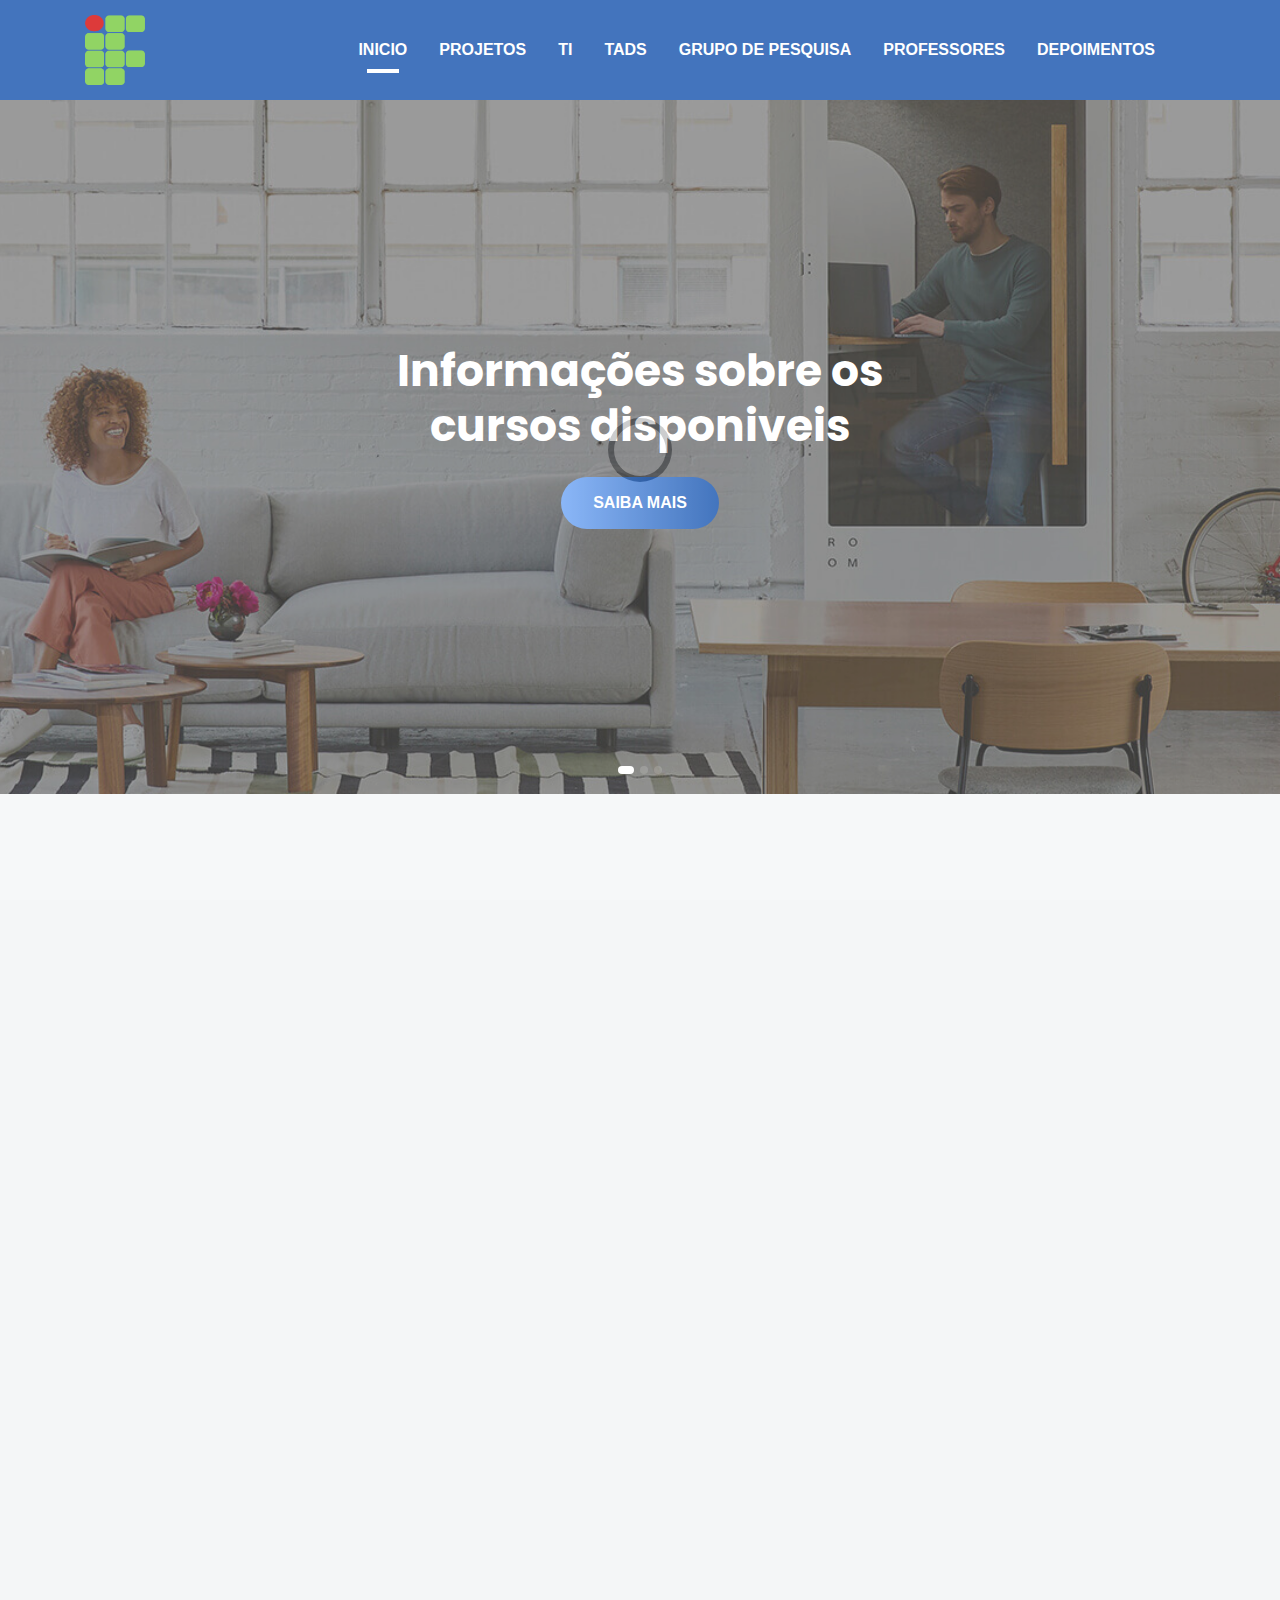
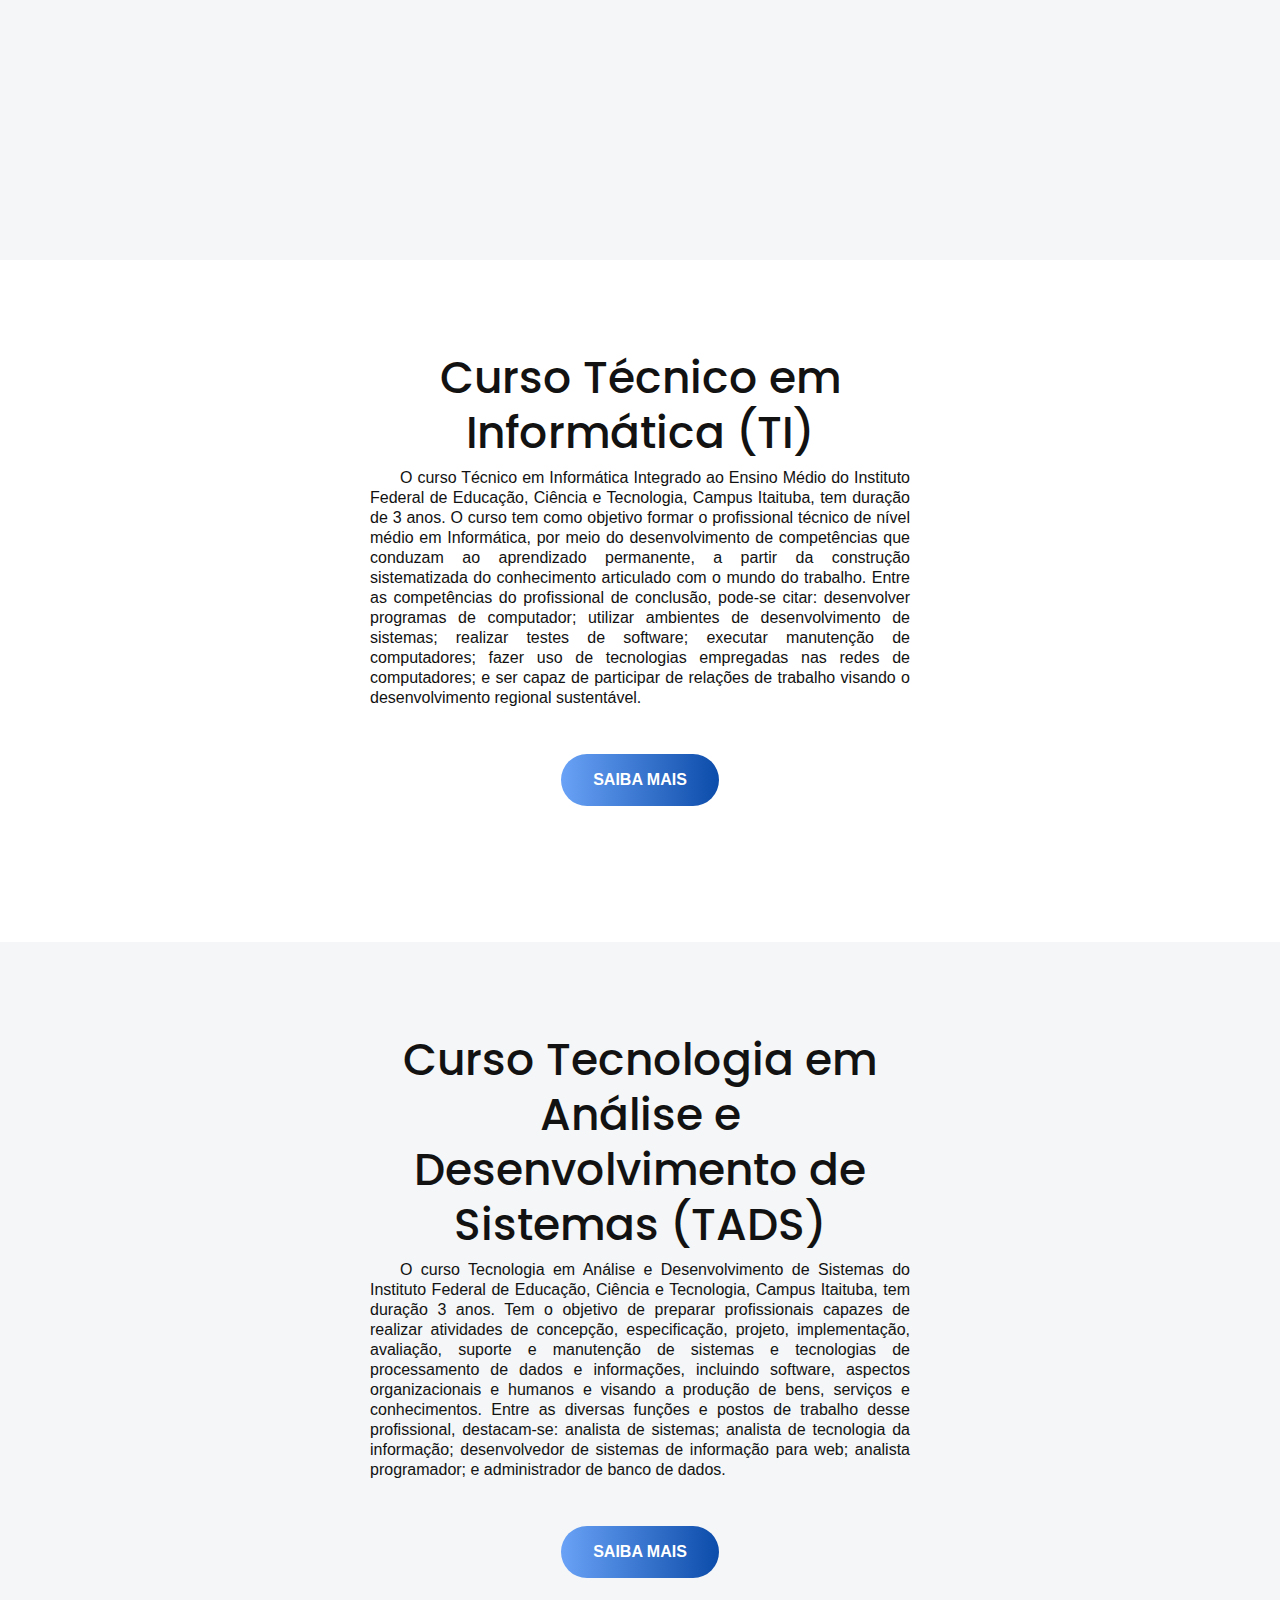
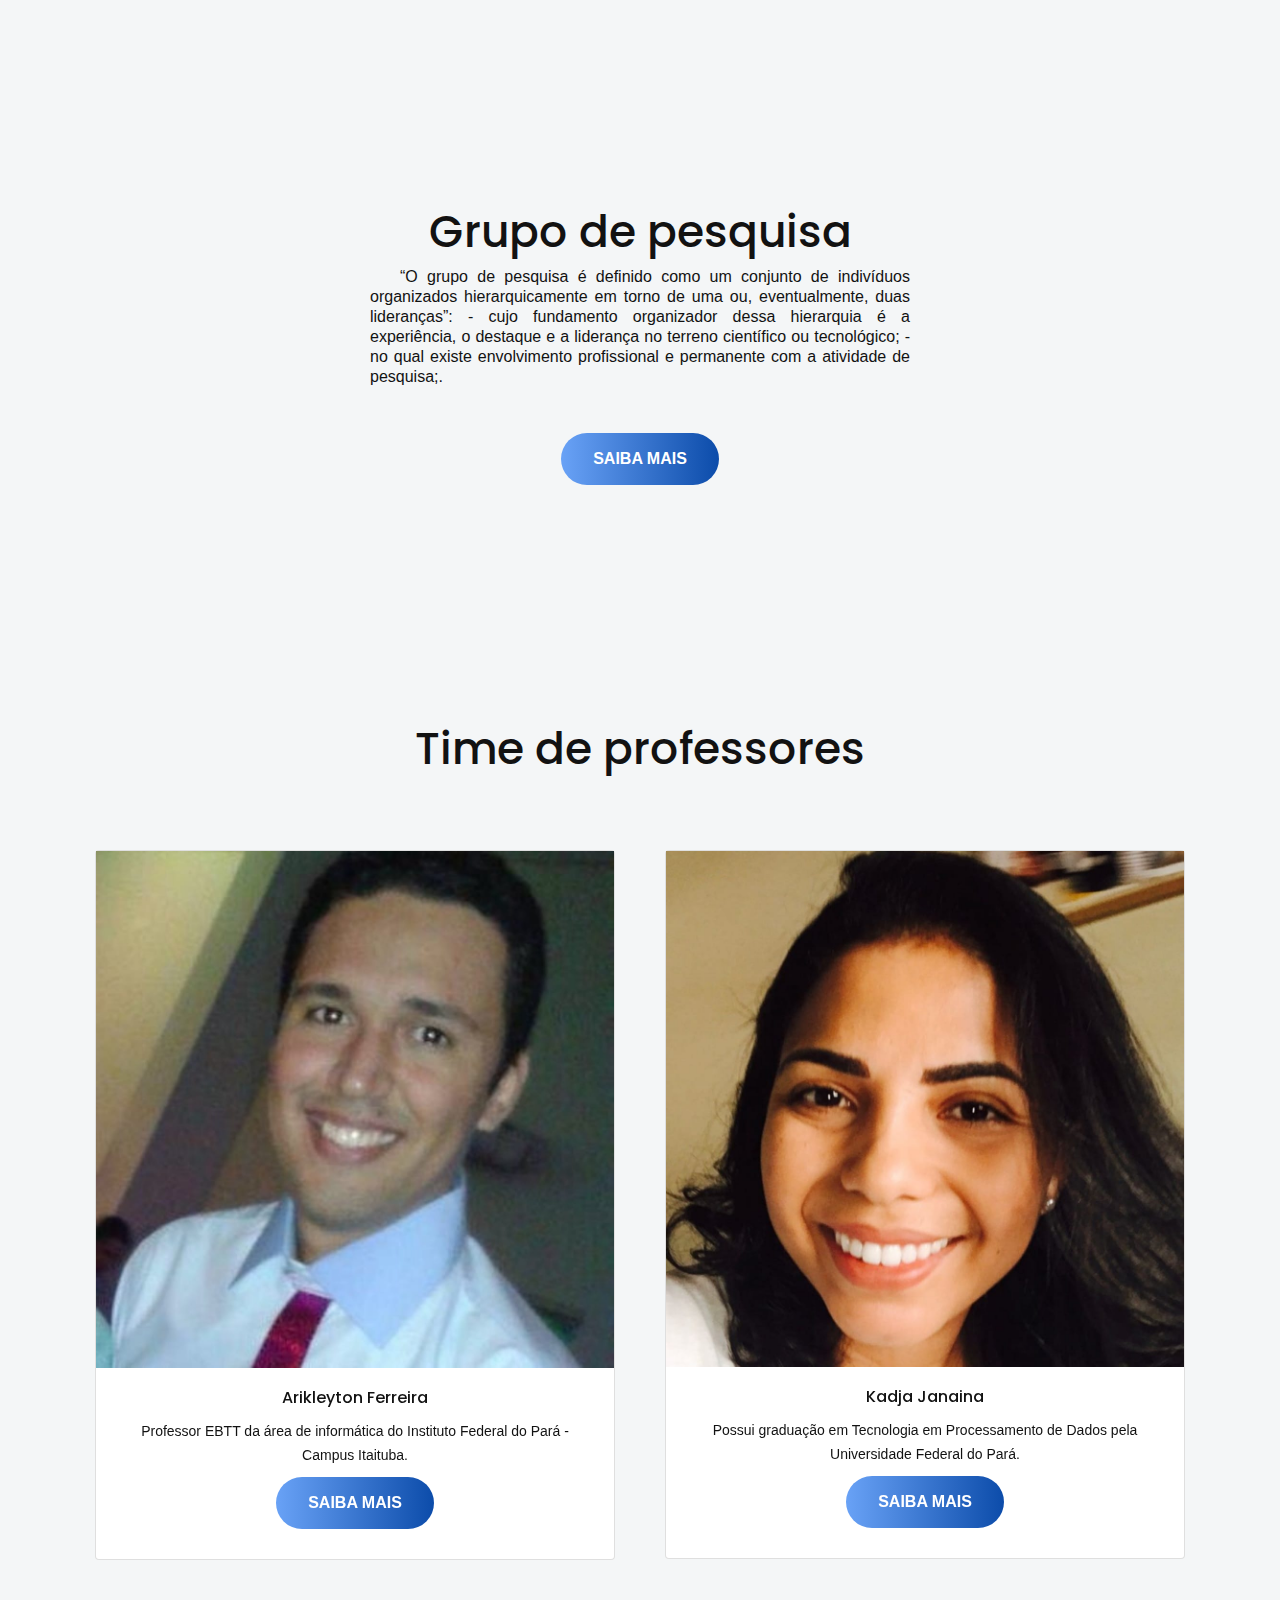
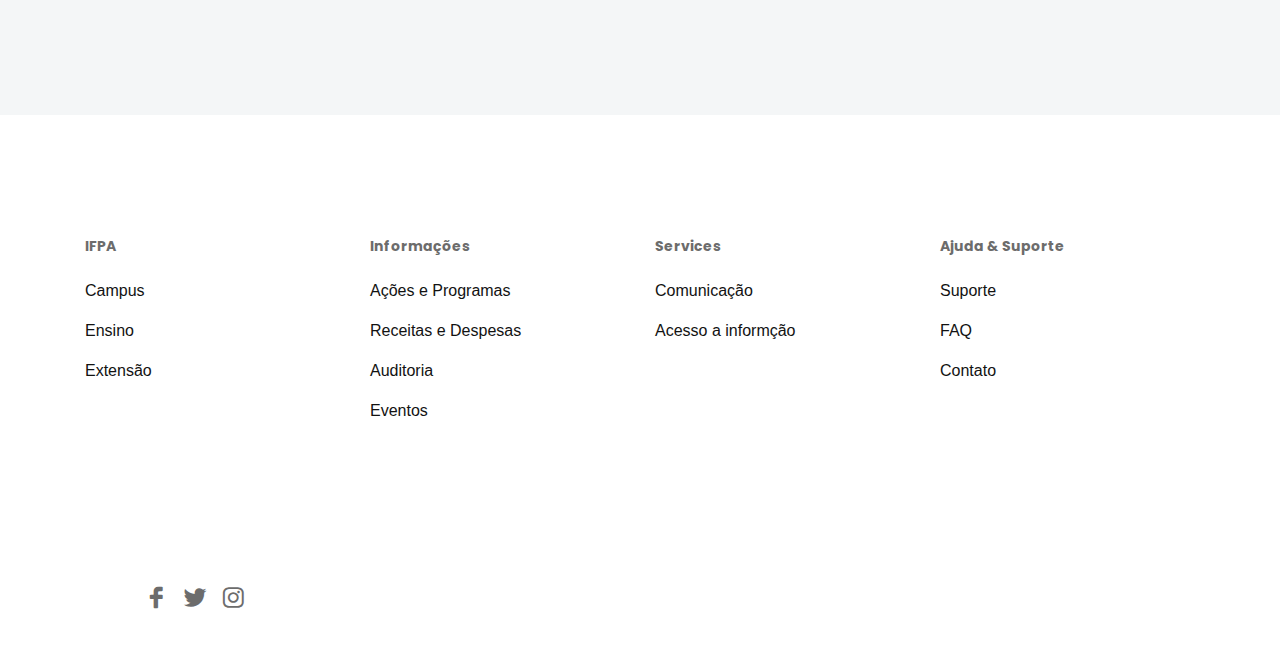
<file: index.html>
<!doctype html>
<html lang="en">

<head>

    <!--====== Required meta tags ======-->
    <meta charset="utf-8">
    <meta http-equiv="x-ua-compatible" content="ie=edge">
    <meta name="description" content="">
    <meta name="viewport" content="width=device-width, initial-scale=1, shrink-to-fit=no">

    <!--====== Title ======-->
	<title>PROJETOIF</title>

    <!--====== Favicon Icon ======-->
    <link rel="shortcut icon" href="assets/images/favicon.png" type="image/png">

    <!--====== Bootstrap css ======-->
    <link rel="stylesheet" href="assets/css/bootstrap.min.css">

    <!--====== Line Icons css ======-->
    <link rel="stylesheet" href="assets/css/LineIcons.css">

    <!--====== Magnific Popup css ======-->
    <link rel="stylesheet" href="assets/css/magnific-popup.css">

    <!--====== Slick css ======-->
    <link rel="stylesheet" href="assets/css/slick.css">

    <!--====== Animate css ======-->
    <link rel="stylesheet" href="assets/css/animate.css">

    <!--====== Default css ======-->
    <link rel="stylesheet" href="assets/css/default.css">

    <!--====== Style css ======-->
    <link rel="stylesheet" href="assets/css/style.css">
	
	
	<script src="https://code.jquery.com/jquery-3.6.0.js"></script>
	<script src="https://cdnjs.cloudflare.com/ajax/libs/OwlCarousel2/2.3.4/owl.carousel.min.js"></script>
	<link rel="stylesheet" href="https://cdnjs.cloudflare.com/ajax/libs/OwlCarousel2/2.3.4/assets/owl.carousel.min.css">
	<link rel="stylesheet" href="https://stackpath.bootstrapcdn.com/bootstrap/4.4.1/css/bootstrap.min.css">
	<script href="https://stackpath.bootstrapcdn.com/bootstrap/4.3.1/js/bootstrap.min.js"></script>
	
</head>

<body>
<main>
	
    <div class="preloader">
        <div class="loader">
            <div class="ytp-spinner">
                <div class="ytp-spinner-container">
                    <div class="ytp-spinner-rotator">
                        <div class="ytp-spinner-left">
                            <div class="ytp-spinner-circle"></div>
                        </div>
                        <div class="ytp-spinner-right">
                            <div class="ytp-spinner-circle"></div>
                        </div>
                    </div>
                </div>
            </div>
        </div>
    </div>

	<!--=== SEÇÃO DE MENU ===-->
	
    <section class="header-area">
        <div class="navbar-area">
            <div class="container">
                <div class="row">
                    <div class="col-lg-12">
                        <nav class="navbar navbar-expand-lg">
                            <a class="navbar-brand" href="#">
                                <img src="assets/images/ifpa.png" alt="ifpa" height="70" width="60">
                            </a>

                            <button class="navbar-toggler" type="button" data-toggle="collapse" data-target="#navbarEight" aria-controls="navbarEight" aria-expanded="false" aria-label="Toggle navigation">
                                <span class="toggler-icon"></span>
                                <span class="toggler-icon"></span>
                                <span class="toggler-icon"></span>
                            </button>

                            <div class="collapse navbar-collapse sub-menu-bar" id="navbarEight">
                                <ul class="navbar-nav ml-auto">
                                    <li class="nav-item active">
                                        <a class="page-scroll" href="#home">INICIO</a>
                                    </li>
                                    <li class="nav-item">
                                        <a class="page-scroll" href="#about">PROJETOS</a>
                                    </li>
                                    <li class="nav-item">
                                        <a class="page-scroll" href="#portfolio">TI</a>
                                    </li>
                                    <li class="nav-item">
                                        <a class="page-scroll" href="#tads">TADS</a>
                                    </li>
                                    <li class="nav-item">
                                        <a class="page-scroll" href="#grupo">GRUPO DE PESQUISA</a>
                                    </li>
                                    <li class="nav-item">
                                        <a class="page-scroll" href="#professores" >PROFESSORES</a>
                                    </li>
									<li class="nav-item">
                                        <a class="page-scroll" href="#testimonial" >DEPOIMENTOS</a>
                                    </li>
                                </ul>
                            </div>

                            
                        </nav> <!-- navbar -->
                    </div>
                </div> <!-- row -->
            </div> <!-- container -->
        </div> <!-- navbar area -->

		
		<!--=== SLIDER ===-->
		
        <div id="home" class="slider-area">
            <div class="bd-example">
                <div id="carouselOne" class="carousel slide" data-ride="carousel">
                    <ol class="carousel-indicators">
                        <li data-target="#carouselOne" data-slide-to="0" class="active"></li>
                        <li data-target="#carouselOne" data-slide-to="1"></li>
                        <li data-target="#carouselOne" data-slide-to="2"></li>
                    </ol>

                    <div class="carousel-inner">
                        <div class="carousel-item bg_cover active" style="background-image: url(assets/images/slider-1.jpg)">
                            <div class="carousel-caption">
                                <div class="container">
                                    <div class="row justify-content-center">
                                        <div class="col-xl-6 col-lg-7 col-sm-10">
                                            <h2 class="carousel-title">Informações sobre os cursos disponiveis</h2>
                                            <ul class="carousel-btn rounded-buttons">
                                                <li><a class="main-btn rounded-three" href="#">Saiba mais</a></li>
                                            </ul>
                                        </div>
                                    </div> <!-- row -->
                                </div> <!-- container -->
                            </div> <!-- carousel caption -->
                        </div> <!-- carousel-item -->

                        <div class="carousel-item bg_cover" style="background-image: url(assets/images/slider-2.jpg)">
                            <div class="carousel-caption">
                                <div class="container">
                                    <div class="row justify-content-center">
                                        <div class="col-xl-6 col-lg-7 col-sm-10">
                                            <h2 class="carousel-title">Como preservar o meio ambiente</h2>
                                            <ul class="carousel-btn rounded-buttons">
                                                <li><a class="main-btn rounded-three" href="#">Saiba mais</a></li>
                                            
                                            </ul>
                                        </div>
                                    </div> <!-- row -->
                                </div> <!-- container -->
                            </div> <!-- carousel caption -->
                        </div> <!-- carousel-item -->

                        <div class="carousel-item bg_cover" style="background-image: url(assets/images/slider-3.jpg)">
                            <div class="carousel-caption">
                                <div class="container">
                                    <div class="row justify-content-center">
                                        <div class="col-xl-6 col-lg-7 col-sm-10">
                                            <h2 class="carousel-title">Como se inscrever para os cursos?</h2>
                                            <ul class="carousel-btn rounded-buttons">
                                                <li><a class="main-btn rounded-three" href="#">Saiba mais</a></li>
                                               
                                            </ul>
                                        </div>
                                    </div> <!-- row -->
                                </div> <!-- container -->
                            </div> <!-- carousel caption -->
                        </div> <!-- carousel-item -->
                    </div> <!-- carousel-inner -->

                    <a class="carousel-control-prev" href="#carouselOne" role="button" data-slide="prev">
                        <i class="lni-arrow-left-circle"></i>
                    </a>

                    <a class="carousel-control-next" href="#carouselOne" role="button" data-slide="next">
                        <i class="lni-arrow-right-circle"></i>
                    </a>
                </div> <!-- carousel -->
            </div> <!-- bd-example -->
        </div>
		
		<!--=== FINAL DA SEÇÃO DE SLIDER ===-->

    </section>

	<!--=== FINAL DA SEÇÃO DE MENU ===-->

	
	<!--==== SEÇÃO DE PROJETOS ====-->
	
	<section id="about" class="about-area">
        <div class="container">
            <div class="row justify-content-center">
                <div class="col-xl-6 col-lg-8">
                    <div class="about-image text-center wow fadeInUp" data-wow-duration="1.5s" data-wow-offset="100">
                        <img class="img-fluid" src="assets/images/proj.png" alt="services">
                    </div>
                    <div class="section-title text-center mt-30 pb-40">
                        <h4 class="title wow fadeInUp" data-wow-duration="1.5s" data-wow-delay="0.6s">Projetos</h4>
                        <p class="text wow fadeInUp" data-wow-duration="1.5s" data-wow-delay="1s">Projetos desenvolvidos</p>
                    </div> <!-- section title -->
                </div>
            </div> <!-- row -->
            
            <div class="row">
                <div class="col-lg-6">
                    <div class="single-about d-sm-flex mt-30 wow fadeInUp" data-wow-duration="1.5s" data-wow-delay="1.2s">
                        <div class="about-icon">
                            <img src="assets/images/ifpa.png" alt="Icon" height="100" width="40">
                        </div>
                        <div class="about-content media-body">
                            <a class="about-title" href="projetos/projeto1.html">ITB TECH: TI ALÉM DOS MUROS DO IFPA</a>
                            <p class="text"> Ofertar serviços de Tecnologia da Informação em instituições públicas e privadas do município de Itaituba/PA</p>
                        </div>
                    </div> <!-- single about -->
                </div>
                <div class="col-lg-6">
                    <div class="single-about d-sm-flex mt-30 wow fadeInUp" data-wow-duration="1.5s" data-wow-delay="1.4s">
                        <div class="about-icon">
                            <img src="assets/images/arduinologo.png" alt="Icon" height="100" width="40">
                        </div>
                        <div class="about-content media-body">
                            <a class="about-title" href="projetos/projeto2.html">Introdução a Robótica com Arduino</a>
                            <p class="text">No intuito de promover atividade educativas e de capacitação</p>
                        </div>
                    </div> <!-- single about -->
                </div>
                <div class="col-lg-6">
                    <div class="single-about d-sm-flex mt-30 wow fadeInUp" data-wow-duration="1.5s" data-wow-delay="1.6s">
                        <div class="about-icon">
                            <img src="assets/images/inf.png" alt="Icon" height="100" width="40">
                        </div>
                        <div class="about-content media-body">
                            <a class="about-title" href="projetos/projeto3.html">INFORMÁTICA, INCLUSÃO E CIDADANIA</a>
                            <p class="text">Computação como agente integrador para alunos do Ensino Fundamental de Itaituba</p>
                        </div>
                    </div> <!-- single about -->
                </div>
                <div class="col-lg-6">
                    <div class="single-about d-sm-flex mt-30 wow fadeInUp" data-wow-duration="1.5s" data-wow-delay="1.8s">
                        <div class="about-icon">
                            <img src="assets/images/mulheresinf.png" alt="Icon" height="100" width="40">
                        </div>
                        <div class="about-content media-body">
                            <a class="about-title" href="projetos/projeto4.html">Mulheres na Robótica</a>
                            <p class="text">No intuito de promover atividade educativas e de capacitação introduzindo os princípios da robótica e da prototipagem a um público feminino</p>
                        </div>
                    </div> <!-- single about -->
                </div>
            </div> <!-- row -->
        </div> <!-- container -->
    </section>
	<!--==== FINAL DA SEÇÃO DE PROJETOS ====-->
	
	
	<!---=== SEÇÃO TI ===--->
	
	<section id="portfolio" class="portfolio-area">
        <div class="container">
            <div class="row justify-content-center">
                <div class="col-lg-6">
                    <div class="section-title text-center pb-20">
                        <h3 class="title">Curso Técnico em Informática (TI)</h3>
                        <p class="text pb-30">O curso Técnico em Informática Integrado ao Ensino Médio do Instituto Federal de Educação, Ciência e Tecnologia, Campus Itaituba, tem duração de 3 anos. O curso tem como objetivo formar o profissional técnico de nível médio em Informática, por meio do desenvolvimento de competências que conduzam ao aprendizado permanente, a partir da construção sistematizada do conhecimento articulado com o mundo do trabalho. Entre as competências do profissional de conclusão, pode-se citar: desenvolver programas de computador; utilizar ambientes de desenvolvimento de sistemas; realizar testes de software; executar manutenção de computadores; fazer uso de tecnologias empregadas nas redes de computadores; e ser capaz de participar de relações de trabalho visando o desenvolvimento regional sustentável.</p>
                        <p class="carousel-btn rounded-buttons">
                        <a class="main-btn rounded-three" rel="nofollow" href="http://rebrand.ly/smart-ud">Saiba mais</a>
                        </p>
                    </div> <!-- row -->
                </div>
            </div> <!-- row -->
        </div> <!-- container -->
    </section>
	<!---=== FINAL DA SEÇÃO TI ===--->
	
    <!--=== SEÇÃO TADS ===-->
	
	<section id="tads" class="tads-area">
        <div class="container">
            <div class="row justify-content-center">
                <div class="col-lg-6">
                    <div class="section-title text-center pb-20">
                        <h3 class="title">Curso Tecnologia em Análise e Desenvolvimento de Sistemas (TADS)</h3>
                        <p class="text pb-30">O curso Tecnologia em Análise e Desenvolvimento de Sistemas do Instituto Federal de Educação, Ciência e Tecnologia, Campus Itaituba, tem duração 3 anos. Tem o objetivo de preparar profissionais capazes de realizar atividades de concepção, especificação, projeto, implementação, avaliação, suporte e manutenção de sistemas e tecnologias de processamento de dados e informações, incluindo software, aspectos organizacionais e humanos e visando a produção de bens, serviços e conhecimentos. Entre as diversas funções e postos de trabalho desse profissional, destacam-se: analista de sistemas; analista de tecnologia da informação; desenvolvedor de sistemas de informação para web; analista programador; e administrador de banco de dados.</p>
						<p class="carousel-btn rounded-buttons">
                        <a class="main-btn rounded-three" rel="nofollow" href="http://rebrand.ly/smart-ud">Saiba mais</a>
						</p>
                    </div> <!-- section title -->
                </div>
            </div> <!-- row -->
        </div>
     
    </section>

    <!--=== FINAL SEÇÃO TADS ===-->
    
    <!--====== SEÇÃO GRUPO ======-->
	
	 <section id="grupo" class="grupo-area">
        <div class="container">
            <div class="row justify-content-center">
                <div class="col-lg-6">
                    <div class="section-title text-center pb-20">
                        <h3 class="title">Grupo de pesquisa</h3>
						<p class="text pb-30">“O grupo de pesquisa é definido como um conjunto de indivíduos organizados hierarquicamente em torno de uma ou, eventualmente, duas lideranças”: - cujo fundamento organizador dessa hierarquia é a experiência, o destaque e a liderança no terreno científico ou tecnológico; - no qual existe envolvimento profissional e permanente com a atividade de pesquisa;.</p>
                        <p class="carousel-btn rounded-buttons">
                        <a class="main-btn rounded-three" rel="nofollow" href="http://rebrand.ly/smart-ud">Saiba mais</a>
                        </p>
                    </div> <!-- section title -->
                </div>
            </div> <!-- row -->
        </div> <!-- container -->
    </section>
	<!--====== FINAL DA SEÇÃO GRUPO ======-->
	
	<!--=== SEÇÃO PROFESSORES ===-->
	
	<section id="professores" class="professores-area">
    <div class="container">
		<div class="row justify-content-center">
					<div class="col-lg-6">
						<div class="section-title text-center pb-20">
							<h3 class="title">Time de professores</h3>
							<p class="text"></p>
						</div>
					</div>
		
			<div class="slider owl-carousel">
				
					<div class="col-12 mt-30 mb-30">
					
						<div class="card text-center">
							<img class="img-fluid" src="assets/images/profary.jpg" alt="Imagem de Perfil 1">
							
								<div class="card-body">								
									<h5 class="card-title">Arikleyton Ferreira</h5>
										<p class="card-text">Professor EBTT da área de informática do Instituto Federal do Pará - Campus Itaituba.</p>
										<p class="carousel-btn rounded-buttons text-center">
											<a class="main-btn rounded-three" rel="nofollow" href="http://lattes.cnpq.br/5563821132867441">Saiba mais</a>
										</p>
								</div>
							
						</div>
					
					</div>
			
				
					<div class="col-12 mt-30 mb-30">
							
							<div class="card text-center">
								<img class="img-fluid" src="assets/images/profkadja.jpg" alt="Imagem de Perfil 2">
								
									<div class="card-body">								
										<h5 class="card-title">Kadja Janaina</h5>
											<p class="card-text">Possui graduação em Tecnologia em Processamento de Dados pela Universidade Federal do Pará.</p>
											<p class="carousel-btn rounded-buttons text-center">
												<a class="main-btn rounded-three" rel="nofollow" href="http://lattes.cnpq.br/2436430007301032">Saiba mais</a>
											</p>
									</div>
								
							</div>
						
					</div>
					
					<div class="col-12 mt-30 mb-30">
							
							<div class="card text-center">
								<img class="img-fluid" src="assets/images/proffabricio.jpg" alt="Imagem de Perfil 3">
								
									<div class="card-body">								
										<h5 class="card-title">Fabrício Ribeiro</h5>
											<p class="card-text">Professor com Dedicação Exclusiva do Instituto Federal de Educação, Ciência e Tecnologia do Pará.</p>
											<p class="carousel-btn rounded-buttons text-center">
												<a class="main-btn rounded-three" rel="nofollow" href="http://lattes.cnpq.br/4941672789223039">Saiba mais</a>
											</p>
									</div>
								
							</div>
						
					</div>
					<div class="col-12 mt-30 mb-30">
						
							<div class="card text-center">
								<img class="img-fluid" src="assets/images/profbruno.jpg" alt="Imagem de Perfil 4">
								
									<div class="card-body">								
										<h5 class="card-title">Bruno Eduardo</h5>
											<p class="card-text">Possui graduação em Ciência da Computação pela Universidade Federal do Amazonas (2015).</p>
											<p class="carousel-btn rounded-buttons text-center">
												<a class="main-btn rounded-three" rel="nofollow" href="http://lattes.cnpq.br/3708996379949117">Saiba mais</a>
											</p>
									</div>
								
							</div>
						
					</div>
					<div class="col-12 mt-30 mb-30">					
						
							<div class="card text-center">
								<img class="img-fluid" src="assets/images/profdavi.jpg" alt="Imagem de Perfil 5">
								
									<div class="card-body">								
										<h5 class="card-title">Davi Guimarães</h5>
											<p class="card-text">Cursando Doutorado na Universidade Federal do Oeste do Pará (UFOPA-2019).</p>
											<p class="carousel-btn rounded-buttons text-center">
												<a class="main-btn rounded-three" rel="nofollow" href="http://lattes.cnpq.br/0463363430536002">Saiba mais</a>
											</p>
									</div>
								
							</div>
						
					</div>
					<div class="col-12 mt-30 mb-30">
							
							<div class="card text-center">
								<img class="img-fluid" src="assets/images/profedinelson.jpg" alt="Imagem de Perfil 6">
								
									<div class="card-body">								
										<h5 class="card-title">Edinelson Luis</h5>
											<p class="card-text">Possui graduação em Ciência da Computação pela Universidade Federal do Oeste do Pará (2017).</p>
											<p class="carousel-btn rounded-buttons text-center">
												<a class="main-btn rounded-three" rel="nofollow" href="http://lattes.cnpq.br/9442953357955163">Saiba mais</a>
											</p>
									</div>
								
							</div>
						
					</div>
					<div class="col-12 mt-30 mb-30">
						
							<div class="card text-center">
								<img class="img-fluid" src="assets/images/minato.jpg" alt="Imagem de Perfil 7">
								
									<div class="card-body">								
										<h5 class="card-title">Fábio Marcio</h5>
											<p class="card-text">Possui graduação em Tecnologia em Analise e Desenvolvimento de Sistemas pelo IFPA (2014).</p>
											<p class="carousel-btn rounded-buttons text-center">
												<a class="main-btn rounded-three" rel="nofollow" href="http://lattes.cnpq.br/7993223737268547">Saiba mais</a>
											</p>
									</div>
							
							</div>
						
					</div>
					<div class="col-12 mt-30 mb-30">
											
							<div class="card text-center">
								<img class="img-fluid" src="assets/images/profribamar.jpg" alt="Imagem de Perfil 8">
								
									<div class="card-body">								
										<h5 class="card-title">José Ribamar</h5>
											<p class="card-text">Possui graduação em Tecnologia em Processamento de Dados pela Universidade Federal do Pará (2009).</p>
											<p class="carousel-btn rounded-buttons text-center">
												<a class="main-btn rounded-three" rel="nofollow" href="http://lattes.cnpq.br/3891815912892149">Saiba mais</a>
											</p>
									</div>
							
							</div>
						
					</div>
					<div class="col-12 mt-30 mb-30">
						
							<div class="card text-center">
								<img class="img-fluid" src="assets/images/profmichel.jpg" alt="Imagem de Perfil 9">
								
									<div class="card-body">								
										<h5 class="card-title">Michel Yvano</h5>
											<p class="card-text">Possui graduação em Tecnologia em Processamento de Dados pela Universidade Federal do Pará (2009).</p>
											<p class="carousel-btn rounded-buttons text-center">
												<a class="main-btn rounded-three" rel="nofollow" href="http://lattes.cnpq.br/2061084055564897">Saiba mais</a>
											</p>
									</div>
								
							</div>
							
					</div>
					<div class="col-12 mt-30 mb-30">
						
							<div class="card text-center">
								<img class="img-fluid" src="assets/images/profmythian.jpg" alt="Imagem de Perfil 10">
								
									<div class="card-body">
										<h5 class="card-title">Mythian Bastos</h5>
											<p class="card-text">Formada em Bacharel em Sistemas de Informação pelo Centro Universitário Luterano de Santarém.</p>
											<p class="carousel-btn rounded-buttons text-center">
												<a class="main-btn rounded-three" rel="nofollow" href="http://lattes.cnpq.br/8233096325137141">Saiba mais</a>
											</p>
									</div>
								
							</div>
						
					</div>
			</div>
			</div>
		</div>
    </div>
	</section>
	<!---=== FINAL DA SEÇÃO PROFESSORES ===--->
	
	<!--====== SEÇÃO DEPOIMENTOS
	
	 <section id="testimonial" class="testimonial-area">
        <div class="container">
            <div class="row justify-content-center">
                <div class="col-lg-6">
                    <div class="section-title text-center pb-20">
                        <h3 class="title">Depoimentos</h3>
                        <p class="text"></p>
                    </div>
                </div>
            </div>
	
            <div class="row">
                <div class="col-lg-12">
                    <div class="row testimonial-active">
                        <div class="col-lg-4">
                            <div class="single-testimonial mt-30 mb-30 text-center">
                                <div class="testimonial-image">
                                    <img src="assets/images/author-3.jpg" alt="Author">
                                </div>
                                <div class="testimonial-content">
                                    <p class="text">Stop wasting time and money designing and managing a website that doesn’t get results. Happiness guaranteed! Stop wasting time and money designing and managing a website that doesn’t get results. Happiness guaranteed!</p>
                                    <h6 class="author-name">Isabela Moreira</h6>
                                    <span class="sub-title">CEO, GrayGrids</span>
                                </div>
                            </div>
                        </div>
                        <div class="col-lg-4">
                            <div class="single-testimonial mt-30 mb-30 text-center">
                                <div class="testimonial-image">
                                    <img src="assets/images/author-1.jpg" alt="Author">
                                </div>
                                <div class="testimonial-content">
                                    <p class="text">Stop wasting time and money designing and managing a website that doesn’t get results. Happiness guaranteed! Stop wasting time and money designing and managing a website that doesn’t get results. Happiness guaranteed!</p>
                                    <h6 class="author-name">Fiona</h6>
                                    <span class="sub-title">Lead Designer, UIdeck</span>
                                </div>
                            </div>
                        </div>
                        <div class="col-lg-4">
                            <div class="single-testimonial mt-30 mb-30 text-center">
                                <div class="testimonial-image">
                                    <img src="assets/images/author-2.jpg" alt="Author">
                                </div>
                                <div class="testimonial-content">
                                    <p class="text">Stop wasting time and money designing and managing a website that doesn’t get results. Happiness guaranteed! Stop wasting time and money designing and managing a website that doesn’t get results. Happiness guaranteed!</p>
                                    <h6 class="author-name">Elon Musk</h6>
                                    <span class="sub-title">CEO, SpaceX</span>
                                </div>
                            </div>
                        </div>
                        <div class="col-lg-4">
                            <div class="single-testimonial mt-30 mb-30 text-center">
                                <div class="testimonial-image">
                                    <img src="assets/images/author-4.jpg" alt="Author">
                                </div>
                                <div class="testimonial-content">
                                    <p class="text">Stop wasting time and money designing and managing a website that doesn’t get results. Happiness guaranteed! Stop wasting time and money designing and managing a website that doesn’t get results. Happiness guaranteed!</p>
                                    <h6 class="author-name">Fajar Siddiq</h6>
                                    <span class="sub-title">CEO, MakerFlix</span>
                                </div>
                            </div>
                        </div>
                    </div> 
                </div>
            </div> 
        </div>
    </section>
	
	
	FINAL DA SEÇÃO DE DEPOIMENTOS ======-->
	

	
	<!--==== RODAPÉ 

    <section id="contact" class="contact-area">
        <div class="container">
            <div class="row justify-content-center">
                <div class="col-lg-6">
                    <div class="section-title text-center pb-20">
                        <h3 class="title">Entre em contato conosco</h3>
                        
                    </div>
                </div>
            </div>
            <div class="row">
                <div class="col-lg-6">
                    <div class="contact-two mt-50 wow fadeIn" data-wow-duration="1.5s" data-wow-delay="0.2s">
                        <h4 class="contact-title">Deixe-nos uma mensagem</h4>
                        
                        <ul class="contact-info">
                            <li><i class="lni-money-location"></i> Estrada do jacarezinho</li>
                            <li><i class="lni-phone-handset"></i> +55 90000-0000</li>
                            <li><i class="lni-envelope"></i> IFPA@gmail.com</li>
                        </ul>
                    </div>
                </div>
                <div class="col-lg-6">
                    <div class="contact-form form-style-one mt-35 wow fadeIn" data-wow-duration="1.5s" data-wow-delay="0.5s">
                        <form  id="contact-form" action="assets/contact.php" method="post">
                            <div class="form-input mt-15">
                                <label>Nome</label>
                                <div class="input-items default">
                                    <input type="text" placeholder="Nome" name="name">
                                    <i class="lni-user"></i>
                                </div>
                            </div>
                            <div class="form-input mt-15">
                                <label>Email</label>
                                <div class="input-items default">
                                    <input type="email" placeholder="Email" name="email">
                                    <i class="lni-envelope"></i>
                                </div>
                            </div>
                            <div class="form-input mt-15">
                                <label>Sua mensagem...</label>
                                <div class="input-items default">
                                    <textarea placeholder="Mensagem" name="message"></textarea>
                                    <i class="lni-pencil-alt"></i>
                                </div>
                            </div>
                            <p class="form-message"></p>
                            <div class="form-input rounded-buttons mt-20">
                                <button type="submit" class="main-btn rounded-three">ENVIAR</button>
                            </div>
                        </form>
                    </div> 
                </div>
            </div>
        </div>
    </section>
	
	<!--=== FINAL DO RODAPÉ ===-->

    <!--====== FINAL RODAPÉ ======-->
    
    <!--====== FOOTER FOUR PART START ======-->
	
    <footer id="footer" class="footer-area">
        <div class="footer-widget">
            <div class="container">
                <div class="row">
                    <div class="col-lg-3 col-sm-6">
                        <div class="footer-link">
                            <h6 class="footer-title">IFPA</h6>
                            <ul>
                                <li><a href="#">Campus</a></li>
                                <li><a href="#">Ensino</a></li>
                                <li><a href="#">Extensão</a></li>
                            </ul>
                        </div> <!-- footer link -->
                    </div>
                    <div class="col-lg-3 col-sm-6">
                        <div class="footer-link">
                            <h6 class="footer-title">Informações</h6>
                            <ul>
                                <li><a href="#">Ações e Programas</a></li>
                                <li><a href="#">Receitas e Despesas</a></li>
                                <li><a href="#">Auditoria</a></li>
								<li><a href="#">Eventos</a></li>
                            </ul>
                        </div> <!-- footer link -->
                    </div>
                    <div class="col-lg-3 col-sm-6">
                        <div class="footer-link">
                            <h6 class="footer-title">Services</h6>
                            <ul>
                                <li><a href="#">Comunicação</a></li>
                                <li><a href="#">Acesso a informção</a></li>
                                
                            </ul>
                        </div> <!-- footer link -->
                    </div>
                    <div class="col-lg-3 col-sm-6">
                        <div class="footer-link">
                            <h6 class="footer-title">Ajuda & Suporte</h6>
                            <ul>
                                <li><a href="#">Suporte</a></li>
                                <li><a href="#">FAQ</a></li>
                                <li><a href="#">Contato</a></li>
                            </ul>
                        </div> <!-- footer link -->
                    </div>
                </div> <!-- row -->
            </div> <!-- container -->
        </div> <!-- footer widget -->
        
        <div class="footer-copyright">
            <div class="container">
                <div class="row align-items-center">
                    <div class="col-lg-2">
                        <ul class="social text-center text-lg-right mt-10">
                            <li><a href="https://facebook.com"><i class="lni-facebook-filled"></i></a></li>
                            <li><a href="https://twitter.com"><i class="lni-twitter-original"></i></a></li>
                            <li><a href="https://instagram.com"><i class="lni-instagram-original"></i></a></li>
                          
                        </ul> <!-- social -->
                    </div>
                </div> <!-- row -->
            </div> <!-- container -->
        </div> <!-- footer copyright -->
    </footer>

    <!--====== FOOTER FOUR PART ENDS ======-->
    
    <!--====== BACK TOP TOP PART START ======-->

    <a href="#" class="back-to-top"><i class="lni-chevron-up"></i></a>

    <!--====== BACK TOP TOP PART ENDS ======-->  

    <!--====== PART START ======-->



    <!--====== PART ENDS ======-->

</main>






	<script>
		$(".slider").owlCarousel({
			loop: true,
			autoplay: true,
			autoplayTimeout: 3000, //3000 ms = 3s;
			autoplayHoverpause: true,
			responsive:{
				0:{
					items:1
				},
				700:{
					items:2
				},
				1400:{
					items:4
				}
			}
		});
	</script>

    <!--====== jquery js ======-->
    <script src="assets/js/vendor/modernizr-3.6.0.min.js"></script>
    <script src="assets/js/vendor/jquery-1.12.4.min.js"></script>

    <!--====== Bootstrap js ======-->
    <script src="assets/js/bootstrap.min.js"></script>
    <script src="assets/js/popper.min.js"></script>

    <!--====== Slick js ======-->
    <script src="assets/js/slick.min.js"></script>

    <!--====== Isotope js ======-->
    <script src="assets/js/isotope.pkgd.min.js"></script>

    <!--====== Images Loaded js ======-->
    <script src="assets/js/imagesloaded.pkgd.min.js"></script>

    <!--====== Magnific Popup js ======-->
    <script src="assets/js/jquery.magnific-popup.min.js"></script>

    <!--====== Scrolling js ======-->
    <script src="assets/js/scrolling-nav.js"></script>
    <script src="assets/js/jquery.easing.min.js"></script>

    <!--====== wow js ======-->
    <script src="assets/js/wow.min.js"></script>

    <!--====== Main js ======-->
    <script src="assets/js/main.js"></script>

</body>

</html>
</file>
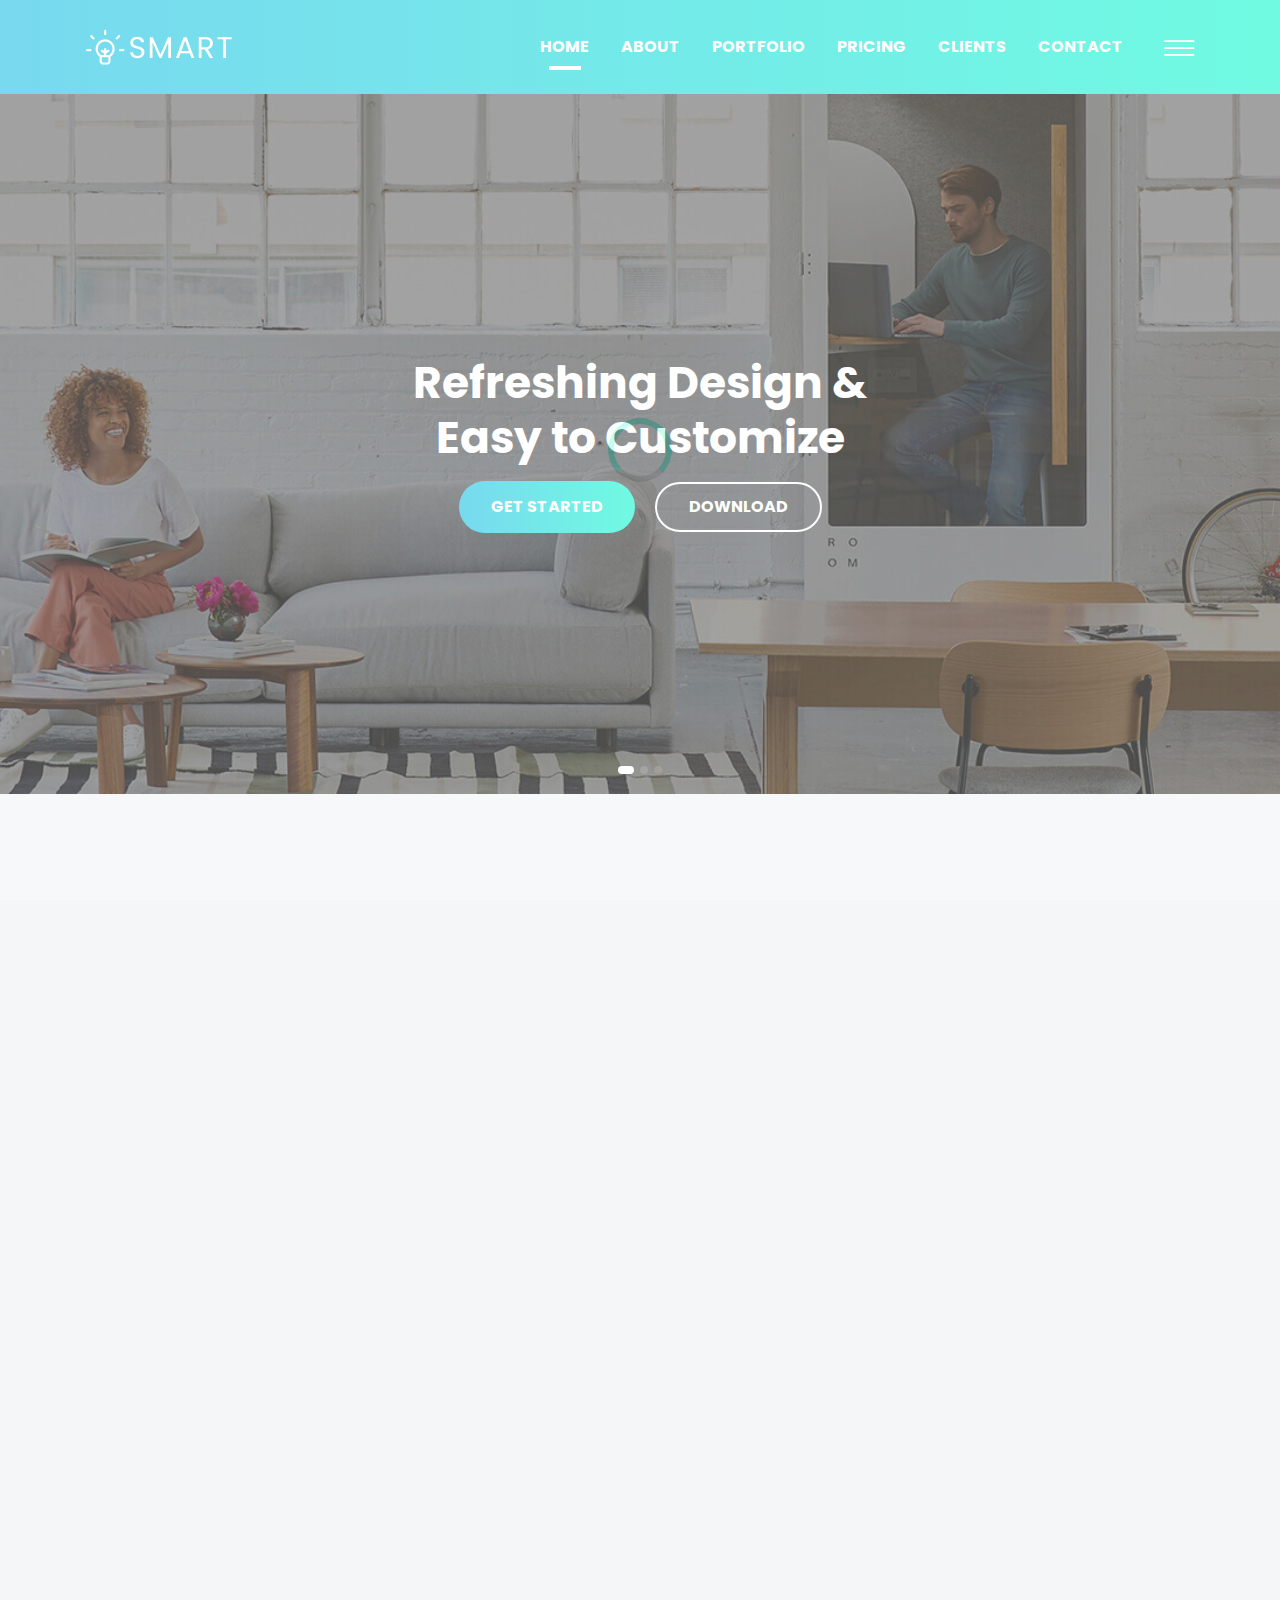
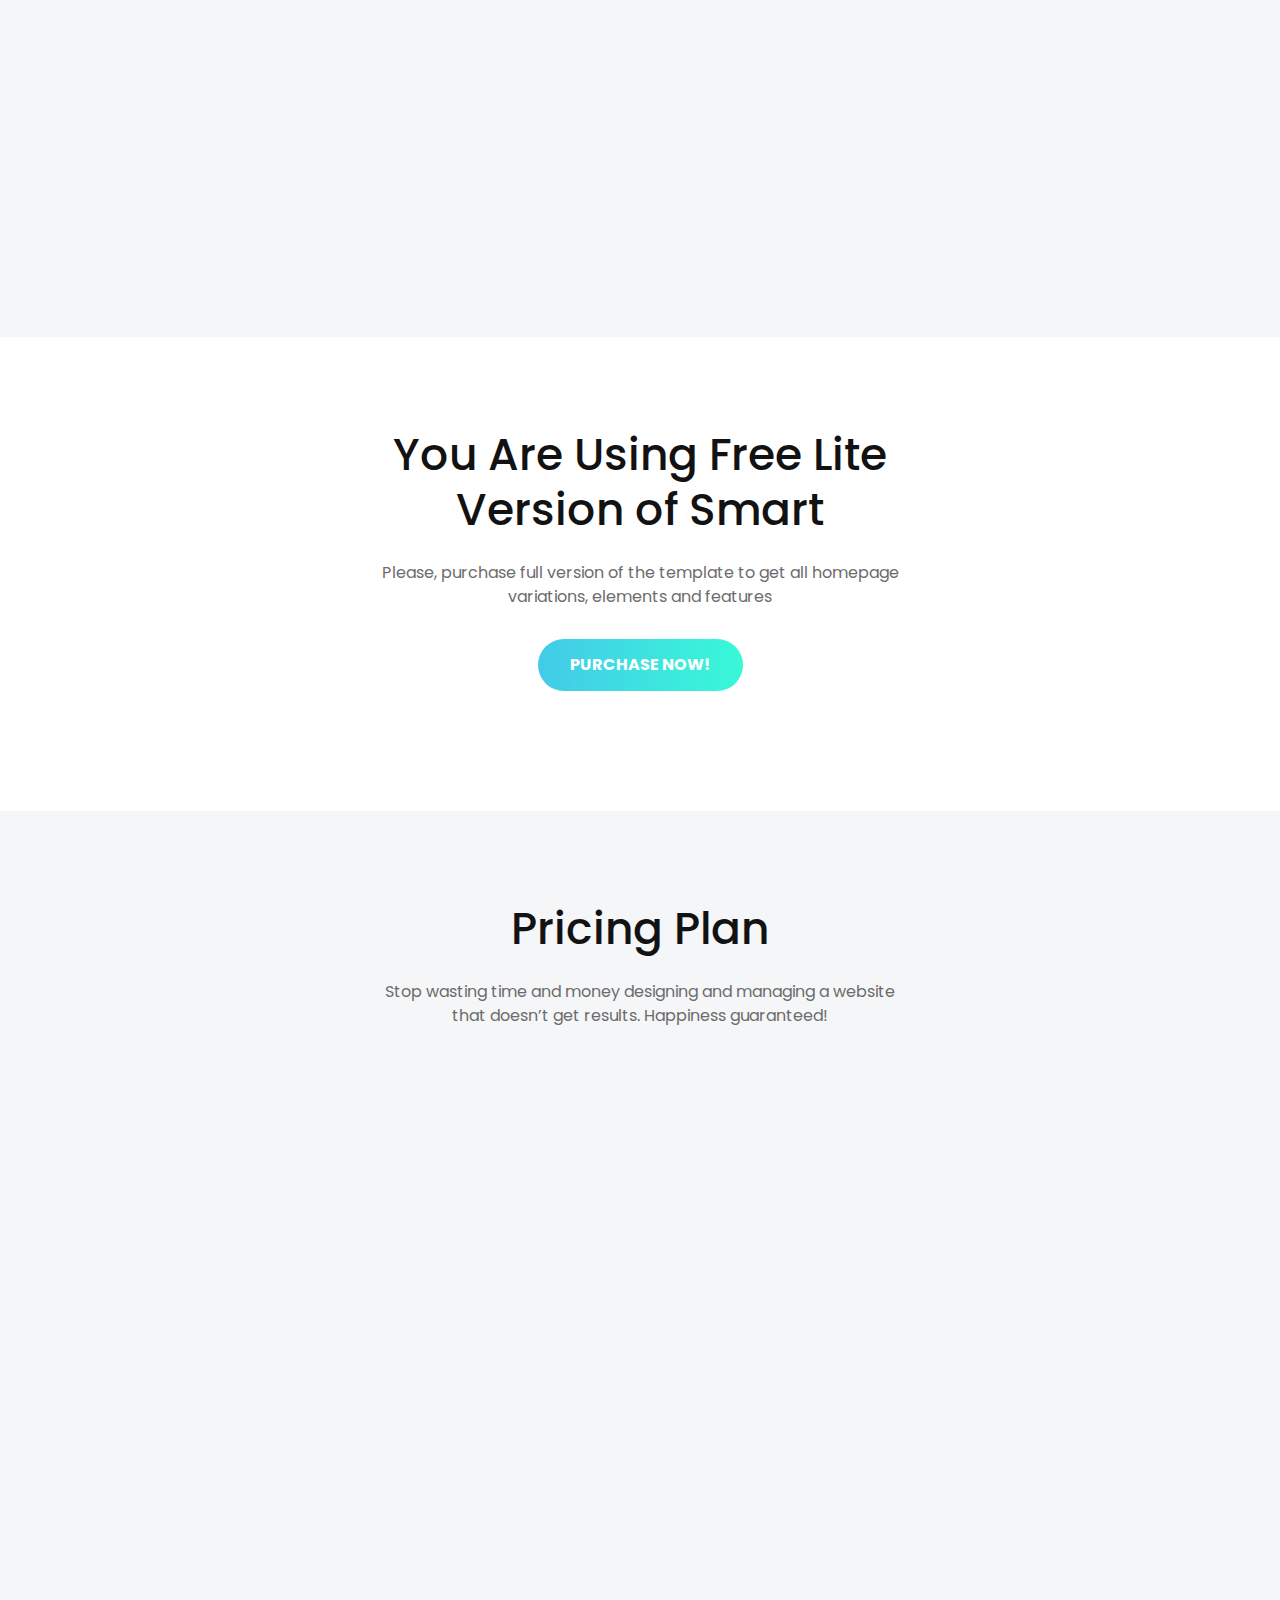
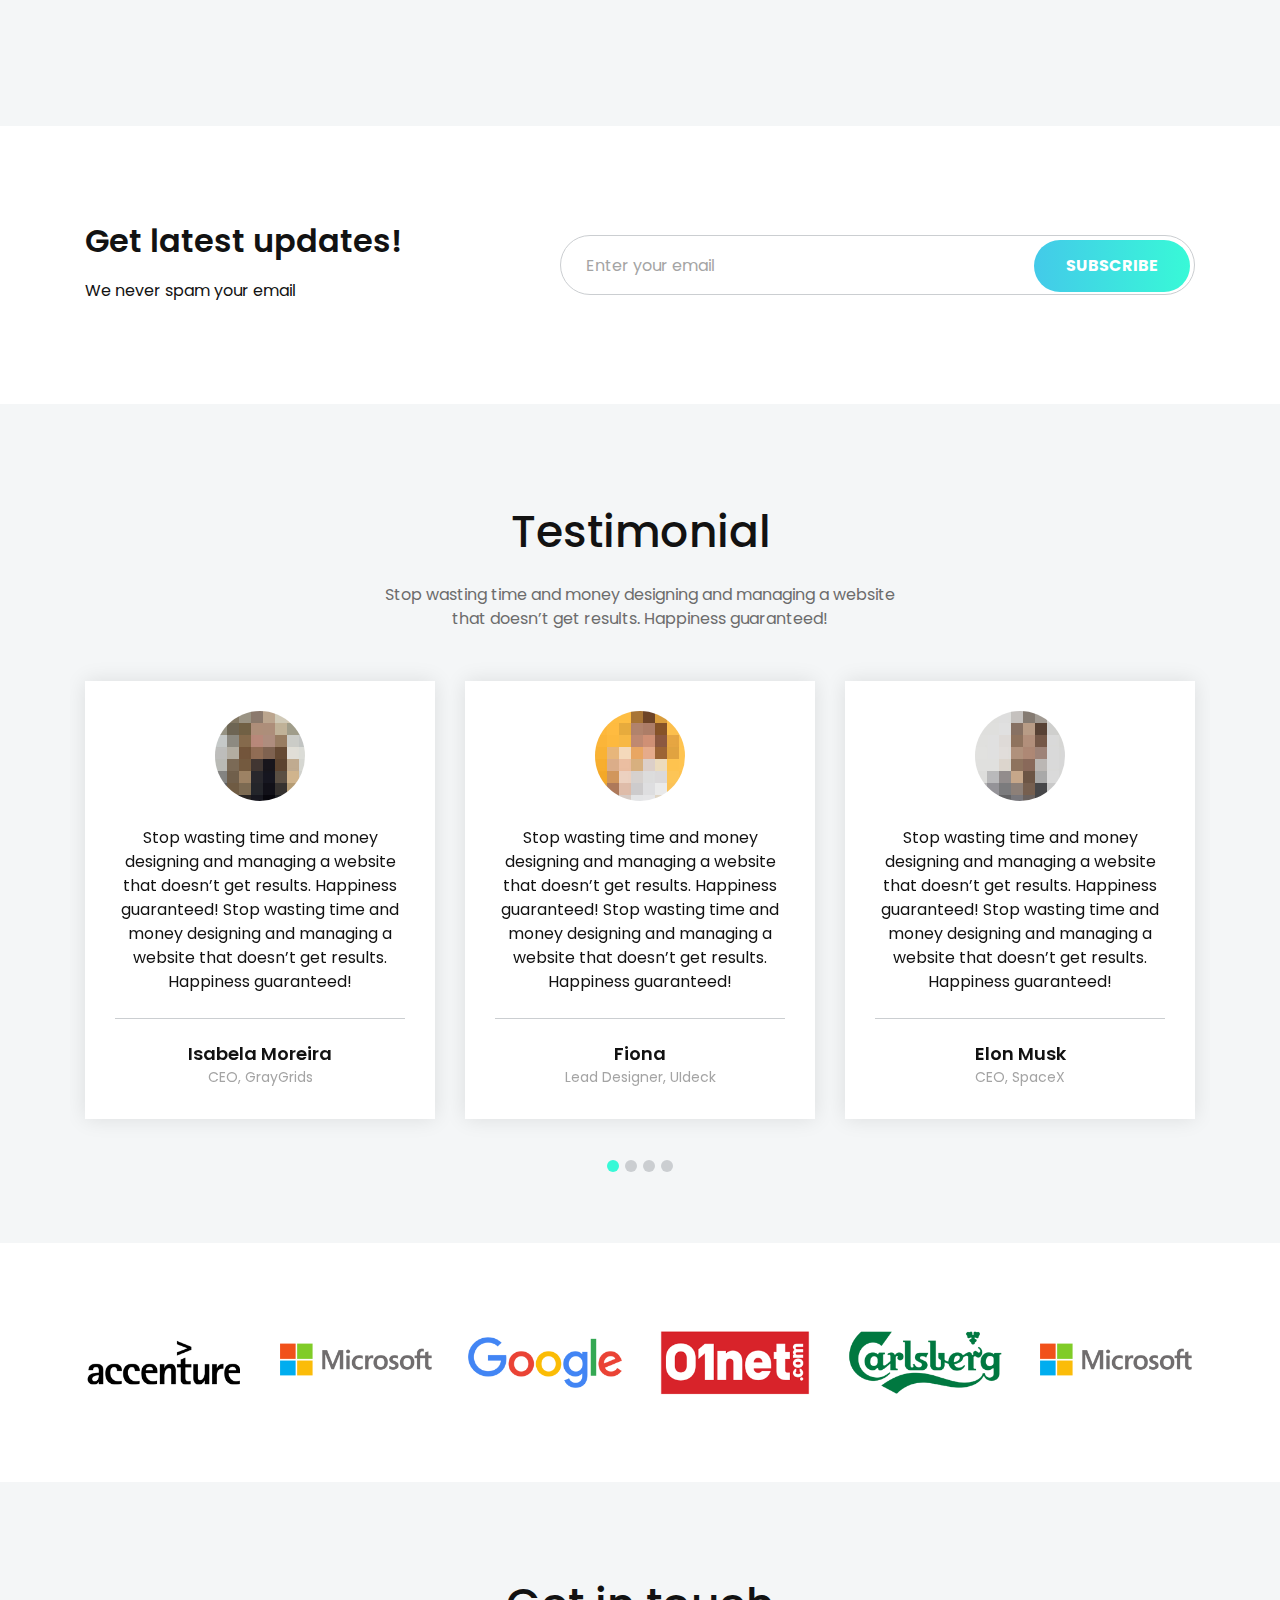
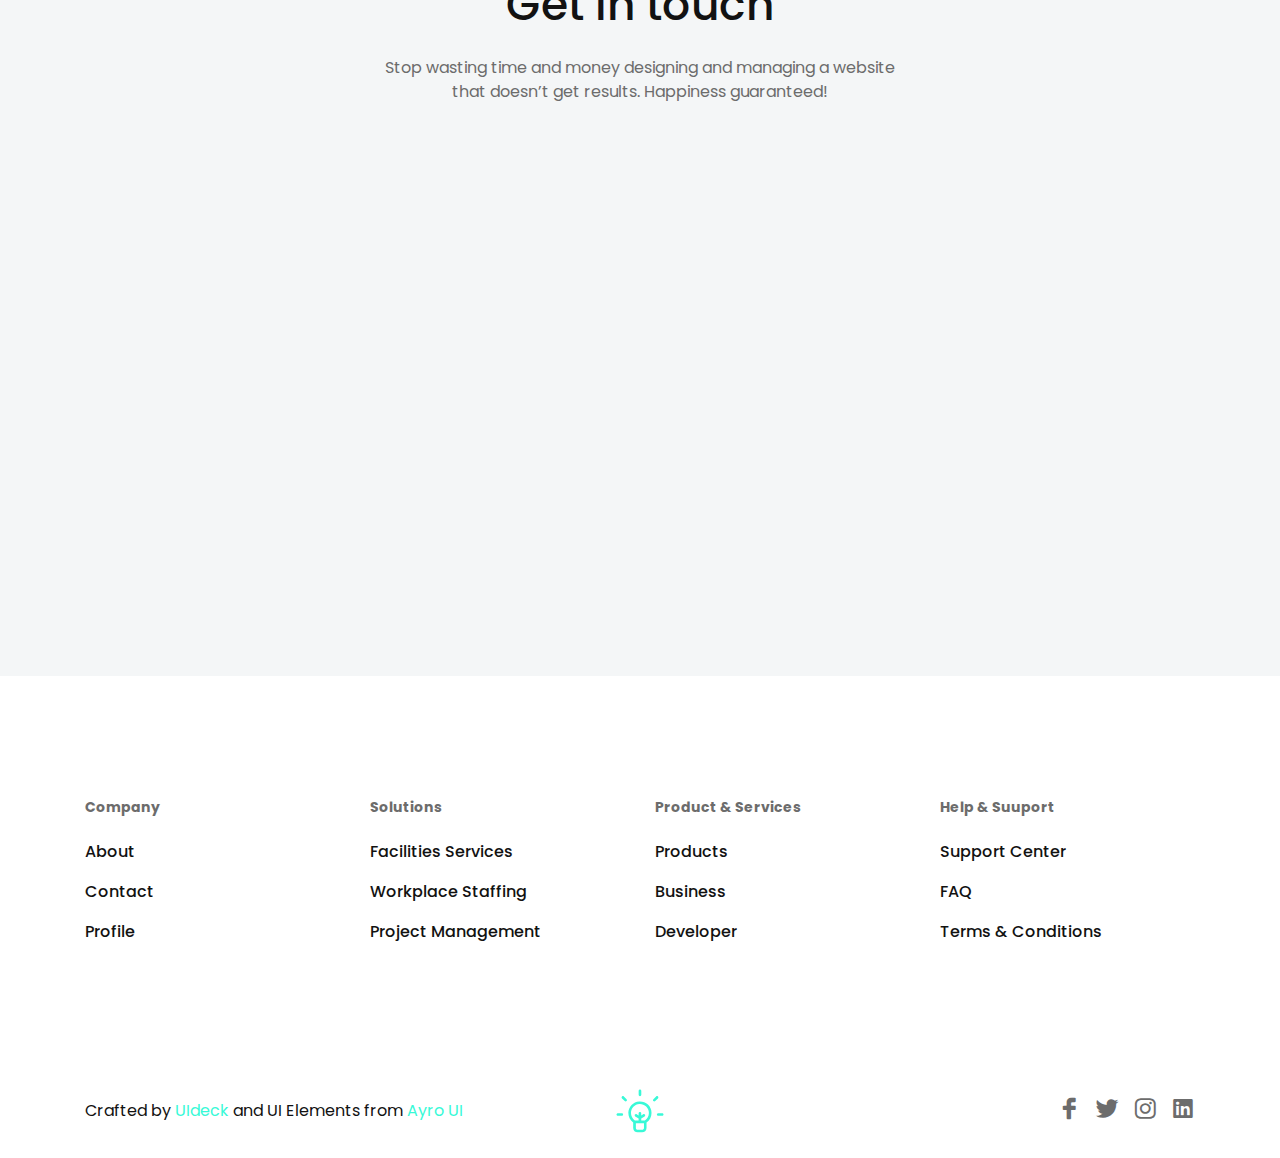
<file: Template1/index.html>
<!doctype html>
<html lang="en">

<head>

    <!--====== Required meta tags ======-->
    <meta charset="utf-8">
    <meta http-equiv="x-ua-compatible" content="ie=edge">
    <meta name="description" content="">
    <meta name="viewport" content="width=device-width, initial-scale=1, shrink-to-fit=no">

    <!--====== Title ======-->
    <title>Smart - Multi-purpose Landing Page Template</title>

    <!--====== Favicon Icon ======-->
    <link rel="shortcut icon" href="assets/images/favicon.png" type="image/png">

    <!--====== Bootstrap css ======-->
    <link rel="stylesheet" href="assets/css/bootstrap.min.css">

    <!--====== Line Icons css ======-->
    <link rel="stylesheet" href="assets/css/LineIcons.css">

    <!--====== Magnific Popup css ======-->
    <link rel="stylesheet" href="assets/css/magnific-popup.css">

    <!--====== Slick css ======-->
    <link rel="stylesheet" href="assets/css/slick.css">

    <!--====== Animate css ======-->
    <link rel="stylesheet" href="assets/css/animate.css">

    <!--====== Default css ======-->
    <link rel="stylesheet" href="assets/css/default.css">

    <!--====== Style css ======-->
    <link rel="stylesheet" href="assets/css/style.css">


</head>

<body>
    
    <!--====== PRELOADER PART START ======-->

    <div class="preloader">
        <div class="loader">
            <div class="ytp-spinner">
                <div class="ytp-spinner-container">
                    <div class="ytp-spinner-rotator">
                        <div class="ytp-spinner-left">
                            <div class="ytp-spinner-circle"></div>
                        </div>
                        <div class="ytp-spinner-right">
                            <div class="ytp-spinner-circle"></div>
                        </div>
                    </div>
                </div>
            </div>
        </div>
    </div>

    <!--====== PRELOADER PART ENDS ======-->

    <!--====== NAVBAR PART START ======-->

    <section class="header-area">
        <div class="navbar-area">
            <div class="container">
                <div class="row">
                    <div class="col-lg-12">
                        <nav class="navbar navbar-expand-lg">
                            <a class="navbar-brand" href="#">
                                <img src="assets/images/logo.png" alt="Logo">
                            </a>

                            <button class="navbar-toggler" type="button" data-toggle="collapse" data-target="#navbarEight" aria-controls="navbarEight" aria-expanded="false" aria-label="Toggle navigation">
                                <span class="toggler-icon"></span>
                                <span class="toggler-icon"></span>
                                <span class="toggler-icon"></span>
                            </button>

                            <div class="collapse navbar-collapse sub-menu-bar" id="navbarEight">
                                <ul class="navbar-nav ml-auto">
                                    <li class="nav-item active">
                                        <a class="page-scroll" href="#home">HOME</a>
                                    </li>
                                    <li class="nav-item">
                                        <a class="page-scroll" href="#about">ABOUT</a>
                                    </li>
                                    <li class="nav-item">
                                        <a class="page-scroll" href="#portfolio">PORTFOLIO</a>
                                    </li>
                                    <li class="nav-item">
                                        <a class="page-scroll" href="#pricing">PRICING</a>
                                    </li>
                                    <li class="nav-item">
                                        <a class="page-scroll" href="#testimonial">CLIENTS</a>
                                    </li>
                                    <li class="nav-item">
                                        <a class="page-scroll" href="#contact">CONTACT</a>
                                    </li>
                                </ul>
                            </div>

                            <div class="navbar-btn d-none mt-15 d-lg-inline-block">
                                <a class="menu-bar" href="#side-menu-right"><i class="lni-menu"></i></a>
                            </div>
                        </nav> <!-- navbar -->
                    </div>
                </div> <!-- row -->
            </div> <!-- container -->
        </div> <!-- navbar area -->
        
        <div id="home" class="slider-area">
            <div class="bd-example">
                <div id="carouselOne" class="carousel slide" data-ride="carousel">
                    <ol class="carousel-indicators">
                        <li data-target="#carouselOne" data-slide-to="0" class="active"></li>
                        <li data-target="#carouselOne" data-slide-to="1"></li>
                        <li data-target="#carouselOne" data-slide-to="2"></li>
                    </ol>

                    <div class="carousel-inner">
                        <div class="carousel-item bg_cover active" style="background-image: url(assets/images/slider-1.jpg)">
                            <div class="carousel-caption">
                                <div class="container">
                                    <div class="row justify-content-center">
                                        <div class="col-xl-6 col-lg-7 col-sm-10">
                                            <h2 class="carousel-title">Refreshing Design & Easy to Customize</h2>
                                            <ul class="carousel-btn rounded-buttons">
                                                <li><a class="main-btn rounded-three" href="#">GET STARTED</a></li>
                                                <li><a class="main-btn rounded-one" href="#">DOWNLOAD</a></li>
                                            </ul>
                                        </div>
                                    </div> <!-- row -->
                                </div> <!-- container -->
                            </div> <!-- carousel caption -->
                        </div> <!-- carousel-item -->

                        <div class="carousel-item bg_cover" style="background-image: url(assets/images/slider-2.jpg)">
                            <div class="carousel-caption">
                                <div class="container">
                                    <div class="row justify-content-center">
                                        <div class="col-xl-6 col-lg-7 col-sm-10">
                                            <h2 class="carousel-title">Based on Latest Bootstrap & HTML5</h2>
                                            <ul class="carousel-btn rounded-buttons">
                                                <li><a class="main-btn rounded-three" href="#">GET STARTED</a></li>
                                                <li><a class="main-btn rounded-one" href="#">DOWNLOAD</a></li>
                                            </ul>
                                        </div>
                                    </div> <!-- row -->
                                </div> <!-- container -->
                            </div> <!-- carousel caption -->
                        </div> <!-- carousel-item -->

                        <div class="carousel-item bg_cover" style="background-image: url(assets/images/slider-3.jpg)">
                            <div class="carousel-caption">
                                <div class="container">
                                    <div class="row justify-content-center">
                                        <div class="col-xl-6 col-lg-7 col-sm-10">
                                            <h2 class="carousel-title">Multi-purpose Landing Page Template</h2>
                                            <ul class="carousel-btn rounded-buttons">
                                                <li><a class="main-btn rounded-three" href="#">GET STARTED</a></li>
                                                <li><a class="main-btn rounded-one" href="#">DOWNLOAD</a></li>
                                            </ul>
                                        </div>
                                    </div> <!-- row -->
                                </div> <!-- container -->
                            </div> <!-- carousel caption -->
                        </div> <!-- carousel-item -->
                    </div> <!-- carousel-inner -->

                    <a class="carousel-control-prev" href="#carouselOne" role="button" data-slide="prev">
                        <i class="lni-arrow-left-circle"></i>
                    </a>

                    <a class="carousel-control-next" href="#carouselOne" role="button" data-slide="next">
                        <i class="lni-arrow-right-circle"></i>
                    </a>
                </div> <!-- carousel -->
            </div> <!-- bd-example -->
        </div>

    </section>

    <!--====== NAVBAR PART ENDS ======-->

    <!--====== SAIDEBAR PART START ======-->

    <div class="sidebar-right">
        <div class="sidebar-close">
            <a class="close" href="#close"><i class="lni-close"></i></a>
        </div>
        <div class="sidebar-content">
            <div class="sidebar-logo text-center">
                <a href="#"><img src="assets/images/logo-alt.png" alt="Logo"></a>
            </div> <!-- logo -->
            <div class="sidebar-menu">
                <ul>
                    <li><a href="#">ABOUT</a></li>
                    <li><a href="#">SERVICES</a></li>
                    <li><a href="#">RESOURCES</a></li>
                    <li><a href="#">CONTACT</a></li>
                </ul>
            </div> <!-- menu -->
            <div class="sidebar-social d-flex align-items-center justify-content-center">
                <span>FOLLOW US</span>
                <ul>
                    <li><a href="#"><i class="lni-twitter-original"></i></a></li>
                    <li><a href="#"><i class="lni-facebook-filled"></i></a></li>
                </ul>
            </div> <!-- sidebar social -->
        </div> <!-- content -->
    </div>
    <div class="overlay-right"></div>

    <!--====== SAIDEBAR PART ENDS ======-->
    
    <!--====== ABOUT PART START ======-->

    <section id="about" class="about-area">
        <div class="container">
            <div class="row justify-content-center">
                <div class="col-xl-6 col-lg-8">
                    <div class="about-image text-center wow fadeInUp" data-wow-duration="1.5s" data-wow-offset="100">
                        <img src="assets/images/services.png" alt="services">
                    </div>
                    <div class="section-title text-center mt-30 pb-40">
                        <h4 class="title wow fadeInUp" data-wow-duration="1.5s" data-wow-delay="0.6s">The future of designing starts here</h4>
                        <p class="text wow fadeInUp" data-wow-duration="1.5s" data-wow-delay="1s">An open platform for presentations and content collaboration. Sign up to get early access.</p>
                    </div> <!-- section title -->
                </div>
            </div> <!-- row -->
            
            <div class="row">
                <div class="col-lg-6">
                    <div class="single-about d-sm-flex mt-30 wow fadeInUp" data-wow-duration="1.5s" data-wow-delay="1.2s">
                        <div class="about-icon">
                            <img src="assets/images/icon-1.png" alt="Icon">
                        </div>
                        <div class="about-content media-body">
                            <h4 class="about-title">Powerful templates</h4>
                            <p class="text">Poorly designed presentations are a thing of the past. Create beautiful and high-quality content that is aligned.</p>
                        </div>
                    </div> <!-- single about -->
                </div>
                <div class="col-lg-6">
                    <div class="single-about d-sm-flex mt-30 wow fadeInUp" data-wow-duration="1.5s" data-wow-delay="1.4s">
                        <div class="about-icon">
                            <img src="assets/images/icon-2.png" alt="Icon">
                        </div>
                        <div class="about-content media-body">
                            <h4 class="about-title">Designed for everyone</h4>
                            <p class="text">Poorly designed presentations are a thing of the past. Create beautiful and high-quality content that is aligned.</p>
                        </div>
                    </div> <!-- single about -->
                </div>
                <div class="col-lg-6">
                    <div class="single-about d-sm-flex mt-30 wow fadeInUp" data-wow-duration="1.5s" data-wow-delay="1.6s">
                        <div class="about-icon">
                            <img src="assets/images/icon-3.png" alt="Icon">
                        </div>
                        <div class="about-content media-body">
                            <h4 class="about-title">Work anywhere</h4>
                            <p class="text">Poorly designed presentations are a thing of the past. Create beautiful and high-quality content that is aligned.</p>
                        </div>
                    </div> <!-- single about -->
                </div>
                <div class="col-lg-6">
                    <div class="single-about d-sm-flex mt-30 wow fadeInUp" data-wow-duration="1.5s" data-wow-delay="1.8s">
                        <div class="about-icon">
                            <img src="assets/images/icon-4.png" alt="Icon">
                        </div>
                        <div class="about-content media-body">
                            <h4 class="about-title">Updated in real time</h4>
                            <p class="text">Poorly designed presentations are a thing of the past. Create beautiful and high-quality content that is aligned.</p>
                        </div>
                    </div> <!-- single about -->
                </div>
            </div> <!-- row -->
        </div> <!-- container -->
    </section>

    <!--====== ABOUT PART ENDS ======-->
    
    <!--====== portfolio PART START ======-->

    <section id="portfolio" class="portfolio-area">
        <div class="container">
            <div class="row justify-content-center">
                <div class="col-lg-6">
                    <div class="section-title text-center pb-20">
                        <h3 class="title">You Are Using Free Lite Version of Smart</h3>
                        <p class="text pb-30">Please, purchase full version of the template to get all homepage variations, elements and features</p>
                        <p class="carousel-btn rounded-buttons">
                            <a class="main-btn rounded-three" rel="nofollow" href="http://rebrand.ly/smart-ud">Purchase Now!</a>
                        </p>
                    </div> <!-- row -->
                </div>
            </div> <!-- row -->
        </div> <!-- container -->
    </section>

    <!--====== portfolio PART ENDS ======-->
    
    <!--====== PRINICNG STYLE EIGHT START ======-->

    <section id="pricing" class="pricing-area">
        <div class="container">
            <div class="row justify-content-center">
                <div class="col-lg-6">
                    <div class="section-title text-center pb-20">
                        <h3 class="title">Pricing Plan</h3>
                        <p class="text">Stop wasting time and money designing and managing a website that doesn’t get results. Happiness guaranteed!</p>
                    </div> <!-- section title -->
                </div>
            </div> <!-- row -->
            <div class="row justify-content-center">                
                <div class="col-lg-4 col-md-7 col-sm-9">
                    <div class="pricing-style-one mt-40 wow fadeIn" data-wow-duration="1.5s" data-wow-delay="0.2s">
                        <div class="pricing-icon text-center">
                            <img src="assets/images/wman.svg" alt="">
                        </div>
                        <div class="pricing-header text-center">
                            <h5 class="sub-title">Basic</h5>
                            <p class="month"><span class="price">$ 199</span>/month</p>
                        </div>
                        <div class="pricing-list">
                            <ul>
                                <li><i class="lni-check-mark-circle"></i> Carefully crafted components</li>
                                <li><i class="lni-check-mark-circle"></i> Amazing page examples</li>
                            </ul>
                        </div>
                        <div class="pricing-btn rounded-buttons text-center">
                            <a class="main-btn rounded-three" href="#">GET STARTED</a>
                        </div>
                    </div> <!-- pricing style one -->
                </div>
                
                <div class="col-lg-4 col-md-7 col-sm-9">
                    <div class="pricing-style-one mt-40 wow fadeIn" data-wow-duration="1.5s" data-wow-delay="0.5s">
                        <div class="pricing-icon text-center">
                            <img src="assets/images/wman.svg" alt="">
                        </div>
                        <div class="pricing-header text-center">
                            <h5 class="sub-title">Pro</h5>
                            <p class="month"><span class="price">$ 399</span>/month</p>
                        </div>
                        <div class="pricing-list">
                            <ul>
                                <li><i class="lni-check-mark-circle"></i> Carefully crafted components</li>
                                <li><i class="lni-check-mark-circle"></i> Amazing page examples</li>
                            </ul>
                        </div>
                        <div class="pricing-btn rounded-buttons text-center">
                            <a class="main-btn rounded-three" href="#">GET STARTED</a>
                        </div>
                    </div> <!-- pricing style one -->
                </div>
                
                <div class="col-lg-4 col-md-7 col-sm-9">
                    <div class="pricing-style-one mt-40 wow fadeIn" data-wow-duration="1.5s" data-wow-delay="0.8s">
                        <div class="pricing-icon text-center">
                            <img src="assets/images/wman.svg" alt="">
                        </div>
                        <div class="pricing-header text-center">
                            <h5 class="sub-title">Enterprise</h5>
                            <p class="month"><span class="price">$ 699</span>/month</p>
                        </div>
                        <div class="pricing-list">
                            <ul>
                                <li><i class="lni-check-mark-circle"></i> Carefully crafted components</li>
                                <li><i class="lni-check-mark-circle"></i> Amazing page examples</li>
                            </ul>
                        </div>
                        <div class="pricing-btn rounded-buttons text-center">
                            <a class="main-btn rounded-three" href="#">GET STARTED</a>
                        </div>
                    </div> <!-- pricing style one -->
                </div>
            </div> <!-- row -->
        </div> <!-- container -->
    </section>

    <!--====== PRINICNG STYLE EIGHT ENDS ======-->
    
    <!--====== CALL TO ACTION TWO PART START ======-->

    <section id="call-action" class="call-action-area">
        <div class="container">
            <div class="row align-items-center">
                <div class="col-lg-5">
                    <div class="call-action-content mt-45">
                        <h3 class="action-title">Get latest updates!</h3>
                        <p class="text">We never spam your email</p>
                    </div> <!-- call action content -->
                </div>
                <div class="col-lg-7">
                    <div class="call-action-form mt-50">
                        <form action="#">
                            <input type="text" placeholder="Enter your email">
                            <div class="action-btn rounded-buttons">
                                <button class="main-btn rounded-three">subscribe</button>
                            </div>
                        </form>
                    </div> <!-- call action form -->
                </div>
            </div> <!-- row -->
        </div> <!-- container -->
    </section>

    <!--====== CALL TO ACTION TWO PART ENDS ======-->
    
    <!--====== TESTIMONIAL THREE PART START ======-->

    <section id="testimonial" class="testimonial-area">
        <div class="container">
            <div class="row justify-content-center">
                <div class="col-lg-6">
                    <div class="section-title text-center pb-20">
                        <h3 class="title">Testimonial</h3>
                        <p class="text">Stop wasting time and money designing and managing a website that doesn’t get results. Happiness guaranteed!</p>
                    </div> <!-- section title -->
                </div>
            </div> <!-- row -->
            
            <div class="row">
                <div class="col-lg-12">
                    <div class="row testimonial-active">
                        <div class="col-lg-4">
                            <div class="single-testimonial mt-30 mb-30 text-center">
                                <div class="testimonial-image">
                                    <img src="assets/images/author-3.jpg" alt="Author">
                                </div>
                                <div class="testimonial-content">
                                    <p class="text">Stop wasting time and money designing and managing a website that doesn’t get results. Happiness guaranteed! Stop wasting time and money designing and managing a website that doesn’t get results. Happiness guaranteed!</p>
                                    <h6 class="author-name">Isabela Moreira</h6>
                                    <span class="sub-title">CEO, GrayGrids</span>
                                </div>
                            </div> <!-- single testimonial -->
                        </div>
                        <div class="col-lg-4">
                            <div class="single-testimonial mt-30 mb-30 text-center">
                                <div class="testimonial-image">
                                    <img src="assets/images/author-1.jpg" alt="Author">
                                </div>
                                <div class="testimonial-content">
                                    <p class="text">Stop wasting time and money designing and managing a website that doesn’t get results. Happiness guaranteed! Stop wasting time and money designing and managing a website that doesn’t get results. Happiness guaranteed!</p>
                                    <h6 class="author-name">Fiona</h6>
                                    <span class="sub-title">Lead Designer, UIdeck</span>
                                </div>
                            </div> <!-- single testimonial -->
                        </div>
                        <div class="col-lg-4">
                            <div class="single-testimonial mt-30 mb-30 text-center">
                                <div class="testimonial-image">
                                    <img src="assets/images/author-2.jpg" alt="Author">
                                </div>
                                <div class="testimonial-content">
                                    <p class="text">Stop wasting time and money designing and managing a website that doesn’t get results. Happiness guaranteed! Stop wasting time and money designing and managing a website that doesn’t get results. Happiness guaranteed!</p>
                                    <h6 class="author-name">Elon Musk</h6>
                                    <span class="sub-title">CEO, SpaceX</span>
                                </div>
                            </div> <!-- single testimonial -->
                        </div>
                        <div class="col-lg-4">
                            <div class="single-testimonial mt-30 mb-30 text-center">
                                <div class="testimonial-image">
                                    <img src="assets/images/author-4.jpg" alt="Author">
                                </div>
                                <div class="testimonial-content">
                                    <p class="text">Stop wasting time and money designing and managing a website that doesn’t get results. Happiness guaranteed! Stop wasting time and money designing and managing a website that doesn’t get results. Happiness guaranteed!</p>
                                    <h6 class="author-name">Fajar Siddiq</h6>
                                    <span class="sub-title">CEO, MakerFlix</span>
                                </div>
                            </div> <!-- single testimonial -->
                        </div>
                    </div> <!-- row -->
                </div>
            </div> <!-- row -->
        </div> <!-- container -->
    </section>

    <!--====== TESTIMONIAL THREE PART ENDS ======-->
    
    <!--====== CLIENT LOGO PART START ======-->

    <section id="client" class="client-logo-area">
        <div class="container">
            <div class="row client-active">
                <div class="col-lg-3">
                    <div class="single-client text-center">
                        <img src="assets/images/client_logo_01.png" alt="Logo">
                    </div> <!-- single client -->
                </div>
                <div class="col-lg-3">
                    <div class="single-client text-center">
                        <img src="assets/images/client_logo_02.png" alt="Logo">
                    </div> <!-- single client -->
                </div>
                <div class="col-lg-3">
                    <div class="single-client text-center">
                        <img src="assets/images/client_logo_03.png" alt="Logo">
                    </div> <!-- single client -->
                </div>
                <div class="col-lg-3">
                    <div class="single-client text-center">
                        <img src="assets/images/client_logo_04.png" alt="Logo">
                    </div> <!-- single client -->
                </div>
                <div class="col-lg-3">
                    <div class="single-client text-center">
                        <img src="assets/images/client_logo_05.png" alt="Logo">
                    </div> <!-- single client -->
                </div>
                <div class="col-lg-3">
                    <div class="single-client text-center">
                        <img src="assets/images/client_logo_06.png" alt="Logo">
                    </div> <!-- single client -->
                </div>
                <div class="col-lg-3">
                    <div class="single-client text-center">
                        <img src="assets/images/client_logo_07.png" alt="Logo">
                    </div> <!-- single client -->
                </div>
                <div class="col-lg-3">
                    <div class="single-client text-center">
                        <img src="assets/images/client_logo_08.png" alt="Logo">
                    </div> <!-- single client -->
                </div>
            </div> <!-- row -->
        </div> <!-- container -->
    </section>

    <!--====== CLIENT LOGO PART ENDS ======-->
    
    <!--====== CONTACT TWO PART START ======-->

    <section id="contact" class="contact-area">
        <div class="container">
            <div class="row justify-content-center">
                <div class="col-lg-6">
                    <div class="section-title text-center pb-20">
                        <h3 class="title">Get in touch</h3>
                        <p class="text">Stop wasting time and money designing and managing a website that doesn’t get results. Happiness guaranteed!</p>
                    </div> <!-- section title -->
                </div>
            </div> <!-- row -->
            <div class="row">
                <div class="col-lg-6">
                    <div class="contact-two mt-50 wow fadeIn" data-wow-duration="1.5s" data-wow-delay="0.2s">
                        <h4 class="contact-title">Lets talk about the project</h4>
                        <p class="text">Lorem ipsum dolor sit amet, consectetur adipisicing elit. Ullam unde repellendus delectus facilis quia consequatur maxime perferendis! Sequi, modi consequatur.</p>
                        <ul class="contact-info">
                            <li><i class="lni-money-location"></i> Elizabeth St, Melbourne, Australia</li>
                            <li><i class="lni-phone-handset"></i> +333 789-321-654</li>
                            <li><i class="lni-envelope"></i> hello@ayroui.com</li>
                        </ul>
                    </div> <!-- contact two -->
                </div>
                <div class="col-lg-6">
                    <div class="contact-form form-style-one mt-35 wow fadeIn" data-wow-duration="1.5s" data-wow-delay="0.5s">
                        <form  id="contact-form" action="assets/contact.php" method="post">
                            <div class="form-input mt-15">
                                <label>Name</label>
                                <div class="input-items default">
                                    <input type="text" placeholder="Name" name="name">
                                    <i class="lni-user"></i>
                                </div>
                            </div> <!-- form input -->
                            <div class="form-input mt-15">
                                <label>Email</label>
                                <div class="input-items default">
                                    <input type="email" placeholder="Email" name="email">
                                    <i class="lni-envelope"></i>
                                </div>
                            </div> <!-- form input -->
                            <div class="form-input mt-15">
                                <label>Massage</label>
                                <div class="input-items default">
                                    <textarea placeholder="Massage" name="massage"></textarea>
                                    <i class="lni-pencil-alt"></i>
                                </div>
                            </div> <!-- form input -->
                            <p class="form-message"></p>
                            <div class="form-input rounded-buttons mt-20">
                                <button type="submit" class="main-btn rounded-three">Submit</button>
                            </div> <!-- form input -->
                        </form>
                    </div> <!-- contact form -->
                </div>
            </div> <!-- row -->
        </div> <!-- container -->
    </section>

    <!--====== CONTACT TWO PART ENDS ======-->
    
    <!--====== FOOTER FOUR PART START ======-->

    <footer id="footer" class="footer-area">
        <div class="footer-widget">
            <div class="container">
                <div class="row">
                    <div class="col-lg-3 col-sm-6">
                        <div class="footer-link">
                            <h6 class="footer-title">Company</h6>
                            <ul>
                                <li><a href="#">About</a></li>
                                <li><a href="#">Contact</a></li>
                                <li><a href="#">Profile</a></li>
                            </ul>
                        </div> <!-- footer link -->
                    </div>
                    <div class="col-lg-3 col-sm-6">
                        <div class="footer-link">
                            <h6 class="footer-title">Solutions</h6>
                            <ul>
                                <li><a href="#">Facilities Services</a></li>
                                <li><a href="#">Workplace Staffing</a></li>
                                <li><a href="#">Project Management</a></li>
                            </ul>
                        </div> <!-- footer link -->
                    </div>
                    <div class="col-lg-3 col-sm-6">
                        <div class="footer-link">
                            <h6 class="footer-title">Product & Services</h6>
                            <ul>
                                <li><a href="#">Products</a></li>
                                <li><a href="#">Business</a></li>
                                <li><a href="#">Developer</a></li>
                            </ul>
                        </div> <!-- footer link -->
                    </div>
                    <div class="col-lg-3 col-sm-6">
                        <div class="footer-link">
                            <h6 class="footer-title">Help & Suuport</h6>
                            <ul>
                                <li><a href="#">Support Center</a></li>
                                <li><a href="#">FAQ</a></li>
                                <li><a href="#">Terms & Conditions</a></li>
                            </ul>
                        </div> <!-- footer link -->
                    </div>
                </div> <!-- row -->
            </div> <!-- container -->
        </div> <!-- footer widget -->
        
        <div class="footer-copyright">
            <div class="container">
                <div class="row align-items-center">
                    <div class="col-lg-5">
                        <div class="copyright text-center text-lg-left mt-10">
                            <p class="text">Crafted by <a style="color: #38f9d7" rel="nofollow" href="https://uideck.con">UIdeck</a> and UI Elements from <a style="color: #38f9d7" rel="nofollow" href="https://ayroui.com">Ayro UI</a></p>
                        </div> <!--  copyright -->
                    </div>
                    <div class="col-lg-2">
                        <div class="footer-logo text-center mt-10">
                            <a href="index.html"><img src="assets/images/logo-2.svg" alt="Logo"></a>
                        </div> <!-- footer logo -->
                    </div>
                    <div class="col-lg-5">
                        <ul class="social text-center text-lg-right mt-10">
                            <li><a href="https://facebook.com/uideckHQ"><i class="lni-facebook-filled"></i></a></li>
                            <li><a href="https://twitter.com/uideckHQ"><i class="lni-twitter-original"></i></a></li>
                            <li><a href="https://instagram.com/uideckHQ"><i class="lni-instagram-original"></i></a></li>
                            <li><a href="#"><i class="lni-linkedin-original"></i></a></li>
                        </ul> <!-- social -->
                    </div>
                </div> <!-- row -->
            </div> <!-- container -->
        </div> <!-- footer copyright -->
    </footer>

    <!--====== FOOTER FOUR PART ENDS ======-->
    
    <!--====== BACK TOP TOP PART START ======-->

    <a href="#" class="back-to-top"><i class="lni-chevron-up"></i></a>

    <!--====== BACK TOP TOP PART ENDS ======-->  

    <!--====== PART START ======-->



    <!--====== PART ENDS ======-->










    <!--====== jquery js ======-->
    <script src="assets/js/vendor/modernizr-3.6.0.min.js"></script>
    <script src="assets/js/vendor/jquery-1.12.4.min.js"></script>

    <!--====== Bootstrap js ======-->
    <script src="assets/js/bootstrap.min.js"></script>
    <script src="assets/js/popper.min.js"></script>

    <!--====== Slick js ======-->
    <script src="assets/js/slick.min.js"></script>

    <!--====== Isotope js ======-->
    <script src="assets/js/isotope.pkgd.min.js"></script>

    <!--====== Images Loaded js ======-->
    <script src="assets/js/imagesloaded.pkgd.min.js"></script>

    <!--====== Magnific Popup js ======-->
    <script src="assets/js/jquery.magnific-popup.min.js"></script>

    <!--====== Scrolling js ======-->
    <script src="assets/js/scrolling-nav.js"></script>
    <script src="assets/js/jquery.easing.min.js"></script>

    <!--====== wow js ======-->
    <script src="assets/js/wow.min.js"></script>

    <!--====== Main js ======-->
    <script src="assets/js/main.js"></script>

</body>

</html>
</file>
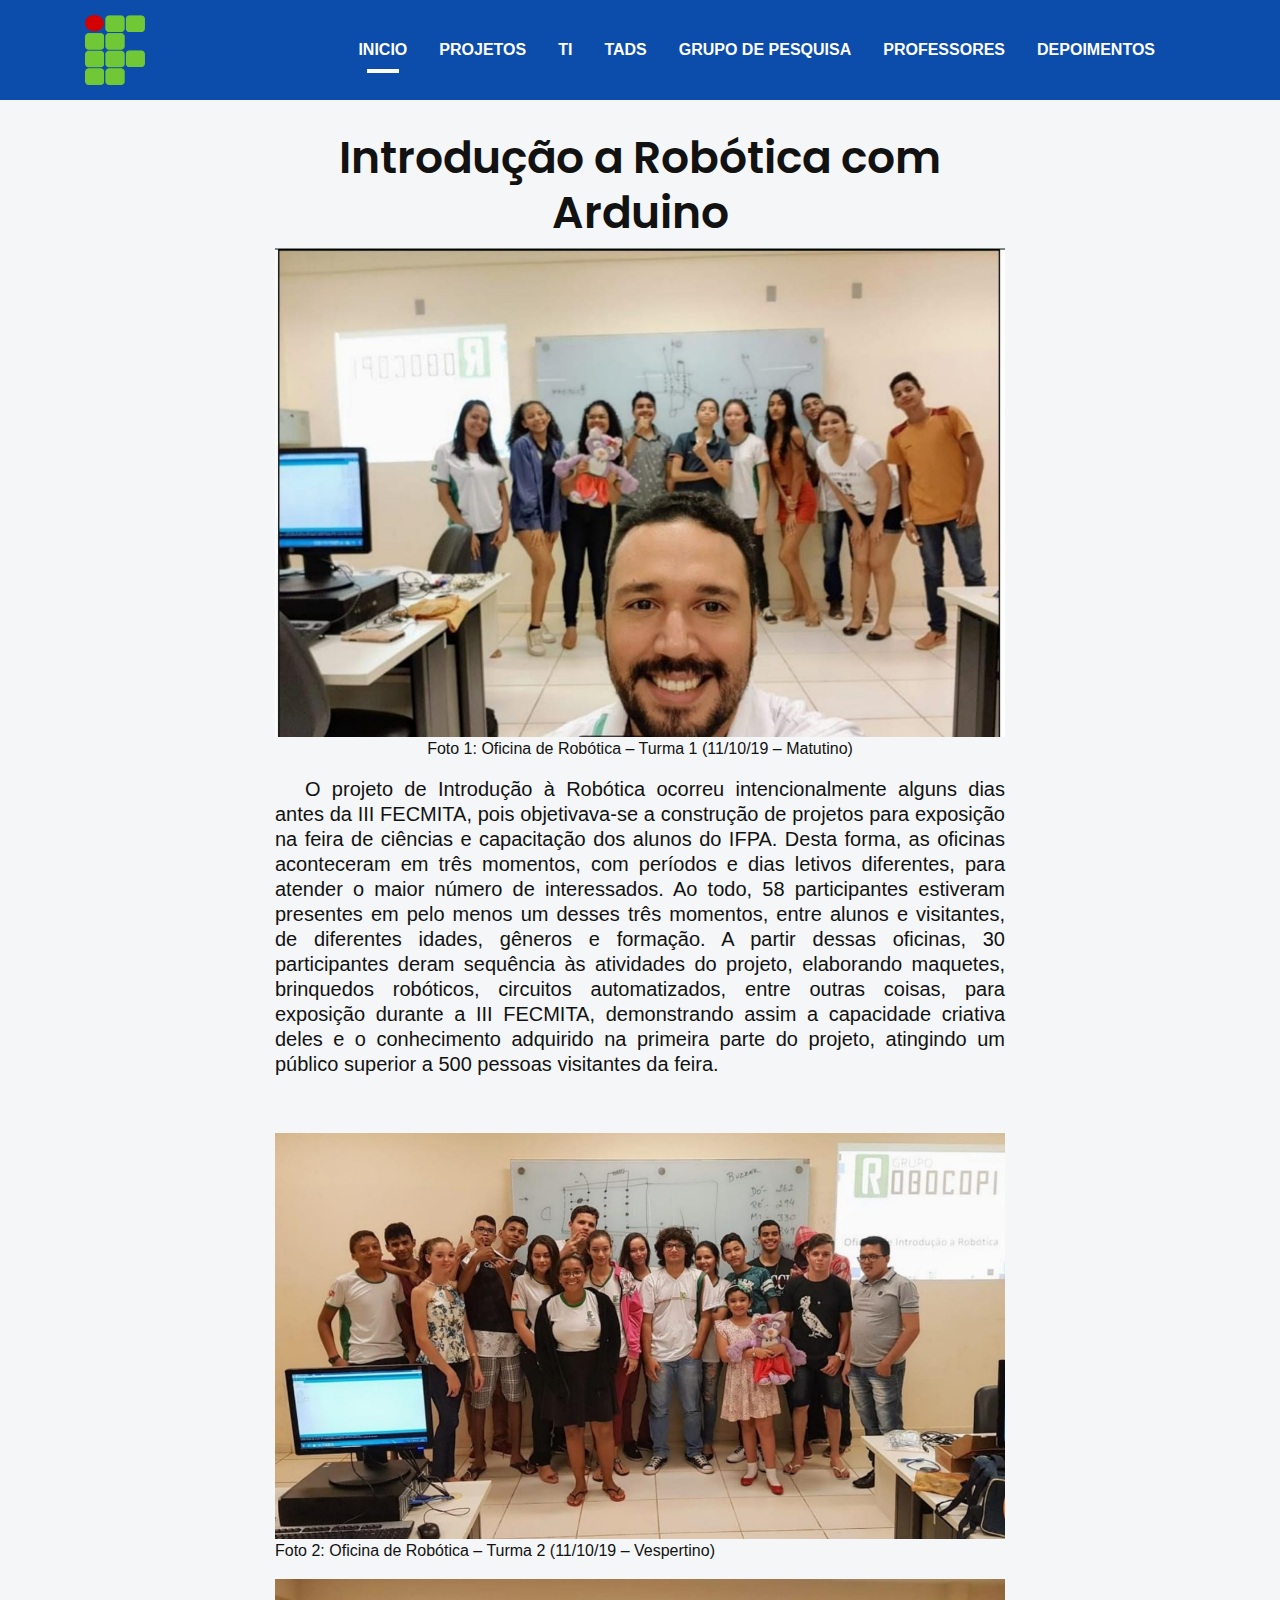
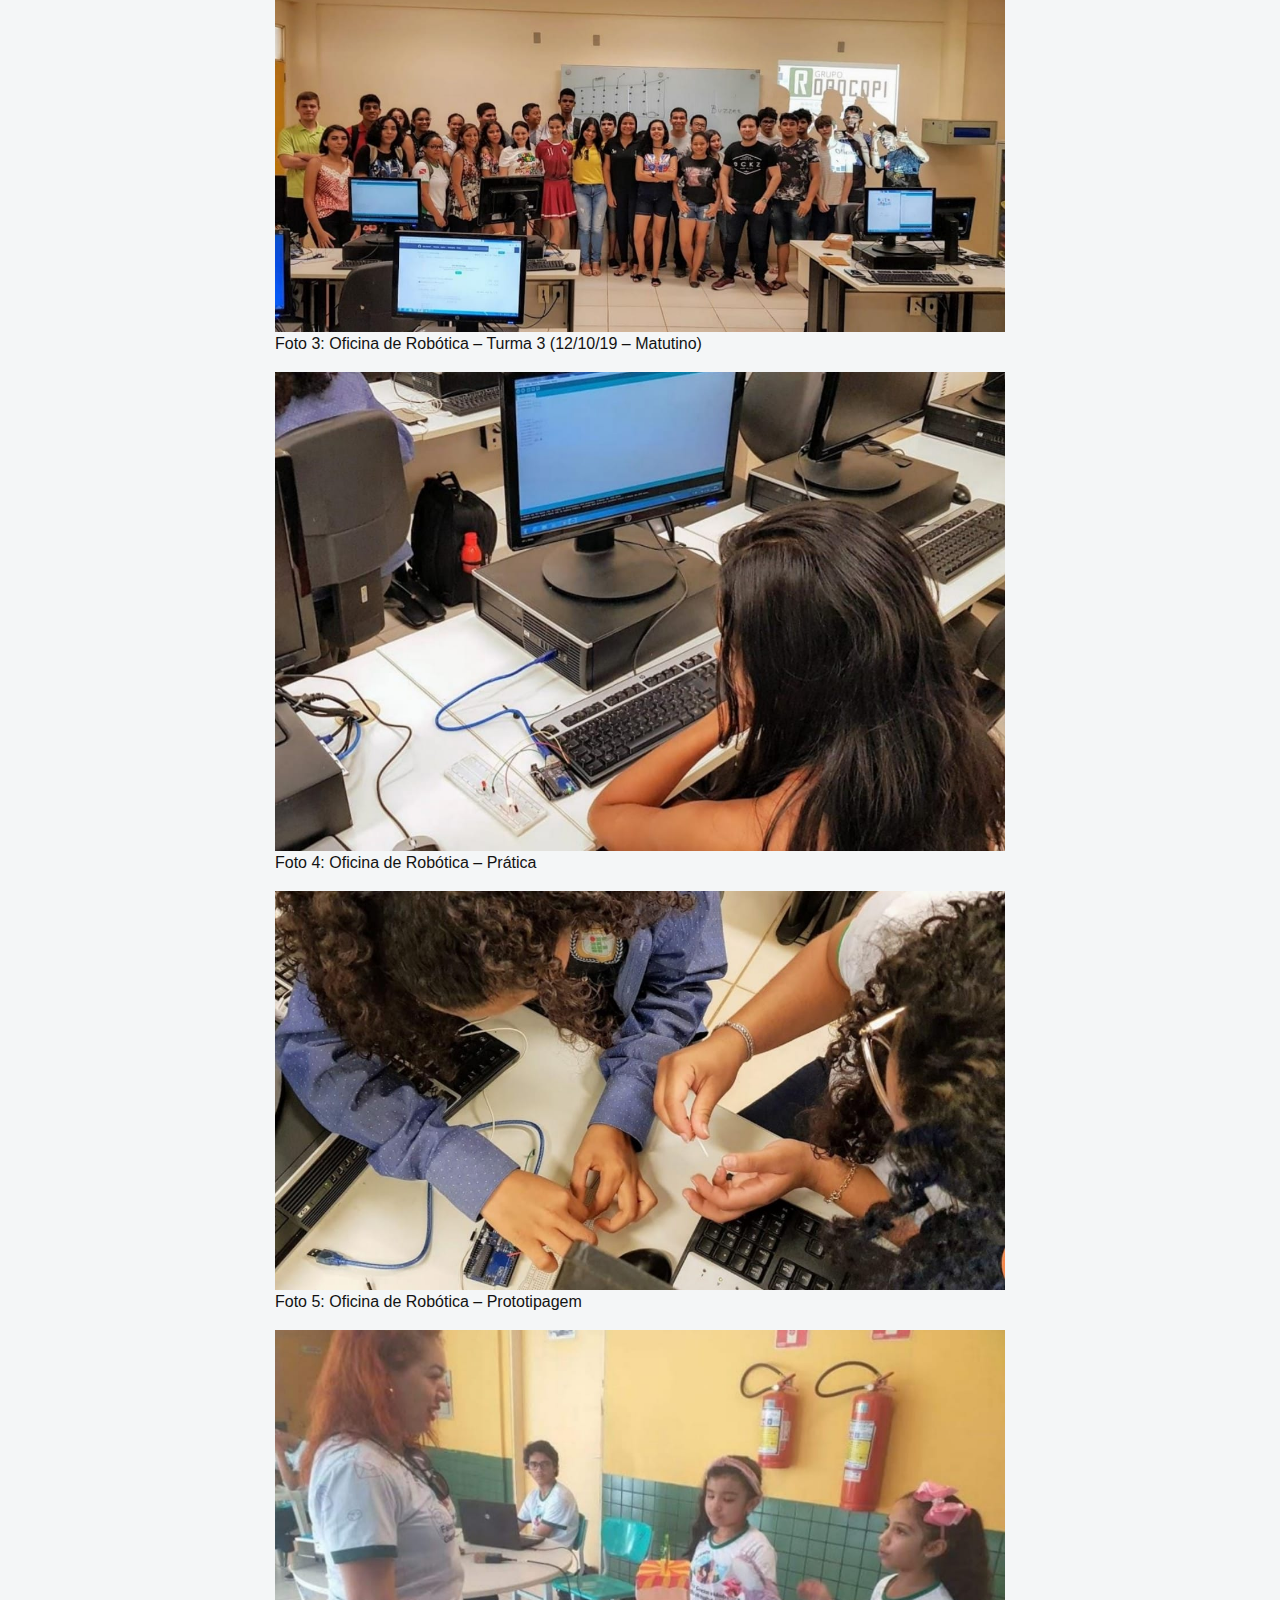
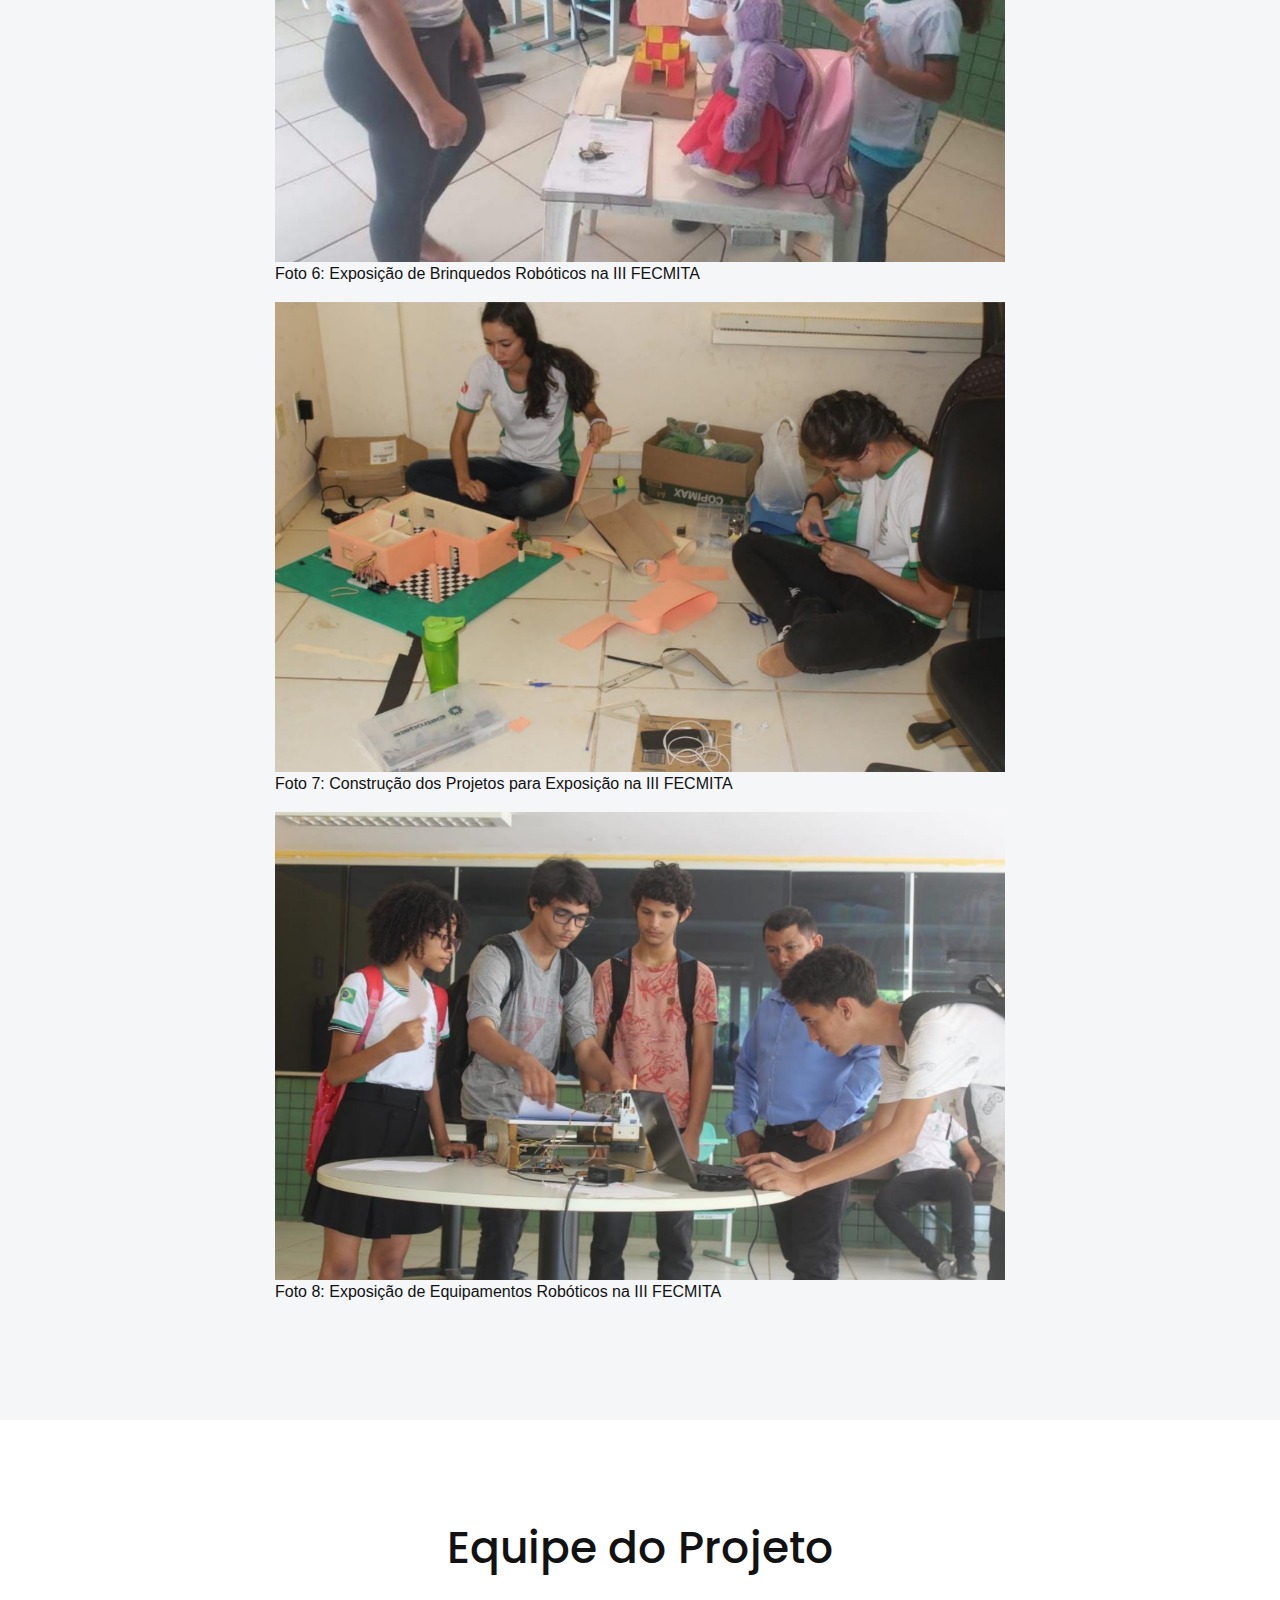
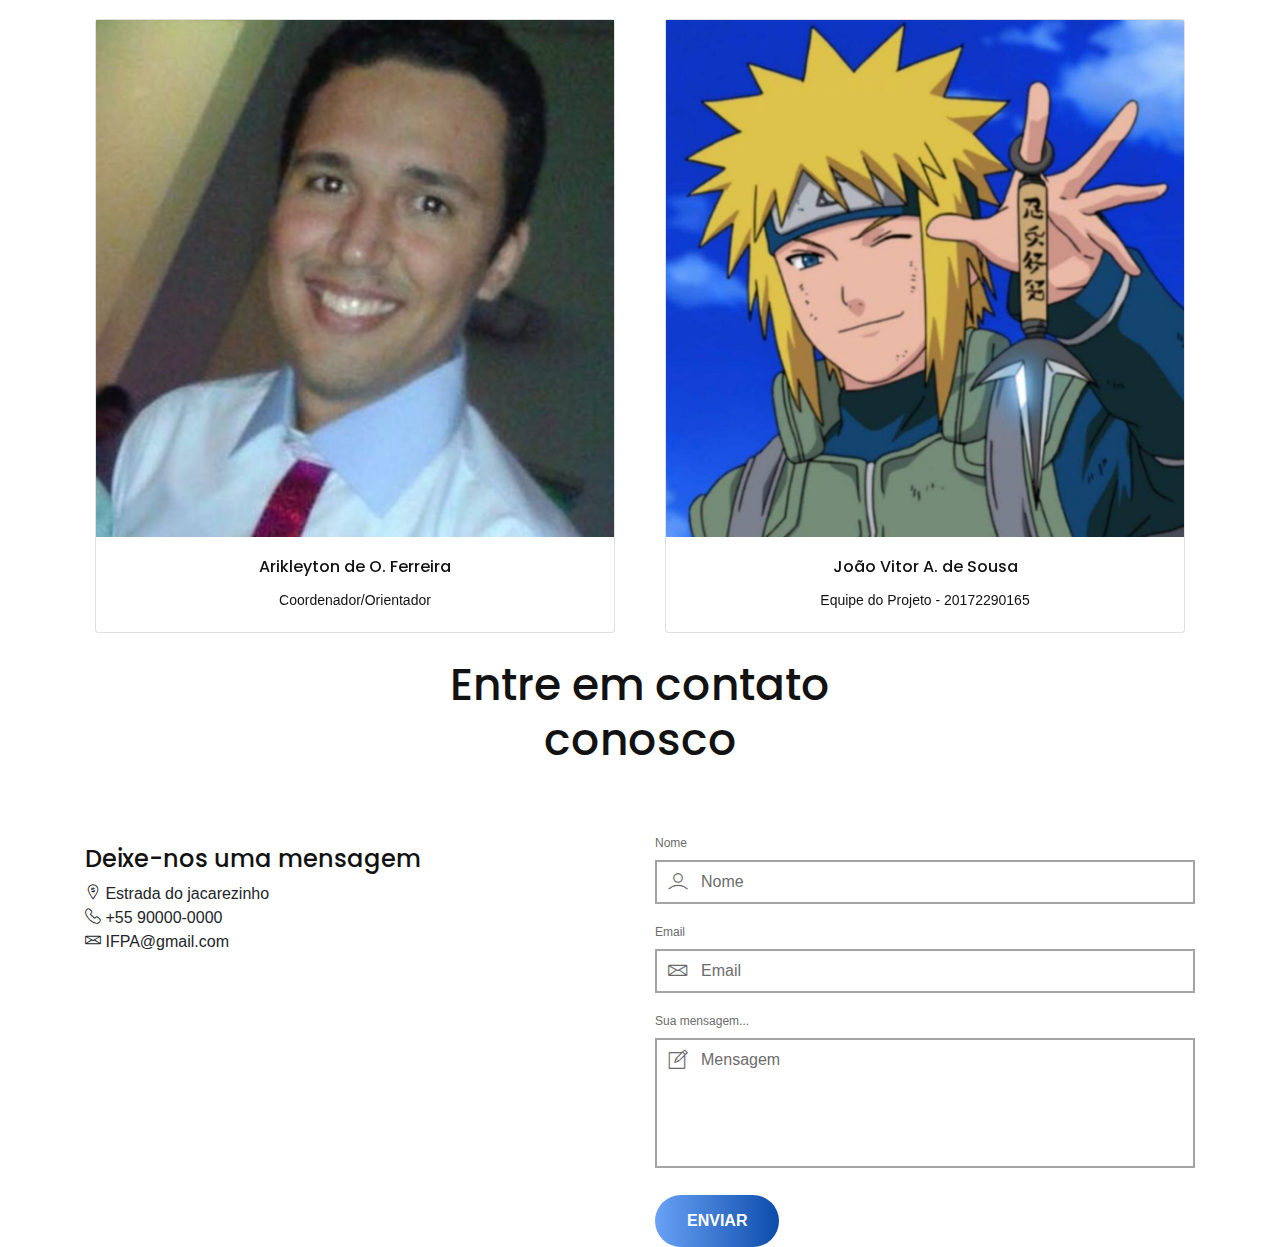
<file: projetos/projeto2.html>
<!doctype html>
<html lang="en">

<head>

    <!--====== Required meta tags ======-->
    <meta charset="utf-8">
    <meta http-equiv="x-ua-compatible" content="ie=edge">
    <meta name="description" content="">
    <meta name="viewport" content="width=device-width, initial-scale=1, shrink-to-fit=no">

    <!--====== Title ======-->
	<title>PROJETO2</title>

    <!--====== Favicon Icon ======-->
    <link rel="shortcut icon" href="../assets/images/favicon.png" type="image/png">

    <!--====== Bootstrap css ======-->
    <link rel="stylesheet" href="../assets/css/bootstrap.min.css">

    <!--====== Line Icons css ======-->
    <link rel="stylesheet" href="../assets/css/LineIcons.css">

    <!--====== Magnific Popup css ======-->
    <link rel="stylesheet" href="../assets/css/magnific-popup.css">

    <!--====== Slick css ======-->
    <link rel="stylesheet" href="../assets/css/slick.css">

    <!--====== Animate css ======-->
    <link rel="stylesheet" href="../assets/css/animate.css">

    <!--====== Default css ======-->
    <link rel="stylesheet" href="../assets/css/default.css">

    <!--====== Style css ======-->
    <link rel="stylesheet" href="../assets/css/style.css">
	
	<script src="https://code.jquery.com/jquery-3.6.0.js"></script>
	<script src="https://cdnjs.cloudflare.com/ajax/libs/OwlCarousel2/2.3.4/owl.carousel.min.js"></script>
	<link rel="stylesheet" href="https://cdnjs.cloudflare.com/ajax/libs/OwlCarousel2/2.3.4/assets/owl.carousel.min.css">
	<link rel="stylesheet" href="https://stackpath.bootstrapcdn.com/bootstrap/4.4.1/css/bootstrap.min.css">
	<script href="https://stackpath.bootstrapcdn.com/bootstrap/4.3.1/js/bootstrap.min.js"></script>
</head>

<body>
<main>
	

	<!--=== SEÇÃO DE MENU ===-->
	
    <section class="header-area">
        <div class="navbar-area">
            <div class="container">
                <div class="row">
                    <div class="col-lg-12">
                        <nav class="navbar navbar-expand-lg">
                            <a class="navbar-brand" href="#">
                                <img src="../assets/images/ifpa.png" alt="ifpa" height="70" width="60">
                            </a>

                            <button class="navbar-toggler" type="button" data-toggle="collapse" data-target="#navbarEight" aria-controls="navbarEight" aria-expanded="false" aria-label="Toggle navigation">
                                <span class="toggler-icon"></span>
                                <span class="toggler-icon"></span>
                                <span class="toggler-icon"></span>
                            </button>

                           <div class="collapse navbar-collapse sub-menu-bar" id="navbarEight">
                                <ul class="navbar-nav ml-auto">
                                    <li class="nav-item active">
                                        <a class="page-scroll" href="../index.html" href="#home">INICIO</a>
                                    </li>
                                    <li class="nav-item">
                                        <a class="page-scroll" href="../index.html" href="#about">PROJETOS</a>
                                    </li>
                                    <li class="nav-item">
                                        <a class="page-scroll" href="../index.html" href="#portfolio">TI</a>
                                    </li>
                                    <li class="nav-item">
                                        <a class="page-scroll" href="../index.html" href="#tads">TADS</a>
                                    </li>
                                    <li class="nav-item">
                                        <a class="page-scroll" href="../index.html" href="#grupo">GRUPO DE PESQUISA</a>
                                    </li>
                                    <li class="nav-item">
                                        <a class="page-scroll" href="../index.html" href="#professores" >PROFESSORES</a>
                                    </li>
									<li class="nav-item">
                                        <a class="page-scroll" href="../index.html" href="#testimonial" >DEPOIMENTOS</a>
                                    </li>
                                </ul>
                            </div>

                            
                        </nav> <!-- navbar -->
                    </div>
                </div> <!-- row -->
            </div> <!-- container -->
        </div> <!-- navbar area -->
	</section>
	
	
		<!--==== SEÇÃO DE PROJETOS ====-->
	
	<section id="proje2" class="proje2-area">
        <div class="container">
            <div class="row justify-content-center">
                <div class="col-xl-50 col-lg-8">
                    <div class="section-title text-center mt-30 pb-40">
                        <h4 class="title">Introdução a Robótica com Arduino</h4>
						<img src="../assets/images/foto1.jpg" class="img-fluid" alt="Imagem responsiva">
							<p class="text1">Foto 1: Oficina de Robótica – Turma 1 (11/10/19 – Matutino)</p>
                        <p class="text">O projeto de Introdução à Robótica ocorreu intencionalmente alguns dias antes da III 
						FECMITA, pois objetivava-se a construção de projetos para exposição na feira de 
						ciências e capacitação dos alunos do IFPA. Desta forma, as oficinas aconteceram em 
						três momentos, com períodos e dias letivos diferentes, para atender o maior número 
						de interessados. Ao todo, 58 participantes estiveram presentes em pelo menos um 
						desses três momentos, entre alunos e visitantes, de diferentes idades, gêneros e 
						formação. A partir dessas oficinas, 30 participantes deram sequência às atividades 
						do projeto, elaborando maquetes, brinquedos robóticos, circuitos automatizados, entre outras coisas, para exposição durante a III FECMITA, demonstrando assim a capacidade criativa deles e o conhecimento adquirido na primeira parte do projeto, 
						atingindo um público superior a 500 pessoas visitantes da feira.</p>
                    </div><!-- section title -->
					<img src="../assets/images/foto2.jpg" class="img-fluid" alt="Imagem responsiva">
						<p class="text1">Foto 2: Oficina de Robótica – Turma 2 (11/10/19 – Vespertino)</p>
					<img src="../assets/images/foto3.jpg" class="img-fluid" alt="Imagem responsiva">
						<p class="text1">Foto 3: Oficina de Robótica – Turma 3 (12/10/19 – Matutino)</p>
					<img src="../assets/images/foto4.jpg" class="img-fluid" alt="Imagem responsiva">
						<p class="text1">Foto 4: Oficina de Robótica – Prática</p>
					<img src="../assets/images/foto5.jpg" class="img-fluid" alt="Imagem responsiva">
						<p class="text1">Foto 5: Oficina de Robótica – Prototipagem</p>
					<img src="../assets/images/foto6.jpg" class="img-fluid" alt="Imagem responsiva">
						<p class="text1">Foto 6: Exposição de Brinquedos Robóticos na III FECMITA</p>
					<img src="../assets/images/foto7.jpg" class="img-fluid" alt="Imagem responsiva">
						<p class="text1">Foto 7: Construção dos Projetos para Exposição na III FECMITA</p>
					<img src="../assets/images/foto8.jpg" class="img-fluid" alt="Imagem responsiva">
						<p class="text1">Foto 8: Exposição de Equipamentos Robóticos na III FECMITA</p>
                </div>
            </div> <!-- row -->
        </div> <!-- container -->
    </section>
	<!--==== FINAL DA SEÇÃO DE PROJETOS ====-->
	
	<section id="equipe" class="equipe-area">
    <div class="container">
		<div class="row justify-content-center">
					<div class="col-lg-6">
						<div class="section-title text-center pb-20">
							<h3 class="title">Equipe do Projeto</h3>
							<p class="text"></p>
						</div>
					</div>
		
			<div class="slider owl-carousel">
				
					<div class="col-12">
						
							<div class="card text-center">
								<img class="img-fluid" src="../assets/images/profary.jpg" alt="Imagem de Perfil 4">
								
									<div class="card-body">								
										<h5 class="card-title">Arikleyton de O. Ferreira</h5>
											<p class="card-text">Coordenador/Orientador</p>
											
									</div>
								
							</div>
						
					</div>
					<div class="col-12">
					
						<div class="card text-center">
							<img class="img-fluid" src="../assets/images/minato.jpg" alt="Imagem de Perfil 1">
							
								<div class="card-body">								
									<h5 class="card-title">João Vitor A. de Sousa</h5>
										<p class="card-text">Equipe do Projeto - 20172290165</p>
								</div>
							
						</div>
					
					</div>
			
				
					<div class="col-12">
							
							<div class="card text-center">
								<img class="img-fluid" src="../assets/images/minato.jpg" alt="Imagem de Perfil 2">
								
									<div class="card-body">								
										<h5 class="card-title">Larissa Valentim Nunes</h5>
											<p class="card-text">Equipe do Projeto - 20172290161</p>
											
									</div>
								
							</div>
						
					</div>
					
					<div class="col-12">
							
							<div class="card text-center">
								<img class="img-fluid" src="../assets/images/minato.jpg" alt="Imagem de Perfil 3">
								
									<div class="card-body">								
										<h5 class="card-title">Patrícia C. da Conceição</h5>
											<p class="card-text">Equipe do Projeto - 20172290126</p>
											
									</div>
								
							</div>
						
					</div>
					
					<div class="col-12">					
						
							<div class="card text-center">
								<img class="img-fluid" src="../assets/images/minato.jpg" alt="Imagem de Perfil 5">
								
									<div class="card-body">								
										<h5 class="card-title">Raquel Ferreira </h5>
											<p class="card-text">Equipe do Projeto -  20172290148</p>
											
									</div>
								
							</div>
						
					</div>
					<div class="col-12">
							
							<div class="card text-center">
								<img class="img-fluid" src="../assets/images/minato.jpg" alt="Imagem de Perfil 6">
								
									<div class="card-body">								
										<h5 class="card-title">Brenner A. de Almeida</h5>
											<p class="card-text">Equipe do Projeto -  2015790054</p>
											
									</div>
								
							</div>
						
					</div>
					<div class="col-12">
						
							<div class="card text-center">
								<img class="img-fluid" src="../assets/images/minato.jpg" alt="Imagem de Perfil 7">
								
									<div class="card-body">								
										<h5 class="card-title">Rafael da Silva Sousa</h5>
											<p class="card-text">Equipe do Projeto -  2015790071</p>
											
									</div>
							
							</div>
						
					</div>
					<div class="col-12">
											
							<div class="card text-center">
								<img class="img-fluid" src="../assets/images/minato.jpg" alt="Imagem de Perfil 8">
								
									<div class="card-body">								
										<h5 class="card-title">Jean Wilker S. Marinho</h5>
											<p class="card-text">Equipe do Projeto -  2014790073</p>
											
									</div>
							
							</div>
						
					</div>
			</div>
			</div>
		</div>
    </div>
</section>

		<!--==== RODAPÉ ===--->

    <section id="contact" class="contact-area">
        <div class="container">
            <div class="row justify-content-center">
                <div class="col-lg-6">
                    <div class="section-title text-center pb-20">
                        <h3 class="title">Entre em contato conosco</h3>
                        
                    </div> <!-- section title -->
                </div>
            </div> <!-- row -->
            <div class="row">
                <div class="col-lg-6">
                    <div class="contact-two mt-50 wow fadeIn" data-wow-duration="1.5s" data-wow-delay="0.2s">
                        <h4 class="contact-title">Deixe-nos uma mensagem</h4>
                        
                        <ul class="contact-info">
                            <li><i class="lni-money-location"></i> Estrada do jacarezinho</li>
                            <li><i class="lni-phone-handset"></i> +55 90000-0000</li>
                            <li><i class="lni-envelope"></i> IFPA@gmail.com</li>
                        </ul>
                    </div> <!-- contact two -->
                </div>
                <div class="col-lg-6">
                    <div class="contact-form form-style-one mt-35 wow fadeIn" data-wow-duration="1.5s" data-wow-delay="0.5s">
                        <form  id="contact-form" action="assets/contact.php" method="post">
                            <div class="form-input mt-15">
                                <label>Nome</label>
                                <div class="input-items default">
                                    <input type="text" placeholder="Nome" name="name">
                                    <i class="lni-user"></i>
                                </div>
                            </div> <!-- form input -->
                            <div class="form-input mt-15">
                                <label>Email</label>
                                <div class="input-items default">
                                    <input type="email" placeholder="Email" name="email">
                                    <i class="lni-envelope"></i>
                                </div>
                            </div> <!-- form input -->
                            <div class="form-input mt-15">
                                <label>Sua mensagem...</label>
                                <div class="input-items default">
                                    <textarea placeholder="Mensagem" name="message"></textarea>
                                    <i class="lni-pencil-alt"></i>
                                </div>
                            </div> <!-- form input -->
                            <p class="form-message"></p>
                            <div class="form-input rounded-buttons mt-20">
                                <button type="submit" class="main-btn rounded-three">ENVIAR</button>
                            </div> <!-- form input -->
                        </form>
                    </div> <!-- contact form -->
                </div>
            </div> <!-- row -->
        </div> <!-- container -->
    </section>
</main>

<script>
		$(".slider").owlCarousel({
			loop: true,
			autoplay: true,
			autoplayTimeout: 3000, //3000 ms = 3s;
			autoplayHoverpause: true,
			responsive:{
				0:{
					items:1
				},
				700:{
					items:2
				},
				1400:{
					items:4
				}
			}
		});
	</script>
</body>
</html>
</file>
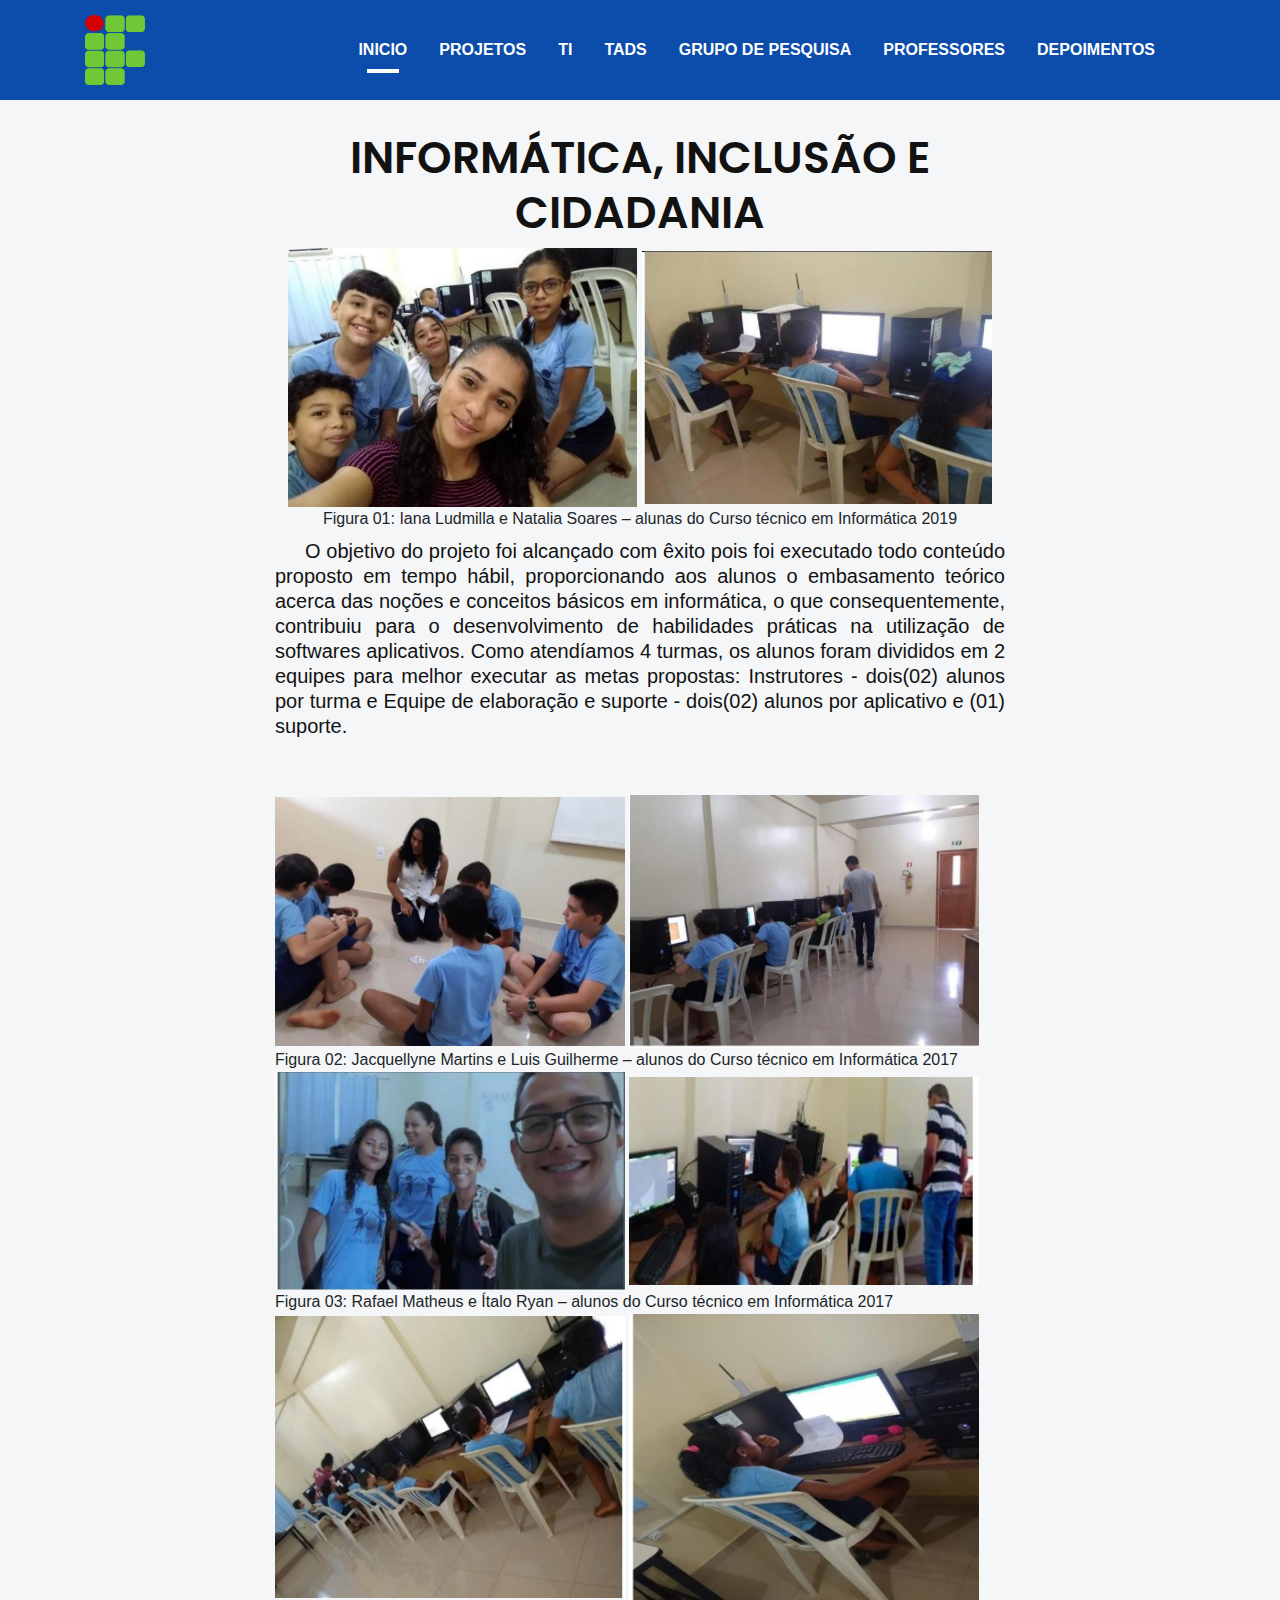
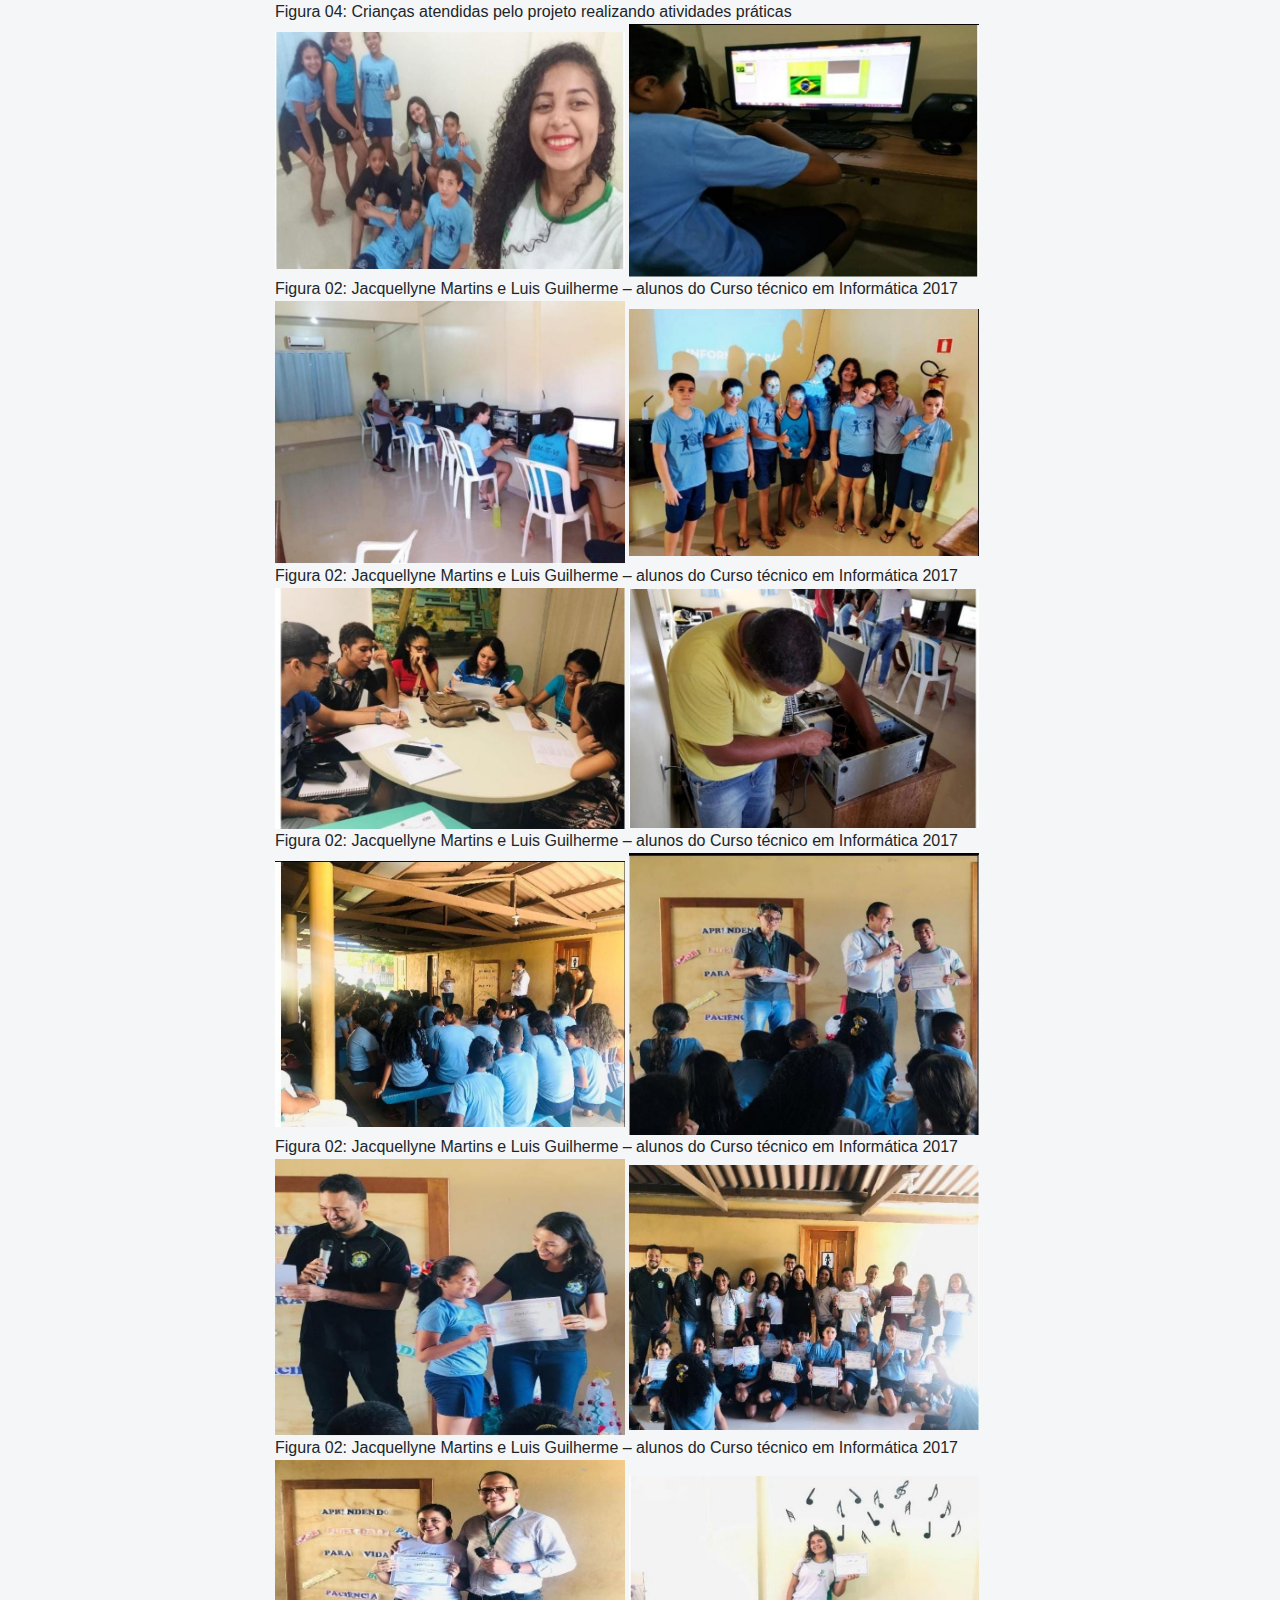
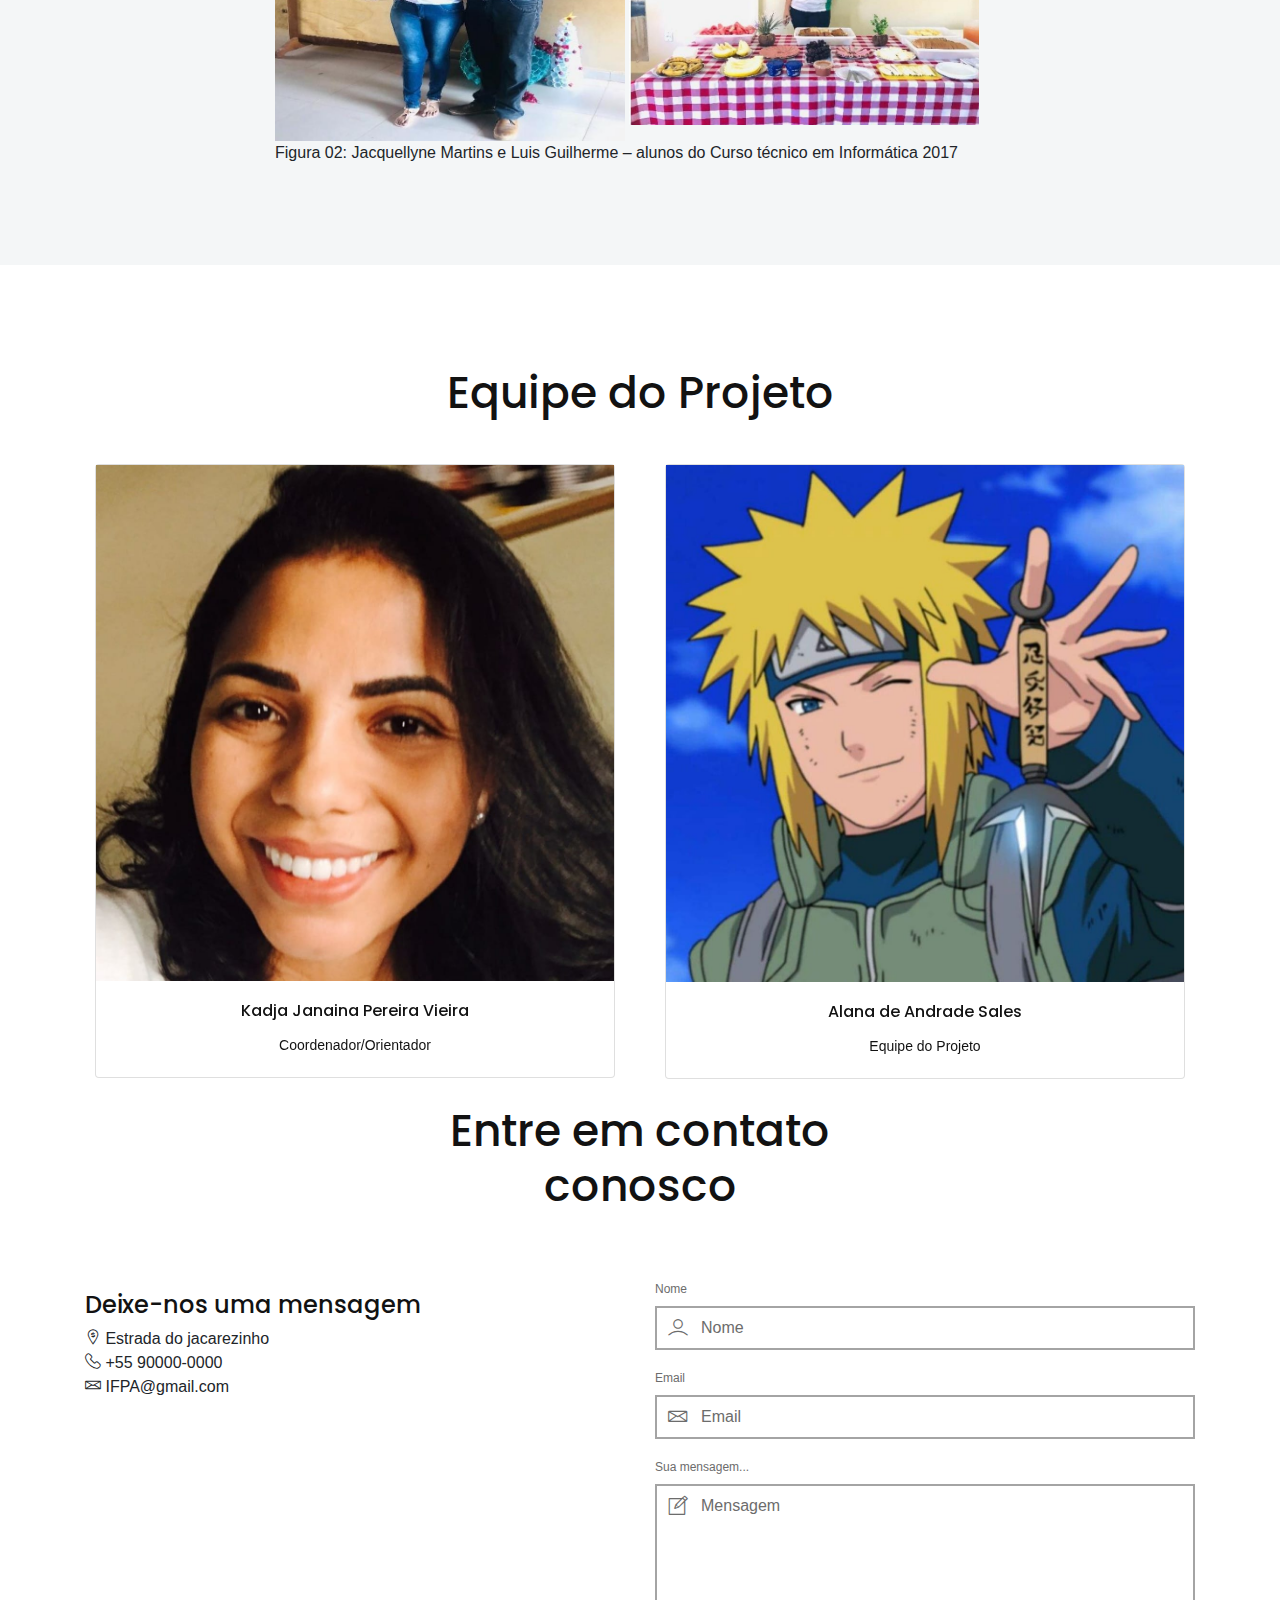
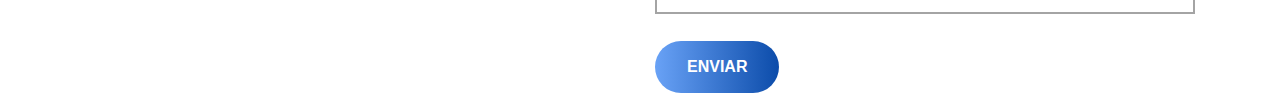
<file: projetos/projeto3.html>
<!doctype html>
<html lang="en">

<head>

    <!--====== Required meta tags ======-->
    <meta charset="utf-8">
    <meta http-equiv="x-ua-compatible" content="ie=edge">
    <meta name="description" content="">
    <meta name="viewport" content="width=device-width, initial-scale=1, shrink-to-fit=no">

    <!--====== Title ======-->
	<title>PROJETO3</title>

    <!--====== Favicon Icon ======-->
    <link rel="shortcut icon" href="../assets/images/favicon.png" type="image/png">

    <!--====== Bootstrap css ======-->
    <link rel="stylesheet" href="../assets/css/bootstrap.min.css">

    <!--====== Line Icons css ======-->
    <link rel="stylesheet" href="../assets/css/LineIcons.css">

    <!--====== Magnific Popup css ======-->
    <link rel="stylesheet" href="../assets/css/magnific-popup.css">

    <!--====== Slick css ======-->
    <link rel="stylesheet" href="../assets/css/slick.css">

    <!--====== Animate css ======-->
    <link rel="stylesheet" href="../assets/css/animate.css">

    <!--====== Default css ======-->
    <link rel="stylesheet" href="../assets/css/default.css">

    <!--====== Style css ======-->
    <link rel="stylesheet" href="../assets/css/style.css">
	
	<script src="https://code.jquery.com/jquery-3.6.0.js"></script>
	<script src="https://cdnjs.cloudflare.com/ajax/libs/OwlCarousel2/2.3.4/owl.carousel.min.js"></script>
	<link rel="stylesheet" href="https://cdnjs.cloudflare.com/ajax/libs/OwlCarousel2/2.3.4/assets/owl.carousel.min.css">
	<link rel="stylesheet" href="https://stackpath.bootstrapcdn.com/bootstrap/4.4.1/css/bootstrap.min.css">
	<script href="https://stackpath.bootstrapcdn.com/bootstrap/4.3.1/js/bootstrap.min.js"></script>
</head>

<body>
<main>
	

	<!--=== SEÇÃO DE MENU ===-->
	
    <section class="header-area">
        <div class="navbar-area">
            <div class="container">
                <div class="row">
                    <div class="col-lg-12">
                        <nav class="navbar navbar-expand-lg">
                            <a class="navbar-brand" href="#">
                                <img src="../assets/images/ifpa.png" alt="ifpa" height="70" width="60">
                            </a>

                            <button class="navbar-toggler" type="button" data-toggle="collapse" data-target="#navbarEight" aria-controls="navbarEight" aria-expanded="false" aria-label="Toggle navigation">
                                <span class="toggler-icon"></span>
                                <span class="toggler-icon"></span>
                                <span class="toggler-icon"></span>
                            </button>

                           <div class="collapse navbar-collapse sub-menu-bar" id="navbarEight">
                                <ul class="navbar-nav ml-auto">
                                    <li class="nav-item active">
                                        <a class="page-scroll" href="../index.html" href="#home">INICIO</a>
                                    </li>
                                    <li class="nav-item">
                                        <a class="page-scroll" href="../index.html" href="#about">PROJETOS</a>
                                    </li>
                                    <li class="nav-item">
                                        <a class="page-scroll" href="../index.html" href="#portfolio">TI</a>
                                    </li>
                                    <li class="nav-item">
                                        <a class="page-scroll" href="../index.html" href="#tads">TADS</a>
                                    </li>
                                    <li class="nav-item">
                                        <a class="page-scroll" href="../index.html" href="#grupo">GRUPO DE PESQUISA</a>
                                    </li>
                                    <li class="nav-item">
                                        <a class="page-scroll" href="../index.html" href="#professores" >PROFESSORES</a>
                                    </li>
									<li class="nav-item">
                                        <a class="page-scroll" href="../index.html" href="#testimonial" >DEPOIMENTOS</a>
                                    </li>
                                </ul>
                            </div>

                            
                        </nav> <!-- navbar -->
                    </div>
                </div> <!-- row -->
            </div> <!-- container -->
        </div> <!-- navbar area -->

	</section>
	
		<!--==== SEÇÃO DE PROJETOS ====-->
	
	<section id="proje3" class="proje3-area">
        <div class="container">
            <div class="row justify-content-center">
                <div class="col-xl-50 col-lg-8">
                    <div class="section-title text-center mt-30 pb-40">
                        <h4 class="title wow fadeInUp">INFORMÁTICA, INCLUSÃO E CIDADANIA</h4>
						<div class="box">
							<img src="../assets/images/img01.jpg" class="img-fluid" alt="Imagem responsiva">
						</div>
						<div class="box">
							<img src="../assets/images/img011.jpg" class="img-fluid" alt="Imagem responsiva">
						</div>
							<span>Figura 01: Iana Ludmilla e Natalia Soares – alunas do Curso técnico em Informática 2019</span>
                        <p class="text wow fadeInUp" data-wow-duration="1.5s" data-wow-delay="1s">O objetivo do projeto foi alcançado com êxito pois foi executado todo conteúdo proposto em tempo 
						hábil, proporcionando aos alunos o embasamento teórico acerca das noções e conceitos básicos em 
						informática, o que consequentemente, contribuiu para o desenvolvimento de habilidades práticas na 
						utilização de softwares aplicativos. Como atendíamos 4 turmas, os alunos foram divididos em 2 
						equipes para melhor executar as metas propostas: Instrutores - dois(02) alunos por turma e Equipe 
						de elaboração e suporte - dois(02) alunos por aplicativo e (01) suporte.</p>
                    </div> <!-- section title -->
					<div class="box">
						<img src="../assets/images/img02.jpg" class="img-fluid" alt="Imagem responsiva">
					</div>
					<div class="box">
						<img src="../assets/images/img012.jpg" class="img-fluid" alt="Imagem responsiva">
					</div>
						<span>Figura 02: Jacquellyne Martins e Luis Guilherme – alunos do Curso técnico em Informática 2017</span>
					<div class="box">
						<img src="../assets/images/img03.jpg" class="img-fluid" alt="Imagem responsiva">
					</div>
					<div class="box">
						<img src="../assets/images/img013.jpg" class="img-fluid" alt="Imagem responsiva">
					</div>
						<span>Figura 03: Rafael Matheus e Ítalo Ryan – alunos do Curso técnico em Informática 2017</span>
					<div class="box">
						<img src="../assets/images/img04.jpg" class="img-fluid" alt="Imagem responsiva">
					</div>
					<div class="box">
						<img src="../assets/images/img014.jpg" class="img-fluid" alt="Imagem responsiva">
					</div>
						<span>Figura 04: Crianças atendidas pelo projeto realizando atividades práticas</span>
					<div class="box">
						<img src="../assets/images/img05.jpg" class="img-fluid" alt="Imagem responsiva">
					</div>
					<div class="box">
						<img src="../assets/images/img015.jpg" class="img-fluid" alt="Imagem responsiva">
					</div>
						<span>Figura 02: Jacquellyne Martins e Luis Guilherme – alunos do Curso técnico em Informática 2017</span>
					<div class="box">
						<img src="../assets/images/img06.jpg" class="img-fluid" alt="Imagem responsiva">
					</div>
					<div class="box">
						<img src="../assets/images/img16.jpg" class="img-fluid" alt="Imagem responsiva">
					</div>
						<span>Figura 02: Jacquellyne Martins e Luis Guilherme – alunos do Curso técnico em Informática 2017</span>
					<div class="box">
						<img src="../assets/images/img07.jpg" class="img-fluid" alt="Imagem responsiva">
					</div>
					<div class="box">
						<img src="../assets/images/img017.jpg" class="img-fluid" alt="Imagem responsiva">
					</div>
						<span>Figura 02: Jacquellyne Martins e Luis Guilherme – alunos do Curso técnico em Informática 2017</span>
					<div class="box">
						<img src="../assets/images/img08.jpg" class="img-fluid" alt="Imagem responsiva">
					</div>
					<div class="box">
						<img src="../assets/images/img018.jpg" class="img-fluid" alt="Imagem responsiva">
					</div>
						<span>Figura 02: Jacquellyne Martins e Luis Guilherme – alunos do Curso técnico em Informática 2017</span>
					<div class="box">
						<img src="../assets/images/img09.jpg" class="img-fluid" alt="Imagem responsiva">
					</div>
					<div class="box">
						<img src="../assets/images/img019.jpg" class="img-fluid" alt="Imagem responsiva">
					</div>
						<span>Figura 02: Jacquellyne Martins e Luis Guilherme – alunos do Curso técnico em Informática 2017</span>
					<div class="box">
						<img src="../assets/images/img010.jpg" class="img-fluid" alt="Imagem responsiva">
					</div>
					<div class="box">
						<img src="../assets/images/img020.jpg" class="img-fluid" alt="Imagem responsiva">
					</div>
						<span>Figura 02: Jacquellyne Martins e Luis Guilherme – alunos do Curso técnico em Informática 2017</span>
                </div>
            </div> <!-- row -->
        </div> <!-- container -->
    </section>
	<!--==== FINAL DA SEÇÃO DE PROJETOS ====-->
	
	<section id="equipe" class="equipe-area">
    <div class="container">
		<div class="row justify-content-center">
					<div class="col-lg-6">
						<div class="section-title text-center pb-20">
							<h3 class="title">Equipe do Projeto</h3>
							<p class="text"></p>
						</div>
					</div>
		
			<div class="slider owl-carousel">
				
					<div class="col-12">
					
						<div class="card text-center">
							<img class="img-fluid" src="../assets/images/profkadja.jpg" alt="Imagem de Perfil 1">
							
								<div class="card-body">								
									<h5 class="card-title">Kadja Janaina Pereira Vieira</h5>
										<p class="card-text">Coordenador/Orientador</p>
								</div>
							
						</div>
					
					</div>
			
				
					<div class="col-12">
							
							<div class="card text-center">
								<img class="img-fluid" src="../assets/images/minato.jpg" alt="Imagem de Perfil 2">
								
									<div class="card-body">								
										<h5 class="card-title">Alana de Andrade Sales</h5>
											<p class="card-text">Equipe do Projeto</p>
											
									</div>
								
							</div>
						
					</div>
					
					<div class="col-12">
							
							<div class="card text-center">
								<img class="img-fluid" src="../assets/images/minato.jpg" alt="Imagem de Perfil 3">
								
									<div class="card-body">								
										<h5 class="card-title">Érica Cristina Silva de Oliveira</h5>
											<p class="card-text">Equipe do Projeto</p>
											
									</div>
								
							</div>
						
					</div>
					<div class="col-12">
						
							<div class="card text-center">
								<img class="img-fluid" src="../assets/images/minato.jpg" alt="Imagem de Perfil 4">
								
									<div class="card-body">								
										<h5 class="card-title">Sheury Barroso Pereira</h5>
											<p class="card-text">Equipe do Projeto</p>
											
									</div>
								
							</div>
						
					</div>
					<div class="col-12">					
						
							<div class="card text-center">
								<img class="img-fluid" src="../assets/images/minato.jpg" alt="Imagem de Perfil 5">
								
									<div class="card-body">								
										<h5 class="card-title">Gillead dos Santos Silva</h5>
											<p class="card-text">Equipe do Projeto</p>
											
									</div>
								
							</div>
						
					</div>
					<div class="col-12">
							
							<div class="card text-center">
								<img class="img-fluid" src="../assets/images/minato.jpg" alt="Imagem de Perfil 6">
								
									<div class="card-body">								
										<h5 class="card-title">Lohrana Sabrina Cruz de Souza</h5>
											<p class="card-text">Equipe do Projeto</p>
											
									</div>
								
							</div>
						
					</div>
					<div class="col-12">
						
							<div class="card text-center">
								<img class="img-fluid" src="../assets/images/minato.jpg" alt="Imagem de Perfil 7">
								
									<div class="card-body">								
										<h5 class="card-title">Henmile Santos Sagama</h5>
											<p class="card-text">Equipe do Projeto</p>
											
									</div>
							
							</div>
						
					</div>
					<div class="col-12">
											
							<div class="card text-center">
								<img class="img-fluid" src="../assets/images/minato.jpg" alt="Imagem de Perfil 8">
								
									<div class="card-body">								
										<h5 class="card-title">Clara Janaysa Alves Silva</h5>
											<p class="card-text">Equipe do Projeto</p>
											
									</div>
							
							</div>
						
					</div>
					<div class="col-12">
											
							<div class="card text-center">
								<img class="img-fluid" src="../assets/images/minato.jpg" alt="Imagem de Perfil 8">
								
									<div class="card-body">								
										<h5 class="card-title">Jayne Aires Oliveira</h5>
											<p class="card-text">Equipe do Projeto</p>
											
									</div>
							
							</div>
						
					</div>
					<div class="col-12">
											
							<div class="card text-center">
								<img class="img-fluid" src="../assets/images/minato.jpg" alt="Imagem de Perfil 8">
								
									<div class="card-body">								
										<h5 class="card-title">Iana Ludmilla Chaves de Souza</h5>
											<p class="card-text">Equipe do Projeto</p>
											
									</div>
							
							</div>
						
					</div>
					<div class="col-12">
											
							<div class="card text-center">
								<img class="img-fluid" src="../assets/images/minato.jpg" alt="Imagem de Perfil 8">
								
									<div class="card-body">								
										<h5 class="card-title">Carlos Henrique Oliveira Araújo</h5>
											<p class="card-text">Equipe do Projeto</p>
											
									</div>
							
							</div>
						
					</div>
					<div class="col-12">
											
							<div class="card text-center">
								<img class="img-fluid" src="../assets/images/minato.jpg" alt="Imagem de Perfil 8">
								
									<div class="card-body">								
										<h5 class="card-title">Jacquellyne Martins da Silva</h5>
											<p class="card-text">Equipe do Projeto</p>
											
									</div>
							
							</div>
						
					</div>
					<div class="col-12">
											
							<div class="card text-center">
								<img class="img-fluid" src="../assets/images/minato.jpg" alt="Imagem de Perfil 8">
								
									<div class="card-body">								
										<h5 class="card-title">Elian Wallace Dias dos Santos</h5>
											<p class="card-text">Equipe do Projeto</p>
											
									</div>
							
							</div>
						
					</div>
					<div class="col-12">
											
							<div class="card text-center">
								<img class="img-fluid" src="../assets/images/minato.jpg" alt="Imagem de Perfil 8">
								
									<div class="card-body">								
										<h5 class="card-title">Italo Ryan Souza Mourão</h5>
											<p class="card-text">Equipe do Projeto</p>
											
									</div>
							
							</div>
						
					</div>
					<div class="col-12">
											
							<div class="card text-center">
								<img class="img-fluid" src="../assets/images/minato.jpg" alt="Imagem de Perfil 8">
								
									<div class="card-body">								
										<h5 class="card-title">Rafael Matheus Marialva de Almeida Monção</h5>
											<p class="card-text">Equipe do Projeto</p>
											
									</div>
							
							</div>
						
					</div>
					<div class="col-12">
											
							<div class="card text-center">
								<img class="img-fluid" src="../assets/images/minato.jpg" alt="Imagem de Perfil 8">
								
									<div class="card-body">								
										<h5 class="card-title">Sheila Burum Munduruku</h5>
											<p class="card-text">Equipe do Projeto</p>
											
									</div>
							
							</div>
						
					</div>
					<div class="col-12">
											
							<div class="card text-center">
								<img class="img-fluid" src="../assets/images/minato.jpg" alt="Imagem de Perfil 8">
								
									<div class="card-body">								
										<h5 class="card-title">Natalia de Sousa Soares</h5>
											<p class="card-text">Equipe do Projeto</p>
											
									</div>
							
							</div>
						
					</div>
					<div class="col-12">
											
							<div class="card text-center">
								<img class="img-fluid" src="../assets/images/minato.jpg" alt="Imagem de Perfil 8">
								
									<div class="card-body">								
										<h5 class="card-title">Nayure Mayara Oliveira Santos</h5>
											<p class="card-text">Equipe do Projeto</p>
											
									</div>
							
							</div>
						
					</div>
					<div class="col-12">
											
							<div class="card text-center">
								<img class="img-fluid" src="../assets/images/minato.jpg" alt="Imagem de Perfil 8">
								
									<div class="card-body">								
										<h5 class="card-title">Luís Guilherme Souza Faustino </h5>
											<p class="card-text">Equipe do Projeto</p>
											
									</div>
							
							</div>
						
					</div>
			</div>
			</div>
		</div>
    </div>
</section>
		<!--==== RODAPÉ ===--->

    <section id="contact" class="contact-area">
        <div class="container">
            <div class="row justify-content-center">
                <div class="col-lg-6">
                    <div class="section-title text-center pb-20">
                        <h3 class="title">Entre em contato conosco</h3>
                        
                    </div> <!-- section title -->
                </div>
            </div> <!-- row -->
            <div class="row">
                <div class="col-lg-6">
                    <div class="contact-two mt-50 wow fadeIn" data-wow-duration="1.5s" data-wow-delay="0.2s">
                        <h4 class="contact-title">Deixe-nos uma mensagem</h4>
                        
                        <ul class="contact-info">
                            <li><i class="lni-money-location"></i> Estrada do jacarezinho</li>
                            <li><i class="lni-phone-handset"></i> +55 90000-0000</li>
                            <li><i class="lni-envelope"></i> IFPA@gmail.com</li>
                        </ul>
                    </div> <!-- contact two -->
                </div>
                <div class="col-lg-6">
                    <div class="contact-form form-style-one mt-35 wow fadeIn" data-wow-duration="1.5s" data-wow-delay="0.5s">
                        <form  id="contact-form" action="assets/contact.php" method="post">
                            <div class="form-input mt-15">
                                <label>Nome</label>
                                <div class="input-items default">
                                    <input type="text" placeholder="Nome" name="name">
                                    <i class="lni-user"></i>
                                </div>
                            </div> <!-- form input -->
                            <div class="form-input mt-15">
                                <label>Email</label>
                                <div class="input-items default">
                                    <input type="email" placeholder="Email" name="email">
                                    <i class="lni-envelope"></i>
                                </div>
                            </div> <!-- form input -->
                            <div class="form-input mt-15">
                                <label>Sua mensagem...</label>
                                <div class="input-items default">
                                    <textarea placeholder="Mensagem" name="message"></textarea>
                                    <i class="lni-pencil-alt"></i>
                                </div>
                            </div> <!-- form input -->
                            <p class="form-message"></p>
                            <div class="form-input rounded-buttons mt-20">
                                <button type="submit" class="main-btn rounded-three">ENVIAR</button>
                            </div> <!-- form input -->
                        </form>
                    </div> <!-- contact form -->
                </div>
            </div> <!-- row -->
        </div> <!-- container -->
    </section>
</main>

<script>
		$(".slider").owlCarousel({
			loop: true,
			autoplay: true,
			autoplayTimeout: 3000, //3000 ms = 3s;
			autoplayHoverpause: true,
			responsive:{
				0:{
					items:1
				},
				700:{
					items:2
				},
				1400:{
					items:4
				}
			}
		});
	</script>
</body>
</html>
</file>
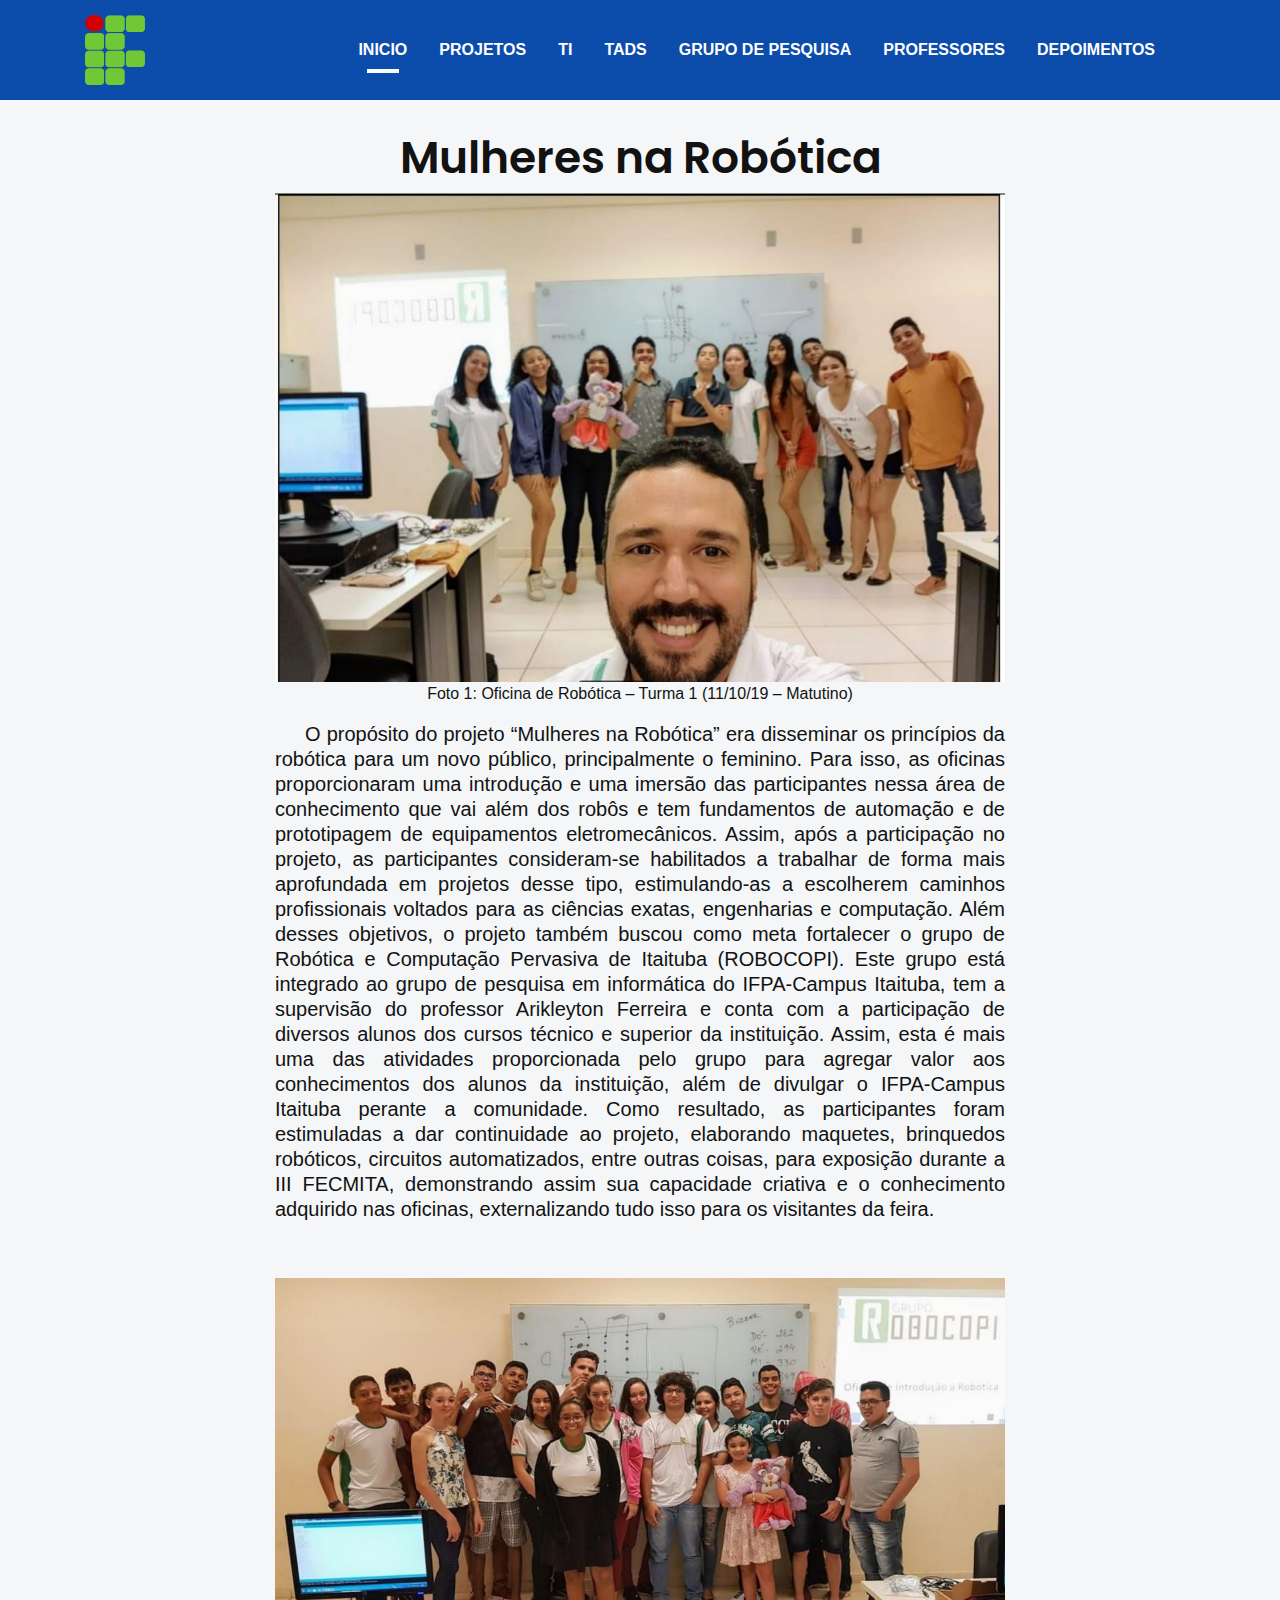
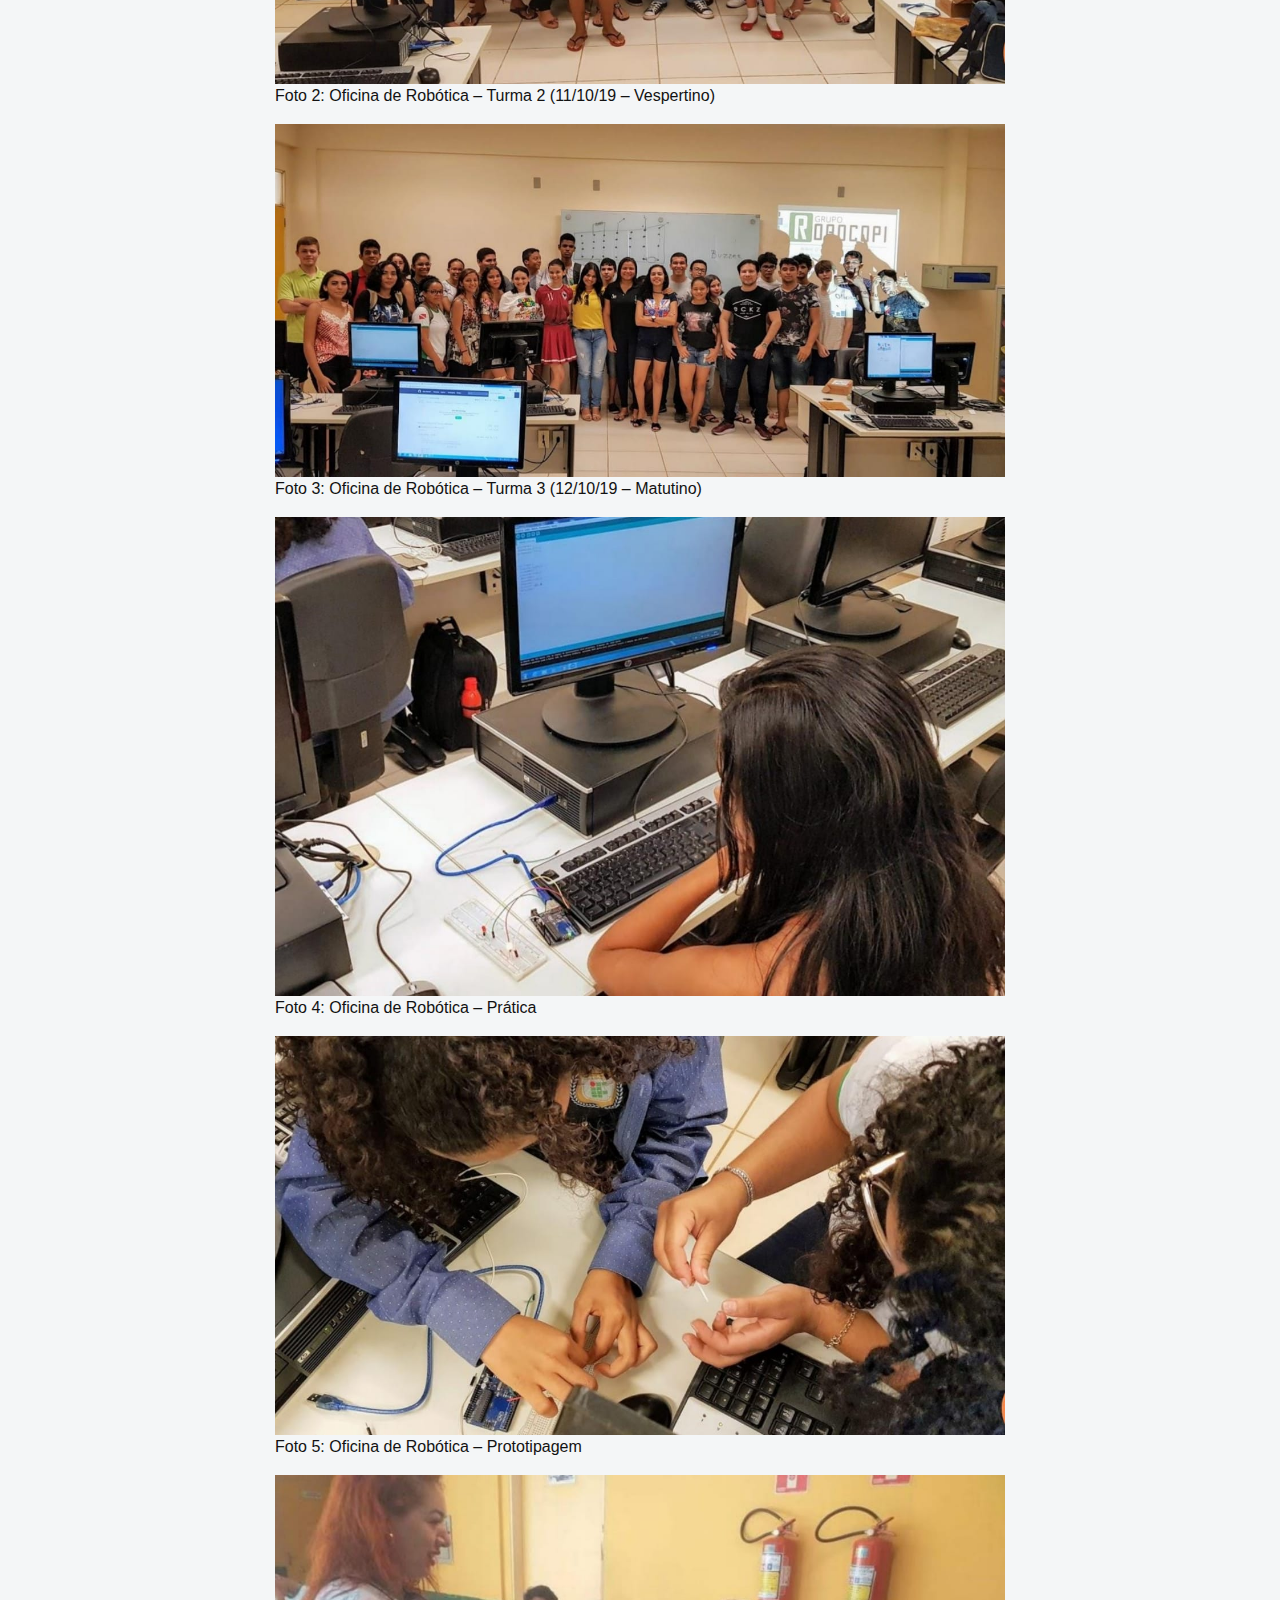
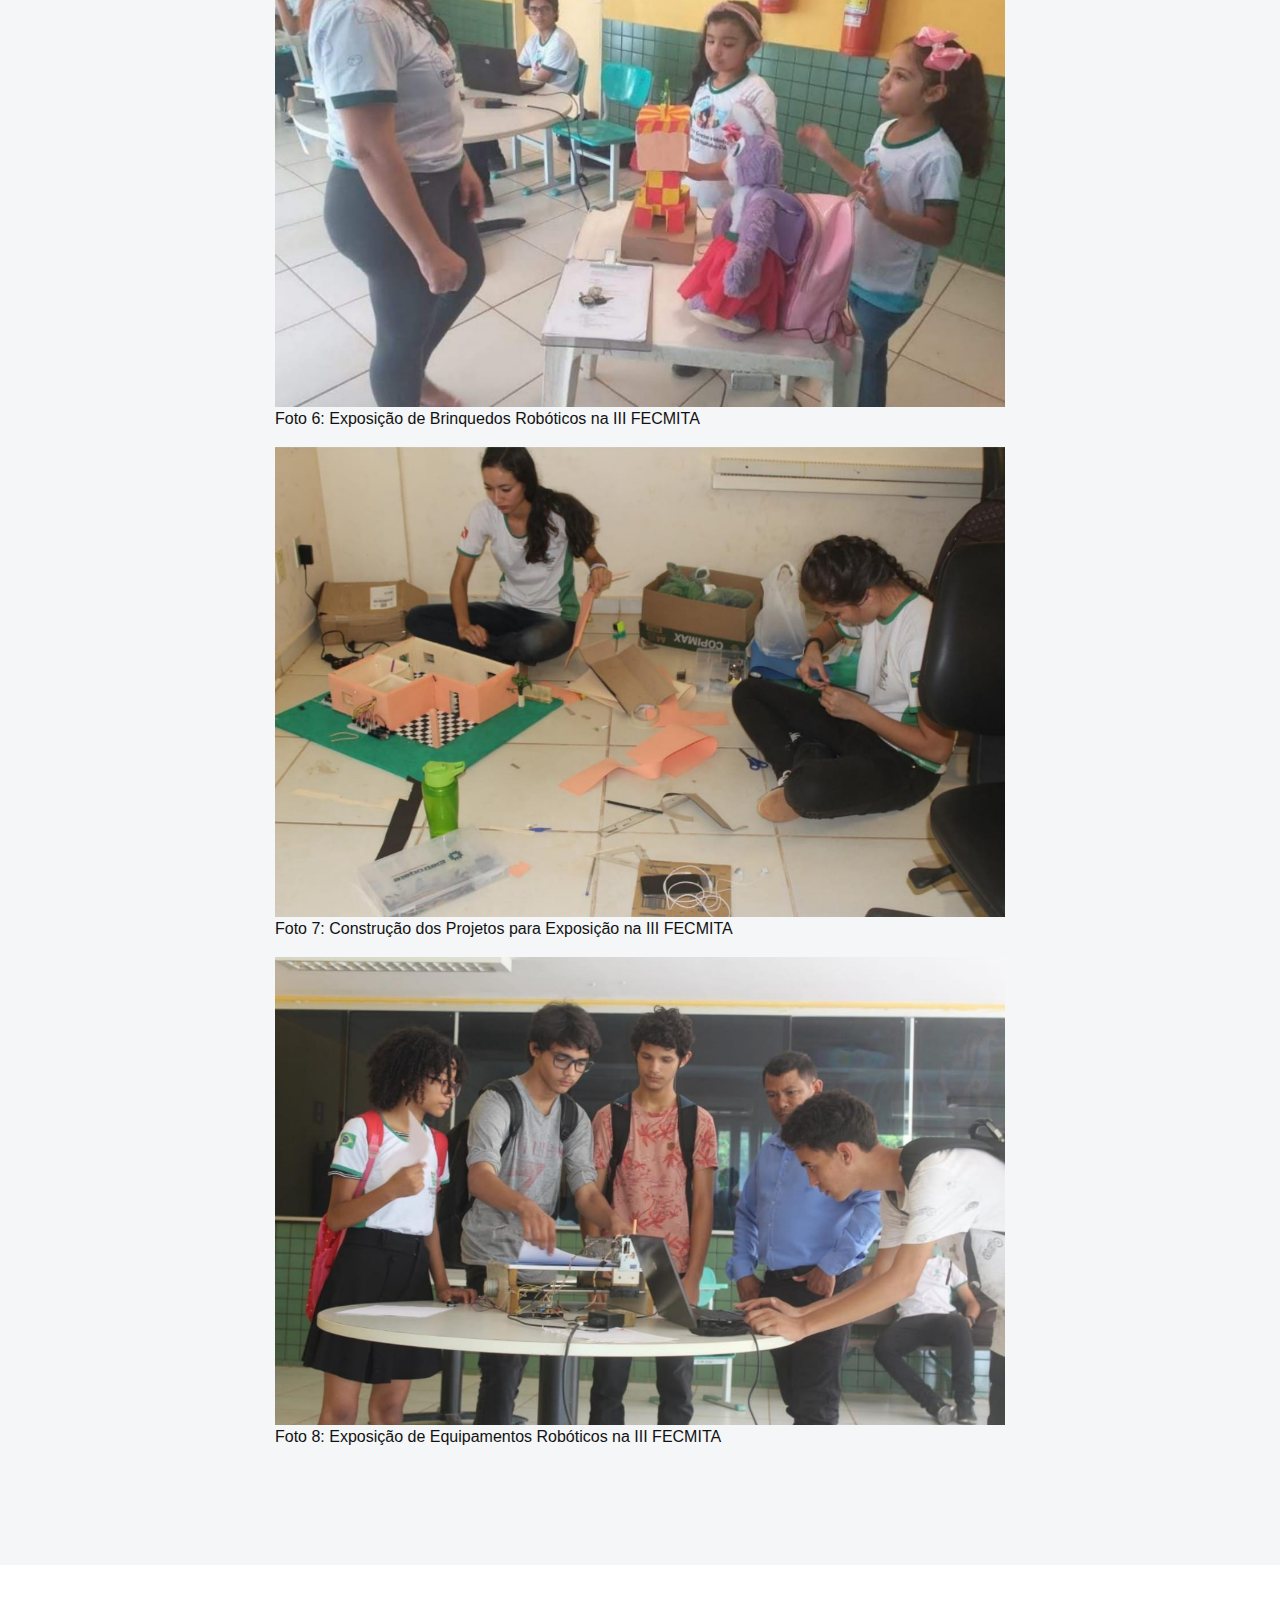
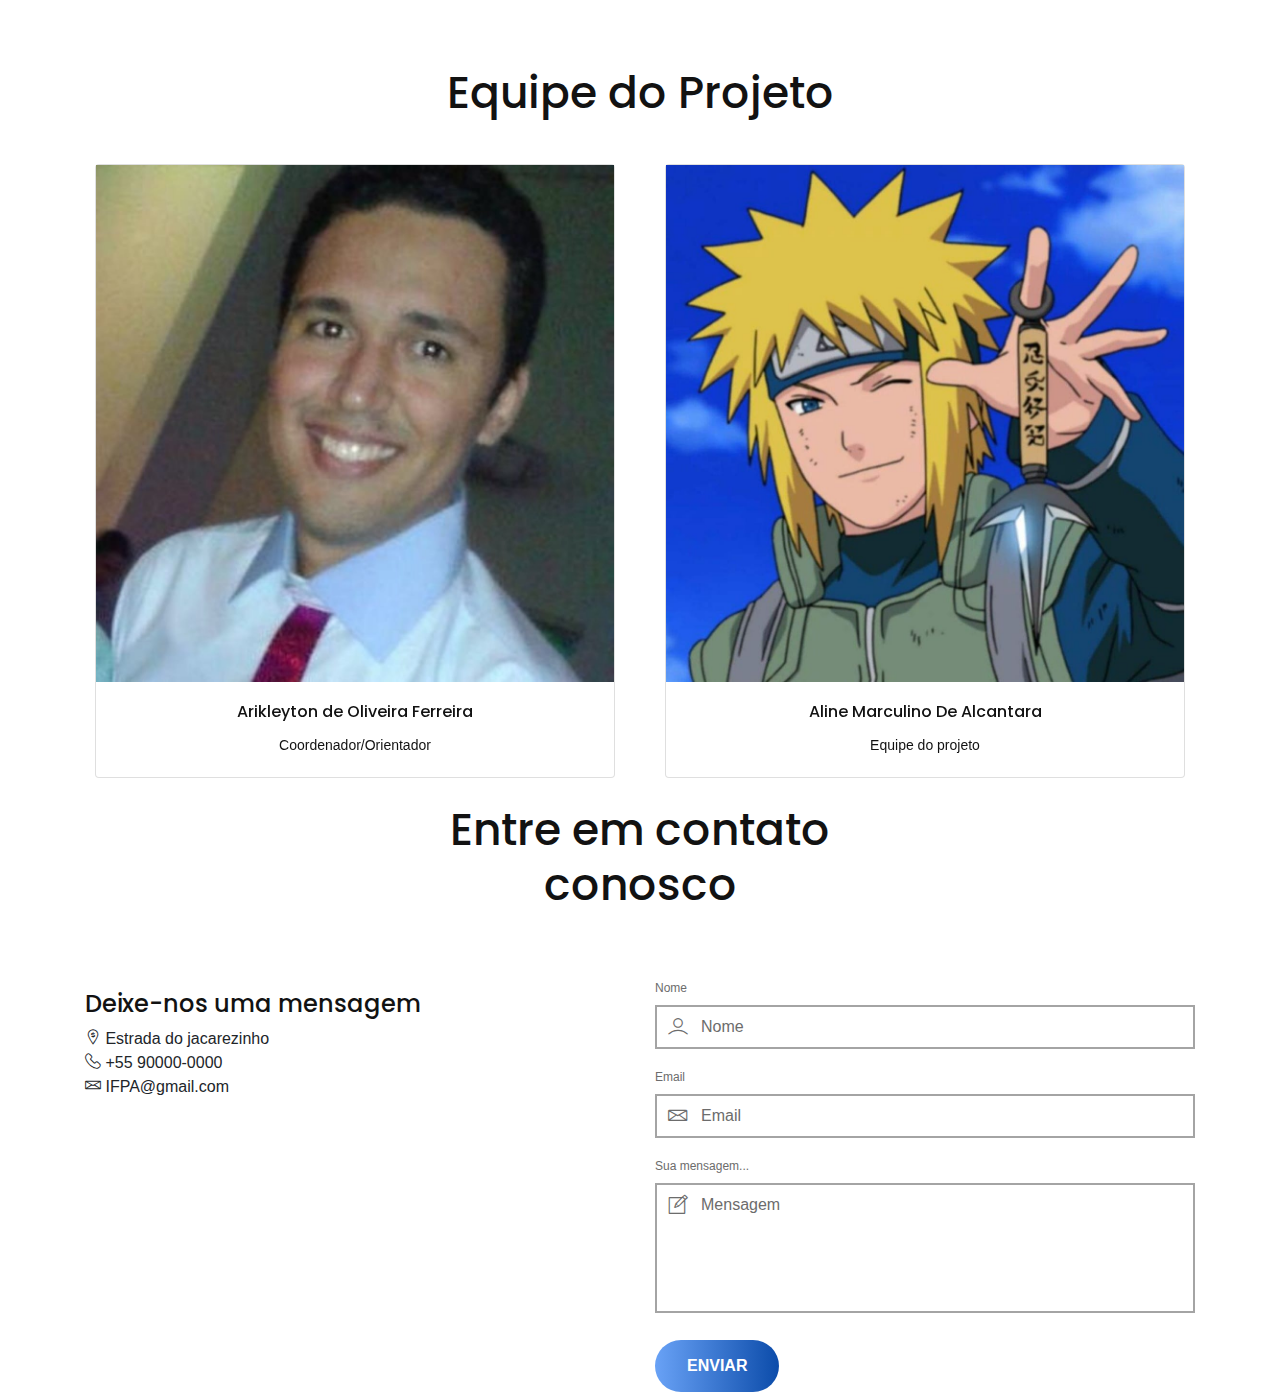
<file: projetos/projeto4.html>
<!doctype html>
<html lang="en">

<head>

    <!--====== Required meta tags ======-->
    <meta charset="utf-8">
    <meta http-equiv="x-ua-compatible" content="ie=edge">
    <meta name="description" content="">
    <meta name="viewport" content="width=device-width, initial-scale=1, shrink-to-fit=no">

    <!--====== Title ======-->
	<title>PROJETO4</title>

    <!--====== Favicon Icon ======-->
    <link rel="shortcut icon" href="../assets/images/favicon.png" type="image/png">

    <!--====== Bootstrap css ======-->
    <link rel="stylesheet" href="../assets/css/bootstrap.min.css">

    <!--====== Line Icons css ======-->
    <link rel="stylesheet" href="../assets/css/LineIcons.css">

    <!--====== Magnific Popup css ======-->
    <link rel="stylesheet" href="../assets/css/magnific-popup.css">

    <!--====== Slick css ======-->
    <link rel="stylesheet" href="../assets/css/slick.css">

    <!--====== Animate css ======-->
    <link rel="stylesheet" href="../assets/css/animate.css">

    <!--====== Default css ======-->
    <link rel="stylesheet" href="../assets/css/default.css">

    <!--====== Style css ======-->
    <link rel="stylesheet" href="../assets/css/style.css">
	
	<script src="https://code.jquery.com/jquery-3.6.0.js"></script>
	<script src="https://cdnjs.cloudflare.com/ajax/libs/OwlCarousel2/2.3.4/owl.carousel.min.js"></script>
	<link rel="stylesheet" href="https://cdnjs.cloudflare.com/ajax/libs/OwlCarousel2/2.3.4/assets/owl.carousel.min.css">
	<link rel="stylesheet" href="https://stackpath.bootstrapcdn.com/bootstrap/4.4.1/css/bootstrap.min.css">
	<script href="https://stackpath.bootstrapcdn.com/bootstrap/4.3.1/js/bootstrap.min.js"></script>
</head>

<body>
<main>
	

	<!--=== SEÇÃO DE MENU ===-->
	
    <section class="header-area">
        <div class="navbar-area">
            <div class="container">
                <div class="row">
                    <div class="col-lg-12">
                        <nav class="navbar navbar-expand-lg">
                            <a class="navbar-brand" href="#">
                                <img src="../assets/images/ifpa.png" alt="ifpa" height="70" width="60">
                            </a>

                            <button class="navbar-toggler" type="button" data-toggle="collapse" data-target="#navbarEight" aria-controls="navbarEight" aria-expanded="false" aria-label="Toggle navigation">
                                <span class="toggler-icon"></span>
                                <span class="toggler-icon"></span>
                                <span class="toggler-icon"></span>
                            </button>

                            <div class="collapse navbar-collapse sub-menu-bar" id="navbarEight">
                                <ul class="navbar-nav ml-auto">
                                    <li class="nav-item active">
                                        <a class="page-scroll" href="../index.html" href="#home">INICIO</a>
                                    </li>
                                    <li class="nav-item">
                                        <a class="page-scroll" href="../index.html" href="#about">PROJETOS</a>
                                    </li>
                                    <li class="nav-item">
                                        <a class="page-scroll" href="../index.html" href="#portfolio">TI</a>
                                    </li>
                                    <li class="nav-item">
                                        <a class="page-scroll" href="../index.html" href="#tads">TADS</a>
                                    </li>
                                    <li class="nav-item">
                                        <a class="page-scroll" href="../index.html" href="#grupo">GRUPO DE PESQUISA</a>
                                    </li>
                                    <li class="nav-item">
                                        <a class="page-scroll" href="../index.html" href="#professores" >PROFESSORES</a>
                                    </li>
									<li class="nav-item">
                                        <a class="page-scroll" href="../index.html" href="#testimonial" >DEPOIMENTOS</a>
                                    </li>
                                </ul>
                            </div>

                            
                        </nav> <!-- navbar -->
                    </div>
                </div> <!-- row -->
            </div> <!-- container -->
        </div> <!-- navbar area -->
	</section>
	
	
		<!--==== SEÇÃO DE PROJETOS ====-->
	
	<section id="proje4" class="proje4-area">
        <div class="container">
            <div class="row justify-content-center">
                <div class="col-xl-50 col-lg-8">
                    <div class="section-title text-center mt-30 pb-40">
                        <h4 class="title wow fadeInUp">Mulheres na Robótica</h4>
						<img src="../assets/images/foto1.jpg" class="img-fluid" alt="Imagem responsiva">
							<p class="text1">Foto 1: Oficina de Robótica – Turma 1 (11/10/19 – Matutino)</p>
                        <p class="text wow fadeInUp" data-wow-duration="1.5s" data-wow-delay="1s">O propósito do projeto “Mulheres na Robótica” era disseminar os princípios da robótica para um novo público, principalmente o feminino. Para isso, as oficinas proporcionaram uma introdução e uma imersão das participantes nessa área de conhecimento que vai além dos robôs e tem fundamentos de automação e de prototipagem 
						de equipamentos eletromecânicos. Assim, após a participação no projeto, as participantes consideram-se habilitados a trabalhar de forma mais aprofundada em projetos desse tipo, estimulando-as a escolherem caminhos profissionais voltados para as 
						ciências exatas, engenharias e computação. Além desses objetivos, o projeto também buscou como meta fortalecer o grupo de Robótica e Computação Pervasiva de 
						Itaituba (ROBOCOPI). Este grupo está integrado ao grupo de pesquisa em informática 
						do IFPA-Campus Itaituba, tem a supervisão do professor Arikleyton Ferreira e conta 							com a participação de diversos alunos dos cursos técnico e superior da instituição. 
						Assim, esta é mais uma das atividades proporcionada pelo grupo para agregar valor 
						aos conhecimentos dos alunos da instituição, além de divulgar o IFPA-Campus Itaituba perante a comunidade. Como resultado, as participantes foram estimuladas a 
						dar continuidade ao projeto, elaborando maquetes, brinquedos robóticos, circuitos 
						automatizados, entre outras coisas, para exposição durante a III FECMITA, demonstrando assim sua capacidade criativa e o conhecimento adquirido nas oficinas, externalizando tudo isso para os visitantes da feira.</p>
                    </div> <!-- section title -->
					<img src="../assets/images/foto2.jpg" class="img-fluid" alt="Imagem responsiva">
						<p class="text1">Foto 2: Oficina de Robótica – Turma 2 (11/10/19 – Vespertino)</p>
					<img src="../assets/images/foto3.jpg" class="img-fluid" alt="Imagem responsiva">
						<p class="text1">Foto 3: Oficina de Robótica – Turma 3 (12/10/19 – Matutino)</p>
					<img src="../assets/images/foto4.jpg" class="img-fluid" alt="Imagem responsiva">
						<p class="text1">Foto 4: Oficina de Robótica – Prática</p>
					<img src="../assets/images/foto5.jpg" class="img-fluid" alt="Imagem responsiva">
						<p class="text1">Foto 5: Oficina de Robótica – Prototipagem</p>
					<img src="../assets/images/foto6.jpg" class="img-fluid" alt="Imagem responsiva">
						<p class="text1">Foto 6: Exposição de Brinquedos Robóticos na III FECMITA</p>
					<img src="../assets/images/foto7.jpg" class="img-fluid" alt="Imagem responsiva">
						<p class="text1">Foto 7: Construção dos Projetos para Exposição na III FECMITA</p>
					<img src="../assets/images/foto8.jpg" class="img-fluid" alt="Imagem responsiva">
						<p class="text1">Foto 8: Exposição de Equipamentos Robóticos na III FECMITA</p>
                </div>
            </div> <!-- row -->
        </div> <!-- container -->
    </section>
	<!--==== FINAL DA SEÇÃO DE PROJETOS ====-->
	
	<section id="equipe" class="equipe-area">
    <div class="container">
		<div class="row justify-content-center">
					<div class="col-lg-6">
						<div class="section-title text-center pb-20">
							<h3 class="title">Equipe do Projeto</h3>
							<p class="text"></p>
						</div>
					</div>
		
			<div class="slider owl-carousel">
				
					<div class="col-12">
					
						<div class="card text-center">
							<img class="img-fluid" src="../assets/images/profary.jpg" alt="Imagem de Perfil 1">
							
								<div class="card-body">								
									<h5 class="card-title">Arikleyton de Oliveira Ferreira</h5>
										<p class="card-text">Coordenador/Orientador</p>
								</div>
							
						</div>
					
					</div>
			
				
					<div class="col-12">
							
							<div class="card text-center">
								<img class="img-fluid" src="../assets/images/minato.jpg" alt="Imagem de Perfil 2">
								
									<div class="card-body">								
										<h5 class="card-title">Aline Marculino De Alcantara</h5>
											<p class="card-text">Equipe do projeto</p>
											
									</div>
								
							</div>
						
					</div>
					
					<div class="col-12">
							
							<div class="card text-center">
								<img class="img-fluid" src="../assets/images/minato.jpg" alt="Imagem de Perfil 3">
								
									<div class="card-body">								
										<h5 class="card-title">Mariana Duo Passerini</h5>
											<p class="card-text">Equipe do Projeto</p>
											
									</div>
								
							</div>
						
					</div>
			</div>
			</div>
		</div>
    </div>
</section>
		<!--==== RODAPÉ ===--->

    <section id="contact" class="contact-area">
        <div class="container">
            <div class="row justify-content-center">
                <div class="col-lg-6">
                    <div class="section-title text-center pb-20">
                        <h3 class="title">Entre em contato conosco</h3>
                        
                    </div> <!-- section title -->
                </div>
            </div> <!-- row -->
            <div class="row">
                <div class="col-lg-6">
                    <div class="contact-two mt-50 wow fadeIn" data-wow-duration="1.5s" data-wow-delay="0.2s">
                        <h4 class="contact-title">Deixe-nos uma mensagem</h4>
                        
                        <ul class="contact-info">
                            <li><i class="lni-money-location"></i> Estrada do jacarezinho</li>
                            <li><i class="lni-phone-handset"></i> +55 90000-0000</li>
                            <li><i class="lni-envelope"></i> IFPA@gmail.com</li>
                        </ul>
                    </div> <!-- contact two -->
                </div>
                <div class="col-lg-6">
                    <div class="contact-form form-style-one mt-35 wow fadeIn" data-wow-duration="1.5s" data-wow-delay="0.5s">
                        <form  id="contact-form" action="assets/contact.php" method="post">
                            <div class="form-input mt-15">
                                <label>Nome</label>
                                <div class="input-items default">
                                    <input type="text" placeholder="Nome" name="name">
                                    <i class="lni-user"></i>
                                </div>
                            </div> <!-- form input -->
                            <div class="form-input mt-15">
                                <label>Email</label>
                                <div class="input-items default">
                                    <input type="email" placeholder="Email" name="email">
                                    <i class="lni-envelope"></i>
                                </div>
                            </div> <!-- form input -->
                            <div class="form-input mt-15">
                                <label>Sua mensagem...</label>
                                <div class="input-items default">
                                    <textarea placeholder="Mensagem" name="message"></textarea>
                                    <i class="lni-pencil-alt"></i>
                                </div>
                            </div> <!-- form input -->
                            <p class="form-message"></p>
                            <div class="form-input rounded-buttons mt-20">
                                <button type="submit" class="main-btn rounded-three">ENVIAR</button>
                            </div> <!-- form input -->
                        </form>
                    </div> <!-- contact form -->
                </div>
            </div> <!-- row -->
        </div> <!-- container -->
    </section>
</main>

<script>
		$(".slider").owlCarousel({
			loop: true,
			autoplay: true,
			autoplayTimeout: 3000, //3000 ms = 3s;
			autoplayHoverpause: true,
			responsive:{
				0:{
					items:1
				},
				700:{
					items:2
				},
				1400:{
					items:3
				}
			}
		});
	</script>
</body>
</html>
</file>
<file: assets/css/default.css>
/* Deafult Margin & Padding */
/*-- Margin Top --*/
.mt-5 {
	margin-top: 5px;
}
.mt-10 {
	margin-top: 10px;
}
.mt-15 {
	margin-top: 15px;
}
.mt-20 {
	margin-top: 20px;
}
.mt-25 {
	margin-top: 25px;
}
.mt-30 {
	margin-top: 30px;
}
.mt-35 {
	margin-top: 35px;
}
.mt-40 {
	margin-top: 40px;
}
.mt-45 {
	margin-top: 45px;
}
.mt-50 {
	margin-top: 50px;
}
.mt-55 {
	margin-top: 55px;
}
.mt-60 {
	margin-top: 60px;
}
.mt-65 {
	margin-top: 65px;
}
.mt-70 {
	margin-top: 70px;
}
.mt-75 {
	margin-top: 75px;
}
.mt-80 {
	margin-top: 80px;
}
.mt-85 {
	margin-top: 85px;
}
.mt-90 {
	margin-top: 90px;
}
.mt-95 {
	margin-top: 95px;
}
.mt-100 {
	margin-top: 100px;
}
.mt-105 {
	margin-top: 105px;
}
.mt-110 {
	margin-top: 110px;
}
.mt-115 {
	margin-top: 115px;
}
.mt-120 {
	margin-top: 120px;
}
.mt-125 {
	margin-top: 125px;
}
.mt-130 {
	margin-top: 130px;
}
.mt-135 {
	margin-top: 135px;
}
.mt-140 {
	margin-top: 140px;
}
.mt-145 {
	margin-top: 145px;
}
.mt-150 {
	margin-top: 150px;
}
.mt-155 {
	margin-top: 155px;
}
.mt-160 {
	margin-top: 160px;
}
.mt-165 {
	margin-top: 165px;
}
.mt-170 {
	margin-top: 170px;
}
.mt-175 {
	margin-top: 175px;
}
.mt-180 {
	margin-top: 180px;
}
.mt-185 {
	margin-top: 185px;
}
.mt-190 {
	margin-top: 190px;
}
.mt-195 {
	margin-top: 195px;
}
.mt-200 {
	margin-top: 200px;
}
/*-- Margin Bottom --*/

.mb-5 {
	margin-bottom: 5px;
}
.mb-10 {
	margin-bottom: 10px;
}
.mb-15 {
	margin-bottom: 15px;
}
.mb-20 {
	margin-bottom: 20px;
}
.mb-25 {
	margin-bottom: 25px;
}
.mb-30 {
	margin-bottom: 30px;
}
.mb-35 {
	margin-bottom: 35px;
}
.mb-40 {
	margin-bottom: 40px;
}
.mb-45 {
	margin-bottom: 45px;
}
.mb-50 {
	margin-bottom: 50px;
}
.mb-55 {
	margin-bottom: 55px;
}
.mb-60 {
	margin-bottom: 60px;
}
.mb-65 {
	margin-bottom: 65px;
}
.mb-70 {
	margin-bottom: 70px;
}
.mb-75 {
	margin-bottom: 75px;
}
.mb-80 {
	margin-bottom: 80px;
}
.mb-85 {
	margin-bottom: 85px;
}
.mb-90 {
	margin-bottom: 90px;
}
.mb-95 {
	margin-bottom: 95px;
}
.mb-100 {
	margin-bottom: 100px;
}
.mb-105 {
	margin-bottom: 105px;
}
.mb-110 {
	margin-bottom: 110px;
}
.mb-115 {
	margin-bottom: 115px;
}
.mb-120 {
	margin-bottom: 120px;
}
.mb-125 {
	margin-bottom: 125px;
}
.mb-130 {
	margin-bottom: 130px;
}
.mb-135 {
	margin-bottom: 135px;
}
.mb-140 {
	margin-bottom: 140px;
}
.mb-145 {
	margin-bottom: 145px;
}
.mb-150 {
	margin-bottom: 150px;
}
.mb-155 {
	margin-bottom: 155px;
}
.mb-160 {
	margin-bottom: 160px;
}
.mb-165 {
	margin-bottom: 165px;
}
.mb-170 {
	margin-bottom: 170px;
}
.mb-175 {
	margin-bottom: 175px;
}
.mb-180 {
	margin-bottom: 180px;
}
.mb-185 {
	margin-bottom: 185px;
}
.mb-190 {
	margin-bottom: 190px;
}
.mb-195 {
	margin-bottom: 195px;
}
.mb-200 {
	margin-bottom: 200px;
}
/*-- margin left --*/
.ml-5 {
	margin-left: 5px;
}
.ml-10 {
	margin-left: 10px;
}
.ml-15 {
	margin-left: 15px;
}
.ml-20 {
	margin-left: 20px;
}
.ml-25 {
	margin-left: 25px;
}
.ml-30 {
	margin-left: 30px;
}
.ml-35 {
	margin-left: 35px;
}
.ml-40 {
	margin-left: 40px;
}
.ml-45 {
	margin-left: 45px;
}
.ml-50 {
	margin-left: 50px;
}
.ml-55 {
	margin-left: 55px;
}
.ml-60 {
	margin-left: 60px;
}
.ml-65 {
	margin-left: 65px;
}
.ml-70 {
	margin-left: 70px;
}
.ml-75 {
	margin-left: 75px;
}
.ml-80 {
	margin-left: 80px;
}
.ml-85 {
	margin-left: 85px;
}
.ml-90 {
	margin-left: 90px;
}
.ml-95 {
	margin-left: 95px;
}
.ml-100 {
	margin-left: 100px;
}
.ml-105 {
	margin-left: 105px;
}
.ml-110 {
	margin-left: 110px;
}
.ml-115 {
	margin-left: 115px;
}
.ml-120 {
	margin-left: 120px;
}
.ml-125 {
	margin-left: 125px;
}
.ml-130 {
	margin-left: 130px;
}
.ml-135 {
	margin-left: 135px;
}
.ml-140 {
	margin-left: 140px;
}
.ml-145 {
	margin-left: 145px;
}
.ml-150 {
	margin-left: 150px;
}
.ml-155 {
	margin-left: 155px;
}
.ml-160 {
	margin-left: 160px;
}
.ml-165 {
	margin-left: 165px;
}
.ml-170 {
	margin-left: 170px;
}
.ml-175 {
	margin-left: 175px;
}
.ml-180 {
	margin-left: 180px;
}
.ml-185 {
	margin-left: 185px;
}
.ml-190 {
	margin-left: 190px;
}
.ml-195 {
	margin-left: 195px;
}
.ml-200 {
	margin-left: 200px;
}
/*-- margin right --*/
.mr-5 {
	margin-right: 5px;
}
.mr-10 {
	margin-right: 10px;
}
.mr-15 {
	margin-right: 15px;
}
.mr-20 {
	margin-right: 20px;
}
.mr-25 {
	margin-right: 25px;
}
.mr-30 {
	margin-right: 30px;
}
.mr-35 {
	margin-right: 35px;
}
.mr-40 {
	margin-right: 40px;
}
.mr-45 {
	margin-right: 45px;
}
.mr-50 {
	margin-right: 50px;
}
.mr-55 {
	margin-right: 55px;
}
.mr-60 {
	margin-right: 60px;
}
.mr-65 {
	margin-right: 65px;
}
.mr-70 {
	margin-right: 70px;
}
.mr-75 {
	margin-right: 75px;
}
.mr-80 {
	margin-right: 80px;
}
.mr-85 {
	margin-right: 85px;
}
.mr-90 {
	margin-right: 90px;
}
.mr-95 {
	margin-right: 95px;
}
.mr-100 {
	margin-right: 100px;
}
.mr-105 {
	margin-right: 105px;
}
.mr-110 {
	margin-right: 110px;
}
.mr-115 {
	margin-right: 115px;
}
.mr-120 {
	margin-right: 120px;
}
.mr-125 {
	margin-right: 125px;
}
.mr-130 {
	margin-right: 130px;
}
.mr-135 {
	margin-right: 135px;
}
.mr-140 {
	margin-right: 140px;
}
.mr-145 {
	margin-right: 145px;
}
.mr-150 {
	margin-right: 150px;
}
.mr-155 {
	margin-right: 155px;
}
.mr-160 {
	margin-right: 160px;
}
.mr-165 {
	margin-right: 165px;
}
.mr-170 {
	margin-right: 170px;
}
.mr-175 {
	margin-right: 175px;
}
.mr-180 {
	margin-right: 180px;
}
.mr-185 {
	margin-right: 185px;
}
.mr-190 {
	margin-right: 190px;
}
.mr-195 {
	margin-right: 195px;
}
.mr-200 {
	margin-right: 200px;
}


/*-- Padding Top --*/

.pt-5 {
	padding-top: 5px;
}
.pt-10 {
	padding-top: 10px;
}
.pt-15 {
	padding-top: 15px;
}
.pt-20 {
	padding-top: 20px;
}
.pt-25 {
	padding-top: 25px;
}
.pt-30 {
	padding-top: 30px;
}
.pt-35 {
	padding-top: 35px;
}
.pt-40 {
	padding-top: 40px;
}
.pt-45 {
	padding-top: 45px;
}
.pt-50 {
	padding-top: 50px;
}
.pt-55 {
	padding-top: 55px;
}
.pt-60 {
	padding-top: 60px;
}
.pt-65 {
	padding-top: 65px;
}
.pt-70 {
	padding-top: 70px;
}
.pt-75 {
	padding-top: 75px;
}
.pt-80 {
	padding-top: 80px;
}
.pt-85 {
	padding-top: 85px;
}
.pt-90 {
	padding-top: 90px;
}
.pt-95 {
	padding-top: 95px;
}
.pt-100 {
	padding-top: 100px;
}
.pt-105 {
	padding-top: 105px;
}
.pt-110 {
	padding-top: 110px;
}
.pt-115 {
	padding-top: 115px;
}
.pt-120 {
	padding-top: 120px;
}
.pt-125 {
	padding-top: 125px;
}
.pt-130 {
	padding-top: 130px;
}
.pt-135 {
	padding-top: 135px;
}
.pt-140 {
	padding-top: 140px;
}
.pt-145 {
	padding-top: 145px;
}
.pt-150 {
	padding-top: 150px;
}
.pt-155 {
	padding-top: 155px;
}
.pt-160 {
	padding-top: 160px;
}
.pt-165 {
	padding-top: 165px;
}
.pt-170 {
	padding-top: 170px;
}
.pt-175 {
	padding-top: 175px;
}
.pt-180 {
	padding-top: 180px;
}
.pt-185 {
	padding-top: 185px;
}
.pt-190 {
	padding-top: 190px;
}
.pt-195 {
	padding-top: 195px;
}
.pt-200 {
	padding-top: 200px;
}
/*-- Padding Bottom --*/

.pb-5 {
	padding-bottom: 5px;
}
.pb-10 {
	padding-bottom: 10px;
}
.pb-15 {
	padding-bottom: 15px;
}
.pb-20 {
	padding-bottom: 20px;
}
.pb-25 {
	padding-bottom: 25px;
}
.pb-30 {
	padding-bottom: 30px;
}
.pb-35 {
	padding-bottom: 35px;
}
.pb-40 {
	padding-bottom: 40px;
}
.pb-45 {
	padding-bottom: 45px;
}
.pb-50 {
	padding-bottom: 50px;
}
.pb-55 {
	padding-bottom: 55px;
}
.pb-60 {
	padding-bottom: 60px;
}
.pb-65 {
	padding-bottom: 65px;
}
.pb-70 {
	padding-bottom: 70px;
}
.pb-75 {
	padding-bottom: 75px;
}
.pb-80 {
	padding-bottom: 80px;
}
.pb-85 {
	padding-bottom: 85px;
}
.pb-90 {
	padding-bottom: 90px;
}
.pb-95 {
	padding-bottom: 95px;
}
.pb-100 {
	padding-bottom: 100px;
}
.pb-105 {
	padding-bottom: 105px;
}
.pb-110 {
	padding-bottom: 110px;
}
.pb-115 {
	padding-bottom: 115px;
}
.pb-120 {
	padding-bottom: 120px;
}
.pb-125 {
	padding-bottom: 125px;
}
.pb-130 {
	padding-bottom: 130px;
}
.pb-135 {
	padding-bottom: 135px;
}
.pb-140 {
	padding-bottom: 140px;
}
.pb-145 {
	padding-bottom: 145px;
}
.pb-150 {
	padding-bottom: 150px;
}
.pb-155 {
	padding-bottom: 155px;
}
.pb-160 {
	padding-bottom: 160px;
}
.pb-165 {
	padding-bottom: 165px;
}
.pb-170 {
	padding-bottom: 170px;
}
.pb-175 {
	padding-bottom: 175px;
}
.pb-180 {
	padding-bottom: 180px;
}
.pb-185 {
	padding-bottom: 185px;
}
.pb-190 {
	padding-bottom: 190px;
}
.pb-195 {
	padding-bottom: 195px;
}
.pb-200 {
	padding-bottom: 200px;
}

/*-- Padding left --*/

.pl-0 {
	padding-left: 0px;
}
.pl-5 {
	padding-left: 5px;
}
.pl-10 {
	padding-left: 10px;
}
.pl-15 {
	padding-left: 15px;
}
.pl-20 {
	padding-left: 20px;
}
.pl-25 {
	padding-left: 25px;
}
.pl-30 {
	padding-left: 30px;
}
.pl-35 {
	padding-left: 35px;
}
.pl-40 {
	padding-left: 40px;
}
.pl-45 {
	padding-left: 45px;
}
.pl-50 {
	padding-left: 50px;
}
.pl-55 {
	padding-left: 55px;
}
.pl-60 {
	padding-left: 60px;
}
.pl-65 {
	padding-left: 65px;
}
.pl-70 {
	padding-left: 70px;
}
.pl-75 {
	padding-left: 75px;
}
.pl-80 {
	padding-left: 80px;
}
.pl-85 {
	padding-left: 85px;
}
.pl-90 {
	padding-left: 90px;
}
.pl-100 {
	padding-left: 100px;
}
.pl-105 {
	padding-left: 105px;
}
.pl-110 {
	padding-left: 110px;
}
.pl-115 {
	padding-left: 115px;
}
.pl-120 {
	padding-left: 120px;
}
.pl-125 {
	padding-left: 125px;
}
/*-- Padding right --*/

.pr-0 {
	padding-right: 0px;
}
.pr-5 {
	padding-right: 5px;
}
.pr-10 {
	padding-right: 10px;
}
.pr-15 {
	padding-right: 15px;
}
.pr-20 {
	padding-right: 20px;
}
.pr-25 {
	padding-right: 25px;
}
.pr-30 {
	padding-right: 30px;
}
.pr-35 {
	padding-right: 35px;
}
.pr-40 {
	padding-right: 40px;
}
.pr-45 {
	padding-right: 45px;
}
.pr-50 {
	padding-right: 50px;
}
.pr-55 {
	padding-right: 55px;
}
.pr-60 {
	padding-right: 60px;
}
.pr-65 {
	padding-right: 65px;
}
.pr-70 {
	padding-right: 70px;
}
.pr-75 {
	padding-right: 75px;
}
.pr-80 {
	padding-right: 80px;
}
.pr-85 {
	padding-right: 85px;
}
.pr-90 {
	padding-right: 90px;
}
.pr-95 {
	padding-right: 95px;
}
.pr-100 {
	padding-right: 100px;
}
.pr-105 {
	padding-right: 105px;
}
/* Background Color */

.gray-bg {
	background: #f6f6f6;
}
.white-bg {
	background: #fff;
}
.black-bg {
	background: #222;
}
/* Color */

.white {
	color: #fff;
}
.black {
	color: #222;
}
/* black overlay */

[data-overlay] {
	position: relative;
}
[data-overlay]::before {
	background: #000 none repeat scroll 0 0;
	content: "";
	height: 100%;
	left: 0;
	position: absolute;
	top: 0;
	width: 100%;
	z-index: 1;
}
[data-overlay="3"]::before {
	opacity: 0.3;
}
[data-overlay="4"]::before {
	opacity: 0.4;
}
[data-overlay="5"]::before {
	opacity: 0.5;
}
[data-overlay="6"]::before {
	opacity: 0.6;
}
[data-overlay="7"]::before {
	opacity: 0.7;
}
[data-overlay="8"]::before {
	opacity: 0.8;
}
[data-overlay="9"]::before {
	opacity: 0.9;
}
</file>
<file: assets/css/style.css>
/*-----------------------------------------------------------------------------------

    Template Name: Smart - Muultipurpose Landing Page Template
    Template URL: uideck.com/templates/smart
    Description: Smart - Muultipurpose Landing Page Template
    Author: UIdeck
    Author URL: https://uideck.com/
    Support: https://uideck.com/support/
    Version: 1.0

-----------------------------------------------------------------------------------

    CSS INDEX
    ===================

    01. Theme default CSS
	02. Header
    03. Hero
	04. Footer

-----------------------------------------------------------------------------------*/
/*===========================
      1. COMMON css 
===========================*/
@import url("https://fonts.googleapis.com/css?family=Poppins:300,400,500,600,700,800");
body {
  font-family: "Poppins", sans-serif;
  font-weight: normal;
  font-style: normal;
  color: #121212;
  overflow-x: hidden; }

* ti {
  margin: 0;
  padding: 0;
  -webkit-box-sizing: border-box;
  -moz-box-sizing: border-box;
  box-sizing: border-box; }

img {
  max-width: 100%; }

a:focus,
input:focus,
textarea:focus,
button:focus {
  text-decoration: none;
  outline: none; }

a:focus,
a:hover {
  text-decoration: none; }

i,
span,
a {
  display: inline-block; }

h1,
h2,
h3,
h4,
h5,
h6 {
  font-family: "Poppins", sans-serif;
  font-weight: 600;
  color: #121212;
  margin: 0px; }

h1 {
  font-size: 48px; }

h2 {
  font-size: 36px; }

h3 {
  font-size: 28px; }

h4 {
  font-size: 22px; }

h5 {
  font-size: 18px; }

h6 {
  font-size: 16px; }

ul, ol {
  margin: 0px;
  padding: 0px;
  list-style-type: none; }

p {
  font-size: 16px;
  font-weight: 400;
  line-height: 24px;
  color: #121212;
  margin: 0px; }

.bg_cover {
  background-position: center center;
  background-size: cover;
  background-repeat: no-repeat;
  width: 100%;
  height: 100%; }

/*==== Section Title =====*/
.section-title .title {
  font-size: 44px;
  font-weight: 500;
  color: #121212;
  line-height: 55px; }
  @media (max-width: 767px) {
    .section-title .title {
      font-size: 30px;
      line-height: 35px; } }
.section-title .text {
  font-size: 16px;
  line-height: 24px;
  color: #6c6c6c;
  margin-top: 24px; }

/*===== All Preloader Style =====*/
.preloader {
  /* Body Overlay */
  position: fixed;
  top: 0;
  left: 0;
  display: table;
  height: 100%;
  width: 100%;
  /* Change Background Color */
  background: #fff;
  z-index: 99999; }
  .preloader .loader {
    display: table-cell;
    vertical-align: middle;
    text-align: center; }
    .preloader .loader .ytp-spinner {
      position: absolute;
      left: 50%;
      top: 50%;
      width: 64px;
      margin-left: -32px;
      z-index: 18;
      pointer-events: none; }
      .preloader .loader .ytp-spinner .ytp-spinner-container {
        pointer-events: none;
        position: absolute;
        width: 100%;
        padding-bottom: 100%;
        top: 50%;
        left: 50%;
        margin-top: -50%;
        margin-left: -50%;
        -webkit-animation: ytp-spinner-linspin 1568.23529647ms linear infinite;
        -moz-animation: ytp-spinner-linspin 1568.23529647ms linear infinite;
        -o-animation: ytp-spinner-linspin 1568.23529647ms linear infinite;
        animation: ytp-spinner-linspin 1568.23529647ms linear infinite; }
        .preloader .loader .ytp-spinner .ytp-spinner-container .ytp-spinner-rotator {
          position: absolute;
          width: 100%;
          height: 100%;
          -webkit-animation: ytp-spinner-easespin 5332ms cubic-bezier(0.4, 0, 0.2, 1) infinite both;
          -moz-animation: ytp-spinner-easespin 5332ms cubic-bezier(0.4, 0, 0.2, 1) infinite both;
          -o-animation: ytp-spinner-easespin 5332ms cubic-bezier(0.4, 0, 0.2, 1) infinite both;
          animation: ytp-spinner-easespin 5332ms cubic-bezier(0.4, 0, 0.2, 1) infinite both; }
          .preloader .loader .ytp-spinner .ytp-spinner-container .ytp-spinner-rotator .ytp-spinner-left {
            position: absolute;
            top: 0;
            left: 0;
            bottom: 0;
            overflow: hidden;
            right: 50%; }
          .preloader .loader .ytp-spinner .ytp-spinner-container .ytp-spinner-rotator .ytp-spinner-right {
            position: absolute;
            top: 0;
            right: 0;
            bottom: 0;
            overflow: hidden;
            left: 50%; }
    .preloader .loader .ytp-spinner-circle {
      box-sizing: border-box;
      position: absolute;
      width: 200%;
      height: 100%;
      border-style: solid;
      /* Spinner Color */
	  gradient
      border-color: #38f9d7 #38f9d7 #cbced1;
      border-radius: 50%;
      border-width: 6px; }
    .preloader .loader .ytp-spinner-left .ytp-spinner-circle {
      left: 0;
      right: -100%;
      border-right-color: #cbced1;
      -webkit-animation: ytp-spinner-left-spin 1333ms cubic-bezier(0.4, 0, 0.2, 1) infinite both;
      -moz-animation: ytp-spinner-left-spin 1333ms cubic-bezier(0.4, 0, 0.2, 1) infinite both;
      -o-animation: ytp-spinner-left-spin 1333ms cubic-bezier(0.4, 0, 0.2, 1) infinite both;
      animation: ytp-spinner-left-spin 1333ms cubic-bezier(0.4, 0, 0.2, 1) infinite both; }
    .preloader .loader .ytp-spinner-right .ytp-spinner-circle {
      left: -100%;
      right: 0;
      border-left-color: #cbced1;
      -webkit-animation: ytp-right-spin 1333ms cubic-bezier(0.4, 0, 0.2, 1) infinite both;
      -moz-animation: ytp-right-spin 1333ms cubic-bezier(0.4, 0, 0.2, 1) infinite both;
      -o-animation: ytp-right-spin 1333ms cubic-bezier(0.4, 0, 0.2, 1) infinite both;
      animation: ytp-right-spin 1333ms cubic-bezier(0.4, 0, 0.2, 1) infinite both; }

/* Preloader Animations */
@-webkit-keyframes ytp-spinner-linspin {
  to {
    -webkit-transform: rotate(360deg);
    -moz-transform: rotate(360deg);
    -ms-transform: rotate(360deg);
    -o-transform: rotate(360deg);
    transform: rotate(360deg); } }
@keyframes ytp-spinner-linspin {
  to {
    -webkit-transform: rotate(360deg);
    -moz-transform: rotate(360deg);
    -ms-transform: rotate(360deg);
    -o-transform: rotate(360deg);
    transform: rotate(360deg); } }
@-webkit-keyframes ytp-spinner-easespin {
  12.5% {
    -webkit-transform: rotate(135deg);
    -moz-transform: rotate(135deg);
    -ms-transform: rotate(135deg);
    -o-transform: rotate(135deg);
    transform: rotate(135deg); }
  25% {
    -webkit-transform: rotate(270deg);
    -moz-transform: rotate(270deg);
    -ms-transform: rotate(270deg);
    -o-transform: rotate(270deg);
    transform: rotate(270deg); }
  37.5% {
    -webkit-transform: rotate(405deg);
    -moz-transform: rotate(405deg);
    -ms-transform: rotate(405deg);
    -o-transform: rotate(405deg);
    transform: rotate(405deg); }
  50% {
    -webkit-transform: rotate(540deg);
    -moz-transform: rotate(540deg);
    -ms-transform: rotate(540deg);
    -o-transform: rotate(540deg);
    transform: rotate(540deg); }
  62.5% {
    -webkit-transform: rotate(675deg);
    -moz-transform: rotate(675deg);
    -ms-transform: rotate(675deg);
    -o-transform: rotate(675deg);
    transform: rotate(675deg); }
  75% {
    -webkit-transform: rotate(810deg);
    -moz-transform: rotate(810deg);
    -ms-transform: rotate(810deg);
    -o-transform: rotate(810deg);
    transform: rotate(810deg); }
  87.5% {
    -webkit-transform: rotate(945deg);
    -moz-transform: rotate(945deg);
    -ms-transform: rotate(945deg);
    -o-transform: rotate(945deg);
    transform: rotate(945deg); }
  to {
    -webkit-transform: rotate(1080deg);
    -moz-transform: rotate(1080deg);
    -ms-transform: rotate(1080deg);
    -o-transform: rotate(1080deg);
    transform: rotate(1080deg); } }
@keyframes ytp-spinner-easespin {
  12.5% {
    -webkit-transform: rotate(135deg);
    -moz-transform: rotate(135deg);
    -ms-transform: rotate(135deg);
    -o-transform: rotate(135deg);
    transform: rotate(135deg); }
  25% {
    -webkit-transform: rotate(270deg);
    -moz-transform: rotate(270deg);
    -ms-transform: rotate(270deg);
    -o-transform: rotate(270deg);
    transform: rotate(270deg); }
  37.5% {
    -webkit-transform: rotate(405deg);
    -moz-transform: rotate(405deg);
    -ms-transform: rotate(405deg);
    -o-transform: rotate(405deg);
    transform: rotate(405deg); }
  50% {
    -webkit-transform: rotate(540deg);
    -moz-transform: rotate(540deg);
    -ms-transform: rotate(540deg);
    -o-transform: rotate(540deg);
    transform: rotate(540deg); }
  62.5% {
    -webkit-transform: rotate(675deg);
    -moz-transform: rotate(675deg);
    -ms-transform: rotate(675deg);
    -o-transform: rotate(675deg);
    transform: rotate(675deg); }
  75% {
    -webkit-transform: rotate(810deg);
    -moz-transform: rotate(810deg);
    -ms-transform: rotate(810deg);
    -o-transform: rotate(810deg);
    transform: rotate(810deg); }
  87.5% {
    -webkit-transform: rotate(945deg);
    -moz-transform: rotate(945deg);
    -ms-transform: rotate(945deg);
    -o-transform: rotate(945deg);
    transform: rotate(945deg); }
  to {
    -webkit-transform: rotate(1080deg);
    -moz-transform: rotate(1080deg);
    -ms-transform: rotate(1080deg);
    -o-transform: rotate(1080deg);
    transform: rotate(1080deg); } }
@-webkit-keyframes ytp-spinner-left-spin {
  0% {
    -webkit-transform: rotate(130deg);
    -moz-transform: rotate(130deg);
    -ms-transform: rotate(130deg);
    -o-transform: rotate(130deg);
    transform: rotate(130deg); }
  50% {
    -webkit-transform: rotate(-5deg);
    -moz-transform: rotate(-5deg);
    -ms-transform: rotate(-5deg);
    -o-transform: rotate(-5deg);
    transform: rotate(-5deg); }
  to {
    -webkit-transform: rotate(130deg);
    -moz-transform: rotate(130deg);
    -ms-transform: rotate(130deg);
    -o-transform: rotate(130deg);
    transform: rotate(130deg); } }
@keyframes ytp-spinner-left-spin {
  0% {
    -webkit-transform: rotate(130deg);
    -moz-transform: rotate(130deg);
    -ms-transform: rotate(130deg);
    -o-transform: rotate(130deg);
    transform: rotate(130deg); }
  50% {
    -webkit-transform: rotate(-5deg);
    -moz-transform: rotate(-5deg);
    -ms-transform: rotate(-5deg);
    -o-transform: rotate(-5deg);
    transform: rotate(-5deg); }
  to {
    -webkit-transform: rotate(130deg);
    -moz-transform: rotate(130deg);
    -ms-transform: rotate(130deg);
    -o-transform: rotate(130deg);
    transform: rotate(130deg); } }
@-webkit-keyframes ytp-right-spin {
  0% {
    -webkit-transform: rotate(-130deg);
    -moz-transform: rotate(-130deg);
    -ms-transform: rotate(-130deg);
    -o-transform: rotate(-130deg);
    transform: rotate(-130deg); }
  50% {
    -webkit-transform: rotate(5deg);
    -moz-transform: rotate(5deg);
    -ms-transform: rotate(5deg);
    -o-transform: rotate(5deg);
    transform: rotate(5deg); }
  to {
    -webkit-transform: rotate(-130deg);
    -moz-transform: rotate(-130deg);
    -ms-transform: rotate(-130deg);
    -o-transform: rotate(-130deg);
    transform: rotate(-130deg); } }
@keyframes ytp-right-spin {
  0% {
    -webkit-transform: rotate(-130deg);
    -moz-transform: rotate(-130deg);
    -ms-transform: rotate(-130deg);
    -o-transform: rotate(-130deg);
    transform: rotate(-130deg); }
  50% {
    -webkit-transform: rotate(5deg);
    -moz-transform: rotate(5deg);
    -ms-transform: rotate(5deg);
    -o-transform: rotate(5deg);
    transform: rotate(5deg); }
  to {
    -webkit-transform: rotate(-130deg);
    -moz-transform: rotate(-130deg);
    -ms-transform: rotate(-130deg);
    -o-transform: rotate(-130deg);
    transform: rotate(-130deg); } }
/*===========================
       2.BUTTON css 
===========================*/
.main-btn {
  display: inline-block;
  font-weight: 700;
  text-align: center;
  white-space: nowrap;
  vertical-align: middle;
  -webkit-user-select: none;
  -moz-user-select: none;
  -ms-user-select: none;
  user-select: none;
  border: 2px solid transparent;
  padding: 0 32px;
  font-size: 16px;
  line-height: 46px;
  color: #666;
  cursor: pointer;
  z-index: 5;
  -webkit-transition: all 0.4s ease-out 0s;
  -moz-transition: all 0.4s ease-out 0s;
  -ms-transition: all 0.4s ease-out 0s;
  -o-transition: all 0.4s ease-out 0s;
  transition: all 0.4s ease-out 0s;
  position: relative;
  text-transform: uppercase; }
  @media (max-width: 767px) {
    .main-btn {
      font-size: 14px;
      padding: 0 20px;
      line-height: 40px; } }

/*===== Rounded Buttons =====*/
.rounded-buttons ul li {
  display: inline-block;
  margin-left: 18px;
  margin-top: 20px; }
  @media (max-width: 767px) {
    .rounded-buttons ul li {
      margin-left: 0; } }
  .rounded-buttons ul li:first-child {
    margin-left: 0; }
.rounded-buttons .main-btn {
  border-radius: 50px; }
.rounded-buttons .rounded-one {
  border-color: #0c4caa;
  color: #0c4caa; }
  .rounded-buttons .rounded-one:hover {
    background-color: rgba(56, 249, 215, 0.4); }
.rounded-buttons .rounded-two {
  color: #fff;
  background-color: #0c4caa;
  border-color: #0c4caa; }
  .rounded-buttons .rounded-two:hover {
    background-color: rgba(56, 249, 215, 0.4);
    border-color: rgba(56, 249, 215, 0.4); }
.rounded-buttons .rounded-three {
  overflow: hidden;
  line-height: 52px;
  background: -webkit-linear-gradient(left, #69a2f6 0%, #0c4caa 50%, #69a2f6 100%);
  background: -o-linear-gradient(left, #69a2f6 0%, #0c4caa 50%, #69a2f6 100%);
  background: linear-gradient(to right, #69a2f6 0%, #0c4caa 50%, #69a2f6 100%);
  background-size: 200% auto;
  color: #fff;
  border: 0;
  -webkit-transition: all 0.1s ease-out 0s;
  -moz-transition: all 0.1s ease-out 0s;
  -ms-transition: all 0.1s ease-out 0s;
  -o-transition: all 0.1s ease-out 0s;
  transition: all 0.1s ease-out 0s; }
  @media only screen and (min-width: 768px) and (max-width: 991px) {
    .rounded-buttons .rounded-three {
      line-height: 44px; } }
  @media (max-width: 767px) {
    .rounded-buttons .rounded-three {
      line-height: 44px; } }
  .rounded-buttons .rounded-three:hover {
    background-position: right center; }
.rounded-buttons .rounded-four {
  border-color: #0c4caa;
  padding-left: 60px; }
  @media (max-width: 767px) {
    .rounded-buttons .rounded-four {
      padding-left: 40px; } }
  .rounded-buttons .rounded-four span {
    position: absolute;
    top: 50%;
    -webkit-transform: translateY(-50%);
    -moz-transform: translateY(-50%);
    -ms-transform: translateY(-50%);
    -o-transform: translateY(-50%);
    transform: translateY(-50%);
    overflow: hidden;
    left: 30px;
    line-height: normal; }
    @media (max-width: 767px) {
      .rounded-buttons .rounded-four span {
        left: 15px; } }
  .rounded-buttons .rounded-four:hover {
    color: #fff;
    background-color: #0c4caa; }
    .rounded-buttons .rounded-four:hover i {
      -webkit-animation: iconTranslateY 0.5s forwards;
      -moz-animation: iconTranslateY 0.5s forwards;
      -o-animation: iconTranslateY 0.5s forwards;
      animation: iconTranslateY 0.5s forwards; }
.rounded-buttons .rounded-five {
  color: #fff;
  background-color: #0c4caa;
  border-color: #0c4caa;
  padding-left: 60px; }
  @media (max-width: 767px) {
    .rounded-buttons .rounded-five {
      padding-left: 40px; } }
  .rounded-buttons .rounded-five span {
    position: absolute;
    top: 50%;
    -webkit-transform: translateY(-50%);
    -moz-transform: translateY(-50%);
    -ms-transform: translateY(-50%);
    -o-transform: translateY(-50%);
    transform: translateY(-50%);
    overflow: hidden;
    left: 30px;
    line-height: normal; }
    @media (max-width: 767px) {
      .rounded-buttons .rounded-five span {
        left: 15px; } }
  .rounded-buttons .rounded-five:hover {
    color: #0c4caa;
    background-color: transparent; }
    .rounded-buttons .rounded-five:hover i {
      -webkit-animation: iconTranslateY 0.5s forwards;
      -moz-animation: iconTranslateY 0.5s forwards;
      -o-animation: iconTranslateY 0.5s forwards;
      animation: iconTranslateY 0.5s forwards; }
.rounded-buttons .rounded-six {
  padding-right: 60px;
  overflow: hidden;
  line-height: 52px;
  background: -webkit-linear-gradient(left, #69a2f6 0%, #0c4caa 50%, #69a2f6 100%);
  background: -o-linear-gradient(left, #69a2f6 0%, #0c4caa 50%, #69a2f6 100%);
  background: linear-gradient(to right, #69a2f6 0%, #0c4caa 50%, #69a2f6 100%);
  background-size: 200% auto;
  color: #fff;
  border: 0; }
  @media only screen and (min-width: 768px) and (max-width: 991px) {
    .rounded-buttons .rounded-six {
      line-height: 44px; } }
  @media (max-width: 767px) {
    .rounded-buttons .rounded-six {
      padding-right: 40px;
      line-height: 44px; } }
  .rounded-buttons .rounded-six span {
    position: absolute;
    top: 50%;
    -webkit-transform: translateY(-50%);
    -moz-transform: translateY(-50%);
    -ms-transform: translateY(-50%);
    -o-transform: translateY(-50%);
    transform: translateY(-50%);
    overflow: hidden;
    right: 30px;
    line-height: normal; }
    @media (max-width: 767px) {
      .rounded-buttons .rounded-six span {
        right: 15px; } }
  .rounded-buttons .rounded-six:hover {
    background-position: right center; }
    .rounded-buttons .rounded-six:hover i {
      -webkit-animation: iconTranslateY 0.5s forwards;
      -moz-animation: iconTranslateY 0.5s forwards;
      -o-animation: iconTranslateY 0.5s forwards;
      animation: iconTranslateY 0.5s forwards; }

@-webkit-keyframes iconTranslateY {
  49% {
    -webkit-transform: translateY(100%); }
  50% {
    opacity: 0;
    -webkit-transform: translateY(-100%); }
  51% {
    opacity: 1; } }
@-moz-keyframes iconTranslateY {
  49% {
    -webkit-transform: translateY(100%); }
  50% {
    opacity: 0;
    -webkit-transform: translateY(-100%); }
  51% {
    opacity: 1; } }
@keyframes iconTranslateY {
  49% {
    -webkit-transform: translateY(100%); }
  50% {
    opacity: 0;
    -webkit-transform: translateY(-100%); }
  51% {
    opacity: 1; } }
/*===========================
       3.HEADER css 
===========================*/
/*===== NAVBAR EIGHT =====*/

/*CORES DA BARRA DE MENU*/

.navbar-area {
  background: #0c4caa;
  padding: 10px 0;
  position: absolute;
  top: 0;
  left: 0;
  width: 100%;
  z-index: 999;
  -webkit-transition: all 0.3s ease-out 0s;
  -moz-transition: all 0.3s ease-out 0s;
  -ms-transition: all 0.3s ease-out 0s;
  -o-transition: all 0.3s ease-out 0s;
  transition: all 0.3s ease-out 0s; }
  
  
  .navbar-area .navbar-brand img {
    max-width: 150px; }
  @media only screen and (min-width: 768px) and (max-width: 991px) {
    .navbar-area {
      padding: 10px 0; } }
  @media (max-width: 767px) {
    .navbar-area {
      padding: 10px 0; } }
  .navbar-area .navbar {
    position: relative;
    padding: 0; }
    .navbar-area .navbar .navbar-toggler .toggler-icon {
      width: 30px;
      height: 2px;
      background-color: #f4f6f7;
      margin: 5px 0;
      display: block;
      position: relative;
      -webkit-transition: all 0.3s ease-out 0s;
      -moz-transition: all 0.3s ease-out 0s;
      -ms-transition: all 0.3s ease-out 0s;
      -o-transition: all 0.3s ease-out 0s;
      transition: all 0.3s ease-out 0s; }
    .navbar-area .navbar .navbar-toggler.active .toggler-icon:nth-of-type(1) {
      -webkit-transform: rotate(45deg);
      -moz-transform: rotate(45deg);
      -ms-transform: rotate(45deg);
      -o-transform: rotate(45deg);
      transform: rotate(45deg);
      top: 7px; }
    .navbar-area .navbar .navbar-toggler.active .toggler-icon:nth-of-type(2) {
      opacity: 0; }
    .navbar-area .navbar .navbar-toggler.active .toggler-icon:nth-of-type(3) {
      -webkit-transform: rotate(135deg);
      -moz-transform: rotate(135deg);
      -ms-transform: rotate(135deg);
      -o-transform: rotate(135deg);
      transform: rotate(135deg);
      top: -7px; }
    @media only screen and (min-width: 768px) and (max-width: 991px) {
      .navbar-area .navbar .navbar-collapse {
        position: absolute;
        top: 106%;
        left: 0;
        width: 100%;
        background-color: #0c4caa;
        z-index: 8;
        padding: 10px 16px;
        -webkit-box-shadow: 0 3px 6px 0 rgba(0, 0, 0, 0.16);
        -moz-box-shadow: 0 3px 6px 0 rgba(0, 0, 0, 0.16);
        box-shadow: 0 3px 6px 0 rgba(0, 0, 0, 0.16); } }
    @media (max-width: 767px) {
      .navbar-area .navbar .navbar-collapse {
        position: absolute;
        top: 106%;
        left: 0;
        width: 100%;
        background-color: #0c4caa;
        z-index: 8;
        padding: 10px 16px;
        -webkit-box-shadow: 0 3px 6px 0 rgba(0, 0, 0, 0.16);
        -moz-box-shadow: 0 3px 6px 0 rgba(0, 0, 0, 0.16);
        box-shadow: 0 3px 6px 0 rgba(0, 0, 0, 0.16); } }
		
		/*FINAL DAS CORES DA BARRA DE MENU*/
		
    .navbar-area .navbar .navbar-nav {
      margin-right: 24px; }
      @media only screen and (min-width: 768px) and (max-width: 991px) {
        .navbar-area .navbar .navbar-nav {
          margin-right: 0; } }
      @media (max-width: 767px) {
        .navbar-area .navbar .navbar-nav {
          margin-right: 0; } }
      .navbar-area .navbar .navbar-nav .nav-item {
        position: relative; }
        .navbar-area .navbar .navbar-nav .nav-item a {
          font-size: 16px;
          line-height: 24px;
          font-weight: 700;
          padding: 11px 16px;
          color: #fff;
          text-transform: uppercase;
          position: relative;
          border-radius: 5px;
          -webkit-transition: all 0.3s ease-out 0s;
          -moz-transition: all 0.3s ease-out 0s;
          -ms-transition: all 0.3s ease-out 0s;
          -o-transition: all 0.3s ease-out 0s;
          transition: all 0.3s ease-out 0s;
          margin: 14px 0; }
          @media only screen and (min-width: 768px) and (max-width: 991px) {
            .navbar-area .navbar .navbar-nav .nav-item a {
              padding: 10px 0;
              display: block;
              border: 0;
              margin: 0; } }
          @media (max-width: 767px) {
            .navbar-area .navbar .navbar-nav .nav-item a {
              padding: 10px 0;
              display: block;
              border: 0;
              margin: 0; } }
          .navbar-area .navbar .navbar-nav .nav-item a::before {
            position: absolute;
            content: '';
            width: 32px;
            height: 4px;
            background-color: #fff;
            left: 50%;
            bottom: 0;
            -webkit-transition: all 0.3s ease-out 0s;
            -moz-transition: all 0.3s ease-out 0s;
            -ms-transition: all 0.3s ease-out 0s;
            -o-transition: all 0.3s ease-out 0s;
            transition: all 0.3s ease-out 0s;
            -webkit-transform: translateX(-50%) scaleX(0);
            -moz-transform: translateX(-50%) scaleX(0);
            -ms-transform: translateX(-50%) scaleX(0);
            -o-transform: translateX(-50%) scaleX(0);
            transform: translateX(-50%) scaleX(0); }
            @media only screen and (min-width: 768px) and (max-width: 991px) {
              .navbar-area .navbar .navbar-nav .nav-item a::before {
                display: none; } }
            @media (max-width: 767px) {
              .navbar-area .navbar .navbar-nav .nav-item a::before {
                display: none; } }
        .navbar-area .navbar .navbar-nav .nav-item.active > a::before, .navbar-area .navbar .navbar-nav .nav-item:hover > a::before {
          -webkit-transform: translateX(-50%) scaleX(1);
          -moz-transform: translateX(-50%) scaleX(1);
          -ms-transform: translateX(-50%) scaleX(1);
          -o-transform: translateX(-50%) scaleX(1);
          transform: translateX(-50%) scaleX(1); }
        .navbar-area .navbar .navbar-nav .nav-item .sub-menu {
          position: absolute;
          right: 0;
          top: 100%;
          width: 260px;
          background-color: #fff;
          border-radius: 5px;
          opacity: 0;
          visibility: hidden;
          -webkit-transition: all 0.3s ease-out 0s;
          -moz-transition: all 0.3s ease-out 0s;
          -ms-transition: all 0.3s ease-out 0s;
          -o-transition: all 0.3s ease-out 0s;
          transition: all 0.3s ease-out 0s;
          z-index: 99;
          -webkit-box-shadow: 0 2px 6px 0 rgba(0, 0, 0, 0.16);
          -moz-box-shadow: 0 2px 6px 0 rgba(0, 0, 0, 0.16);
          box-shadow: 0 2px 6px 0 rgba(0, 0, 0, 0.16); }
          @media only screen and (min-width: 768px) and (max-width: 991px) {
            .navbar-area .navbar .navbar-nav .nav-item .sub-menu {
              position: relative !important;
              width: 100% !important;
              left: 0 !important;
              top: auto !important;
              opacity: 1 !important;
              visibility: visible !important;
              display: none;
              right: auto;
              -webkit-transform: translateX(0%);
              -moz-transform: translateX(0%);
              -ms-transform: translateX(0%);
              -o-transform: translateX(0%);
              transform: translateX(0%);
              -webkit-transition: all none ease-out 0s;
              -moz-transition: all none ease-out 0s;
              -ms-transition: all none ease-out 0s;
              -o-transition: all none ease-out 0s;
              transition: all none ease-out 0s;
              -webkit-box-shadow: none;
              -moz-box-shadow: none;
              box-shadow: none;
              text-align: left;
              border-top: 0; } }
          @media (max-width: 767px) {
            .navbar-area .navbar .navbar-nav .nav-item .sub-menu {
              position: relative !important;
              width: 100% !important;
              left: 0 !important;
              top: auto !important;
              opacity: 1 !important;
              visibility: visible !important;
              display: none;
              right: auto;
              -webkit-transform: translateX(0%);
              -moz-transform: translateX(0%);
              -ms-transform: translateX(0%);
              -o-transform: translateX(0%);
              transform: translateX(0%);
              -webkit-transition: all none ease-out 0s;
              -moz-transition: all none ease-out 0s;
              -ms-transition: all none ease-out 0s;
              -o-transition: all none ease-out 0s;
              transition: all none ease-out 0s;
              -webkit-box-shadow: none;
              -moz-box-shadow: none;
              box-shadow: none;
              text-align: left;
              border-top: 0; } }
          .navbar-area .navbar .navbar-nav .nav-item .sub-menu li {
            position: relative; }
            .navbar-area .navbar .navbar-nav .nav-item .sub-menu li .sub-nav-toggler {
              color: #121212;
              -webkit-transition: all 0.3s ease-out 0s;
              -moz-transition: all 0.3s ease-out 0s;
              -ms-transition: all 0.3s ease-out 0s;
              -o-transition: all 0.3s ease-out 0s;
              transition: all 0.3s ease-out 0s; }
            .navbar-area .navbar .navbar-nav .nav-item .sub-menu li a {
              display: block;
              padding: 8px 24px;
              position: relative;
              color: #121212;
              -webkit-transition: all 0.3s ease-out 0s;
              -moz-transition: all 0.3s ease-out 0s;
              -ms-transition: all 0.3s ease-out 0s;
              -o-transition: all 0.3s ease-out 0s;
              transition: all 0.3s ease-out 0s;
              border-radius: 0;
              margin: 0 0; }
              .navbar-area .navbar .navbar-nav .nav-item .sub-menu li a i {
                float: right;
                font-size: 14px;
                margin-top: 5px; }
                @media only screen and (min-width: 768px) and (max-width: 991px) {
                  .navbar-area .navbar .navbar-nav .nav-item .sub-menu li a i {
                    display: none; } }
                @media (max-width: 767px) {
                  .navbar-area .navbar .navbar-nav .nav-item .sub-menu li a i {
                    display: none; } }
              .navbar-area .navbar .navbar-nav .nav-item .sub-menu li a .sub-nav-toggler i {
                display: inline-block; }
              .navbar-area .navbar .navbar-nav .nav-item .sub-menu li a::after {
                position: absolute;
                content: '';
                top: 0;
                left: 0px;
                width: 100%;
                height: 100%;
                border-radius: 5px;
                background: -webkit-linear-gradient(left, #0067f4 0%, #2bdbdc 100%);
                background: -o-linear-gradient(left, #0067f4 0%, #2bdbdc 100%);
                background: linear-gradient(to right, #0067f4 0%, #2bdbdc 100%);
                opacity: 0;
                -webkit-transition: all 0.3s ease-out 0s;
                -moz-transition: all 0.3s ease-out 0s;
                -ms-transition: all 0.3s ease-out 0s;
                -o-transition: all 0.3s ease-out 0s;
                transition: all 0.3s ease-out 0s;
                z-index: -1; }
              .navbar-area .navbar .navbar-nav .nav-item .sub-menu li a::before {
                display: none; }
            .navbar-area .navbar .navbar-nav .nav-item .sub-menu li .sub-menu {
              right: auto;
              left: 100%;
              top: 0;
              opacity: 0;
              visibility: hidden;
              -webkit-transition: all 0.3s ease-out 0s;
              -moz-transition: all 0.3s ease-out 0s;
              -ms-transition: all 0.3s ease-out 0s;
              -o-transition: all 0.3s ease-out 0s;
              transition: all 0.3s ease-out 0s; }
              @media only screen and (min-width: 768px) and (max-width: 991px) {
                .navbar-area .navbar .navbar-nav .nav-item .sub-menu li .sub-menu {
                  padding-left: 30px; } }
              @media (max-width: 767px) {
                .navbar-area .navbar .navbar-nav .nav-item .sub-menu li .sub-menu {
                  padding-left: 30px; } }
            .navbar-area .navbar .navbar-nav .nav-item .sub-menu li:hover .sub-menu {
              opacity: 1;
              visibility: visible; }
            .navbar-area .navbar .navbar-nav .nav-item .sub-menu li:hover .sub-nav-toggler {
              color: #fff; }
            .navbar-area .navbar .navbar-nav .nav-item .sub-menu li:hover > a {
              color: #fff; }
              .navbar-area .navbar .navbar-nav .nav-item .sub-menu li:hover > a::after {
                opacity: 1; }
              .navbar-area .navbar .navbar-nav .nav-item .sub-menu li:hover > a::before {
                opacity: 1; }
        .navbar-area .navbar .navbar-nav .nav-item:hover .sub-menu {
          opacity: 1;
          visibility: visible; }
        .navbar-area .navbar .navbar-nav .nav-item .sub-nav-toggler {
          display: none; }
          @media only screen and (min-width: 768px) and (max-width: 991px) {
            .navbar-area .navbar .navbar-nav .nav-item .sub-nav-toggler {
              display: inline-block;
              position: absolute;
              top: 0;
              right: 0;
              padding: 10px 14px;
              font-size: 16px;
              background: none;
              border: 0;
              color: #fff; } }
          @media (max-width: 767px) {
            .navbar-area .navbar .navbar-nav .nav-item .sub-nav-toggler {
              display: inline-block;
              position: absolute;
              top: 0;
              right: 0;
              padding: 10px 14px;
              font-size: 16px;
              background: none;
              border: 0;
              color: #fff; } }
    @media only screen and (min-width: 768px) and (max-width: 991px) {
      .navbar-area .navbar .navbar-btn {
        position: absolute;
        right: 70px;
        top: 11px; } }
    @media (max-width: 767px) {
      .navbar-area .navbar .navbar-btn {
        position: absolute;
        right: 60px;
        top: 11px; } }
    .navbar-area .navbar .navbar-btn .menu-bar {
      font-size: 32px;
      position: relative;
      overflow: hidden;
      color: #fff;
      -webkit-transition: all 0.3s ease-out 0s;
      -moz-transition: all 0.3s ease-out 0s;
      -ms-transition: all 0.3s ease-out 0s;
      -o-transition: all 0.3s ease-out 0s;
      transition: all 0.3s ease-out 0s; }
  .navbar-area.navbar-transparent {
    background: transparent; }
    .navbar-area.navbar-transparent .navbar .navbar-toggler .toggler-icon {
      background-color: #fff; }
    .navbar-area.navbar-transparent .navbar .navbar-nav .nav-item a {
      color: #fff; }
      @media only screen and (min-width: 768px) and (max-width: 991px) {
        .navbar-area.navbar-transparent .navbar .navbar-nav .nav-item a {
          color: #121212; } }
      @media (max-width: 767px) {
        .navbar-area.navbar-transparent .navbar .navbar-nav .nav-item a {
          color: #121212; } }
      .navbar-area.navbar-transparent .navbar .navbar-nav .nav-item a::before {
        background-color: #38f9d7; }
    .navbar-area.navbar-transparent .navbar .navbar-nav .nav-item.active a, .navbar-area.navbar-transparent .navbar .navbar-nav .nav-item:hover a {
      color: #38f9d7; }
    .navbar-area.navbar-transparent .navbar .navbar-btn .menu-bar {
      color: #fff; }
      .navbar-area.navbar-transparent .navbar .navbar-btn .menu-bar:hover {
        color: #38f9d7; }
    .navbar-area.navbar-transparent.sticky {
      background-color: #fff; }
      .navbar-area.navbar-transparent.sticky .navbar .navbar-toggler .toggler-icon {
        background-color: #121212; }
      .navbar-area.navbar-transparent.sticky .navbar .navbar-nav .nav-item a {
        color: #121212; }
      .navbar-area.navbar-transparent.sticky .navbar .navbar-nav .nav-item.active a, .navbar-area.navbar-transparent.sticky .navbar .navbar-nav .nav-item:hover a {
        color: #38f9d7; }
      .navbar-area.navbar-transparent.sticky .navbar .navbar-btn .menu-bar {
        color: #121212; }
        .navbar-area.navbar-transparent.sticky .navbar .navbar-btn .menu-bar:hover {
          color: #38f9d7; }
  .navbar-area.navbar-transparent-2 {
    background: transparent; }
    .navbar-area.navbar-transparent-2 .navbar .navbar-toggler .toggler-icon {
      background-color: #fff; }
    .navbar-area.navbar-transparent-2 .navbar .navbar-nav .nav-item a {
      color: #121212; }
      @media only screen and (min-width: 768px) and (max-width: 991px) {
        .navbar-area.navbar-transparent-2 .navbar .navbar-nav .nav-item a {
          color: #121212; } }
      @media (max-width: 767px) {
        .navbar-area.navbar-transparent-2 .navbar .navbar-nav .nav-item a {
          color: #121212; } }
      .navbar-area.navbar-transparent-2 .navbar .navbar-nav .nav-item a::before {
        background-color: #38f9d7; }
    .navbar-area.navbar-transparent-2 .navbar .navbar-nav .nav-item.active a, .navbar-area.navbar-transparent-2 .navbar .navbar-nav .nav-item:hover a {
      color: #38f9d7; }
    .navbar-area.navbar-transparent-2 .navbar .navbar-btn .menu-bar {
      color: #fff; }
      .navbar-area.navbar-transparent-2 .navbar .navbar-btn .menu-bar:hover {
        color: #38f9d7; }
    .navbar-area.navbar-transparent-2.sticky {
      background-color: #fff; }
  .navbar-area.sticky {
    position: fixed;
    -webkit-box-shadow: 0 3px 6px 0 rgba(0, 0, 0, 0.16);
    -moz-box-shadow: 0 3px 6px 0 rgba(0, 0, 0, 0.16);
    box-shadow: 0 3px 6px 0 rgba(0, 0, 0, 0.16);
    padding: 5px 0; }

.sidebar-right {
  position: fixed;
  top: 0;
  right: 0;
  background-color: #f4f6f7;
  height: 100%;
  width: 300px;
  padding-top: 80px;
  z-index: 9999;
  -webkit-transform: translateX(100%);
  -moz-transform: translateX(100%);
  -ms-transform: translateX(100%);
  -o-transform: translateX(100%);
  transform: translateX(100%);
  -webkit-transition: all 0.3s ease-out 0s;
  -moz-transition: all 0.3s ease-out 0s;
  -ms-transition: all 0.3s ease-out 0s;
  -o-transition: all 0.3s ease-out 0s;
  transition: all 0.3s ease-out 0s; }

.sidebar-content .sidebar-logo img{width: 50%;}

  .sidebar-right.open {
    -webkit-transform: translateX(0);
    -moz-transform: translateX(0);
    -ms-transform: translateX(0);
    -o-transform: translateX(0);
    transform: translateX(0); }
  @media (max-width: 767px) {
    .sidebar-right {
      width: 250px; } }
  .sidebar-right .sidebar-close {
    position: absolute;
    top: 30px;
    left: 30px; }
    .sidebar-right .sidebar-close .close {
      font-size: 24px;
      color: #121212; }
  .sidebar-right .sidebar-content .sidebar-menu {
    margin-top: 40px; }
    .sidebar-right .sidebar-content .sidebar-menu ul li a {
      font-size: 16px;
      line-height: 24px;
      font-weight: 700;
      padding: 11px 16px;
      color: #121212;
      text-transform: uppercase;
      position: relative;
      border-radius: 5px;
      -webkit-transition: all 0.3s ease-out 0s;
      -moz-transition: all 0.3s ease-out 0s;
      -ms-transition: all 0.3s ease-out 0s;
      -o-transition: all 0.3s ease-out 0s;
      transition: all 0.3s ease-out 0s;
      border-bottom: 1px solid #cbced1;
      display: block; }
      .sidebar-right .sidebar-content .sidebar-menu ul li a:hover {
        color: #38f9d7; }
  .sidebar-right .sidebar-content .sidebar-social {
    margin-top: 30px; }
    .sidebar-right .sidebar-content .sidebar-social span {
      font-size: 16px;
      line-height: 24px;
      color: #6c6c6c;
      text-transform: uppercase;
      font-weight: 700;
      margin-right: 14px; }
    .sidebar-right .sidebar-content .sidebar-social ul li {
      display: inline-block;
      margin-right: 5px; }
      .sidebar-right .sidebar-content .sidebar-social ul li a {
        font-size: 32px;
        color: #38f9d7;
        -webkit-transition: all 0.3s ease-out 0s;
        -moz-transition: all 0.3s ease-out 0s;
        -ms-transition: all 0.3s ease-out 0s;
        -o-transition: all 0.3s ease-out 0s;
        transition: all 0.3s ease-out 0s; }

.overlay-right {
  position: fixed;
  background-color: rgba(0, 0, 0, 0.6);
  top: 0;
  left: 0;
  width: 100%;
  height: 100%;
  display: none;
  z-index: 999; }
  .overlay-right.open {
    display: block; }

/*===== SLIDER ONE =====*/
.slider-area {
  padding-top: 94px; }
  .slider-area .bd-example .carousel .carousel-inner {
    background-color: #0c4caa; }
    .slider-area .bd-example .carousel .carousel-inner .carousel-item {
      height: 700px; }
      @media only screen and (min-width: 992px) and (max-width: 1199px) {
        .slider-area .bd-example .carousel .carousel-inner .carousel-item {
          height: 600px; } }
      @media only screen and (min-width: 768px) and (max-width: 991px) {
        .slider-area .bd-example .carousel .carousel-inner .carousel-item {
          height: 600px; } }
      @media (max-width: 767px) {
        .slider-area .bd-example .carousel .carousel-inner .carousel-item {
          height: 400px; } }
      .slider-area .bd-example .carousel .carousel-inner .carousel-item .carousel-caption {
        top: 50%;
        bottom: auto;
        -webkit-transform: translateY(-50%);
        -moz-transform: translateY(-50%);
        -ms-transform: translateY(-50%);
        -o-transform: translateY(-50%);
        transform: translateY(-50%);
        width: 100%;
        left: 0; }
        .slider-area .bd-example .carousel .carousel-inner .carousel-item .carousel-caption .carousel-title {
          font-size: 44px;
          font-weight: 700;
          color: #fff;
          line-height: 55px; }
          @media (max-width: 767px) {
            .slider-area .bd-example .carousel .carousel-inner .carousel-item .carousel-caption .carousel-title {
              font-size: 24px;
              line-height: 32px; } }
        .slider-area .bd-example .carousel .carousel-inner .carousel-item .carousel-caption .carousel-btn li {
          display: inline-block;
          margin: 16px 8px 0; }
          @media (max-width: 767px) {
            .slider-area .bd-example .carousel .carousel-inner .carousel-item .carousel-caption .carousel-btn li {
              margin: 16px 3px 0; } }
          .slider-area .bd-example .carousel .carousel-inner .carousel-item .carousel-caption .carousel-btn li a.rounded-three {
            border: 0; }
          .slider-area .bd-example .carousel .carousel-inner .carousel-item .carousel-caption .carousel-btn li a.rounded-one {
            border-color: #fff;
            color: #fff; }
            .slider-area .bd-example .carousel .carousel-inner .carousel-item .carousel-caption .carousel-btn li a.rounded-one:hover {
              background-color: rgba(255, 255, 255, 0.3); }
  .slider-area .bd-example .carousel .carousel-control-prev, .slider-area .bd-example .carousel .carousel-control-next {
    top: 50%;
    width: auto;
    height: auto;
    font-size: 70px;
    color: #fff;
    -webkit-transform: translateY(-50%);
    -moz-transform: translateY(-50%);
    -ms-transform: translateY(-50%);
    -o-transform: translateY(-50%);
    transform: translateY(-50%);
    bottom: auto;
    left: 0px;
    opacity: 0;
    z-index: 99;
    -webkit-transition: all 0.3s ease-out 0s;
    -moz-transition: all 0.3s ease-out 0s;
    -ms-transition: all 0.3s ease-out 0s;
    -o-transition: all 0.3s ease-out 0s;
    transition: all 0.3s ease-out 0s; }
    @media only screen and (min-width: 992px) and (max-width: 1199px) {
      .slider-area .bd-example .carousel .carousel-control-prev, .slider-area .bd-example .carousel .carousel-control-next {
        left: 30px;
        font-size: 50px; } }
    @media only screen and (min-width: 768px) and (max-width: 991px) {
      .slider-area .bd-example .carousel .carousel-control-prev, .slider-area .bd-example .carousel .carousel-control-next {
        left: 30px;
        font-size: 50px; } }
    @media (max-width: 767px) {
      .slider-area .bd-example .carousel .carousel-control-prev, .slider-area .bd-example .carousel .carousel-control-next {
        left: 20px;
        font-size: 20px; } }
    @media only screen and (min-width: 576px) and (max-width: 767px) {
      .slider-area .bd-example .carousel .carousel-control-prev, .slider-area .bd-example .carousel .carousel-control-next {
        font-size: 34px; } }
  .slider-area .bd-example .carousel .carousel-control-next {
    right: 0px;
    left: auto; }
    @media only screen and (min-width: 992px) and (max-width: 1199px) {
      .slider-area .bd-example .carousel .carousel-control-next {
        right: 40px; } }
    @media only screen and (min-width: 768px) and (max-width: 991px) {
      .slider-area .bd-example .carousel .carousel-control-next {
        right: 40px; } }
    @media (max-width: 767px) {
      .slider-area .bd-example .carousel .carousel-control-next {
        right: 20px; } }
  .slider-area .bd-example .carousel .carousel-indicators {
    margin-bottom: 20px; }
    .slider-area .bd-example .carousel .carousel-indicators li {
      width: 8px;
      height: 8px;
      background-color: rgba(255, 255, 255, 0.3);
      border-radius: 50px;
      border: 0; }
      .slider-area .bd-example .carousel .carousel-indicators li.active {
        width: 16px;
        background-color: #fff;
        border-radius: 5px; }
  .slider-area .bd-example .carousel:hover .carousel-control-prev {
    left: 70px;
    opacity: 1; }
  .slider-area .bd-example .carousel:hover .carousel-control-next {
    right: 70px;
    opacity: 1; }

.slider-3 {
  padding-top: 0px; }
  .slider-3 .bd-example .carousel .carousel-inner .carousel-item {
    height: 850px; }
    @media only screen and (min-width: 768px) and (max-width: 991px) {
      .slider-3 .bd-example .carousel .carousel-inner .carousel-item {
        height: 650px; } }
    @media (max-width: 767px) {
      .slider-3 .bd-example .carousel .carousel-inner .carousel-item {
        height: 550px; } }
    @media only screen and (min-width: 576px) and (max-width: 767px) {
      .slider-3 .bd-example .carousel .carousel-inner .carousel-item {
        height: 650px; } }

/*===== HEADER TOW =====*/
.header-hero {
  height: 850px;
  position: relative; }
  @media only screen and (min-width: 768px) and (max-width: 991px) {
    .header-hero {
      height: 700px; } }
  @media (max-width: 767px) {
    .header-hero {
      height: 650px; } }
  .header-hero::before {
    position: absolute;
    content: '';
    top: 0;
    left: 0;
    width: 100%;
    height: 100%;
    background: -webkit-linear-gradient(rgba(232, 237, 255, 0.9), rgba(239, 254, 255, 0.9) 50%, rgba(254, 255, 244, 0.3) 68%, rgba(255, 255, 255, 0.12));
    background: -o-linear-gradient(rgba(232, 237, 255, 0.9), rgba(239, 254, 255, 0.9) 50%, rgba(254, 255, 244, 0.3) 68%, rgba(255, 255, 255, 0.12));
    background: linear-gradient(rgba(232, 237, 255, 0.9), rgba(239, 254, 255, 0.9) 50%, rgba(254, 255, 244, 0.3) 68%, rgba(255, 255, 255, 0.12)); }
  .header-hero .header-content {
    padding-top: 195px;
    position: relative;
    z-index: 9; }
    @media only screen and (min-width: 768px) and (max-width: 991px) {
      .header-hero .header-content {
        padding-top: 130px; } }
    @media (max-width: 767px) {
      .header-hero .header-content {
        padding-top: 120px; } }
    .header-hero .header-content .header-title {
      font-size: 44px;
      line-height: 55px;
      color: #121212;
      font-weight: 600; }
      @media (max-width: 767px) {
        .header-hero .header-content .header-title {
          font-size: 30px;
          line-height: 40px; } }
    .header-hero .header-content .text {
      font-size: 20px;
      line-height: 32px;
      color: #6c6c6c;
      margin-top: 16px; }
      @media (max-width: 767px) {
        .header-hero .header-content .text {
          font-size: 16px;
          line-height: 24px; } }
    .header-hero .header-content .header-btn {
      margin-top: 22px; }
      .header-hero .header-content .header-btn li {
        display: inline-block;
        margin: 10px 10px 0; }
        .header-hero .header-content .header-btn li a.main-btn {
          border-radius: 50px;
          overflow: hidden;
          background-color: #fff;
          -webkit-box-shadow: 0 3px 6px 0 rgba(0, 0, 0, 0.16);
          -moz-box-shadow: 0 3px 6px 0 rgba(0, 0, 0, 0.16);
          box-shadow: 0 3px 6px 0 rgba(0, 0, 0, 0.16);
          border: 0;
          line-height: 50px; }
          .header-hero .header-content .header-btn li a.main-btn i {
            margin-left: 18px; }
          .header-hero .header-content .header-btn li a.main-btn.btn-two:hover {
            -webkit-box-shadow: 0 3px 25px 0 rgba(0, 0, 0, 0.16);
            -moz-box-shadow: 0 3px 25px 0 rgba(0, 0, 0, 0.16);
            box-shadow: 0 3px 25px 0 rgba(0, 0, 0, 0.16);
            color: #0c4caa; }
  .header-hero .header-shape {
    position: absolute;
    bottom: 0;
    left: -6px;
    width: 102%; }
    .header-hero .header-shape img {
      width: 100%; }

/*===========================
         4.ABOUT css 
===========================*/
.about-area {
  position: relative;
  background-color: #f4f6f7;
  padding-top: 100px;
  padding-bottom: 100px; }
  .about-area .section-title .title {
    font-size: 44px;
    font-weight: 600;
    line-height: 55px;
    color: #121212; }
    @media (max-width: 767px) {
      .about-area .section-title .title {
        font-size: 22px;
        line-height: 32px; } }
    @media only screen and (min-width: 576px) and (max-width: 767px) {
      .about-area .section-title .title {
        font-size: 28px;
        line-height: 38px; } }
  .about-area .section-title .text {
    font-size: 20px;
    line-height: 25px;
    color: #121212;
    margin-top: 8px; }
    @media (max-width: 767px) {
      .about-area .section-title .text {
        font-size: 16px; } }

.single-about .about-icon img {
  width: 120px; }
  @media (max-width: 767px) {
    .single-about .about-icon img {
      width: 100px; } }
.single-about .about-content {
  padding-left: 30px; }
  @media (max-width: 767px) {
    .single-about .about-content {
      padding-left: 0;
      padding-top: 30px; } }
  @media only screen and (min-width: 576px) and (max-width: 767px) {
    .single-about .about-content {
      padding-left: 30px;
      padding-top: 0; } }
  .single-about .about-content .about-title {
    font-size: 20px;
    font-weight: 600;
    line-height: 25px;
    color: #121212; }
  .single-about .about-content .text {
    font-size: 16px;
    color: #121212;
    margin-top: 16px; }

/*===== ABOUT 2  =====*/
.about-area-2 {
  position: relative;
  padding-top: 120px;
  padding-bottom: 120px; }
  .about-area-2 .about-image {
    position: absolute;
    width: 40%;
    height: 100%;
    top: 0;
    right: 0; }
    @media only screen and (min-width: 992px) and (max-width: 1199px) {
      .about-area-2 .about-image {
        width: 34%; } }
    @media only screen and (min-width: 768px) and (max-width: 991px) {
      .about-area-2 .about-image {
        position: relative;
        width: 720px;
        margin: 0 auto; } }
    @media (max-width: 767px) {
      .about-area-2 .about-image {
        position: relative;
        width: 100%;
        padding-left: 15px;
        padding-right: 16px;
        margin: 0 auto; } }
    @media only screen and (min-width: 576px) and (max-width: 767px) {
      .about-area-2 .about-image {
        position: relative;
        width: 540px;
        margin: 0 auto; } }
    .about-area-2 .about-image .image {
      max-width: 580px;
      width: 100%; }
      @media only screen and (min-width: 768px) and (max-width: 991px) {
        .about-area-2 .about-image .image {
          margin: 0 auto;
          padding-top: 50px; } }
      @media (max-width: 767px) {
        .about-area-2 .about-image .image {
          margin: 0 auto;
          padding-top: 50px; } }
      .about-area-2 .about-image .image img {
        width: 100%; }

.about-content-2 {
  position: relative;
  z-index: 9; }
  .about-content-2 .about-icon i {
    font-size: 64px;
    color: #38f9d7; }
  .about-content-2 .about-content {
    padding-left: 15px; }
    @media (max-width: 767px) {
      .about-content-2 .about-content {
        padding-left: 0;
        padding-top: 15px; } }
    @media only screen and (min-width: 576px) and (max-width: 767px) {
      .about-content-2 .about-content {
        padding-left: 15px;
        padding-top: 0; } }
    .about-content-2 .about-content .about-title {
      font-size: 24px;
      font-weight: 500;
      line-height: 30px;
      color: #121212; }
    .about-content-2 .about-content .text {
      font-size: 14px;
      line-height: 20px;
      color: #121212;
      margin-top: 8px; }

/*===== ABOUT 3 =====*/
.about-area-3 {
  background-color: #f4f6f7;
  padding-top: 50px;
  padding-bottom: 100px; }
  .about-area-3 .image {
    width: 100%; }
  .about-area-3 .about-content .sub-title {
    color: #121212;
    font-size: 24px;
    line-height: 30px;
    font-weight: 700;
    text-transform: uppercase; }
    @media only screen and (min-width: 992px) and (max-width: 1199px) {
      .about-area-3 .about-content .sub-title {
        font-size: 20px; } }
    @media (max-width: 767px) {
      .about-area-3 .about-content .sub-title {
        font-size: 20px; } }
  .about-area-3 .about-content .about-title {
    font-size: 44px;
    font-weight: 500;
    line-height: 55px;
    color: #121212;
    margin-top: 16px; }
    @media only screen and (min-width: 992px) and (max-width: 1199px) {
      .about-area-3 .about-content .about-title {
        font-size: 38px;
        line-height: 45px; } }
    @media (max-width: 767px) {
      .about-area-3 .about-content .about-title {
        font-size: 32px;
        line-height: 35px; } }
  .about-area-3 .about-content .text {
    color: #6c6c6c;
    font-size: 20px;
    font-weight: 500;
    margin-top: 16px;
    line-height: 25px; }
    @media only screen and (min-width: 992px) and (max-width: 1199px) {
      .about-area-3 .about-content .text {
        font-size: 18px; } }
    @media (max-width: 767px) {
      .about-area-3 .about-content .text {
        font-size: 16px;
        line-height: 24px; } }
  .about-area-3.about-area-bg-3 {
    background-color: #fff; }

/*===========================
      19.portfolio css 
===========================*/
.portfolio-area {
  padding-top: 90px;
  padding-bottom: 100px; }

.portfolio-menu ul li {
  font-size: 16px;
  font-weight: 700;
  color: #6c6c6c;
  line-height: 48px;
  padding: 0 30px;
  position: relative;
  display: inline-block;
  z-index: 5;
  -webkit-transition: all 0.3s ease-out 0s;
  -moz-transition: all 0.3s ease-out 0s;
  -ms-transition: all 0.3s ease-out 0s;
  -o-transition: all 0.3s ease-out 0s;
  transition: all 0.3s ease-out 0s;
  cursor: pointer;
  margin: 0 2px; }
  @media only screen and (min-width: 768px) and (max-width: 991px) {
    .portfolio-menu ul li {
      font-size: 14px;
      padding: 0 26px; } }
  @media (max-width: 767px) {
    .portfolio-menu ul li {
      font-size: 14px;
      padding: 0 22px;
      line-height: 42px; } }
  .portfolio-menu ul li::before {
    position: absolute;
    content: '';
    bottom: 0;
    left: 0;
    width: 100%;
    height: 4px;
    background: -webkit-linear-gradient(left, #43cae9 0%, #38f9d7 100%);
    background: -o-linear-gradient(left, #43cae9 0%, #38f9d7 100%);
    background: linear-gradient(to right, #43cae9 0%, #38f9d7 100%);
    z-index: -1;
    opacity: 0;
    -webkit-transition: all 0.3s ease-out 0s;
    -moz-transition: all 0.3s ease-out 0s;
    -ms-transition: all 0.3s ease-out 0s;
    -o-transition: all 0.3s ease-out 0s;
    transition: all 0.3s ease-out 0s;
    border-radius: 4px; }
  .portfolio-menu ul li:hover, .portfolio-menu ul li.active {
    color: #38f9d7; }
    .portfolio-menu ul li:hover::before, .portfolio-menu ul li.active::before {
      opacity: 1; }

.single-portfolio .portfolio-image {
  position: relative;
  overflow: hidden;
  border-radius: 8px; }
  .single-portfolio .portfolio-image img {
    width: 100%;
    -webkit-transition: all 0.3s ease-out 0s;
    -moz-transition: all 0.3s ease-out 0s;
    -ms-transition: all 0.3s ease-out 0s;
    -o-transition: all 0.3s ease-out 0s;
    transition: all 0.3s ease-out 0s; }
  .single-portfolio .portfolio-image .portfolio-overlay {
    position: absolute;
    top: 0;
    left: 0;
    width: 100%;
    height: 100%;
    opacity: 0;
    visibility: hidden;
    -webkit-transition: all 0.5s ease-out 0s;
    -moz-transition: all 0.5s ease-out 0s;
    -ms-transition: all 0.5s ease-out 0s;
    -o-transition: all 0.5s ease-out 0s;
    transition: all 0.5s ease-out 0s;
    background-color: rgba(0, 0, 0, 0.8);
    -webkit-transform: scale(0.95);
    -moz-transform: scale(0.95);
    -ms-transform: scale(0.95);
    -o-transform: scale(0.95);
    transform: scale(0.95);
    border-radius: 8px; }
    .single-portfolio .portfolio-image .portfolio-overlay .portfolio-content {
      padding: 16px; }
      .single-portfolio .portfolio-image .portfolio-overlay .portfolio-content .portfolio-icon {
        position: relative;
        display: inline-block;
        margin: 0 20px; }
        .single-portfolio .portfolio-image .portfolio-overlay .portfolio-content .portfolio-icon a {
          font-size: 48px;
          color: #38f9d7;
          position: relative;
          z-index: 5;
          line-height: 50px; }
        .single-portfolio .portfolio-image .portfolio-overlay .portfolio-content .portfolio-icon .shape {
          position: absolute;
          top: 7px;
          left: 0; }
.single-portfolio .portfolio-text {
  padding-top: 16px; }
  .single-portfolio .portfolio-text .portfolio-title a {
    color: #121212;
    font-size: 24px;
    line-height: 30px;
    -webkit-transition: all 0.3s ease-out 0s;
    -moz-transition: all 0.3s ease-out 0s;
    -ms-transition: all 0.3s ease-out 0s;
    -o-transition: all 0.3s ease-out 0s;
    transition: all 0.3s ease-out 0s; }
    @media only screen and (min-width: 992px) and (max-width: 1199px) {
      .single-portfolio .portfolio-text .portfolio-title a {
        font-size: 20px; } }
    @media (max-width: 767px) {
      .single-portfolio .portfolio-text .portfolio-title a {

        font-size: 20px; } } }
  
.single-portfolio:hover .portfolio-overlay {
  opacity: 1;
  visibility: visible; }

.portfolio-2 {
  background-color: #f4f6f7; }
  
.portfolio-area .section-title .text {
	text-align: justify;
	text-indent: 30px;
	width: 100%;
	color: #121212;
    font-size: 16px;
    line-height: 20px;
    margin-top: 8px; }

/*===========================
       25.SERVICES css 
===========================*/
.services-area {
  background-color: #f4f6f7;
  padding-top: 115px;
  padding-bottom: 120px; }

.single-services {
  background-color: #fff;
  padding: 50px 30px;
  border-radius: 5px;
  -webkit-transition: all 0.3s ease-out 0s;
  -moz-transition: all 0.3s ease-out 0s;
  -ms-transition: all 0.3s ease-out 0s;
  -o-transition: all 0.3s ease-out 0s;
  transition: all 0.3s ease-out 0s; }
  .single-services .services-icon i {
    font-size: 34px;
    color: #38f9d7;
    -webkit-transition: all 0.3s ease-out 0s;
    -moz-transition: all 0.3s ease-out 0s;
    -ms-transition: all 0.3s ease-out 0s;
    -o-transition: all 0.3s ease-out 0s;
    transition: all 0.3s ease-out 0s; }
  .single-services .services-content .services-title a {
    font-size: 18px;
    color: #121212;
    margin-top: 25px;
    -webkit-transition: all 0.3s ease-out 0s;
    -moz-transition: all 0.3s ease-out 0s;
    -ms-transition: all 0.3s ease-out 0s;
    -o-transition: all 0.3s ease-out 0s;
    transition: all 0.3s ease-out 0s; }
  .single-services .services-content .text {
    margin-top: 15px;
    -webkit-transition: all 0.3s ease-out 0s;
    -moz-transition: all 0.3s ease-out 0s;
    -ms-transition: all 0.3s ease-out 0s;
    -o-transition: all 0.3s ease-out 0s;
    transition: all 0.3s ease-out 0s; }
  .single-services:hover {
    background-color: #38f9d7;
    -webkit-box-shadow: 0px 5px 30px 0px rgba(254, 81, 150, 0.3);
    -moz-box-shadow: 0px 5px 30px 0px rgba(254, 81, 150, 0.3);
    box-shadow: 0px 5px 30px 0px rgba(254, 81, 150, 0.3); }
    .single-services:hover .services-icon i {
      color: #fff; }
    .single-services:hover .services-content .services-title a {
      color: #fff; }
    .single-services:hover .services-content .text {
      color: #fff; }

/*===========================
      16.tads css 
===========================*/
.tads-area {
  background-color: #f4f6f7;
  padding-top: 90px;
  padding-bottom: 100px; }

.tads-2 {
  background-color: #fff; }

.tads-style-one {
  -webkit-box-shadow: 0 3px 6px 0 rgba(0, 0, 0, 0.16);
  -moz-box-shadow: 0 3px 6px 0 rgba(0, 0, 0, 0.16);
  box-shadow: 0 3px 6px 0 rgba(0, 0, 0, 0.16);
  padding: 24px 20px 38px;
  border-radius: 8px;
  position: relative;
  overflow: hidden;
  background-color: #fff; }
  .tads-style-one .tads-icon img {
    width: 200px; }
  .tads-style-one .tads-header .sub-title {
    font-size: 20px;
    font-weight: 600;
    line-height: 25px;
    color: #121212;
    position: relative;
    margin-top: 24px; }
  .tads-style-one .tads-header .month {
    font-size: 20px;
    font-weight: 300;
    line-height: 25px;
    color: #6c6c6c;
    margin-top: 3px; }
    .tads-style-one .tads-header .month .price {
      font-size: 36px;
      font-weight: 600;
      line-height: 45px;
      color: #121212;
      margin-top: 8px; }
      @media only screen and (min-width: 576px) and (max-width: 767px) {
        .tads-style-one .tads-header .month .price {
          font-size: 24px;
          margin-top: 32px;
          line-height: 30px; } }
  .tads-style-one .tads-list {
    margin-top: 24px; }
    .tads-style-one .tads-list ul li {
      font-size: 16px;
      line-height: 24px;
      color: #121212;
      margin-top: 16px; }
      @media only screen and (min-width: 992px) and (max-width: 1199px) {
        .tads-style-one .tads-list ul li {
          font-size: 14px;
          margin-top: 12px; } }
      @media (max-width: 767px) {
        .tads-style-one .tads-list ul li {
          font-size: 14px;
          margin-top: 12px; } }
      @media only screen and (min-width: 576px) and (max-width: 767px) {
        .tads-style-one .tads-list ul li {
          font-size: 16px;
          margin-top: 16px; } }
      .tads-style-one .tads-list ul li i {
        color: #38f9d7;
        margin-right: 8px; }
  .tads-style-one .tads-btn {
    margin-top: 31px; }

.tads-style-two {
  -webkit-box-shadow: 0 3px 6px 0 rgba(0, 0, 0, 0.16);
  -moz-box-shadow: 0 3px 6px 0 rgba(0, 0, 0, 0.16);
  box-shadow: 0 3px 6px 0 rgba(0, 0, 0, 0.16);
  padding: 24px 20px;
  border-radius: 8px;
  position: relative;
  overflow: hidden;
  background-color: #fff; }
  .tads-style-two .tads-icon img {
    width: 112px; }
  .tads-style-two .tads-header {
    margin-top: 24px; }
    .tads-style-two .tads-header .sub-title {
      font-size: 20px;
      font-weight: 600;
      line-height: 25px;
      color: #121212; }
    .tads-style-two .tads-header .price {
      display: block;
      font-size: 64px;
      font-weight: 600;
      line-height: 80px;
      color: #121212; }
      @media only screen and (min-width: 992px) and (max-width: 1199px) {
        .tads-style-two .tads-header .price {
          font-size: 50px;
          margin-top: 16px; } }
      @media (max-width: 767px) {
        .tads-style-two .tads-header .price {
          font-size: 50px;
          margin-top: 16px; } }
      @media only screen and (min-width: 576px) and (max-width: 767px) {
        .tads-style-two .tads-header .price {
          font-size: 64px;
          margin-top: 32px; } }
    .tads-style-two .tads-header .year {
      font-size: 20px;
      font-weight: 500;
      line-height: 25px;
      color: #6c6c6c;
      margin-top: -10px; }
  .tads-style-two .tads-list {
    margin-top: 33px; }
    .tads-style-two .tads-list ul li {
      font-size: 16px;
      line-height: 24px;
      color: #121212;
      margin-top: 16px; }
      @media only screen and (min-width: 992px) and (max-width: 1199px) {
        .tads-style-two .tads-list ul li {
          font-size: 14px;
          margin-top: 12px; } }
      @media (max-width: 767px) {
        .tads-style-two .tads-list ul li {
          font-size: 14px;
          margin-top: 12px; } }
      @media only screen and (min-width: 576px) and (max-width: 767px) {
        .tads-style-two .tads-list ul li {
          font-size: 16px;
          margin-top: 16px; } }
      .tads-style-two .tads-list ul li i {
        color: #38f9d7;
        margin-right: 8px; }
  .tads-style-two .tads-btn {
    margin-top: 26px; }
	
.tads-area .section-title .text {
	text-align: justify;
	text-indent: 30px;
	width: 100%;
	color: #121212;
    font-size: 16px;
    line-height: 20px;
    margin-top: 8px; }
/*===========================
      17.grupo css 
===========================*/
.grupo-area {
  background-color: #f4f6f7;
  padding-top: 90px;
  padding-bottom: 100px; }

.grupo-2 {
  background-color: #fff; }

.grupo-style-one {
  -webkit-box-shadow: 0 3px 6px 0 rgba(0, 0, 0, 0.16);
  -moz-box-shadow: 0 3px 6px 0 rgba(0, 0, 0, 0.16);
  box-shadow: 0 3px 6px 0 rgba(0, 0, 0, 0.16);
  padding: 24px 20px 38px;
  border-radius: 8px;
  position: relative;
  overflow: hidden;
  background-color: #fff; }
  .grupo-style-one .grupo-icon img {
    width: 200px; }
  .grupo-style-one .grupo-header .sub-title {
    font-size: 20px;
    font-weight: 600;
    line-height: 25px;
    color: #121212;
    position: relative;
    margin-top: 24px; }
  .grupo-style-one .grupo-header .month {
    font-size: 20px;
    font-weight: 300;
    line-height: 25px;
    color: #6c6c6c;
    margin-top: 3px; }
    .grupo-style-one .grupo-header .month .price {
      font-size: 36px;
      font-weight: 600;
      line-height: 45px;
      color: #121212;
      margin-top: 8px; }
      @media only screen and (min-width: 576px) and (max-width: 767px) {
        .grupo-style-one .grupo-header .month .price {
          font-size: 24px;
          margin-top: 32px;
          line-height: 30px; } }
  .grupo-style-one .grupo-list {
    margin-top: 24px; }
    .grupo-style-one .grupo-list ul li {
      font-size: 16px;
      line-height: 24px;
      color: #121212;
      margin-top: 16px; }
      @media only screen and (min-width: 992px) and (max-width: 1199px) {
        .grupo-style-one .grupo-list ul li {
          font-size: 14px;
          margin-top: 12px; } }
      @media (max-width: 767px) {
        .grupo-style-one .grupo-list ul li {
          font-size: 14px;
          margin-top: 12px; } }
      @media only screen and (min-width: 576px) and (max-width: 767px) {
        .grupo-style-one .grupo-list ul li {
          font-size: 16px;
          margin-top: 16px; } }
      .grupo-style-one .grupo-list ul li i {
        color: #38f9d7;
        margin-right: 8px; }
  .grupo-style-one .grupo-btn {
    margin-top: 31px; }

.grupo-style-two {
  -webkit-box-shadow: 0 3px 6px 0 rgba(0, 0, 0, 0.16);
  -moz-box-shadow: 0 3px 6px 0 rgba(0, 0, 0, 0.16);
  box-shadow: 0 3px 6px 0 rgba(0, 0, 0, 0.16);
  padding: 24px 20px;
  border-radius: 8px;
  position: relative;
  overflow: hidden;
  background-color: #fff; }
  .grupo-style-two .grupo-icon img {
    width: 112px; }
  .grupo-style-two .grupo-header {
    margin-top: 24px; }
    .grupo-style-two .grupo-header .sub-title {
      font-size: 20px;
      font-weight: 600;
      line-height: 25px;
      color: #121212; }
    .grupo-style-two .grupo-header .price {
      display: block;
      font-size: 64px;
      font-weight: 600;
      line-height: 80px;
      color: #121212; }
      @media only screen and (min-width: 992px) and (max-width: 1199px) {
        .grupo-style-two .grupo-header .price {
          font-size: 50px;
          margin-top: 16px; } }
      @media (max-width: 767px) {
        .grupo-style-two .grupo-header .price {
          font-size: 50px;
          margin-top: 16px; } }
      @media only screen and (min-width: 576px) and (max-width: 767px) {
        .grupo-style-two .grupo-header .price {
          font-size: 64px;
          margin-top: 32px; } }
    .grupo-style-two .grupo-header .year {
      font-size: 20px;
      font-weight: 500;
      line-height: 25px;
      color: #6c6c6c;
      margin-top: -10px; }
  .grupo-style-two .grupo-list {
    margin-top: 33px; }
    .grupo-style-two .grupo-list ul li {
      font-size: 16px;
      line-height: 24px;
      color: #121212;
      margin-top: 16px; }
      @media only screen and (min-width: 992px) and (max-width: 1199px) {
        .grupo-style-two .grupo-list ul li {
          font-size: 14px;
          margin-top: 12px; } }
      @media (max-width: 767px) {
        .grupo-style-two .grupo-list ul li {
          font-size: 14px;
          margin-top: 12px; } }
      @media only screen and (min-width: 576px) and (max-width: 767px) {
        .grupo-style-two .grupo-list ul li {
          font-size: 16px;
          margin-top: 16px; } }
      .grupo-style-two .grupo-list ul li i {
        color: #38f9d7;
        margin-right: 8px; }
  .grupo-style-two .grupo-btn {
    margin-top: 26px; }
.grupo-area .section-title .text {
	text-align: justify;
	text-indent: 30px;
	width: 100%;
	color: #121212;
    font-size: 16px;
    line-height: 20px;
    margin-top: 8px; }

/*===========================
        25.ERROR css 
===========================*/
.call-action-area {
  padding-top: 50px;
  padding-bottom: 100px; }
  .call-action-area .call-action-content .action-title {
    font-size: 32px;
    font-weight: 600;
    line-height: 40px;
    color: #121212; }
    @media (max-width: 767px) {
      .call-action-area .call-action-content .action-title {
        font-size: 24px;
        line-height: 35px; } }
  .call-action-area .call-action-content .text {
    font-size: 16px;
    color: #121212;
    line-height: 27px;
    margin-top: 16px; }
  .call-action-area .call-action-form {
    position: relative; }
    .call-action-area .call-action-form input {
      width: 100%;
      height: 60px;
      border: 1px solid #cbced1;
      background: none;
      padding: 0 25px;
      border-radius: 50px; }
      @media (max-width: 767px) {
        .call-action-area .call-action-form input {
          height: 50px; } }
      @media only screen and (min-width: 576px) and (max-width: 767px) {
        .call-action-area .call-action-form input {
          height: 60px; } }
      .call-action-area .call-action-form input::placeholder {
        opacity: 1;
        color: #a4a4a4; }
      .call-action-area .call-action-form input::-moz-placeholder {
        opacity: 1;
        color: #a4a4a4; }
      .call-action-area .call-action-form input::-moz-placeholder {
        opacity: 1;
        color: #a4a4a4; }
      .call-action-area .call-action-form input::-webkit-input-placeholder {
        opacity: 1;
        color: #a4a4a4; }
      .call-action-area .call-action-form input:focus {
        border-color: #38f9d7; }
    .call-action-area .call-action-form .action-btn {
      position: absolute;
      top: 5px;
      right: 5px; }
      @media (max-width: 767px) {
        .call-action-area .call-action-form .action-btn .main-btn {
          width: 100%; } }
      @media only screen and (min-width: 576px) and (max-width: 767px) {
        .call-action-area .call-action-form .action-btn .main-btn {
          width: auto; } }
      @media (max-width: 767px) {
        .call-action-area .call-action-form .action-btn {
          position: relative;
          top: 0;
          right: 0;
          margin-top: 10px; } }
      @media only screen and (min-width: 576px) and (max-width: 767px) {
        .call-action-area .call-action-form .action-btn {
          position: absolute;
          top: 8px;
          right: 8px;
          margin-top: 0; } }

.call-action-2 {
  background-color: #f4f6f7; }

.call-action-3 {
  background: -webkit-linear-gradient(left, #43cae9 0%, #38f9d7 50%, #43cae9 100%);
    background: -o-linear-gradient(left, #43cae9 0%, #38f9d7 50%, #43cae9 100%);
    background: linear-gradient(to right, #43cae9 0%, #38f9d7 50%, #43cae9 100%);
}
  .call-action-3 .call-action-content .action-title {
    color: #fff; }
  .call-action-3 .call-action-content .text {
    color: #fff; }
  .call-action-3 .call-action-form input {
    color: #fff;
    border-color: #fff; }
    .call-action-3 .call-action-form input::placeholder {
      opacity: 1;
      color: #fff; }
    .call-action-3 .call-action-form input::-moz-placeholder {
      opacity: 1;
      color: #fff; }
    .call-action-3 .call-action-form input::-moz-placeholder {
      opacity: 1;
      color: #fff; }
    .call-action-3 .call-action-form input::-webkit-input-placeholder {
      opacity: 1;
      color: #fff; }
    .call-action-3 .call-action-form input:focus {
      border-color: #fff; }
  .call-action-3 .call-action-form .action-btn .main-btn {
    background-color: #fff;
    color: #38f9d7;
    border-color: #fff; }
    .call-action-3 .call-action-form .action-btn .main-btn:hover {
      background-color: rgba(255, 255, 255, 0.3);
      color: #fff; }

/*===========================
        28.ERROR css 
===========================*/
.testimonial-area {
  padding-top: 100px; @media
  padding-bottom: 70px;
  background-color: #f4f6f7; }

.testimonial-2 {
  background-color: #fff; }

.single-testimonial {
  background-color: #fff;
  padding: 30px;
  -webkit-box-shadow: 0 0px 20px 0 rgba(0, 0, 0, 0.1);
  -moz-box-shadow: 0 0px 20px 0 rgba(0, 0, 0, 0.1);
  box-shadow: 0 0px 20px 0 rgba(0, 0, 0, 0.1); }
  .single-testimonial .testimonial-image img {
    width: 90px;
    border-radius: 50%;
    display: inline-block; }
  .single-testimonial .testimonial-content {
    padding-top: 25px; }
    .single-testimonial .testimonial-content .text {
      font-size: 16px;
      line-height: 24px;
      color: #121212;
      border-bottom: 1px solid #cbced1;
      padding-bottom: 24px; }
    .single-testimonial .testimonial-content .author-name {
      font-size: 18px;
      font-weight: 600;
      color: #121212;
      margin-top: 24px; }
    .single-testimonial .testimonial-content .sub-title {
      font-size: 14px;
      line-height: 24px;
      color: #a4a4a4; }

.testimonial-active-2 .slick-dots,
.testimonial-active .slick-dots{
	text-align: center;}
  .testimonial-active-2 .slick-dots li,
  .testimonial-active .slick-dots li {
    display: inline-block;
    margin: 0 3px; }
    .testimonial-active-2 .slick-dots li button,
    .testimonial-active .slick-dots li button {
      font-size: 0;
      width: 12px;
      height: 12px;
      border-radius: 50%;
      background-color: #cbced1;
      border: 0;
      cursor: pointer; }
    .testimonial-active-2 .slick-dots li.slick-active button,
    .testimonial-active .slick-dots li.slick-active button {
      background-color: #0c4caa; }

.single-testimonial-4 {
  border: 2px solid #cbced1;
  padding: 25px 30px;
  border-radius: 8px;
  background-color: #fff; }
  .single-testimonial-4 .testimonial-author .author-image img {
    width: 80px;
    border-radius: 50%; }
  .single-testimonial-4 .testimonial-author .author-name {
    padding-left: 20px; }
    @media (max-width: 767px) {
      .single-testimonial-4 .testimonial-author .author-name {
        padding-left: 0;
        padding-top: 15px; } }
    @media only screen and (min-width: 576px) and (max-width: 767px) {
      .single-testimonial-4 .testimonial-author .author-name {
        padding-left: 20px;
        padding-top: 0; } }
    .single-testimonial-4 .testimonial-author .author-name .name {
      font-size: 18px;
      font-weight: 600;
      line-height: 24px;
      color: #121212; }
    .single-testimonial-4 .testimonial-author .author-name .sub-title {
      font-size: 14px;
      line-height: 24px;
      color: #a4a4a4; }
  .single-testimonial-4 .testimonial-text {
    margin-top: 25px; }
    .single-testimonial-4 .testimonial-text .text {
      font-size: 14px;
      line-height: 24px;
      color: #121212; }

.testimonial-active-4 .slick-dots {
  text-align: center;
  margin-top: 25px; }
  .testimonial-active-4 .slick-dots li {
    display: inline-block;
    margin: 0 3px; }
    .testimonial-active-4 .slick-dots li button {
      font-size: 0;
      width: 12px;
      height: 12px;
      border-radius: 50%;
      background-color: #cbced1;
      border: 0;
      cursor: pointer; }
    .testimonial-active-4 .slick-dots li.slick-active button {
      background-color: #0c4caa; }

/*===========================
       25.CLIENT css 
===========================*/
/*===== Client Logo Two =====*/
.client-logo-area {
  padding-top: 80px;
  padding-bottom: 80px; }

.client-logo-2 {
  background-color: #f4f6f7; }

/*===========================
       21.BLOG css 
===========================*/
.blog-area {
  padding-top: 115px;
  padding-bottom: 120px; }

.single-blog .blog-image img {
  width: 100%;
  border-radius: 8px; }
.single-blog .blog-content {
  padding-top: 16px; }
  .single-blog .blog-content .blog-title a {
    font-size: 20px;
    font-weight: 600;
    line-height: 25px;
    color: #121212;
    -webkit-transition: all 0.3s ease-out 0s;
    -moz-transition: all 0.3s ease-out 0s;
    -ms-transition: all 0.3s ease-out 0s;
    -o-transition: all 0.3s ease-out 0s;
    transition: all 0.3s ease-out 0s; }
    @media only screen and (min-width: 992px) and (max-width: 1199px) {
      .single-blog .blog-content .blog-title a {
        font-size: 18px; } }
    @media (max-width: 767px) {
      .single-blog .blog-content .blog-title a {
        font-size: 18px; } }
    .single-blog .blog-content .blog-title a:hover {
      color: #38f9d7; }
  .single-blog .blog-content span {
    font-size: 14px;
    line-height: 20px;
    color: #6c6c6c;
    margin-top: 8px;
    margin-right: 10px; }
  .single-blog .blog-content .text {
    font-size: 14px;
    line-height: 20px;
    color: #121212;
    margin-top: 16px; }
  .single-blog .blog-content .more {
    text-transform: uppercase;
    font-size: 16px;
    font-weight: 700;
    color: #38f9d7;
    margin-top: 29px; }

/*===========================
      20.professores css 
===========================*/
.professores-area {
  padding-top: 95px;
  padding-bottom: 100px;
  background-color: #f4f6f7; }

.form-message.error, .form-message.success {
  font-size: 16px;
  color: #121212;
  padding: 10px 15px;
  margin-top: 15px;
  background-color: #e9ecef; }
.form-message.error {
  color: #fc3832; }

.single-professores-box {
  background-color: #fff;
  border-radius: 8px;
  padding: 24px 35px;
  height: 255px; }
  @media (max-width: 767px) {
    .single-professores-box {
      padding: 24px 20px; } }
  .single-professores-box .box-icon {
    position: relative;
    display: inline-block; }
    .single-professores-box .box-icon i {
      font-size: 88px;
      position: relative;
      z-index: 5;
      color: #38f9d7; }
    .single-professores-box .box-icon .shape {
      position: absolute;
      top: 0;
      left: 0; }
  .single-professores-box .box-content {
    margin-top: 24px; }
    .single-professores-box .box-content .box-title {
      font-size: 28px;
      line-height: 35px;
      color: #121212; }
    .single-professores-box .box-content .text {
      font-size: 14px;
      line-height: 20px;
      color: #121212;
      margin-top: 16px; }

.professores-two .professores-title {
  font-size: 24px;
  font-weight: 600;
  color: #121212; }
.professores-two .text {
  font-size: 16px;
  line-height: 24px;
  margin-top: 16px;
  color: #6c6c6c; }
.professores-two .professores-info {
  margin-top: 40px; }
  .professores-two .professores-info li {
    color: #6c6c6c;
    margin-top: 8px;
    font-size: 16px; }
    .professores-two .professores-info li i {
      margin-right: 5px;
      color: #121212; }

.professores-map .gmap_canvas iframe {
  width: 100%;
  height: 400px; }

.form-group {
  margin-bottom: 0; }

.form-input label {
  font-size: 12px;
  line-height: 18px;
  color: #6c6c6c;
  margin-bottom: 8px;
  display: inline-block; }
.form-input .input-items {
  position: relative; }
  .form-input .input-items input, .form-input .input-items textarea {
    width: 100%;
    height: 44px;
    border: 2px solid #a4a4a4;
    padding-left: 44px;
    padding-right: 12px;
    position: relative;
    font-size: 16px;
    color: #6c6c6c; }
    .form-input .input-items input:focus, .form-input .input-items textarea:focus {
      border-color: #38f9d7; }
    .form-input .input-items input::placeholder, .form-input .input-items textarea::placeholder {
      color: #6c6c6c;
      opacity: 1; }
    .form-input .input-items input::-moz-placeholder, .form-input .input-items textarea::-moz-placeholder {
      color: #6c6c6c;
      opacity: 1; }
    .form-input .input-items input::-moz-placeholder, .form-input .input-items textarea::-moz-placeholder {
      color: #6c6c6c;
      opacity: 1; }
    .form-input .input-items input::-webkit-input-placeholder, .form-input .input-items textarea::-webkit-input-placeholder {
      color: #6c6c6c;
      opacity: 1; }
  .form-input .input-items textarea {
    padding-top: 8px;
    height: 130px;
    resize: none; }
  .form-input .input-items i {
    position: absolute;
    top: 11px;
    left: 13px;
    font-size: 20px;
    z-index: 9;
    color: #6c6c6c; }

/*===========================
    22.HEADER css 
===========================*/
.footer-area .footer-widget {
  padding-top: 90px;
  padding-bottom: 120px; }
  @media only screen and (min-width: 768px) and (max-width: 991px) {
    .footer-area .footer-widget {
      padding-top: 70px;
      padding-bottom: 100px; } }
  @media (max-width: 767px) {
    .footer-area .footer-widget {
      padding-top: 50px;
      padding-bottom: 80px; } }
  .footer-area .footer-widget .footer-title {
    font-size: 14px;
    font-weight: 700;
    line-height: 18px;
    color: #6c6c6c; }
  .footer-area .footer-widget .footer-link {
    margin-top: 32px; }
    .footer-area .footer-widget .footer-link ul {
      margin-top: 8px; }
      .footer-area .footer-widget .footer-link ul li a {
        font-size: 16px;
        line-height: 24px;
        color: #121212;
        margin-top: 16px;
        font-weight: 500;
        -webkit-transition: all 0.3s ease-out 0s;
        -moz-transition: all 0.3s ease-out 0s;
        -ms-transition: all 0.3s ease-out 0s;
        -o-transition: all 0.3s ease-out 0s;
        transition: all 0.3s ease-out 0s; }
        .footer-area .footer-widget .footer-link ul li a:hover {
          color: #0c4caa; }
.footer-area .footer-copyright {
  padding-top: 13px;
  padding-bottom: 23px; }
  .footer-area .footer-copyright .copyright .text {
    color: #121212; }
  .footer-area .footer-copyright .social li {
    display: inline-block;
    margin-right: 10px; }
    .footer-area .footer-copyright .social li:last-child {
      margin-right: 0; }
    .footer-area .footer-copyright .social li a {
      font-size: 24px;
      color: #6c6c6c;
      -webkit-transition: all 0.3s ease-out 0s;
      -moz-transition: all 0.3s ease-out 0s;
      -ms-transition: all 0.3s ease-out 0s;
      -o-transition: all 0.3s ease-out 0s;
      transition: all 0.3s ease-out 0s; }
      .footer-area .footer-copyright .social li a:hover {
        color: #0c4caa; }
.footer-area.footer-dark {
  background-color: #121212; }
  .footer-area.footer-dark .footer-widget .footer-title {
    color: #fff; }
  .footer-area.footer-dark .footer-widget .footer-link ul li a {
    color: #fff; }
    .footer-area.footer-dark .footer-widget .footer-link ul li a:hover {
      color: #0c4caa; }
  .footer-area.footer-dark .footer-copyright .copyright .text {
    color: #fff; }
  .footer-area.footer-dark .footer-copyright .social li a {
    color: #fff; }
    .footer-area.footer-dark .footer-copyright .social li a:hover {
      color: #0c4caa; }

/*===== BACK TO TOP =====*/
.back-to-top {
  font-size: 20px;
  color: #121212;
  position: fixed;
  right: 20px;
  bottom: 20px;
  width: 45px;
  height: 45px;
  line-height: 45px;
  border-radius: 50%;
  background-color: #0c4caa;
  text-align: center;
  z-index: 99;
  -webkit-transition: all 0.3s ease-out 0s;
  -moz-transition: all 0.3s ease-out 0s;
  -ms-transition: all 0.3s ease-out 0s;
  -o-transition: all 0.3s ease-out 0s;
  transition: all 0.3s ease-out 0s;
  display: none; }
  .back-to-top:hover {
    color: #121212;
    background-color: #0c4caa; }
	
 /* team */
 


	.professores-area {
		padding-top: 100px;
	}
	.equipe-area {
		padding-top: 100px;
	}
	.container .row{
		display: flex;
	}
	.slider{
		max-width: 1150px;
		display: flex;
	}
	.slider .card{
		background: #FFF;
		flex: 1;
		margin: 0 10px;
	}
	.slider .card .img{
		max-width: 200px;
		max-height: 150px;
		width: auto;
		height: auto;

	}
	.slider .card .img img{
		height: 100%;
		width: 100%;
		object-fit: cover;
	}
	.card-title {
		color: #121212;
		font-size: 16px;
	}
	.card-text {
		font-size: 14px;
	}
	.card p{
		margin: 10px 0;
	}
	

	
	
/*====inicio projeto 1=====*/
	.proje1-area {
  position: relative;
  background-color: #f4f6f7;
  padding-top: 100px;
  padding-bottom: 100px; }
  .proje1-area .section-title .title {
    font-size: 40px;
    font-weight: 600;
    line-height: 55px;
    color: #121212; }
    @media (max-width: 767px) {
      .proje1-area .section-title .title {
        font-size: 22px;
        line-height: 32px; } }
    @media only screen and (min-width: 576px) and (max-width: 767px) {
      .proje1-area .section-title .title {
        font-size: 28px;
        line-height: 38px; } }
  .proje1-area .section-title .text {
	text-align: justify;
	text-indent: 30px;
	width: 100%;
    font-size: 20px;
    line-height: 25px;
    color: #121212;
    margin-top: 8px; }
    @media (max-width: 767px) {
      .proje1-area .section-title .text {
        font-size: 16px; } }
	

.single-proje1 .proje1-icon img {
  width: 120px; }
  @media (max-width: 767px) {
    .single-proje1 .proje1-icon img {
      width: 100px; } }
.single-proje1 .proje1-content {
  padding-left: 30px; }
  @media (max-width: 767px) {
    .single-proje1 .proje1-content {
      padding-left: 0;
      padding-top: 30px; } }
  @media only screen and (min-width: 576px) and (max-width: 767px) {
    .single-proje1 .proje1-content {
      padding-left: 30px;
      padding-top: 0; } }
  .single-proje1 .proje1-content .proje1-title {
    font-size: 20px;
    font-weight: 600;
    line-height: 25px;
    color: #121212; }
  .single-proje1 .proje1-content .text {
    font-size: 16px;
    color: #121212;
    margin-top: 16px; }
	
/*====final projeto 1====*/
	
	
/*====inicio projeto 2====*/
	.proje2-area {
  position: relative;
  background-color: #f4f6f7;
  padding-top: 100px;
  padding-bottom: 100px; }
  .proje2-area .section-title .title {
    font-size: 44px;
    font-weight: 600;
    line-height: 55px;
    color: #121212; }
    @media (max-width: 767px) {
      .proje2-area .section-title .title {
        font-size: 22px;
        line-height: 32px; } }
    @media only screen and (min-width: 576px) and (max-width: 767px) {
      .proje2-area .section-title .title {
        font-size: 28px;
        line-height: 38px; } }
  .proje2-area .section-title .text {
	text-align: justify;
	text-indent: 30px;
	width: 100%;
    font-size: 20px;
    line-height: 25px;
    color: #121212;
    margin-top: 8px; }
    @media (max-width: 767px) {
      .proje2-area .section-title .text {
        font-size: 16px; } }

.single-proje2 .proje2-icon img {
  width: 120px; }
  @media (max-width: 767px) {
    .single-proje2 .proje2-icon img {
      width: 100px; } }
.single-proje2 .proje2-content {
  padding-left: 30px; }
  @media (max-width: 767px) {
    .single-proje2 .proje2-content {
      padding-left: 0;
      padding-top: 30px; } }
  @media only screen and (min-width: 576px) and (max-width: 767px) {
    .single-proje2 .proje2-content {
      padding-left: 30px;
      padding-top: 0; } }
  .single-proje2 .proje2-content .proje2-title {
    font-size: 20px;
    font-weight: 600;
    line-height: 25px;
    color: #121212; }
  .single-proje2 .proje2-content .text {
    font-size: 16px;
    color: #121212;
    margin-top: 16px; }
/*====final projeto 2====*/
	
/*====inicio projeto 3===*/
	.proje3-area {
  position: relative;
  background-color: #f4f6f7;
  padding-top: 100px;
  padding-bottom: 100px; }
  .proje3-area .section-title .title {
    font-size: 44px;
    font-weight: 600;
    line-height: 55px;
    color: #121212; }
    @media (max-width: 767px) {
      .proje3-area .section-title .title {
        font-size: 22px;
        line-height: 32px; } }
    @media only screen and (min-width: 576px) and (max-width: 767px) {
      .proje3-area .section-title .title {
        font-size: 28px;
        line-height: 38px; } }
  .proje3-area .section-title .text {
	text-align: justify;
	text-indent: 30px;
	width: 100%;
    font-size: 20px;
    line-height: 25px;
    color: #121212;
    margin-top: 8px; }
    @media (max-width: 767px) {
      .proje3-area .section-title .text {
        font-size: 16px; } }

.single-proje3 .proje3-icon img {
  width: 120px; }
  @media (max-width: 767px) {
    .single-proje3 .proje3-icon img {
      width: 100px; } }
.single-proje3 .proje3-content {
  padding-left: 30px; }
  @media (max-width: 767px) {
    .single-proje3 .proje3-content {
      padding-left: 0;
      padding-top: 30px; } }
  @media only screen and (min-width: 576px) and (max-width: 767px) {
    .single-proje3 .proje3-content {
      padding-left: 30px;
      padding-top: 0; } }
  .single-proje3 .proje3-content .proje3-title {
    font-size: 20px;
    font-weight: 600;
    line-height: 25px;
    color: #121212; }
  .single-proje3 .proje3-content .text {
    font-size: 16px;
    color: #121212;
    margin-top: 16px; }
	 div.box{
		width: 350px;
		display: inline-block;
	}
/*====final projeto 3====*/
	
/*====inicio projeto 4====*/
	.proje4-area {
  position: relative;
  background-color: #f4f6f7;
  padding-top: 100px;
  padding-bottom: 100px; }
  .proje4-area .section-title .title {
    font-size: 44px;
    font-weight: 600;
    line-height: 55px;
    color: #121212; }
    @media (max-width: 767px) {
      .proje4-area .section-title .title {
        font-size: 22px;
        line-height: 32px; } }
    @media only screen and (min-width: 576px) and (max-width: 767px) {
      .proje4-area .section-title .title {
        font-size: 28px;
        line-height: 38px; } }
  .proje4-area .section-title .text {
	text-align: justify;
	text-indent: 30px;
	width: 100%;
    font-size: 20px;
    line-height: 25px;
    color: #121212;
    margin-top: 8px; }
    @media (max-width: 767px) {
      .proje4-area .section-title .text {
        font-size: 16px; } }

.single-proje4 .proje4-icon img {
  width: 120px; }
  @media (max-width: 767px) {
    .single-proje4 .proje4-icon img {
      width: 100px; } }
.single-proje4 .proje4-content {
  padding-left: 30px; }
  @media (max-width: 767px) {
    .single-proje4 .proje4-content {
      padding-left: 0;
      padding-top: 30px; } }
  @media only screen and (min-width: 576px) and (max-width: 767px) {
    .single-proje4 .proje4-content {
      padding-left: 30px;
      padding-top: 0; } }
  .single-proje4 .proje4-content .proje4-title {
    font-size: 20px;
    font-weight: 600;
    line-height: 25px;
    color: #121212; }
  .single-proje4 .proje4-content .text {
    font-size: 16px;
    color: #121212;
    margin-top: 16px; }
/*====final projeto 4====*/


/*# sourceMappingURL=style.css.map */

/*===== CORES DAS PAGINAS DO PROJETO =====*/
</file>
<file: Template1/assets/css/default.css>
/* Deafult Margin & Padding */
/*-- Margin Top --*/
.mt-5 {
	margin-top: 5px;
}
.mt-10 {
	margin-top: 10px;
}
.mt-15 {
	margin-top: 15px;
}
.mt-20 {
	margin-top: 20px;
}
.mt-25 {
	margin-top: 25px;
}
.mt-30 {
	margin-top: 30px;
}
.mt-35 {
	margin-top: 35px;
}
.mt-40 {
	margin-top: 40px;
}
.mt-45 {
	margin-top: 45px;
}
.mt-50 {
	margin-top: 50px;
}
.mt-55 {
	margin-top: 55px;
}
.mt-60 {
	margin-top: 60px;
}
.mt-65 {
	margin-top: 65px;
}
.mt-70 {
	margin-top: 70px;
}
.mt-75 {
	margin-top: 75px;
}
.mt-80 {
	margin-top: 80px;
}
.mt-85 {
	margin-top: 85px;
}
.mt-90 {
	margin-top: 90px;
}
.mt-95 {
	margin-top: 95px;
}
.mt-100 {
	margin-top: 100px;
}
.mt-105 {
	margin-top: 105px;
}
.mt-110 {
	margin-top: 110px;
}
.mt-115 {
	margin-top: 115px;
}
.mt-120 {
	margin-top: 120px;
}
.mt-125 {
	margin-top: 125px;
}
.mt-130 {
	margin-top: 130px;
}
.mt-135 {
	margin-top: 135px;
}
.mt-140 {
	margin-top: 140px;
}
.mt-145 {
	margin-top: 145px;
}
.mt-150 {
	margin-top: 150px;
}
.mt-155 {
	margin-top: 155px;
}
.mt-160 {
	margin-top: 160px;
}
.mt-165 {
	margin-top: 165px;
}
.mt-170 {
	margin-top: 170px;
}
.mt-175 {
	margin-top: 175px;
}
.mt-180 {
	margin-top: 180px;
}
.mt-185 {
	margin-top: 185px;
}
.mt-190 {
	margin-top: 190px;
}
.mt-195 {
	margin-top: 195px;
}
.mt-200 {
	margin-top: 200px;
}
/*-- Margin Bottom --*/

.mb-5 {
	margin-bottom: 5px;
}
.mb-10 {
	margin-bottom: 10px;
}
.mb-15 {
	margin-bottom: 15px;
}
.mb-20 {
	margin-bottom: 20px;
}
.mb-25 {
	margin-bottom: 25px;
}
.mb-30 {
	margin-bottom: 30px;
}
.mb-35 {
	margin-bottom: 35px;
}
.mb-40 {
	margin-bottom: 40px;
}
.mb-45 {
	margin-bottom: 45px;
}
.mb-50 {
	margin-bottom: 50px;
}
.mb-55 {
	margin-bottom: 55px;
}
.mb-60 {
	margin-bottom: 60px;
}
.mb-65 {
	margin-bottom: 65px;
}
.mb-70 {
	margin-bottom: 70px;
}
.mb-75 {
	margin-bottom: 75px;
}
.mb-80 {
	margin-bottom: 80px;
}
.mb-85 {
	margin-bottom: 85px;
}
.mb-90 {
	margin-bottom: 90px;
}
.mb-95 {
	margin-bottom: 95px;
}
.mb-100 {
	margin-bottom: 100px;
}
.mb-105 {
	margin-bottom: 105px;
}
.mb-110 {
	margin-bottom: 110px;
}
.mb-115 {
	margin-bottom: 115px;
}
.mb-120 {
	margin-bottom: 120px;
}
.mb-125 {
	margin-bottom: 125px;
}
.mb-130 {
	margin-bottom: 130px;
}
.mb-135 {
	margin-bottom: 135px;
}
.mb-140 {
	margin-bottom: 140px;
}
.mb-145 {
	margin-bottom: 145px;
}
.mb-150 {
	margin-bottom: 150px;
}
.mb-155 {
	margin-bottom: 155px;
}
.mb-160 {
	margin-bottom: 160px;
}
.mb-165 {
	margin-bottom: 165px;
}
.mb-170 {
	margin-bottom: 170px;
}
.mb-175 {
	margin-bottom: 175px;
}
.mb-180 {
	margin-bottom: 180px;
}
.mb-185 {
	margin-bottom: 185px;
}
.mb-190 {
	margin-bottom: 190px;
}
.mb-195 {
	margin-bottom: 195px;
}
.mb-200 {
	margin-bottom: 200px;
}
/*-- margin left --*/
.ml-5 {
	margin-left: 5px;
}
.ml-10 {
	margin-left: 10px;
}
.ml-15 {
	margin-left: 15px;
}
.ml-20 {
	margin-left: 20px;
}
.ml-25 {
	margin-left: 25px;
}
.ml-30 {
	margin-left: 30px;
}
.ml-35 {
	margin-left: 35px;
}
.ml-40 {
	margin-left: 40px;
}
.ml-45 {
	margin-left: 45px;
}
.ml-50 {
	margin-left: 50px;
}
.ml-55 {
	margin-left: 55px;
}
.ml-60 {
	margin-left: 60px;
}
.ml-65 {
	margin-left: 65px;
}
.ml-70 {
	margin-left: 70px;
}
.ml-75 {
	margin-left: 75px;
}
.ml-80 {
	margin-left: 80px;
}
.ml-85 {
	margin-left: 85px;
}
.ml-90 {
	margin-left: 90px;
}
.ml-95 {
	margin-left: 95px;
}
.ml-100 {
	margin-left: 100px;
}
.ml-105 {
	margin-left: 105px;
}
.ml-110 {
	margin-left: 110px;
}
.ml-115 {
	margin-left: 115px;
}
.ml-120 {
	margin-left: 120px;
}
.ml-125 {
	margin-left: 125px;
}
.ml-130 {
	margin-left: 130px;
}
.ml-135 {
	margin-left: 135px;
}
.ml-140 {
	margin-left: 140px;
}
.ml-145 {
	margin-left: 145px;
}
.ml-150 {
	margin-left: 150px;
}
.ml-155 {
	margin-left: 155px;
}
.ml-160 {
	margin-left: 160px;
}
.ml-165 {
	margin-left: 165px;
}
.ml-170 {
	margin-left: 170px;
}
.ml-175 {
	margin-left: 175px;
}
.ml-180 {
	margin-left: 180px;
}
.ml-185 {
	margin-left: 185px;
}
.ml-190 {
	margin-left: 190px;
}
.ml-195 {
	margin-left: 195px;
}
.ml-200 {
	margin-left: 200px;
}
/*-- margin right --*/
.mr-5 {
	margin-right: 5px;
}
.mr-10 {
	margin-right: 10px;
}
.mr-15 {
	margin-right: 15px;
}
.mr-20 {
	margin-right: 20px;
}
.mr-25 {
	margin-right: 25px;
}
.mr-30 {
	margin-right: 30px;
}
.mr-35 {
	margin-right: 35px;
}
.mr-40 {
	margin-right: 40px;
}
.mr-45 {
	margin-right: 45px;
}
.mr-50 {
	margin-right: 50px;
}
.mr-55 {
	margin-right: 55px;
}
.mr-60 {
	margin-right: 60px;
}
.mr-65 {
	margin-right: 65px;
}
.mr-70 {
	margin-right: 70px;
}
.mr-75 {
	margin-right: 75px;
}
.mr-80 {
	margin-right: 80px;
}
.mr-85 {
	margin-right: 85px;
}
.mr-90 {
	margin-right: 90px;
}
.mr-95 {
	margin-right: 95px;
}
.mr-100 {
	margin-right: 100px;
}
.mr-105 {
	margin-right: 105px;
}
.mr-110 {
	margin-right: 110px;
}
.mr-115 {
	margin-right: 115px;
}
.mr-120 {
	margin-right: 120px;
}
.mr-125 {
	margin-right: 125px;
}
.mr-130 {
	margin-right: 130px;
}
.mr-135 {
	margin-right: 135px;
}
.mr-140 {
	margin-right: 140px;
}
.mr-145 {
	margin-right: 145px;
}
.mr-150 {
	margin-right: 150px;
}
.mr-155 {
	margin-right: 155px;
}
.mr-160 {
	margin-right: 160px;
}
.mr-165 {
	margin-right: 165px;
}
.mr-170 {
	margin-right: 170px;
}
.mr-175 {
	margin-right: 175px;
}
.mr-180 {
	margin-right: 180px;
}
.mr-185 {
	margin-right: 185px;
}
.mr-190 {
	margin-right: 190px;
}
.mr-195 {
	margin-right: 195px;
}
.mr-200 {
	margin-right: 200px;
}


/*-- Padding Top --*/

.pt-5 {
	padding-top: 5px;
}
.pt-10 {
	padding-top: 10px;
}
.pt-15 {
	padding-top: 15px;
}
.pt-20 {
	padding-top: 20px;
}
.pt-25 {
	padding-top: 25px;
}
.pt-30 {
	padding-top: 30px;
}
.pt-35 {
	padding-top: 35px;
}
.pt-40 {
	padding-top: 40px;
}
.pt-45 {
	padding-top: 45px;
}
.pt-50 {
	padding-top: 50px;
}
.pt-55 {
	padding-top: 55px;
}
.pt-60 {
	padding-top: 60px;
}
.pt-65 {
	padding-top: 65px;
}
.pt-70 {
	padding-top: 70px;
}
.pt-75 {
	padding-top: 75px;
}
.pt-80 {
	padding-top: 80px;
}
.pt-85 {
	padding-top: 85px;
}
.pt-90 {
	padding-top: 90px;
}
.pt-95 {
	padding-top: 95px;
}
.pt-100 {
	padding-top: 100px;
}
.pt-105 {
	padding-top: 105px;
}
.pt-110 {
	padding-top: 110px;
}
.pt-115 {
	padding-top: 115px;
}
.pt-120 {
	padding-top: 120px;
}
.pt-125 {
	padding-top: 125px;
}
.pt-130 {
	padding-top: 130px;
}
.pt-135 {
	padding-top: 135px;
}
.pt-140 {
	padding-top: 140px;
}
.pt-145 {
	padding-top: 145px;
}
.pt-150 {
	padding-top: 150px;
}
.pt-155 {
	padding-top: 155px;
}
.pt-160 {
	padding-top: 160px;
}
.pt-165 {
	padding-top: 165px;
}
.pt-170 {
	padding-top: 170px;
}
.pt-175 {
	padding-top: 175px;
}
.pt-180 {
	padding-top: 180px;
}
.pt-185 {
	padding-top: 185px;
}
.pt-190 {
	padding-top: 190px;
}
.pt-195 {
	padding-top: 195px;
}
.pt-200 {
	padding-top: 200px;
}
/*-- Padding Bottom --*/

.pb-5 {
	padding-bottom: 5px;
}
.pb-10 {
	padding-bottom: 10px;
}
.pb-15 {
	padding-bottom: 15px;
}
.pb-20 {
	padding-bottom: 20px;
}
.pb-25 {
	padding-bottom: 25px;
}
.pb-30 {
	padding-bottom: 30px;
}
.pb-35 {
	padding-bottom: 35px;
}
.pb-40 {
	padding-bottom: 40px;
}
.pb-45 {
	padding-bottom: 45px;
}
.pb-50 {
	padding-bottom: 50px;
}
.pb-55 {
	padding-bottom: 55px;
}
.pb-60 {
	padding-bottom: 60px;
}
.pb-65 {
	padding-bottom: 65px;
}
.pb-70 {
	padding-bottom: 70px;
}
.pb-75 {
	padding-bottom: 75px;
}
.pb-80 {
	padding-bottom: 80px;
}
.pb-85 {
	padding-bottom: 85px;
}
.pb-90 {
	padding-bottom: 90px;
}
.pb-95 {
	padding-bottom: 95px;
}
.pb-100 {
	padding-bottom: 100px;
}
.pb-105 {
	padding-bottom: 105px;
}
.pb-110 {
	padding-bottom: 110px;
}
.pb-115 {
	padding-bottom: 115px;
}
.pb-120 {
	padding-bottom: 120px;
}
.pb-125 {
	padding-bottom: 125px;
}
.pb-130 {
	padding-bottom: 130px;
}
.pb-135 {
	padding-bottom: 135px;
}
.pb-140 {
	padding-bottom: 140px;
}
.pb-145 {
	padding-bottom: 145px;
}
.pb-150 {
	padding-bottom: 150px;
}
.pb-155 {
	padding-bottom: 155px;
}
.pb-160 {
	padding-bottom: 160px;
}
.pb-165 {
	padding-bottom: 165px;
}
.pb-170 {
	padding-bottom: 170px;
}
.pb-175 {
	padding-bottom: 175px;
}
.pb-180 {
	padding-bottom: 180px;
}
.pb-185 {
	padding-bottom: 185px;
}
.pb-190 {
	padding-bottom: 190px;
}
.pb-195 {
	padding-bottom: 195px;
}
.pb-200 {
	padding-bottom: 200px;
}

/*-- Padding left --*/

.pl-0 {
	padding-left: 0px;
}
.pl-5 {
	padding-left: 5px;
}
.pl-10 {
	padding-left: 10px;
}
.pl-15 {
	padding-left: 15px;
}
.pl-20 {
	padding-left: 20px;
}
.pl-25 {
	padding-left: 25px;
}
.pl-30 {
	padding-left: 30px;
}
.pl-35 {
	padding-left: 35px;
}
.pl-40 {
	padding-left: 40px;
}
.pl-45 {
	padding-left: 45px;
}
.pl-50 {
	padding-left: 50px;
}
.pl-55 {
	padding-left: 55px;
}
.pl-60 {
	padding-left: 60px;
}
.pl-65 {
	padding-left: 65px;
}
.pl-70 {
	padding-left: 70px;
}
.pl-75 {
	padding-left: 75px;
}
.pl-80 {
	padding-left: 80px;
}
.pl-85 {
	padding-left: 85px;
}
.pl-90 {
	padding-left: 90px;
}
.pl-100 {
	padding-left: 100px;
}
.pl-105 {
	padding-left: 105px;
}
.pl-110 {
	padding-left: 110px;
}
.pl-115 {
	padding-left: 115px;
}
.pl-120 {
	padding-left: 120px;
}
.pl-125 {
	padding-left: 125px;
}
/*-- Padding right --*/

.pr-0 {
	padding-right: 0px;
}
.pr-5 {
	padding-right: 5px;
}
.pr-10 {
	padding-right: 10px;
}
.pr-15 {
	padding-right: 15px;
}
.pr-20 {
	padding-right: 20px;
}
.pr-25 {
	padding-right: 25px;
}
.pr-30 {
	padding-right: 30px;
}
.pr-35 {
	padding-right: 35px;
}
.pr-40 {
	padding-right: 40px;
}
.pr-45 {
	padding-right: 45px;
}
.pr-50 {
	padding-right: 50px;
}
.pr-55 {
	padding-right: 55px;
}
.pr-60 {
	padding-right: 60px;
}
.pr-65 {
	padding-right: 65px;
}
.pr-70 {
	padding-right: 70px;
}
.pr-75 {
	padding-right: 75px;
}
.pr-80 {
	padding-right: 80px;
}
.pr-85 {
	padding-right: 85px;
}
.pr-90 {
	padding-right: 90px;
}
.pr-95 {
	padding-right: 95px;
}
.pr-100 {
	padding-right: 100px;
}
.pr-105 {
	padding-right: 105px;
}
/* Background Color */

.gray-bg {
	background: #f6f6f6;
}
.white-bg {
	background: #fff;
}
.black-bg {
	background: #222;
}
/* Color */

.white {
	color: #fff;
}
.black {
	color: #222;
}
/* black overlay */

[data-overlay] {
	position: relative;
}
[data-overlay]::before {
	background: #000 none repeat scroll 0 0;
	content: "";
	height: 100%;
	left: 0;
	position: absolute;
	top: 0;
	width: 100%;
	z-index: 1;
}
[data-overlay="3"]::before {
	opacity: 0.3;
}
[data-overlay="4"]::before {
	opacity: 0.4;
}
[data-overlay="5"]::before {
	opacity: 0.5;
}
[data-overlay="6"]::before {
	opacity: 0.6;
}
[data-overlay="7"]::before {
	opacity: 0.7;
}
[data-overlay="8"]::before {
	opacity: 0.8;
}
[data-overlay="9"]::before {
	opacity: 0.9;
}
</file>
<file: Template1/assets/css/style.css>
/*-----------------------------------------------------------------------------------

    Template Name: Smart - Muultipurpose Landing Page Template
    Template URL: uideck.com/templates/smart
    Description: Smart - Muultipurpose Landing Page Template
    Author: UIdeck
    Author URL: https://uideck.com/
    Support: https://uideck.com/support/
    Version: 1.0

-----------------------------------------------------------------------------------

    CSS INDEX
    ===================

    01. Theme default CSS
	02. Header
    03. Hero
	04. Footer

-----------------------------------------------------------------------------------*/
/*===========================
      1. COMMON css 
===========================*/
@import url("https://fonts.googleapis.com/css?family=Poppins:300,400,500,600,700,800");
body {
  font-family: "Poppins", sans-serif;
  font-weight: normal;
  font-style: normal;
  color: #121212;
  overflow-x: hidden; }

* {
  margin: 0;
  padding: 0;
  -webkit-box-sizing: border-box;
  -moz-box-sizing: border-box;
  box-sizing: border-box; }

img {
  max-width: 100%; }

a:focus,
input:focus,
textarea:focus,
button:focus {
  text-decoration: none;
  outline: none; }

a:focus,
a:hover {
  text-decoration: none; }

i,
span,
a {
  display: inline-block; }

h1,
h2,
h3,
h4,
h5,
h6 {
  font-family: "Poppins", sans-serif;
  font-weight: 600;
  color: #121212;
  margin: 0px; }

h1 {
  font-size: 48px; }

h2 {
  font-size: 36px; }

h3 {
  font-size: 28px; }

h4 {
  font-size: 22px; }

h5 {
  font-size: 18px; }

h6 {
  font-size: 16px; }

ul, ol {
  margin: 0px;
  padding: 0px;
  list-style-type: none; }

p {
  font-size: 16px;
  font-weight: 400;
  line-height: 24px;
  color: #121212;
  margin: 0px; }

.bg_cover {
  background-position: center center;
  background-size: cover;
  background-repeat: no-repeat;
  width: 100%;
  height: 100%; }

/*==== Section Title =====*/
.section-title .title {
  font-size: 44px;
  font-weight: 500;
  color: #121212;
  line-height: 55px; }
  @media (max-width: 767px) {
    .section-title .title {
      font-size: 30px;
      line-height: 35px; } }
.section-title .text {
  font-size: 16px;
  line-height: 24px;
  color: #6c6c6c;
  margin-top: 24px; }

/*===== All Preloader Style =====*/
.preloader {
  /* Body Overlay */
  position: fixed;
  top: 0;
  left: 0;
  display: table;
  height: 100%;
  width: 100%;
  /* Change Background Color */
  background: #fff;
  z-index: 99999; }
  .preloader .loader {
    display: table-cell;
    vertical-align: middle;
    text-align: center; }
    .preloader .loader .ytp-spinner {
      position: absolute;
      left: 50%;
      top: 50%;
      width: 64px;
      margin-left: -32px;
      z-index: 18;
      pointer-events: none; }
      .preloader .loader .ytp-spinner .ytp-spinner-container {
        pointer-events: none;
        position: absolute;
        width: 100%;
        padding-bottom: 100%;
        top: 50%;
        left: 50%;
        margin-top: -50%;
        margin-left: -50%;
        -webkit-animation: ytp-spinner-linspin 1568.23529647ms linear infinite;
        -moz-animation: ytp-spinner-linspin 1568.23529647ms linear infinite;
        -o-animation: ytp-spinner-linspin 1568.23529647ms linear infinite;
        animation: ytp-spinner-linspin 1568.23529647ms linear infinite; }
        .preloader .loader .ytp-spinner .ytp-spinner-container .ytp-spinner-rotator {
          position: absolute;
          width: 100%;
          height: 100%;
          -webkit-animation: ytp-spinner-easespin 5332ms cubic-bezier(0.4, 0, 0.2, 1) infinite both;
          -moz-animation: ytp-spinner-easespin 5332ms cubic-bezier(0.4, 0, 0.2, 1) infinite both;
          -o-animation: ytp-spinner-easespin 5332ms cubic-bezier(0.4, 0, 0.2, 1) infinite both;
          animation: ytp-spinner-easespin 5332ms cubic-bezier(0.4, 0, 0.2, 1) infinite both; }
          .preloader .loader .ytp-spinner .ytp-spinner-container .ytp-spinner-rotator .ytp-spinner-left {
            position: absolute;
            top: 0;
            left: 0;
            bottom: 0;
            overflow: hidden;
            right: 50%; }
          .preloader .loader .ytp-spinner .ytp-spinner-container .ytp-spinner-rotator .ytp-spinner-right {
            position: absolute;
            top: 0;
            right: 0;
            bottom: 0;
            overflow: hidden;
            left: 50%; }
    .preloader .loader .ytp-spinner-circle {
      box-sizing: border-box;
      position: absolute;
      width: 200%;
      height: 100%;
      border-style: solid;
      /* Spinner Color */
      border-color: #38f9d7 #38f9d7 #cbced1;
      border-radius: 50%;
      border-width: 6px; }
    .preloader .loader .ytp-spinner-left .ytp-spinner-circle {
      left: 0;
      right: -100%;
      border-right-color: #cbced1;
      -webkit-animation: ytp-spinner-left-spin 1333ms cubic-bezier(0.4, 0, 0.2, 1) infinite both;
      -moz-animation: ytp-spinner-left-spin 1333ms cubic-bezier(0.4, 0, 0.2, 1) infinite both;
      -o-animation: ytp-spinner-left-spin 1333ms cubic-bezier(0.4, 0, 0.2, 1) infinite both;
      animation: ytp-spinner-left-spin 1333ms cubic-bezier(0.4, 0, 0.2, 1) infinite both; }
    .preloader .loader .ytp-spinner-right .ytp-spinner-circle {
      left: -100%;
      right: 0;
      border-left-color: #cbced1;
      -webkit-animation: ytp-right-spin 1333ms cubic-bezier(0.4, 0, 0.2, 1) infinite both;
      -moz-animation: ytp-right-spin 1333ms cubic-bezier(0.4, 0, 0.2, 1) infinite both;
      -o-animation: ytp-right-spin 1333ms cubic-bezier(0.4, 0, 0.2, 1) infinite both;
      animation: ytp-right-spin 1333ms cubic-bezier(0.4, 0, 0.2, 1) infinite both; }

/* Preloader Animations */
@-webkit-keyframes ytp-spinner-linspin {
  to {
    -webkit-transform: rotate(360deg);
    -moz-transform: rotate(360deg);
    -ms-transform: rotate(360deg);
    -o-transform: rotate(360deg);
    transform: rotate(360deg); } }
@keyframes ytp-spinner-linspin {
  to {
    -webkit-transform: rotate(360deg);
    -moz-transform: rotate(360deg);
    -ms-transform: rotate(360deg);
    -o-transform: rotate(360deg);
    transform: rotate(360deg); } }
@-webkit-keyframes ytp-spinner-easespin {
  12.5% {
    -webkit-transform: rotate(135deg);
    -moz-transform: rotate(135deg);
    -ms-transform: rotate(135deg);
    -o-transform: rotate(135deg);
    transform: rotate(135deg); }
  25% {
    -webkit-transform: rotate(270deg);
    -moz-transform: rotate(270deg);
    -ms-transform: rotate(270deg);
    -o-transform: rotate(270deg);
    transform: rotate(270deg); }
  37.5% {
    -webkit-transform: rotate(405deg);
    -moz-transform: rotate(405deg);
    -ms-transform: rotate(405deg);
    -o-transform: rotate(405deg);
    transform: rotate(405deg); }
  50% {
    -webkit-transform: rotate(540deg);
    -moz-transform: rotate(540deg);
    -ms-transform: rotate(540deg);
    -o-transform: rotate(540deg);
    transform: rotate(540deg); }
  62.5% {
    -webkit-transform: rotate(675deg);
    -moz-transform: rotate(675deg);
    -ms-transform: rotate(675deg);
    -o-transform: rotate(675deg);
    transform: rotate(675deg); }
  75% {
    -webkit-transform: rotate(810deg);
    -moz-transform: rotate(810deg);
    -ms-transform: rotate(810deg);
    -o-transform: rotate(810deg);
    transform: rotate(810deg); }
  87.5% {
    -webkit-transform: rotate(945deg);
    -moz-transform: rotate(945deg);
    -ms-transform: rotate(945deg);
    -o-transform: rotate(945deg);
    transform: rotate(945deg); }
  to {
    -webkit-transform: rotate(1080deg);
    -moz-transform: rotate(1080deg);
    -ms-transform: rotate(1080deg);
    -o-transform: rotate(1080deg);
    transform: rotate(1080deg); } }
@keyframes ytp-spinner-easespin {
  12.5% {
    -webkit-transform: rotate(135deg);
    -moz-transform: rotate(135deg);
    -ms-transform: rotate(135deg);
    -o-transform: rotate(135deg);
    transform: rotate(135deg); }
  25% {
    -webkit-transform: rotate(270deg);
    -moz-transform: rotate(270deg);
    -ms-transform: rotate(270deg);
    -o-transform: rotate(270deg);
    transform: rotate(270deg); }
  37.5% {
    -webkit-transform: rotate(405deg);
    -moz-transform: rotate(405deg);
    -ms-transform: rotate(405deg);
    -o-transform: rotate(405deg);
    transform: rotate(405deg); }
  50% {
    -webkit-transform: rotate(540deg);
    -moz-transform: rotate(540deg);
    -ms-transform: rotate(540deg);
    -o-transform: rotate(540deg);
    transform: rotate(540deg); }
  62.5% {
    -webkit-transform: rotate(675deg);
    -moz-transform: rotate(675deg);
    -ms-transform: rotate(675deg);
    -o-transform: rotate(675deg);
    transform: rotate(675deg); }
  75% {
    -webkit-transform: rotate(810deg);
    -moz-transform: rotate(810deg);
    -ms-transform: rotate(810deg);
    -o-transform: rotate(810deg);
    transform: rotate(810deg); }
  87.5% {
    -webkit-transform: rotate(945deg);
    -moz-transform: rotate(945deg);
    -ms-transform: rotate(945deg);
    -o-transform: rotate(945deg);
    transform: rotate(945deg); }
  to {
    -webkit-transform: rotate(1080deg);
    -moz-transform: rotate(1080deg);
    -ms-transform: rotate(1080deg);
    -o-transform: rotate(1080deg);
    transform: rotate(1080deg); } }
@-webkit-keyframes ytp-spinner-left-spin {
  0% {
    -webkit-transform: rotate(130deg);
    -moz-transform: rotate(130deg);
    -ms-transform: rotate(130deg);
    -o-transform: rotate(130deg);
    transform: rotate(130deg); }
  50% {
    -webkit-transform: rotate(-5deg);
    -moz-transform: rotate(-5deg);
    -ms-transform: rotate(-5deg);
    -o-transform: rotate(-5deg);
    transform: rotate(-5deg); }
  to {
    -webkit-transform: rotate(130deg);
    -moz-transform: rotate(130deg);
    -ms-transform: rotate(130deg);
    -o-transform: rotate(130deg);
    transform: rotate(130deg); } }
@keyframes ytp-spinner-left-spin {
  0% {
    -webkit-transform: rotate(130deg);
    -moz-transform: rotate(130deg);
    -ms-transform: rotate(130deg);
    -o-transform: rotate(130deg);
    transform: rotate(130deg); }
  50% {
    -webkit-transform: rotate(-5deg);
    -moz-transform: rotate(-5deg);
    -ms-transform: rotate(-5deg);
    -o-transform: rotate(-5deg);
    transform: rotate(-5deg); }
  to {
    -webkit-transform: rotate(130deg);
    -moz-transform: rotate(130deg);
    -ms-transform: rotate(130deg);
    -o-transform: rotate(130deg);
    transform: rotate(130deg); } }
@-webkit-keyframes ytp-right-spin {
  0% {
    -webkit-transform: rotate(-130deg);
    -moz-transform: rotate(-130deg);
    -ms-transform: rotate(-130deg);
    -o-transform: rotate(-130deg);
    transform: rotate(-130deg); }
  50% {
    -webkit-transform: rotate(5deg);
    -moz-transform: rotate(5deg);
    -ms-transform: rotate(5deg);
    -o-transform: rotate(5deg);
    transform: rotate(5deg); }
  to {
    -webkit-transform: rotate(-130deg);
    -moz-transform: rotate(-130deg);
    -ms-transform: rotate(-130deg);
    -o-transform: rotate(-130deg);
    transform: rotate(-130deg); } }
@keyframes ytp-right-spin {
  0% {
    -webkit-transform: rotate(-130deg);
    -moz-transform: rotate(-130deg);
    -ms-transform: rotate(-130deg);
    -o-transform: rotate(-130deg);
    transform: rotate(-130deg); }
  50% {
    -webkit-transform: rotate(5deg);
    -moz-transform: rotate(5deg);
    -ms-transform: rotate(5deg);
    -o-transform: rotate(5deg);
    transform: rotate(5deg); }
  to {
    -webkit-transform: rotate(-130deg);
    -moz-transform: rotate(-130deg);
    -ms-transform: rotate(-130deg);
    -o-transform: rotate(-130deg);
    transform: rotate(-130deg); } }
/*===========================
       2.BUTTON css 
===========================*/
.main-btn {
  display: inline-block;
  font-weight: 700;
  text-align: center;
  white-space: nowrap;
  vertical-align: middle;
  -webkit-user-select: none;
  -moz-user-select: none;
  -ms-user-select: none;
  user-select: none;
  border: 2px solid transparent;
  padding: 0 32px;
  font-size: 16px;
  line-height: 46px;
  color: #666;
  cursor: pointer;
  z-index: 5;
  -webkit-transition: all 0.4s ease-out 0s;
  -moz-transition: all 0.4s ease-out 0s;
  -ms-transition: all 0.4s ease-out 0s;
  -o-transition: all 0.4s ease-out 0s;
  transition: all 0.4s ease-out 0s;
  position: relative;
  text-transform: uppercase; }
  @media (max-width: 767px) {
    .main-btn {
      font-size: 14px;
      padding: 0 20px;
      line-height: 40px; } }

/*===== Rounded Buttons =====*/
.rounded-buttons ul li {
  display: inline-block;
  margin-left: 18px;
  margin-top: 20px; }
  @media (max-width: 767px) {
    .rounded-buttons ul li {
      margin-left: 0; } }
  .rounded-buttons ul li:first-child {
    margin-left: 0; }
.rounded-buttons .main-btn {
  border-radius: 50px; }
.rounded-buttons .rounded-one {
  border-color: #38f9d7;
  color: #38f9d7; }
  .rounded-buttons .rounded-one:hover {
    background-color: rgba(56, 249, 215, 0.4); }
.rounded-buttons .rounded-two {
  color: #fff;
  background-color: #38f9d7;
  border-color: #38f9d7; }
  .rounded-buttons .rounded-two:hover {
    background-color: rgba(56, 249, 215, 0.4);
    border-color: rgba(56, 249, 215, 0.4); }
.rounded-buttons .rounded-three {
  overflow: hidden;
  line-height: 52px;
  background: -webkit-linear-gradient(left, #43cae9 0%, #38f9d7 50%, #43cae9 100%);
  background: -o-linear-gradient(left, #43cae9 0%, #38f9d7 50%, #43cae9 100%);
  background: linear-gradient(to right, #43cae9 0%, #38f9d7 50%, #43cae9 100%);
  background-size: 200% auto;
  color: #fff;
  border: 0;
  -webkit-transition: all 0.1s ease-out 0s;
  -moz-transition: all 0.1s ease-out 0s;
  -ms-transition: all 0.1s ease-out 0s;
  -o-transition: all 0.1s ease-out 0s;
  transition: all 0.1s ease-out 0s; }
  @media only screen and (min-width: 768px) and (max-width: 991px) {
    .rounded-buttons .rounded-three {
      line-height: 44px; } }
  @media (max-width: 767px) {
    .rounded-buttons .rounded-three {
      line-height: 44px; } }
  .rounded-buttons .rounded-three:hover {
    background-position: right center; }
.rounded-buttons .rounded-four {
  border-color: #38f9d7;
  padding-left: 60px; }
  @media (max-width: 767px) {
    .rounded-buttons .rounded-four {
      padding-left: 40px; } }
  .rounded-buttons .rounded-four span {
    position: absolute;
    top: 50%;
    -webkit-transform: translateY(-50%);
    -moz-transform: translateY(-50%);
    -ms-transform: translateY(-50%);
    -o-transform: translateY(-50%);
    transform: translateY(-50%);
    overflow: hidden;
    left: 30px;
    line-height: normal; }
    @media (max-width: 767px) {
      .rounded-buttons .rounded-four span {
        left: 15px; } }
  .rounded-buttons .rounded-four:hover {
    color: #fff;
    background-color: #38f9d7; }
    .rounded-buttons .rounded-four:hover i {
      -webkit-animation: iconTranslateY 0.5s forwards;
      -moz-animation: iconTranslateY 0.5s forwards;
      -o-animation: iconTranslateY 0.5s forwards;
      animation: iconTranslateY 0.5s forwards; }
.rounded-buttons .rounded-five {
  color: #fff;
  background-color: #38f9d7;
  border-color: #38f9d7;
  padding-left: 60px; }
  @media (max-width: 767px) {
    .rounded-buttons .rounded-five {
      padding-left: 40px; } }
  .rounded-buttons .rounded-five span {
    position: absolute;
    top: 50%;
    -webkit-transform: translateY(-50%);
    -moz-transform: translateY(-50%);
    -ms-transform: translateY(-50%);
    -o-transform: translateY(-50%);
    transform: translateY(-50%);
    overflow: hidden;
    left: 30px;
    line-height: normal; }
    @media (max-width: 767px) {
      .rounded-buttons .rounded-five span {
        left: 15px; } }
  .rounded-buttons .rounded-five:hover {
    color: #38f9d7;
    background-color: transparent; }
    .rounded-buttons .rounded-five:hover i {
      -webkit-animation: iconTranslateY 0.5s forwards;
      -moz-animation: iconTranslateY 0.5s forwards;
      -o-animation: iconTranslateY 0.5s forwards;
      animation: iconTranslateY 0.5s forwards; }
.rounded-buttons .rounded-six {
  padding-right: 60px;
  overflow: hidden;
  line-height: 52px;
  background: -webkit-linear-gradient(left, #43cae9 0%, #38f9d7 50%, #43cae9 100%);
  background: -o-linear-gradient(left, #43cae9 0%, #38f9d7 50%, #43cae9 100%);
  background: linear-gradient(to right, #43cae9 0%, #38f9d7 50%, #43cae9 100%);
  background-size: 200% auto;
  color: #fff;
  border: 0; }
  @media only screen and (min-width: 768px) and (max-width: 991px) {
    .rounded-buttons .rounded-six {
      line-height: 44px; } }
  @media (max-width: 767px) {
    .rounded-buttons .rounded-six {
      padding-right: 40px;
      line-height: 44px; } }
  .rounded-buttons .rounded-six span {
    position: absolute;
    top: 50%;
    -webkit-transform: translateY(-50%);
    -moz-transform: translateY(-50%);
    -ms-transform: translateY(-50%);
    -o-transform: translateY(-50%);
    transform: translateY(-50%);
    overflow: hidden;
    right: 30px;
    line-height: normal; }
    @media (max-width: 767px) {
      .rounded-buttons .rounded-six span {
        right: 15px; } }
  .rounded-buttons .rounded-six:hover {
    background-position: right center; }
    .rounded-buttons .rounded-six:hover i {
      -webkit-animation: iconTranslateY 0.5s forwards;
      -moz-animation: iconTranslateY 0.5s forwards;
      -o-animation: iconTranslateY 0.5s forwards;
      animation: iconTranslateY 0.5s forwards; }

@-webkit-keyframes iconTranslateY {
  49% {
    -webkit-transform: translateY(100%); }
  50% {
    opacity: 0;
    -webkit-transform: translateY(-100%); }
  51% {
    opacity: 1; } }
@-moz-keyframes iconTranslateY {
  49% {
    -webkit-transform: translateY(100%); }
  50% {
    opacity: 0;
    -webkit-transform: translateY(-100%); }
  51% {
    opacity: 1; } }
@keyframes iconTranslateY {
  49% {
    -webkit-transform: translateY(100%); }
  50% {
    opacity: 0;
    -webkit-transform: translateY(-100%); }
  51% {
    opacity: 1; } }
/*===========================
       3.HEADER css 
===========================*/
/*===== NAVBAR EIGHT =====*/
.navbar-area {
  background: -webkit-linear-gradient(left, #43cae9 0%, #38f9d7 100%);
  background: -o-linear-gradient(left, #43cae9 0%, #38f9d7 100%);
  background: linear-gradient(to right, #43cae9 0%, #38f9d7 100%);
  padding: 10px 0;
  position: absolute;
  top: 0;
  left: 0;
  width: 100%;
  z-index: 999;
  -webkit-transition: all 0.3s ease-out 0s;
  -moz-transition: all 0.3s ease-out 0s;
  -ms-transition: all 0.3s ease-out 0s;
  -o-transition: all 0.3s ease-out 0s;
  transition: all 0.3s ease-out 0s; }
  .navbar-area .navbar-brand img {
    max-width: 150px; }
  @media only screen and (min-width: 768px) and (max-width: 991px) {
    .navbar-area {
      padding: 10px 0; } }
  @media (max-width: 767px) {
    .navbar-area {
      padding: 10px 0; } }
  .navbar-area .navbar {
    position: relative;
    padding: 0; }
    .navbar-area .navbar .navbar-toggler .toggler-icon {
      width: 30px;
      height: 2px;
      background-color: #121212;
      margin: 5px 0;
      display: block;
      position: relative;
      -webkit-transition: all 0.3s ease-out 0s;
      -moz-transition: all 0.3s ease-out 0s;
      -ms-transition: all 0.3s ease-out 0s;
      -o-transition: all 0.3s ease-out 0s;
      transition: all 0.3s ease-out 0s; }
    .navbar-area .navbar .navbar-toggler.active .toggler-icon:nth-of-type(1) {
      -webkit-transform: rotate(45deg);
      -moz-transform: rotate(45deg);
      -ms-transform: rotate(45deg);
      -o-transform: rotate(45deg);
      transform: rotate(45deg);
      top: 7px; }
    .navbar-area .navbar .navbar-toggler.active .toggler-icon:nth-of-type(2) {
      opacity: 0; }
    .navbar-area .navbar .navbar-toggler.active .toggler-icon:nth-of-type(3) {
      -webkit-transform: rotate(135deg);
      -moz-transform: rotate(135deg);
      -ms-transform: rotate(135deg);
      -o-transform: rotate(135deg);
      transform: rotate(135deg);
      top: -7px; }
    @media only screen and (min-width: 768px) and (max-width: 991px) {
      .navbar-area .navbar .navbar-collapse {
        position: absolute;
        top: 108%;
        left: 0;
        width: 100%;
        background-color: #f4f6f7;
        z-index: 8;
        padding: 10px 16px;
        -webkit-box-shadow: 0 3px 6px 0 rgba(0, 0, 0, 0.16);
        -moz-box-shadow: 0 3px 6px 0 rgba(0, 0, 0, 0.16);
        box-shadow: 0 3px 6px 0 rgba(0, 0, 0, 0.16); } }
    @media (max-width: 767px) {
      .navbar-area .navbar .navbar-collapse {
        position: absolute;
        top: 108%;
        left: 0;
        width: 100%;
        background-color: #f4f6f7;
        z-index: 8;
        padding: 10px 16px;
        -webkit-box-shadow: 0 3px 6px 0 rgba(0, 0, 0, 0.16);
        -moz-box-shadow: 0 3px 6px 0 rgba(0, 0, 0, 0.16);
        box-shadow: 0 3px 6px 0 rgba(0, 0, 0, 0.16); } }
    .navbar-area .navbar .navbar-nav {
      margin-right: 24px; }
      @media only screen and (min-width: 768px) and (max-width: 991px) {
        .navbar-area .navbar .navbar-nav {
          margin-right: 0; } }
      @media (max-width: 767px) {
        .navbar-area .navbar .navbar-nav {
          margin-right: 0; } }
      .navbar-area .navbar .navbar-nav .nav-item {
        position: relative; }
        .navbar-area .navbar .navbar-nav .nav-item a {
          font-size: 16px;
          line-height: 24px;
          font-weight: 700;
          padding: 11px 16px;
          color: #fff;
          text-transform: uppercase;
          position: relative;
          border-radius: 5px;
          -webkit-transition: all 0.3s ease-out 0s;
          -moz-transition: all 0.3s ease-out 0s;
          -ms-transition: all 0.3s ease-out 0s;
          -o-transition: all 0.3s ease-out 0s;
          transition: all 0.3s ease-out 0s;
          margin: 14px 0; }
          @media only screen and (min-width: 768px) and (max-width: 991px) {
            .navbar-area .navbar .navbar-nav .nav-item a {
              padding: 10px 0;
              display: block;
              border: 0;
              margin: 0; } }
          @media (max-width: 767px) {
            .navbar-area .navbar .navbar-nav .nav-item a {
              padding: 10px 0;
              display: block;
              border: 0;
              margin: 0; } }
          .navbar-area .navbar .navbar-nav .nav-item a::before {
            position: absolute;
            content: '';
            width: 32px;
            height: 4px;
            background-color: #fff;
            left: 50%;
            bottom: 0;
            -webkit-transition: all 0.3s ease-out 0s;
            -moz-transition: all 0.3s ease-out 0s;
            -ms-transition: all 0.3s ease-out 0s;
            -o-transition: all 0.3s ease-out 0s;
            transition: all 0.3s ease-out 0s;
            -webkit-transform: translateX(-50%) scaleX(0);
            -moz-transform: translateX(-50%) scaleX(0);
            -ms-transform: translateX(-50%) scaleX(0);
            -o-transform: translateX(-50%) scaleX(0);
            transform: translateX(-50%) scaleX(0); }
            @media only screen and (min-width: 768px) and (max-width: 991px) {
              .navbar-area .navbar .navbar-nav .nav-item a::before {
                display: none; } }
            @media (max-width: 767px) {
              .navbar-area .navbar .navbar-nav .nav-item a::before {
                display: none; } }
        .navbar-area .navbar .navbar-nav .nav-item.active > a::before, .navbar-area .navbar .navbar-nav .nav-item:hover > a::before {
          -webkit-transform: translateX(-50%) scaleX(1);
          -moz-transform: translateX(-50%) scaleX(1);
          -ms-transform: translateX(-50%) scaleX(1);
          -o-transform: translateX(-50%) scaleX(1);
          transform: translateX(-50%) scaleX(1); }
        .navbar-area .navbar .navbar-nav .nav-item .sub-menu {
          position: absolute;
          right: 0;
          top: 100%;
          width: 260px;
          background-color: #fff;
          border-radius: 5px;
          opacity: 0;
          visibility: hidden;
          -webkit-transition: all 0.3s ease-out 0s;
          -moz-transition: all 0.3s ease-out 0s;
          -ms-transition: all 0.3s ease-out 0s;
          -o-transition: all 0.3s ease-out 0s;
          transition: all 0.3s ease-out 0s;
          z-index: 99;
          -webkit-box-shadow: 0 2px 6px 0 rgba(0, 0, 0, 0.16);
          -moz-box-shadow: 0 2px 6px 0 rgba(0, 0, 0, 0.16);
          box-shadow: 0 2px 6px 0 rgba(0, 0, 0, 0.16); }
          @media only screen and (min-width: 768px) and (max-width: 991px) {
            .navbar-area .navbar .navbar-nav .nav-item .sub-menu {
              position: relative !important;
              width: 100% !important;
              left: 0 !important;
              top: auto !important;
              opacity: 1 !important;
              visibility: visible !important;
              display: none;
              right: auto;
              -webkit-transform: translateX(0%);
              -moz-transform: translateX(0%);
              -ms-transform: translateX(0%);
              -o-transform: translateX(0%);
              transform: translateX(0%);
              -webkit-transition: all none ease-out 0s;
              -moz-transition: all none ease-out 0s;
              -ms-transition: all none ease-out 0s;
              -o-transition: all none ease-out 0s;
              transition: all none ease-out 0s;
              -webkit-box-shadow: none;
              -moz-box-shadow: none;
              box-shadow: none;
              text-align: left;
              border-top: 0; } }
          @media (max-width: 767px) {
            .navbar-area .navbar .navbar-nav .nav-item .sub-menu {
              position: relative !important;
              width: 100% !important;
              left: 0 !important;
              top: auto !important;
              opacity: 1 !important;
              visibility: visible !important;
              display: none;
              right: auto;
              -webkit-transform: translateX(0%);
              -moz-transform: translateX(0%);
              -ms-transform: translateX(0%);
              -o-transform: translateX(0%);
              transform: translateX(0%);
              -webkit-transition: all none ease-out 0s;
              -moz-transition: all none ease-out 0s;
              -ms-transition: all none ease-out 0s;
              -o-transition: all none ease-out 0s;
              transition: all none ease-out 0s;
              -webkit-box-shadow: none;
              -moz-box-shadow: none;
              box-shadow: none;
              text-align: left;
              border-top: 0; } }
          .navbar-area .navbar .navbar-nav .nav-item .sub-menu li {
            position: relative; }
            .navbar-area .navbar .navbar-nav .nav-item .sub-menu li .sub-nav-toggler {
              color: #121212;
              -webkit-transition: all 0.3s ease-out 0s;
              -moz-transition: all 0.3s ease-out 0s;
              -ms-transition: all 0.3s ease-out 0s;
              -o-transition: all 0.3s ease-out 0s;
              transition: all 0.3s ease-out 0s; }
            .navbar-area .navbar .navbar-nav .nav-item .sub-menu li a {
              display: block;
              padding: 8px 24px;
              position: relative;
              color: #121212;
              -webkit-transition: all 0.3s ease-out 0s;
              -moz-transition: all 0.3s ease-out 0s;
              -ms-transition: all 0.3s ease-out 0s;
              -o-transition: all 0.3s ease-out 0s;
              transition: all 0.3s ease-out 0s;
              border-radius: 0;
              margin: 0 0; }
              .navbar-area .navbar .navbar-nav .nav-item .sub-menu li a i {
                float: right;
                font-size: 14px;
                margin-top: 5px; }
                @media only screen and (min-width: 768px) and (max-width: 991px) {
                  .navbar-area .navbar .navbar-nav .nav-item .sub-menu li a i {
                    display: none; } }
                @media (max-width: 767px) {
                  .navbar-area .navbar .navbar-nav .nav-item .sub-menu li a i {
                    display: none; } }
              .navbar-area .navbar .navbar-nav .nav-item .sub-menu li a .sub-nav-toggler i {
                display: inline-block; }
              .navbar-area .navbar .navbar-nav .nav-item .sub-menu li a::after {
                position: absolute;
                content: '';
                top: 0;
                left: 0px;
                width: 100%;
                height: 100%;
                border-radius: 5px;
                background: -webkit-linear-gradient(left, #0067f4 0%, #2bdbdc 100%);
                background: -o-linear-gradient(left, #0067f4 0%, #2bdbdc 100%);
                background: linear-gradient(to right, #0067f4 0%, #2bdbdc 100%);
                opacity: 0;
                -webkit-transition: all 0.3s ease-out 0s;
                -moz-transition: all 0.3s ease-out 0s;
                -ms-transition: all 0.3s ease-out 0s;
                -o-transition: all 0.3s ease-out 0s;
                transition: all 0.3s ease-out 0s;
                z-index: -1; }
              .navbar-area .navbar .navbar-nav .nav-item .sub-menu li a::before {
                display: none; }
            .navbar-area .navbar .navbar-nav .nav-item .sub-menu li .sub-menu {
              right: auto;
              left: 100%;
              top: 0;
              opacity: 0;
              visibility: hidden;
              -webkit-transition: all 0.3s ease-out 0s;
              -moz-transition: all 0.3s ease-out 0s;
              -ms-transition: all 0.3s ease-out 0s;
              -o-transition: all 0.3s ease-out 0s;
              transition: all 0.3s ease-out 0s; }
              @media only screen and (min-width: 768px) and (max-width: 991px) {
                .navbar-area .navbar .navbar-nav .nav-item .sub-menu li .sub-menu {
                  padding-left: 30px; } }
              @media (max-width: 767px) {
                .navbar-area .navbar .navbar-nav .nav-item .sub-menu li .sub-menu {
                  padding-left: 30px; } }
            .navbar-area .navbar .navbar-nav .nav-item .sub-menu li:hover .sub-menu {
              opacity: 1;
              visibility: visible; }
            .navbar-area .navbar .navbar-nav .nav-item .sub-menu li:hover .sub-nav-toggler {
              color: #fff; }
            .navbar-area .navbar .navbar-nav .nav-item .sub-menu li:hover > a {
              color: #fff; }
              .navbar-area .navbar .navbar-nav .nav-item .sub-menu li:hover > a::after {
                opacity: 1; }
              .navbar-area .navbar .navbar-nav .nav-item .sub-menu li:hover > a::before {
                opacity: 1; }
        .navbar-area .navbar .navbar-nav .nav-item:hover .sub-menu {
          opacity: 1;
          visibility: visible; }
        .navbar-area .navbar .navbar-nav .nav-item .sub-nav-toggler {
          display: none; }
          @media only screen and (min-width: 768px) and (max-width: 991px) {
            .navbar-area .navbar .navbar-nav .nav-item .sub-nav-toggler {
              display: inline-block;
              position: absolute;
              top: 0;
              right: 0;
              padding: 10px 14px;
              font-size: 16px;
              background: none;
              border: 0;
              color: #fff; } }
          @media (max-width: 767px) {
            .navbar-area .navbar .navbar-nav .nav-item .sub-nav-toggler {
              display: inline-block;
              position: absolute;
              top: 0;
              right: 0;
              padding: 10px 14px;
              font-size: 16px;
              background: none;
              border: 0;
              color: #fff; } }
    @media only screen and (min-width: 768px) and (max-width: 991px) {
      .navbar-area .navbar .navbar-btn {
        position: absolute;
        right: 70px;
        top: 11px; } }
    @media (max-width: 767px) {
      .navbar-area .navbar .navbar-btn {
        position: absolute;
        right: 60px;
        top: 11px; } }
    .navbar-area .navbar .navbar-btn .menu-bar {
      font-size: 32px;
      position: relative;
      overflow: hidden;
      color: #fff;
      -webkit-transition: all 0.3s ease-out 0s;
      -moz-transition: all 0.3s ease-out 0s;
      -ms-transition: all 0.3s ease-out 0s;
      -o-transition: all 0.3s ease-out 0s;
      transition: all 0.3s ease-out 0s; }
  .navbar-area.navbar-transparent {
    background: transparent; }
    .navbar-area.navbar-transparent .navbar .navbar-toggler .toggler-icon {
      background-color: #fff; }
    .navbar-area.navbar-transparent .navbar .navbar-nav .nav-item a {
      color: #fff; }
      @media only screen and (min-width: 768px) and (max-width: 991px) {
        .navbar-area.navbar-transparent .navbar .navbar-nav .nav-item a {
          color: #121212; } }
      @media (max-width: 767px) {
        .navbar-area.navbar-transparent .navbar .navbar-nav .nav-item a {
          color: #121212; } }
      .navbar-area.navbar-transparent .navbar .navbar-nav .nav-item a::before {
        background-color: #38f9d7; }
    .navbar-area.navbar-transparent .navbar .navbar-nav .nav-item.active a, .navbar-area.navbar-transparent .navbar .navbar-nav .nav-item:hover a {
      color: #38f9d7; }
    .navbar-area.navbar-transparent .navbar .navbar-btn .menu-bar {
      color: #fff; }
      .navbar-area.navbar-transparent .navbar .navbar-btn .menu-bar:hover {
        color: #38f9d7; }
    .navbar-area.navbar-transparent.sticky {
      background-color: #fff; }
      .navbar-area.navbar-transparent.sticky .navbar .navbar-toggler .toggler-icon {
        background-color: #121212; }
      .navbar-area.navbar-transparent.sticky .navbar .navbar-nav .nav-item a {
        color: #121212; }
      .navbar-area.navbar-transparent.sticky .navbar .navbar-nav .nav-item.active a, .navbar-area.navbar-transparent.sticky .navbar .navbar-nav .nav-item:hover a {
        color: #38f9d7; }
      .navbar-area.navbar-transparent.sticky .navbar .navbar-btn .menu-bar {
        color: #121212; }
        .navbar-area.navbar-transparent.sticky .navbar .navbar-btn .menu-bar:hover {
          color: #38f9d7; }
  .navbar-area.navbar-transparent-2 {
    background: transparent; }
    .navbar-area.navbar-transparent-2 .navbar .navbar-toggler .toggler-icon {
      background-color: #fff; }
    .navbar-area.navbar-transparent-2 .navbar .navbar-nav .nav-item a {
      color: #121212; }
      @media only screen and (min-width: 768px) and (max-width: 991px) {
        .navbar-area.navbar-transparent-2 .navbar .navbar-nav .nav-item a {
          color: #121212; } }
      @media (max-width: 767px) {
        .navbar-area.navbar-transparent-2 .navbar .navbar-nav .nav-item a {
          color: #121212; } }
      .navbar-area.navbar-transparent-2 .navbar .navbar-nav .nav-item a::before {
        background-color: #38f9d7; }
    .navbar-area.navbar-transparent-2 .navbar .navbar-nav .nav-item.active a, .navbar-area.navbar-transparent-2 .navbar .navbar-nav .nav-item:hover a {
      color: #38f9d7; }
    .navbar-area.navbar-transparent-2 .navbar .navbar-btn .menu-bar {
      color: #fff; }
      .navbar-area.navbar-transparent-2 .navbar .navbar-btn .menu-bar:hover {
        color: #38f9d7; }
    .navbar-area.navbar-transparent-2.sticky {
      background-color: #fff; }
  .navbar-area.sticky {
    position: fixed;
    -webkit-box-shadow: 0 3px 6px 0 rgba(0, 0, 0, 0.16);
    -moz-box-shadow: 0 3px 6px 0 rgba(0, 0, 0, 0.16);
    box-shadow: 0 3px 6px 0 rgba(0, 0, 0, 0.16);
    padding: 5px 0; }

.sidebar-right {
  position: fixed;
  top: 0;
  right: 0;
  background-color: #f4f6f7;
  height: 100%;
  width: 300px;
  padding-top: 80px;
  z-index: 9999;
  -webkit-transform: translateX(100%);
  -moz-transform: translateX(100%);
  -ms-transform: translateX(100%);
  -o-transform: translateX(100%);
  transform: translateX(100%);
  -webkit-transition: all 0.3s ease-out 0s;
  -moz-transition: all 0.3s ease-out 0s;
  -ms-transition: all 0.3s ease-out 0s;
  -o-transition: all 0.3s ease-out 0s;
  transition: all 0.3s ease-out 0s; }

.sidebar-content .sidebar-logo img{width: 50%;}

  .sidebar-right.open {
    -webkit-transform: translateX(0);
    -moz-transform: translateX(0);
    -ms-transform: translateX(0);
    -o-transform: translateX(0);
    transform: translateX(0); }
  @media (max-width: 767px) {
    .sidebar-right {
      width: 250px; } }
  .sidebar-right .sidebar-close {
    position: absolute;
    top: 30px;
    left: 30px; }
    .sidebar-right .sidebar-close .close {
      font-size: 24px;
      color: #121212; }
  .sidebar-right .sidebar-content .sidebar-menu {
    margin-top: 40px; }
    .sidebar-right .sidebar-content .sidebar-menu ul li a {
      font-size: 16px;
      line-height: 24px;
      font-weight: 700;
      padding: 11px 16px;
      color: #121212;
      text-transform: uppercase;
      position: relative;
      border-radius: 5px;
      -webkit-transition: all 0.3s ease-out 0s;
      -moz-transition: all 0.3s ease-out 0s;
      -ms-transition: all 0.3s ease-out 0s;
      -o-transition: all 0.3s ease-out 0s;
      transition: all 0.3s ease-out 0s;
      border-bottom: 1px solid #cbced1;
      display: block; }
      .sidebar-right .sidebar-content .sidebar-menu ul li a:hover {
        color: #38f9d7; }
  .sidebar-right .sidebar-content .sidebar-social {
    margin-top: 30px; }
    .sidebar-right .sidebar-content .sidebar-social span {
      font-size: 16px;
      line-height: 24px;
      color: #6c6c6c;
      text-transform: uppercase;
      font-weight: 700;
      margin-right: 14px; }
    .sidebar-right .sidebar-content .sidebar-social ul li {
      display: inline-block;
      margin-right: 5px; }
      .sidebar-right .sidebar-content .sidebar-social ul li a {
        font-size: 32px;
        color: #38f9d7;
        -webkit-transition: all 0.3s ease-out 0s;
        -moz-transition: all 0.3s ease-out 0s;
        -ms-transition: all 0.3s ease-out 0s;
        -o-transition: all 0.3s ease-out 0s;
        transition: all 0.3s ease-out 0s; }

.overlay-right {
  position: fixed;
  background-color: rgba(0, 0, 0, 0.6);
  top: 0;
  left: 0;
  width: 100%;
  height: 100%;
  display: none;
  z-index: 999; }
  .overlay-right.open {
    display: block; }

/*===== SLIDER ONE =====*/
.slider-area {
  padding-top: 94px; }
  .slider-area .bd-example .carousel .carousel-inner {
    background-color: #38f9d7; }
    .slider-area .bd-example .carousel .carousel-inner .carousel-item {
      height: 700px; }
      @media only screen and (min-width: 992px) and (max-width: 1199px) {
        .slider-area .bd-example .carousel .carousel-inner .carousel-item {
          height: 600px; } }
      @media only screen and (min-width: 768px) and (max-width: 991px) {
        .slider-area .bd-example .carousel .carousel-inner .carousel-item {
          height: 600px; } }
      @media (max-width: 767px) {
        .slider-area .bd-example .carousel .carousel-inner .carousel-item {
          height: 400px; } }
      .slider-area .bd-example .carousel .carousel-inner .carousel-item .carousel-caption {
        top: 50%;
        bottom: auto;
        -webkit-transform: translateY(-50%);
        -moz-transform: translateY(-50%);
        -ms-transform: translateY(-50%);
        -o-transform: translateY(-50%);
        transform: translateY(-50%);
        width: 100%;
        left: 0; }
        .slider-area .bd-example .carousel .carousel-inner .carousel-item .carousel-caption .carousel-title {
          font-size: 44px;
          font-weight: 700;
          color: #fff;
          line-height: 55px; }
          @media (max-width: 767px) {
            .slider-area .bd-example .carousel .carousel-inner .carousel-item .carousel-caption .carousel-title {
              font-size: 24px;
              line-height: 32px; } }
        .slider-area .bd-example .carousel .carousel-inner .carousel-item .carousel-caption .carousel-btn li {
          display: inline-block;
          margin: 16px 8px 0; }
          @media (max-width: 767px) {
            .slider-area .bd-example .carousel .carousel-inner .carousel-item .carousel-caption .carousel-btn li {
              margin: 16px 3px 0; } }
          .slider-area .bd-example .carousel .carousel-inner .carousel-item .carousel-caption .carousel-btn li a.rounded-three {
            border: 0; }
          .slider-area .bd-example .carousel .carousel-inner .carousel-item .carousel-caption .carousel-btn li a.rounded-one {
            border-color: #fff;
            color: #fff; }
            .slider-area .bd-example .carousel .carousel-inner .carousel-item .carousel-caption .carousel-btn li a.rounded-one:hover {
              background-color: rgba(255, 255, 255, 0.3); }
  .slider-area .bd-example .carousel .carousel-control-prev, .slider-area .bd-example .carousel .carousel-control-next {
    top: 50%;
    width: auto;
    height: auto;
    font-size: 70px;
    color: #fff;
    -webkit-transform: translateY(-50%);
    -moz-transform: translateY(-50%);
    -ms-transform: translateY(-50%);
    -o-transform: translateY(-50%);
    transform: translateY(-50%);
    bottom: auto;
    left: 0px;
    opacity: 0;
    z-index: 99;
    -webkit-transition: all 0.3s ease-out 0s;
    -moz-transition: all 0.3s ease-out 0s;
    -ms-transition: all 0.3s ease-out 0s;
    -o-transition: all 0.3s ease-out 0s;
    transition: all 0.3s ease-out 0s; }
    @media only screen and (min-width: 992px) and (max-width: 1199px) {
      .slider-area .bd-example .carousel .carousel-control-prev, .slider-area .bd-example .carousel .carousel-control-next {
        left: 30px;
        font-size: 50px; } }
    @media only screen and (min-width: 768px) and (max-width: 991px) {
      .slider-area .bd-example .carousel .carousel-control-prev, .slider-area .bd-example .carousel .carousel-control-next {
        left: 30px;
        font-size: 50px; } }
    @media (max-width: 767px) {
      .slider-area .bd-example .carousel .carousel-control-prev, .slider-area .bd-example .carousel .carousel-control-next {
        left: 20px;
        font-size: 20px; } }
    @media only screen and (min-width: 576px) and (max-width: 767px) {
      .slider-area .bd-example .carousel .carousel-control-prev, .slider-area .bd-example .carousel .carousel-control-next {
        font-size: 34px; } }
  .slider-area .bd-example .carousel .carousel-control-next {
    right: 0px;
    left: auto; }
    @media only screen and (min-width: 992px) and (max-width: 1199px) {
      .slider-area .bd-example .carousel .carousel-control-next {
        right: 40px; } }
    @media only screen and (min-width: 768px) and (max-width: 991px) {
      .slider-area .bd-example .carousel .carousel-control-next {
        right: 40px; } }
    @media (max-width: 767px) {
      .slider-area .bd-example .carousel .carousel-control-next {
        right: 20px; } }
  .slider-area .bd-example .carousel .carousel-indicators {
    margin-bottom: 20px; }
    .slider-area .bd-example .carousel .carousel-indicators li {
      width: 8px;
      height: 8px;
      background-color: rgba(255, 255, 255, 0.3);
      border-radius: 50px;
      border: 0; }
      .slider-area .bd-example .carousel .carousel-indicators li.active {
        width: 16px;
        background-color: #fff;
        border-radius: 5px; }
  .slider-area .bd-example .carousel:hover .carousel-control-prev {
    left: 70px;
    opacity: 1; }
  .slider-area .bd-example .carousel:hover .carousel-control-next {
    right: 70px;
    opacity: 1; }

.slider-3 {
  padding-top: 0px; }
  .slider-3 .bd-example .carousel .carousel-inner .carousel-item {
    height: 850px; }
    @media only screen and (min-width: 768px) and (max-width: 991px) {
      .slider-3 .bd-example .carousel .carousel-inner .carousel-item {
        height: 650px; } }
    @media (max-width: 767px) {
      .slider-3 .bd-example .carousel .carousel-inner .carousel-item {
        height: 550px; } }
    @media only screen and (min-width: 576px) and (max-width: 767px) {
      .slider-3 .bd-example .carousel .carousel-inner .carousel-item {
        height: 650px; } }

/*===== HEADER TOW =====*/
.header-hero {
  height: 850px;
  position: relative; }
  @media only screen and (min-width: 768px) and (max-width: 991px) {
    .header-hero {
      height: 700px; } }
  @media (max-width: 767px) {
    .header-hero {
      height: 650px; } }
  .header-hero::before {
    position: absolute;
    content: '';
    top: 0;
    left: 0;
    width: 100%;
    height: 100%;
    background: -webkit-linear-gradient(rgba(232, 237, 255, 0.9), rgba(239, 254, 255, 0.9) 50%, rgba(254, 255, 244, 0.3) 68%, rgba(255, 255, 255, 0.12));
    background: -o-linear-gradient(rgba(232, 237, 255, 0.9), rgba(239, 254, 255, 0.9) 50%, rgba(254, 255, 244, 0.3) 68%, rgba(255, 255, 255, 0.12));
    background: linear-gradient(rgba(232, 237, 255, 0.9), rgba(239, 254, 255, 0.9) 50%, rgba(254, 255, 244, 0.3) 68%, rgba(255, 255, 255, 0.12)); }
  .header-hero .header-content {
    padding-top: 195px;
    position: relative;
    z-index: 9; }
    @media only screen and (min-width: 768px) and (max-width: 991px) {
      .header-hero .header-content {
        padding-top: 130px; } }
    @media (max-width: 767px) {
      .header-hero .header-content {
        padding-top: 120px; } }
    .header-hero .header-content .header-title {
      font-size: 44px;
      line-height: 55px;
      color: #121212;
      font-weight: 600; }
      @media (max-width: 767px) {
        .header-hero .header-content .header-title {
          font-size: 30px;
          line-height: 40px; } }
    .header-hero .header-content .text {
      font-size: 20px;
      line-height: 32px;
      color: #6c6c6c;
      margin-top: 16px; }
      @media (max-width: 767px) {
        .header-hero .header-content .text {
          font-size: 16px;
          line-height: 24px; } }
    .header-hero .header-content .header-btn {
      margin-top: 22px; }
      .header-hero .header-content .header-btn li {
        display: inline-block;
        margin: 10px 10px 0; }
        .header-hero .header-content .header-btn li a.main-btn {
          border-radius: 50px;
          overflow: hidden;
          background-color: #fff;
          -webkit-box-shadow: 0 3px 6px 0 rgba(0, 0, 0, 0.16);
          -moz-box-shadow: 0 3px 6px 0 rgba(0, 0, 0, 0.16);
          box-shadow: 0 3px 6px 0 rgba(0, 0, 0, 0.16);
          border: 0;
          line-height: 50px; }
          .header-hero .header-content .header-btn li a.main-btn i {
            margin-left: 18px; }
          .header-hero .header-content .header-btn li a.main-btn.btn-two:hover {
            -webkit-box-shadow: 0 3px 25px 0 rgba(0, 0, 0, 0.16);
            -moz-box-shadow: 0 3px 25px 0 rgba(0, 0, 0, 0.16);
            box-shadow: 0 3px 25px 0 rgba(0, 0, 0, 0.16);
            color: #38f9d7; }
  .header-hero .header-shape {
    position: absolute;
    bottom: 0;
    left: -6px;
    width: 102%; }
    .header-hero .header-shape img {
      width: 100%; }

/*===========================
         4.ABOUT css 
===========================*/
.about-area {
  position: relative;
  background-color: #f4f6f7;
  padding-top: 100px;
  padding-bottom: 100px; }
  .about-area .section-title .title {
    font-size: 44px;
    font-weight: 600;
    line-height: 55px;
    color: #121212; }
    @media (max-width: 767px) {
      .about-area .section-title .title {
        font-size: 22px;
        line-height: 32px; } }
    @media only screen and (min-width: 576px) and (max-width: 767px) {
      .about-area .section-title .title {
        font-size: 28px;
        line-height: 38px; } }
  .about-area .section-title .text {
    font-size: 20px;
    line-height: 25px;
    color: #121212;
    margin-top: 8px; }
    @media (max-width: 767px) {
      .about-area .section-title .text {
        font-size: 16px; } }

.single-about .about-icon img {
  width: 120px; }
  @media (max-width: 767px) {
    .single-about .about-icon img {
      width: 100px; } }
.single-about .about-content {
  padding-left: 30px; }
  @media (max-width: 767px) {
    .single-about .about-content {
      padding-left: 0;
      padding-top: 30px; } }
  @media only screen and (min-width: 576px) and (max-width: 767px) {
    .single-about .about-content {
      padding-left: 30px;
      padding-top: 0; } }
  .single-about .about-content .about-title {
    font-size: 20px;
    font-weight: 600;
    line-height: 25px;
    color: #121212; }
  .single-about .about-content .text {
    font-size: 16px;
    color: #121212;
    margin-top: 16px; }

/*===== ABOUT 2  =====*/
.about-area-2 {
  position: relative;
  padding-top: 120px;
  padding-bottom: 120px; }
  .about-area-2 .about-image {
    position: absolute;
    width: 40%;
    height: 100%;
    top: 0;
    right: 0; }
    @media only screen and (min-width: 992px) and (max-width: 1199px) {
      .about-area-2 .about-image {
        width: 34%; } }
    @media only screen and (min-width: 768px) and (max-width: 991px) {
      .about-area-2 .about-image {
        position: relative;
        width: 720px;
        margin: 0 auto; } }
    @media (max-width: 767px) {
      .about-area-2 .about-image {
        position: relative;
        width: 100%;
        padding-left: 15px;
        padding-right: 16px;
        margin: 0 auto; } }
    @media only screen and (min-width: 576px) and (max-width: 767px) {
      .about-area-2 .about-image {
        position: relative;
        width: 540px;
        margin: 0 auto; } }
    .about-area-2 .about-image .image {
      max-width: 580px;
      width: 100%; }
      @media only screen and (min-width: 768px) and (max-width: 991px) {
        .about-area-2 .about-image .image {
          margin: 0 auto;
          padding-top: 50px; } }
      @media (max-width: 767px) {
        .about-area-2 .about-image .image {
          margin: 0 auto;
          padding-top: 50px; } }
      .about-area-2 .about-image .image img {
        width: 100%; }

.about-content-2 {
  position: relative;
  z-index: 9; }
  .about-content-2 .about-icon i {
    font-size: 64px;
    color: #38f9d7; }
  .about-content-2 .about-content {
    padding-left: 15px; }
    @media (max-width: 767px) {
      .about-content-2 .about-content {
        padding-left: 0;
        padding-top: 15px; } }
    @media only screen and (min-width: 576px) and (max-width: 767px) {
      .about-content-2 .about-content {
        padding-left: 15px;
        padding-top: 0; } }
    .about-content-2 .about-content .about-title {
      font-size: 24px;
      font-weight: 500;
      line-height: 30px;
      color: #121212; }
    .about-content-2 .about-content .text {
      font-size: 14px;
      line-height: 20px;
      color: #121212;
      margin-top: 8px; }

/*===== ABOUT 3 =====*/
.about-area-3 {
  background-color: #f4f6f7;
  padding-top: 50px;
  padding-bottom: 100px; }
  .about-area-3 .image {
    width: 100%; }
  .about-area-3 .about-content .sub-title {
    color: #121212;
    font-size: 24px;
    line-height: 30px;
    font-weight: 700;
    text-transform: uppercase; }
    @media only screen and (min-width: 992px) and (max-width: 1199px) {
      .about-area-3 .about-content .sub-title {
        font-size: 20px; } }
    @media (max-width: 767px) {
      .about-area-3 .about-content .sub-title {
        font-size: 20px; } }
  .about-area-3 .about-content .about-title {
    font-size: 44px;
    font-weight: 500;
    line-height: 55px;
    color: #121212;
    margin-top: 16px; }
    @media only screen and (min-width: 992px) and (max-width: 1199px) {
      .about-area-3 .about-content .about-title {
        font-size: 38px;
        line-height: 45px; } }
    @media (max-width: 767px) {
      .about-area-3 .about-content .about-title {
        font-size: 32px;
        line-height: 35px; } }
  .about-area-3 .about-content .text {
    color: #6c6c6c;
    font-size: 20px;
    font-weight: 500;
    margin-top: 16px;
    line-height: 25px; }
    @media only screen and (min-width: 992px) and (max-width: 1199px) {
      .about-area-3 .about-content .text {
        font-size: 18px; } }
    @media (max-width: 767px) {
      .about-area-3 .about-content .text {
        font-size: 16px;
        line-height: 24px; } }
  .about-area-3.about-area-bg-3 {
    background-color: #fff; }

/*===========================
      19.portfolio css 
===========================*/
.portfolio-area {
  padding-top: 90px;
  padding-bottom: 100px; }

.portfolio-menu ul li {
  font-size: 16px;
  font-weight: 700;
  color: #6c6c6c;
  line-height: 48px;
  padding: 0 30px;
  position: relative;
  display: inline-block;
  z-index: 5;
  -webkit-transition: all 0.3s ease-out 0s;
  -moz-transition: all 0.3s ease-out 0s;
  -ms-transition: all 0.3s ease-out 0s;
  -o-transition: all 0.3s ease-out 0s;
  transition: all 0.3s ease-out 0s;
  cursor: pointer;
  margin: 0 2px; }
  @media only screen and (min-width: 768px) and (max-width: 991px) {
    .portfolio-menu ul li {
      font-size: 14px;
      padding: 0 26px; } }
  @media (max-width: 767px) {
    .portfolio-menu ul li {
      font-size: 14px;
      padding: 0 22px;
      line-height: 42px; } }
  .portfolio-menu ul li::before {
    position: absolute;
    content: '';
    bottom: 0;
    left: 0;
    width: 100%;
    height: 4px;
    background: -webkit-linear-gradient(left, #43cae9 0%, #38f9d7 100%);
    background: -o-linear-gradient(left, #43cae9 0%, #38f9d7 100%);
    background: linear-gradient(to right, #43cae9 0%, #38f9d7 100%);
    z-index: -1;
    opacity: 0;
    -webkit-transition: all 0.3s ease-out 0s;
    -moz-transition: all 0.3s ease-out 0s;
    -ms-transition: all 0.3s ease-out 0s;
    -o-transition: all 0.3s ease-out 0s;
    transition: all 0.3s ease-out 0s;
    border-radius: 4px; }
  .portfolio-menu ul li:hover, .portfolio-menu ul li.active {
    color: #38f9d7; }
    .portfolio-menu ul li:hover::before, .portfolio-menu ul li.active::before {
      opacity: 1; }

.single-portfolio .portfolio-image {
  position: relative;
  overflow: hidden;
  border-radius: 8px; }
  .single-portfolio .portfolio-image img {
    width: 100%;
    -webkit-transition: all 0.3s ease-out 0s;
    -moz-transition: all 0.3s ease-out 0s;
    -ms-transition: all 0.3s ease-out 0s;
    -o-transition: all 0.3s ease-out 0s;
    transition: all 0.3s ease-out 0s; }
  .single-portfolio .portfolio-image .portfolio-overlay {
    position: absolute;
    top: 0;
    left: 0;
    width: 100%;
    height: 100%;
    opacity: 0;
    visibility: hidden;
    -webkit-transition: all 0.5s ease-out 0s;
    -moz-transition: all 0.5s ease-out 0s;
    -ms-transition: all 0.5s ease-out 0s;
    -o-transition: all 0.5s ease-out 0s;
    transition: all 0.5s ease-out 0s;
    background-color: rgba(0, 0, 0, 0.8);
    -webkit-transform: scale(0.95);
    -moz-transform: scale(0.95);
    -ms-transform: scale(0.95);
    -o-transform: scale(0.95);
    transform: scale(0.95);
    border-radius: 8px; }
    .single-portfolio .portfolio-image .portfolio-overlay .portfolio-content {
      padding: 16px; }
      .single-portfolio .portfolio-image .portfolio-overlay .portfolio-content .portfolio-icon {
        position: relative;
        display: inline-block;
        margin: 0 20px; }
        .single-portfolio .portfolio-image .portfolio-overlay .portfolio-content .portfolio-icon a {
          font-size: 48px;
          color: #38f9d7;
          position: relative;
          z-index: 5;
          line-height: 50px; }
        .single-portfolio .portfolio-image .portfolio-overlay .portfolio-content .portfolio-icon .shape {
          position: absolute;
          top: 7px;
          left: 0; }
.single-portfolio .portfolio-text {
  padding-top: 16px; }
  .single-portfolio .portfolio-text .portfolio-title a {
    color: #121212;
    font-size: 24px;
    line-height: 30px;
    -webkit-transition: all 0.3s ease-out 0s;
    -moz-transition: all 0.3s ease-out 0s;
    -ms-transition: all 0.3s ease-out 0s;
    -o-transition: all 0.3s ease-out 0s;
    transition: all 0.3s ease-out 0s; }
    @media only screen and (min-width: 992px) and (max-width: 1199px) {
      .single-portfolio .portfolio-text .portfolio-title a {
        font-size: 20px; } }
    @media (max-width: 767px) {
      .single-portfolio .portfolio-text .portfolio-title a {
        font-size: 20px; } }
    .single-portfolio .portfolio-text .portfolio-title a:hover {
      color: #38f9d7; }
  .single-portfolio .portfolio-text .text {
    color: #121212;
    font-size: 14px;
    line-height: 20px;
    margin-top: 8px; }
.single-portfolio:hover .portfolio-overlay {
  opacity: 1;
  visibility: visible; }

.portfolio-2 {
  background-color: #f4f6f7; }

/*===========================
       25.SERVICES css 
===========================*/
.services-area {
  background-color: #f4f6f7;
  padding-top: 115px;
  padding-bottom: 120px; }

.single-services {
  background-color: #fff;
  padding: 50px 30px;
  border-radius: 5px;
  -webkit-transition: all 0.3s ease-out 0s;
  -moz-transition: all 0.3s ease-out 0s;
  -ms-transition: all 0.3s ease-out 0s;
  -o-transition: all 0.3s ease-out 0s;
  transition: all 0.3s ease-out 0s; }
  .single-services .services-icon i {
    font-size: 34px;
    color: #38f9d7;
    -webkit-transition: all 0.3s ease-out 0s;
    -moz-transition: all 0.3s ease-out 0s;
    -ms-transition: all 0.3s ease-out 0s;
    -o-transition: all 0.3s ease-out 0s;
    transition: all 0.3s ease-out 0s; }
  .single-services .services-content .services-title a {
    font-size: 18px;
    color: #121212;
    margin-top: 25px;
    -webkit-transition: all 0.3s ease-out 0s;
    -moz-transition: all 0.3s ease-out 0s;
    -ms-transition: all 0.3s ease-out 0s;
    -o-transition: all 0.3s ease-out 0s;
    transition: all 0.3s ease-out 0s; }
  .single-services .services-content .text {
    margin-top: 15px;
    -webkit-transition: all 0.3s ease-out 0s;
    -moz-transition: all 0.3s ease-out 0s;
    -ms-transition: all 0.3s ease-out 0s;
    -o-transition: all 0.3s ease-out 0s;
    transition: all 0.3s ease-out 0s; }
  .single-services:hover {
    background-color: #38f9d7;
    -webkit-box-shadow: 0px 5px 30px 0px rgba(254, 81, 150, 0.3);
    -moz-box-shadow: 0px 5px 30px 0px rgba(254, 81, 150, 0.3);
    box-shadow: 0px 5px 30px 0px rgba(254, 81, 150, 0.3); }
    .single-services:hover .services-icon i {
      color: #fff; }
    .single-services:hover .services-content .services-title a {
      color: #fff; }
    .single-services:hover .services-content .text {
      color: #fff; }

/*===========================
      16.PRICING css 
===========================*/
.pricing-area {
  background-color: #f4f6f7;
  padding-top: 90px;
  padding-bottom: 100px; }

.pricing-2 {
  background-color: #fff; }

.pricing-style-one {
  -webkit-box-shadow: 0 3px 6px 0 rgba(0, 0, 0, 0.16);
  -moz-box-shadow: 0 3px 6px 0 rgba(0, 0, 0, 0.16);
  box-shadow: 0 3px 6px 0 rgba(0, 0, 0, 0.16);
  padding: 24px 20px 38px;
  border-radius: 8px;
  position: relative;
  overflow: hidden;
  background-color: #fff; }
  .pricing-style-one .pricing-icon img {
    width: 200px; }
  .pricing-style-one .pricing-header .sub-title {
    font-size: 20px;
    font-weight: 600;
    line-height: 25px;
    color: #121212;
    position: relative;
    margin-top: 24px; }
  .pricing-style-one .pricing-header .month {
    font-size: 20px;
    font-weight: 300;
    line-height: 25px;
    color: #6c6c6c;
    margin-top: 3px; }
    .pricing-style-one .pricing-header .month .price {
      font-size: 36px;
      font-weight: 600;
      line-height: 45px;
      color: #121212;
      margin-top: 8px; }
      @media only screen and (min-width: 576px) and (max-width: 767px) {
        .pricing-style-one .pricing-header .month .price {
          font-size: 24px;
          margin-top: 32px;
          line-height: 30px; } }
  .pricing-style-one .pricing-list {
    margin-top: 24px; }
    .pricing-style-one .pricing-list ul li {
      font-size: 16px;
      line-height: 24px;
      color: #121212;
      margin-top: 16px; }
      @media only screen and (min-width: 992px) and (max-width: 1199px) {
        .pricing-style-one .pricing-list ul li {
          font-size: 14px;
          margin-top: 12px; } }
      @media (max-width: 767px) {
        .pricing-style-one .pricing-list ul li {
          font-size: 14px;
          margin-top: 12px; } }
      @media only screen and (min-width: 576px) and (max-width: 767px) {
        .pricing-style-one .pricing-list ul li {
          font-size: 16px;
          margin-top: 16px; } }
      .pricing-style-one .pricing-list ul li i {
        color: #38f9d7;
        margin-right: 8px; }
  .pricing-style-one .pricing-btn {
    margin-top: 31px; }

.pricing-style-two {
  -webkit-box-shadow: 0 3px 6px 0 rgba(0, 0, 0, 0.16);
  -moz-box-shadow: 0 3px 6px 0 rgba(0, 0, 0, 0.16);
  box-shadow: 0 3px 6px 0 rgba(0, 0, 0, 0.16);
  padding: 24px 20px;
  border-radius: 8px;
  position: relative;
  overflow: hidden;
  background-color: #fff; }
  .pricing-style-two .pricing-icon img {
    width: 112px; }
  .pricing-style-two .pricing-header {
    margin-top: 24px; }
    .pricing-style-two .pricing-header .sub-title {
      font-size: 20px;
      font-weight: 600;
      line-height: 25px;
      color: #121212; }
    .pricing-style-two .pricing-header .price {
      display: block;
      font-size: 64px;
      font-weight: 600;
      line-height: 80px;
      color: #121212; }
      @media only screen and (min-width: 992px) and (max-width: 1199px) {
        .pricing-style-two .pricing-header .price {
          font-size: 50px;
          margin-top: 16px; } }
      @media (max-width: 767px) {
        .pricing-style-two .pricing-header .price {
          font-size: 50px;
          margin-top: 16px; } }
      @media only screen and (min-width: 576px) and (max-width: 767px) {
        .pricing-style-two .pricing-header .price {
          font-size: 64px;
          margin-top: 32px; } }
    .pricing-style-two .pricing-header .year {
      font-size: 20px;
      font-weight: 500;
      line-height: 25px;
      color: #6c6c6c;
      margin-top: -10px; }
  .pricing-style-two .pricing-list {
    margin-top: 33px; }
    .pricing-style-two .pricing-list ul li {
      font-size: 16px;
      line-height: 24px;
      color: #121212;
      margin-top: 16px; }
      @media only screen and (min-width: 992px) and (max-width: 1199px) {
        .pricing-style-two .pricing-list ul li {
          font-size: 14px;
          margin-top: 12px; } }
      @media (max-width: 767px) {
        .pricing-style-two .pricing-list ul li {
          font-size: 14px;
          margin-top: 12px; } }
      @media only screen and (min-width: 576px) and (max-width: 767px) {
        .pricing-style-two .pricing-list ul li {
          font-size: 16px;
          margin-top: 16px; } }
      .pricing-style-two .pricing-list ul li i {
        color: #38f9d7;
        margin-right: 8px; }
  .pricing-style-two .pricing-btn {
    margin-top: 26px; }

/*===========================
        25.ERROR css 
===========================*/
.call-action-area {
  padding-top: 50px;
  padding-bottom: 100px; }
  .call-action-area .call-action-content .action-title {
    font-size: 32px;
    font-weight: 600;
    line-height: 40px;
    color: #121212; }
    @media (max-width: 767px) {
      .call-action-area .call-action-content .action-title {
        font-size: 24px;
        line-height: 35px; } }
  .call-action-area .call-action-content .text {
    font-size: 16px;
    color: #121212;
    line-height: 27px;
    margin-top: 16px; }
  .call-action-area .call-action-form {
    position: relative; }
    .call-action-area .call-action-form input {
      width: 100%;
      height: 60px;
      border: 1px solid #cbced1;
      background: none;
      padding: 0 25px;
      border-radius: 50px; }
      @media (max-width: 767px) {
        .call-action-area .call-action-form input {
          height: 50px; } }
      @media only screen and (min-width: 576px) and (max-width: 767px) {
        .call-action-area .call-action-form input {
          height: 60px; } }
      .call-action-area .call-action-form input::placeholder {
        opacity: 1;
        color: #a4a4a4; }
      .call-action-area .call-action-form input::-moz-placeholder {
        opacity: 1;
        color: #a4a4a4; }
      .call-action-area .call-action-form input::-moz-placeholder {
        opacity: 1;
        color: #a4a4a4; }
      .call-action-area .call-action-form input::-webkit-input-placeholder {
        opacity: 1;
        color: #a4a4a4; }
      .call-action-area .call-action-form input:focus {
        border-color: #38f9d7; }
    .call-action-area .call-action-form .action-btn {
      position: absolute;
      top: 5px;
      right: 5px; }
      @media (max-width: 767px) {
        .call-action-area .call-action-form .action-btn .main-btn {
          width: 100%; } }
      @media only screen and (min-width: 576px) and (max-width: 767px) {
        .call-action-area .call-action-form .action-btn .main-btn {
          width: auto; } }
      @media (max-width: 767px) {
        .call-action-area .call-action-form .action-btn {
          position: relative;
          top: 0;
          right: 0;
          margin-top: 10px; } }
      @media only screen and (min-width: 576px) and (max-width: 767px) {
        .call-action-area .call-action-form .action-btn {
          position: absolute;
          top: 8px;
          right: 8px;
          margin-top: 0; } }

.call-action-2 {
  background-color: #f4f6f7; }

.call-action-3 {
  background: -webkit-linear-gradient(left, #43cae9 0%, #38f9d7 50%, #43cae9 100%);
    background: -o-linear-gradient(left, #43cae9 0%, #38f9d7 50%, #43cae9 100%);
    background: linear-gradient(to right, #43cae9 0%, #38f9d7 50%, #43cae9 100%);
}
  .call-action-3 .call-action-content .action-title {
    color: #fff; }
  .call-action-3 .call-action-content .text {
    color: #fff; }
  .call-action-3 .call-action-form input {
    color: #fff;
    border-color: #fff; }
    .call-action-3 .call-action-form input::placeholder {
      opacity: 1;
      color: #fff; }
    .call-action-3 .call-action-form input::-moz-placeholder {
      opacity: 1;
      color: #fff; }
    .call-action-3 .call-action-form input::-moz-placeholder {
      opacity: 1;
      color: #fff; }
    .call-action-3 .call-action-form input::-webkit-input-placeholder {
      opacity: 1;
      color: #fff; }
    .call-action-3 .call-action-form input:focus {
      border-color: #fff; }
  .call-action-3 .call-action-form .action-btn .main-btn {
    background-color: #fff;
    color: #38f9d7;
    border-color: #fff; }
    .call-action-3 .call-action-form .action-btn .main-btn:hover {
      background-color: rgba(255, 255, 255, 0.3);
      color: #fff; }

/*===========================
        28.ERROR css 
===========================*/
.testimonial-area {
  padding-top: 100px;
  padding-bottom: 70px;
  background-color: #f4f6f7; }

.testimonial-2 {
  background-color: #fff; }

.single-testimonial {
  background-color: #fff;
  padding: 30px;
  -webkit-box-shadow: 0 0px 20px 0 rgba(0, 0, 0, 0.1);
  -moz-box-shadow: 0 0px 20px 0 rgba(0, 0, 0, 0.1);
  box-shadow: 0 0px 20px 0 rgba(0, 0, 0, 0.1); }
  .single-testimonial .testimonial-image img {
    width: 90px;
    border-radius: 50%;
    display: inline-block; }
  .single-testimonial .testimonial-content {
    padding-top: 25px; }
    .single-testimonial .testimonial-content .text {
      font-size: 16px;
      line-height: 24px;
      color: #121212;
      border-bottom: 1px solid #cbced1;
      padding-bottom: 24px; }
    .single-testimonial .testimonial-content .author-name {
      font-size: 18px;
      font-weight: 600;
      color: #121212;
      margin-top: 24px; }
    .single-testimonial .testimonial-content .sub-title {
      font-size: 14px;
      line-height: 24px;
      color: #a4a4a4; }

.testimonial-active-2 .slick-dots,
.testimonial-active .slick-dots {
  text-align: center; }
  .testimonial-active-2 .slick-dots li,
  .testimonial-active .slick-dots li {
    display: inline-block;
    margin: 0 3px; }
    .testimonial-active-2 .slick-dots li button,
    .testimonial-active .slick-dots li button {
      font-size: 0;
      width: 12px;
      height: 12px;
      border-radius: 50%;
      background-color: #cbced1;
      border: 0;
      cursor: pointer; }
    .testimonial-active-2 .slick-dots li.slick-active button,
    .testimonial-active .slick-dots li.slick-active button {
      background-color: #38f9d7; }

.single-testimonial-4 {
  border: 2px solid #cbced1;
  padding: 25px 30px;
  border-radius: 8px;
  background-color: #fff; }
  .single-testimonial-4 .testimonial-author .author-image img {
    width: 80px;
    border-radius: 50%; }
  .single-testimonial-4 .testimonial-author .author-name {
    padding-left: 20px; }
    @media (max-width: 767px) {
      .single-testimonial-4 .testimonial-author .author-name {
        padding-left: 0;
        padding-top: 15px; } }
    @media only screen and (min-width: 576px) and (max-width: 767px) {
      .single-testimonial-4 .testimonial-author .author-name {
        padding-left: 20px;
        padding-top: 0; } }
    .single-testimonial-4 .testimonial-author .author-name .name {
      font-size: 18px;
      font-weight: 600;
      line-height: 24px;
      color: #121212; }
    .single-testimonial-4 .testimonial-author .author-name .sub-title {
      font-size: 14px;
      line-height: 24px;
      color: #a4a4a4; }
  .single-testimonial-4 .testimonial-text {
    margin-top: 25px; }
    .single-testimonial-4 .testimonial-text .text {
      font-size: 14px;
      line-height: 24px;
      color: #121212; }

.testimonial-active-4 .slick-dots {
  text-align: center;
  margin-top: 25px; }
  .testimonial-active-4 .slick-dots li {
    display: inline-block;
    margin: 0 3px; }
    .testimonial-active-4 .slick-dots li button {
      font-size: 0;
      width: 12px;
      height: 12px;
      border-radius: 50%;
      background-color: #cbced1;
      border: 0;
      cursor: pointer; }
    .testimonial-active-4 .slick-dots li.slick-active button {
      background-color: #38f9d7; }

/*===========================
       25.CLIENT css 
===========================*/
/*===== Client Logo Two =====*/
.client-logo-area {
  padding-top: 80px;
  padding-bottom: 80px; }

.client-logo-2 {
  background-color: #f4f6f7; }

/*===========================
       21.BLOG css 
===========================*/
.blog-area {
  padding-top: 115px;
  padding-bottom: 120px; }

.single-blog .blog-image img {
  width: 100%;
  border-radius: 8px; }
.single-blog .blog-content {
  padding-top: 16px; }
  .single-blog .blog-content .blog-title a {
    font-size: 20px;
    font-weight: 600;
    line-height: 25px;
    color: #121212;
    -webkit-transition: all 0.3s ease-out 0s;
    -moz-transition: all 0.3s ease-out 0s;
    -ms-transition: all 0.3s ease-out 0s;
    -o-transition: all 0.3s ease-out 0s;
    transition: all 0.3s ease-out 0s; }
    @media only screen and (min-width: 992px) and (max-width: 1199px) {
      .single-blog .blog-content .blog-title a {
        font-size: 18px; } }
    @media (max-width: 767px) {
      .single-blog .blog-content .blog-title a {
        font-size: 18px; } }
    .single-blog .blog-content .blog-title a:hover {
      color: #38f9d7; }
  .single-blog .blog-content span {
    font-size: 14px;
    line-height: 20px;
    color: #6c6c6c;
    margin-top: 8px;
    margin-right: 10px; }
  .single-blog .blog-content .text {
    font-size: 14px;
    line-height: 20px;
    color: #121212;
    margin-top: 16px; }
  .single-blog .blog-content .more {
    text-transform: uppercase;
    font-size: 16px;
    font-weight: 700;
    color: #38f9d7;
    margin-top: 29px; }

/*===========================
      20.CONTACT css 
===========================*/
.contact-area {
  padding-top: 95px;
  padding-bottom: 100px;
  background-color: #f4f6f7; }

.form-message.error, .form-message.success {
  font-size: 16px;
  color: #121212;
  padding: 10px 15px;
  margin-top: 15px;
  background-color: #e9ecef; }
.form-message.error {
  color: #fc3832; }

.single-contact-box {
  background-color: #fff;
  border-radius: 8px;
  padding: 24px 35px;
  height: 255px; }
  @media (max-width: 767px) {
    .single-contact-box {
      padding: 24px 20px; } }
  .single-contact-box .box-icon {
    position: relative;
    display: inline-block; }
    .single-contact-box .box-icon i {
      font-size: 88px;
      position: relative;
      z-index: 5;
      color: #38f9d7; }
    .single-contact-box .box-icon .shape {
      position: absolute;
      top: 0;
      left: 0; }
  .single-contact-box .box-content {
    margin-top: 24px; }
    .single-contact-box .box-content .box-title {
      font-size: 28px;
      line-height: 35px;
      color: #121212; }
    .single-contact-box .box-content .text {
      font-size: 14px;
      line-height: 20px;
      color: #121212;
      margin-top: 16px; }

.contact-two .contact-title {
  font-size: 24px;
  font-weight: 600;
  color: #121212; }
.contact-two .text {
  font-size: 16px;
  line-height: 24px;
  margin-top: 16px;
  color: #6c6c6c; }
.contact-two .contact-info {
  margin-top: 40px; }
  .contact-two .contact-info li {
    color: #6c6c6c;
    margin-top: 8px;
    font-size: 16px; }
    .contact-two .contact-info li i {
      margin-right: 5px;
      color: #121212; }

.contact-map .gmap_canvas iframe {
  width: 100%;
  height: 400px; }

.form-group {
  margin-bottom: 0; }

.form-input label {
  font-size: 12px;
  line-height: 18px;
  color: #6c6c6c;
  margin-bottom: 8px;
  display: inline-block; }
.form-input .input-items {
  position: relative; }
  .form-input .input-items input, .form-input .input-items textarea {
    width: 100%;
    height: 44px;
    border: 2px solid #a4a4a4;
    padding-left: 44px;
    padding-right: 12px;
    position: relative;
    font-size: 16px;
    color: #6c6c6c; }
    .form-input .input-items input:focus, .form-input .input-items textarea:focus {
      border-color: #38f9d7; }
    .form-input .input-items input::placeholder, .form-input .input-items textarea::placeholder {
      color: #6c6c6c;
      opacity: 1; }
    .form-input .input-items input::-moz-placeholder, .form-input .input-items textarea::-moz-placeholder {
      color: #6c6c6c;
      opacity: 1; }
    .form-input .input-items input::-moz-placeholder, .form-input .input-items textarea::-moz-placeholder {
      color: #6c6c6c;
      opacity: 1; }
    .form-input .input-items input::-webkit-input-placeholder, .form-input .input-items textarea::-webkit-input-placeholder {
      color: #6c6c6c;
      opacity: 1; }
  .form-input .input-items textarea {
    padding-top: 8px;
    height: 130px;
    resize: none; }
  .form-input .input-items i {
    position: absolute;
    top: 11px;
    left: 13px;
    font-size: 20px;
    z-index: 9;
    color: #6c6c6c; }

/*===========================
    22.HEADER css 
===========================*/
.footer-area .footer-widget {
  padding-top: 90px;
  padding-bottom: 120px; }
  @media only screen and (min-width: 768px) and (max-width: 991px) {
    .footer-area .footer-widget {
      padding-top: 70px;
      padding-bottom: 100px; } }
  @media (max-width: 767px) {
    .footer-area .footer-widget {
      padding-top: 50px;
      padding-bottom: 80px; } }
  .footer-area .footer-widget .footer-title {
    font-size: 14px;
    font-weight: 700;
    line-height: 18px;
    color: #6c6c6c; }
  .footer-area .footer-widget .footer-link {
    margin-top: 32px; }
    .footer-area .footer-widget .footer-link ul {
      margin-top: 8px; }
      .footer-area .footer-widget .footer-link ul li a {
        font-size: 16px;
        line-height: 24px;
        color: #121212;
        margin-top: 16px;
        font-weight: 500;
        -webkit-transition: all 0.3s ease-out 0s;
        -moz-transition: all 0.3s ease-out 0s;
        -ms-transition: all 0.3s ease-out 0s;
        -o-transition: all 0.3s ease-out 0s;
        transition: all 0.3s ease-out 0s; }
        .footer-area .footer-widget .footer-link ul li a:hover {
          color: #38f9d7; }
.footer-area .footer-copyright {
  padding-top: 13px;
  padding-bottom: 23px; }
  .footer-area .footer-copyright .copyright .text {
    color: #121212; }
  .footer-area .footer-copyright .social li {
    display: inline-block;
    margin-right: 10px; }
    .footer-area .footer-copyright .social li:last-child {
      margin-right: 0; }
    .footer-area .footer-copyright .social li a {
      font-size: 24px;
      color: #6c6c6c;
      -webkit-transition: all 0.3s ease-out 0s;
      -moz-transition: all 0.3s ease-out 0s;
      -ms-transition: all 0.3s ease-out 0s;
      -o-transition: all 0.3s ease-out 0s;
      transition: all 0.3s ease-out 0s; }
      .footer-area .footer-copyright .social li a:hover {
        color: #38f9d7; }
.footer-area.footer-dark {
  background-color: #121212; }
  .footer-area.footer-dark .footer-widget .footer-title {
    color: #fff; }
  .footer-area.footer-dark .footer-widget .footer-link ul li a {
    color: #fff; }
    .footer-area.footer-dark .footer-widget .footer-link ul li a:hover {
      color: #38f9d7; }
  .footer-area.footer-dark .footer-copyright .copyright .text {
    color: #fff; }
  .footer-area.footer-dark .footer-copyright .social li a {
    color: #fff; }
    .footer-area.footer-dark .footer-copyright .social li a:hover {
      color: #38f9d7; }

/*===== BACK TO TOP =====*/
.back-to-top {
  font-size: 20px;
  color: #121212;
  position: fixed;
  right: 20px;
  bottom: 20px;
  width: 45px;
  height: 45px;
  line-height: 45px;
  border-radius: 50%;
  background-color: #38f9d7;
  text-align: center;
  z-index: 99;
  -webkit-transition: all 0.3s ease-out 0s;
  -moz-transition: all 0.3s ease-out 0s;
  -ms-transition: all 0.3s ease-out 0s;
  -o-transition: all 0.3s ease-out 0s;
  transition: all 0.3s ease-out 0s;
  display: none; }
  .back-to-top:hover {
    color: #121212;
    background-color: #38f9d7; }

/*# sourceMappingURL=style.css.map */
</file>
